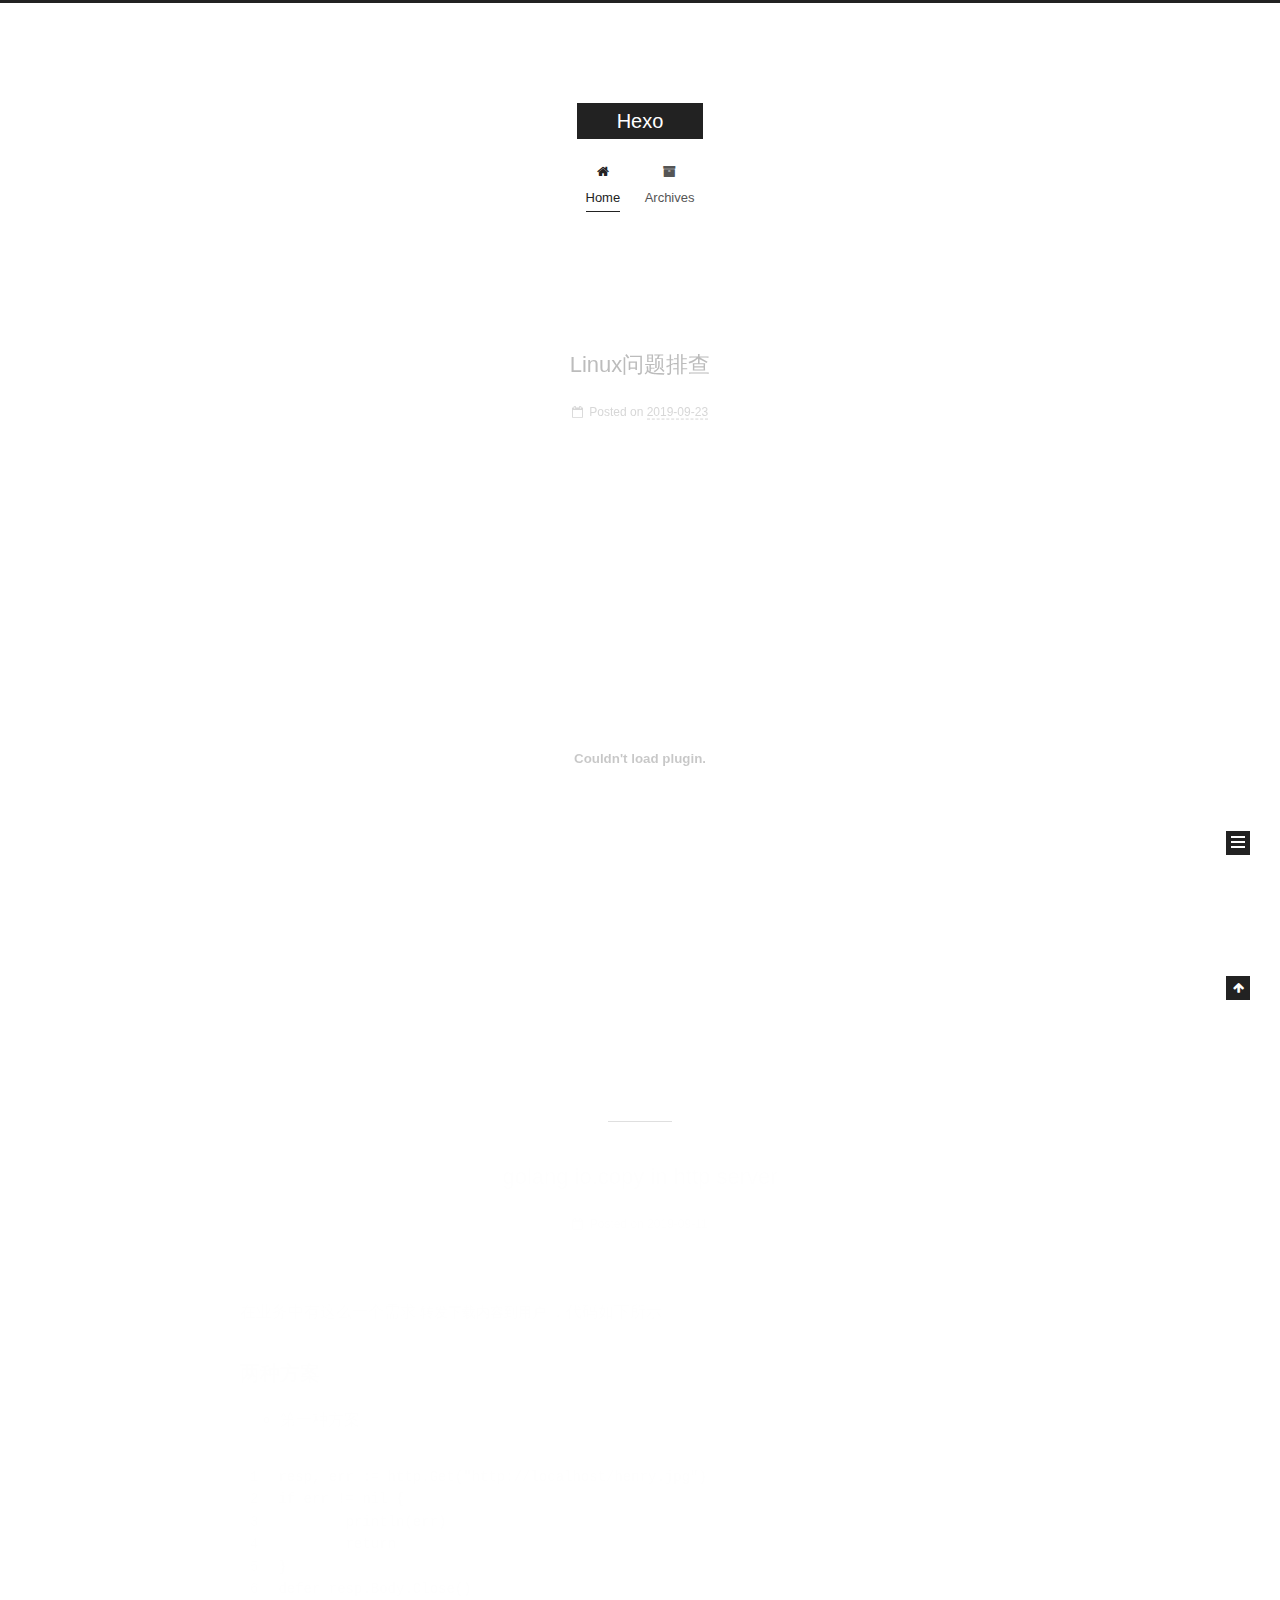
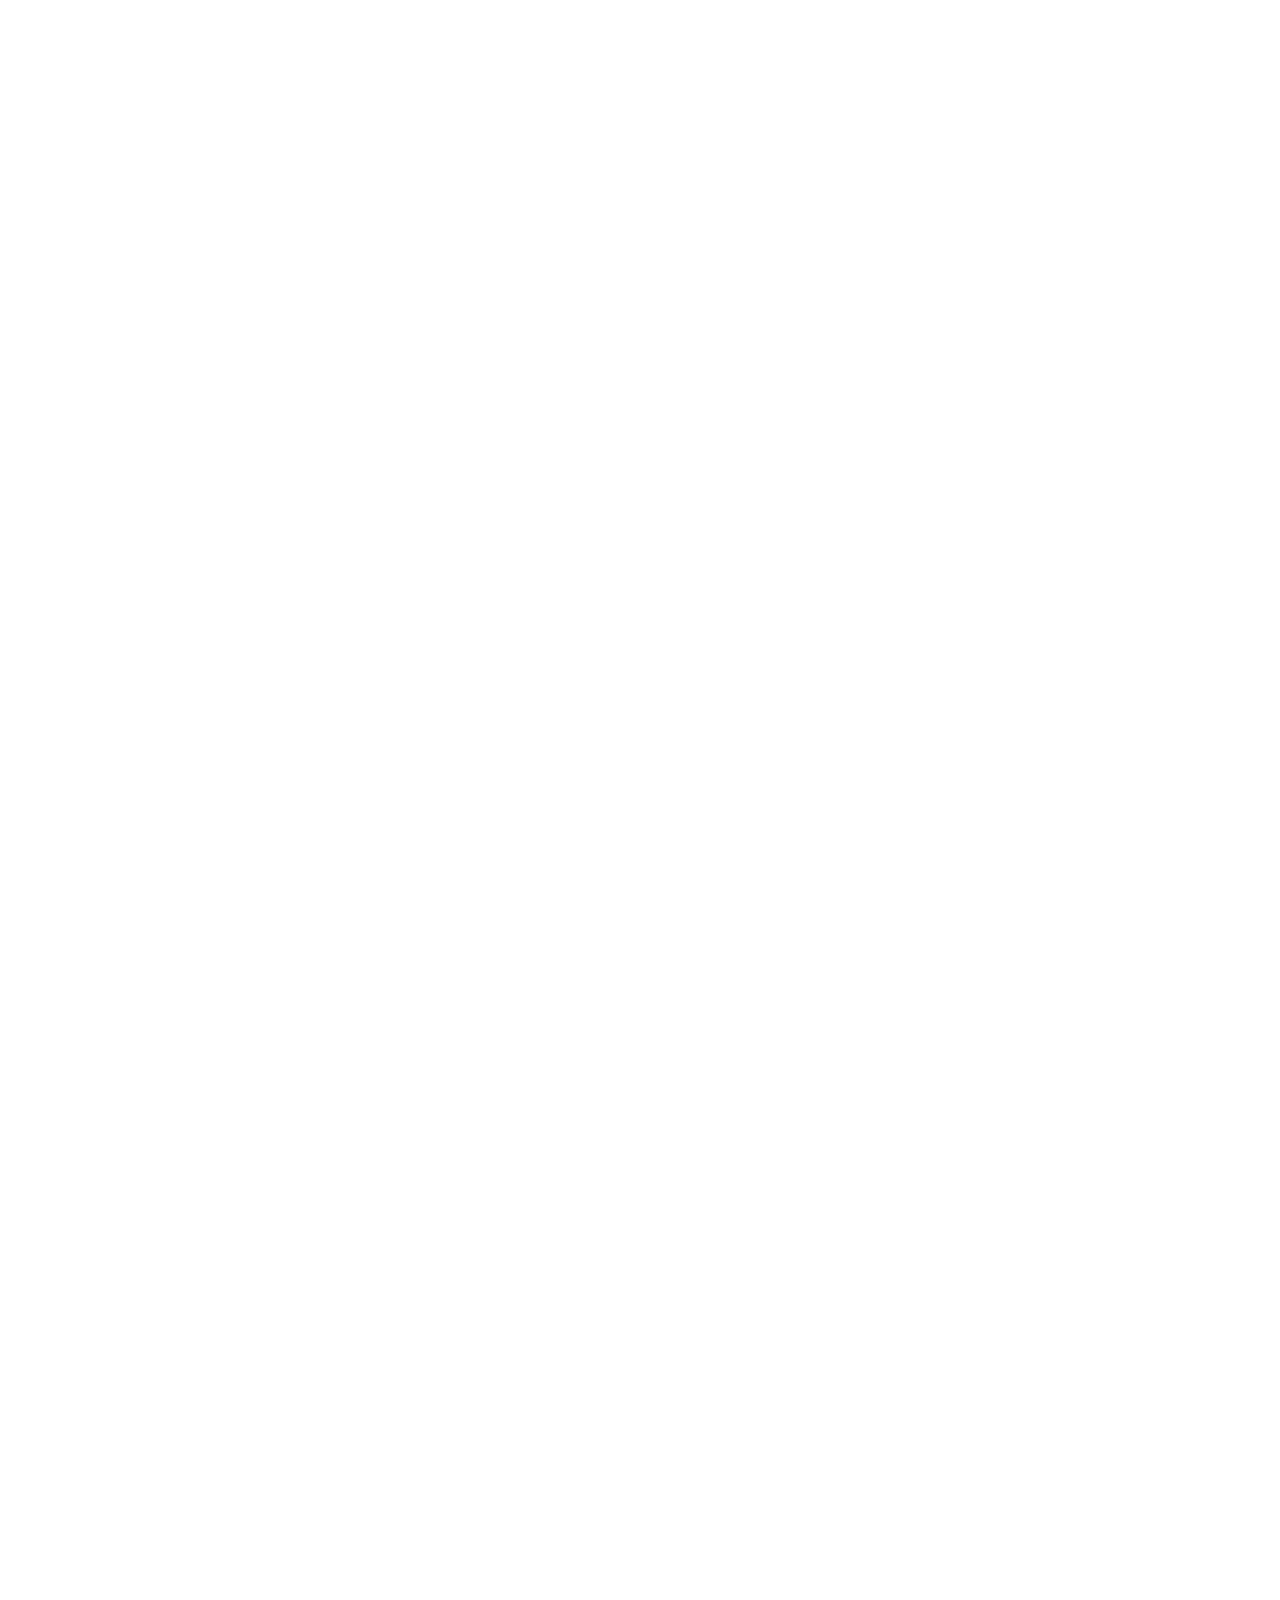
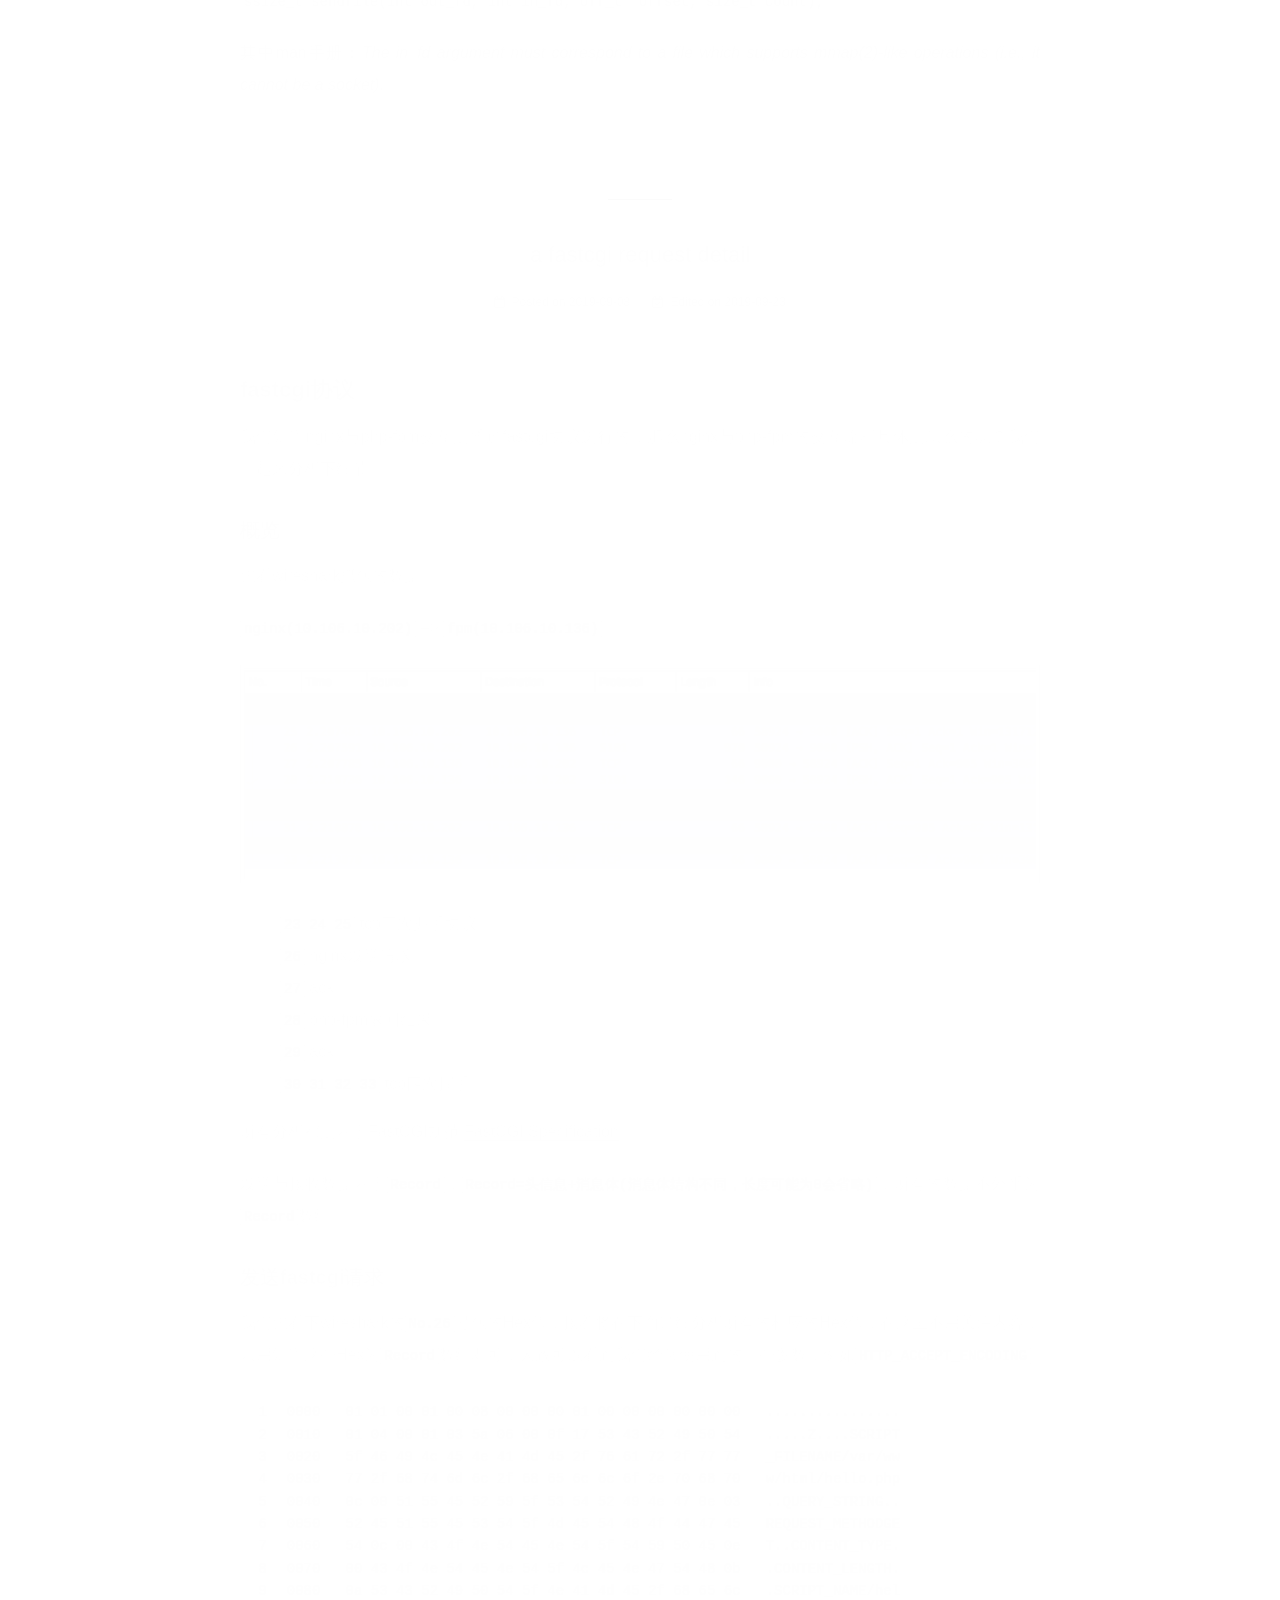
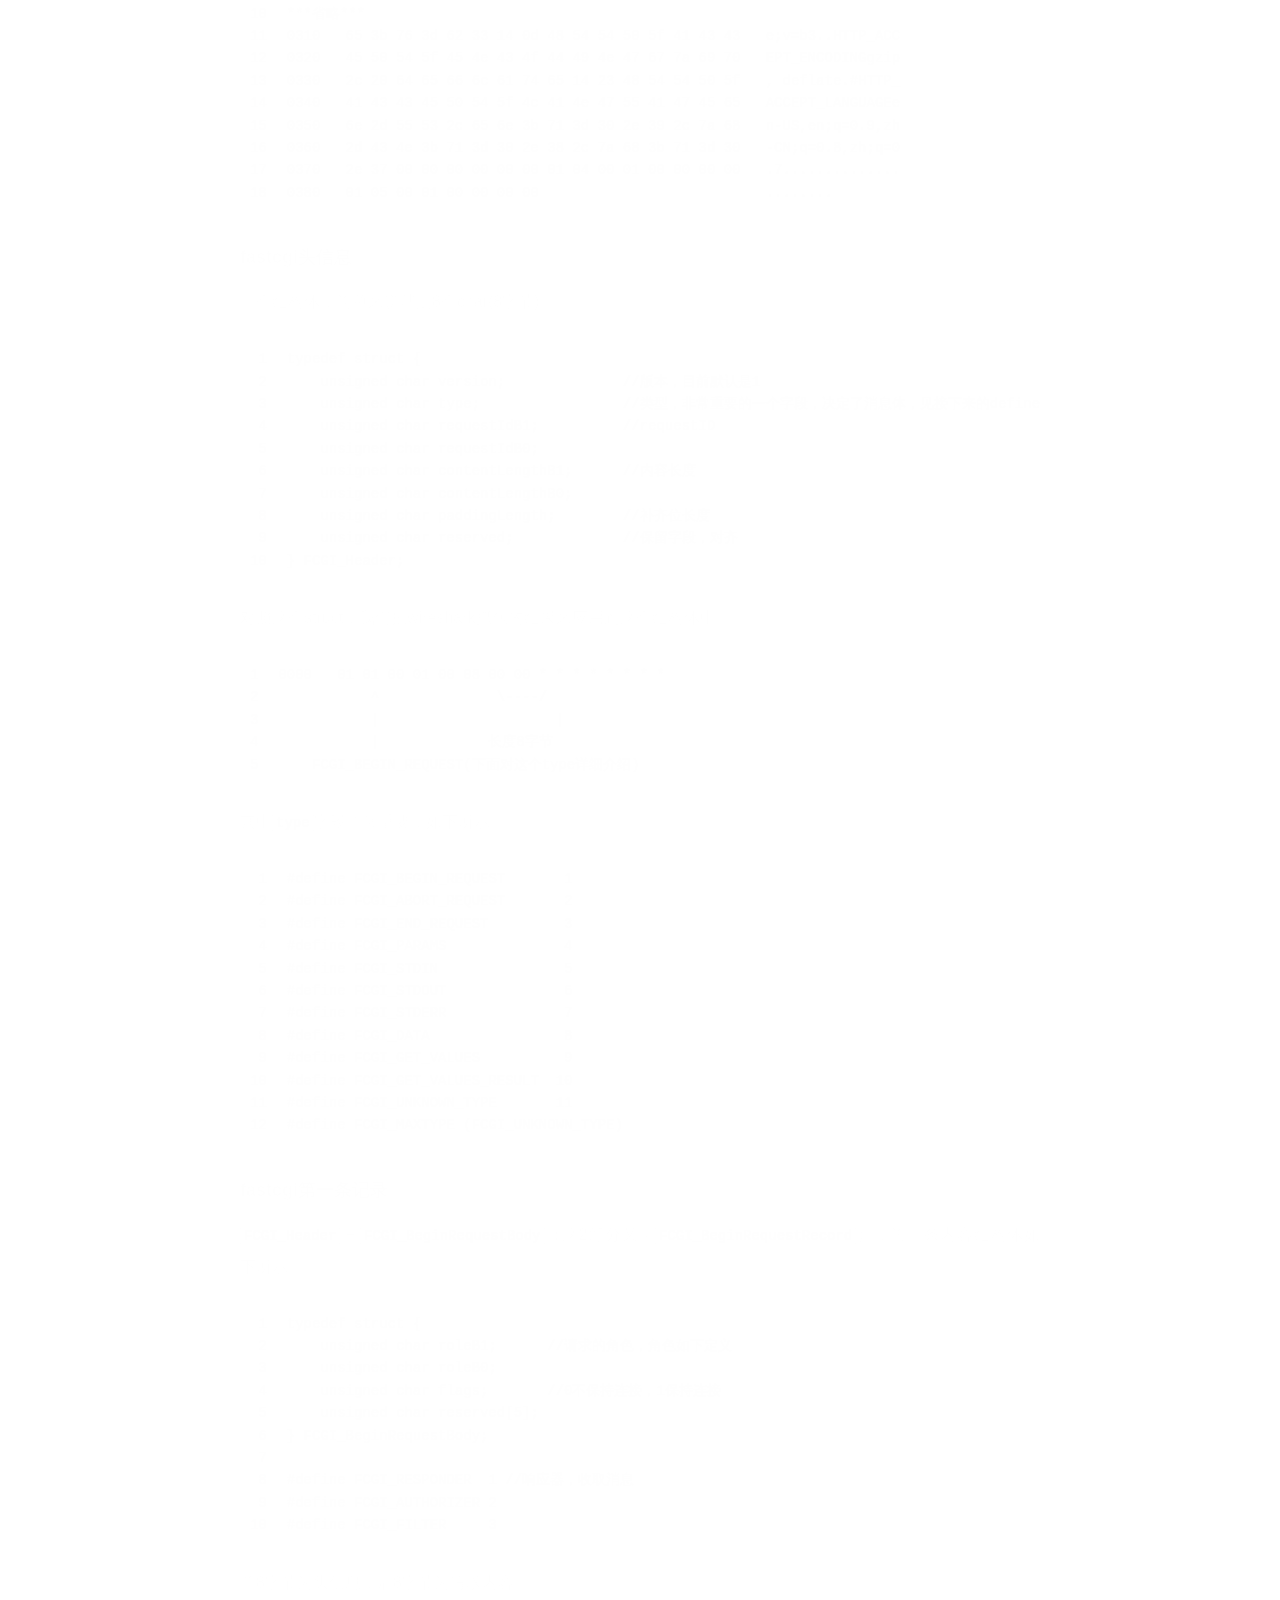
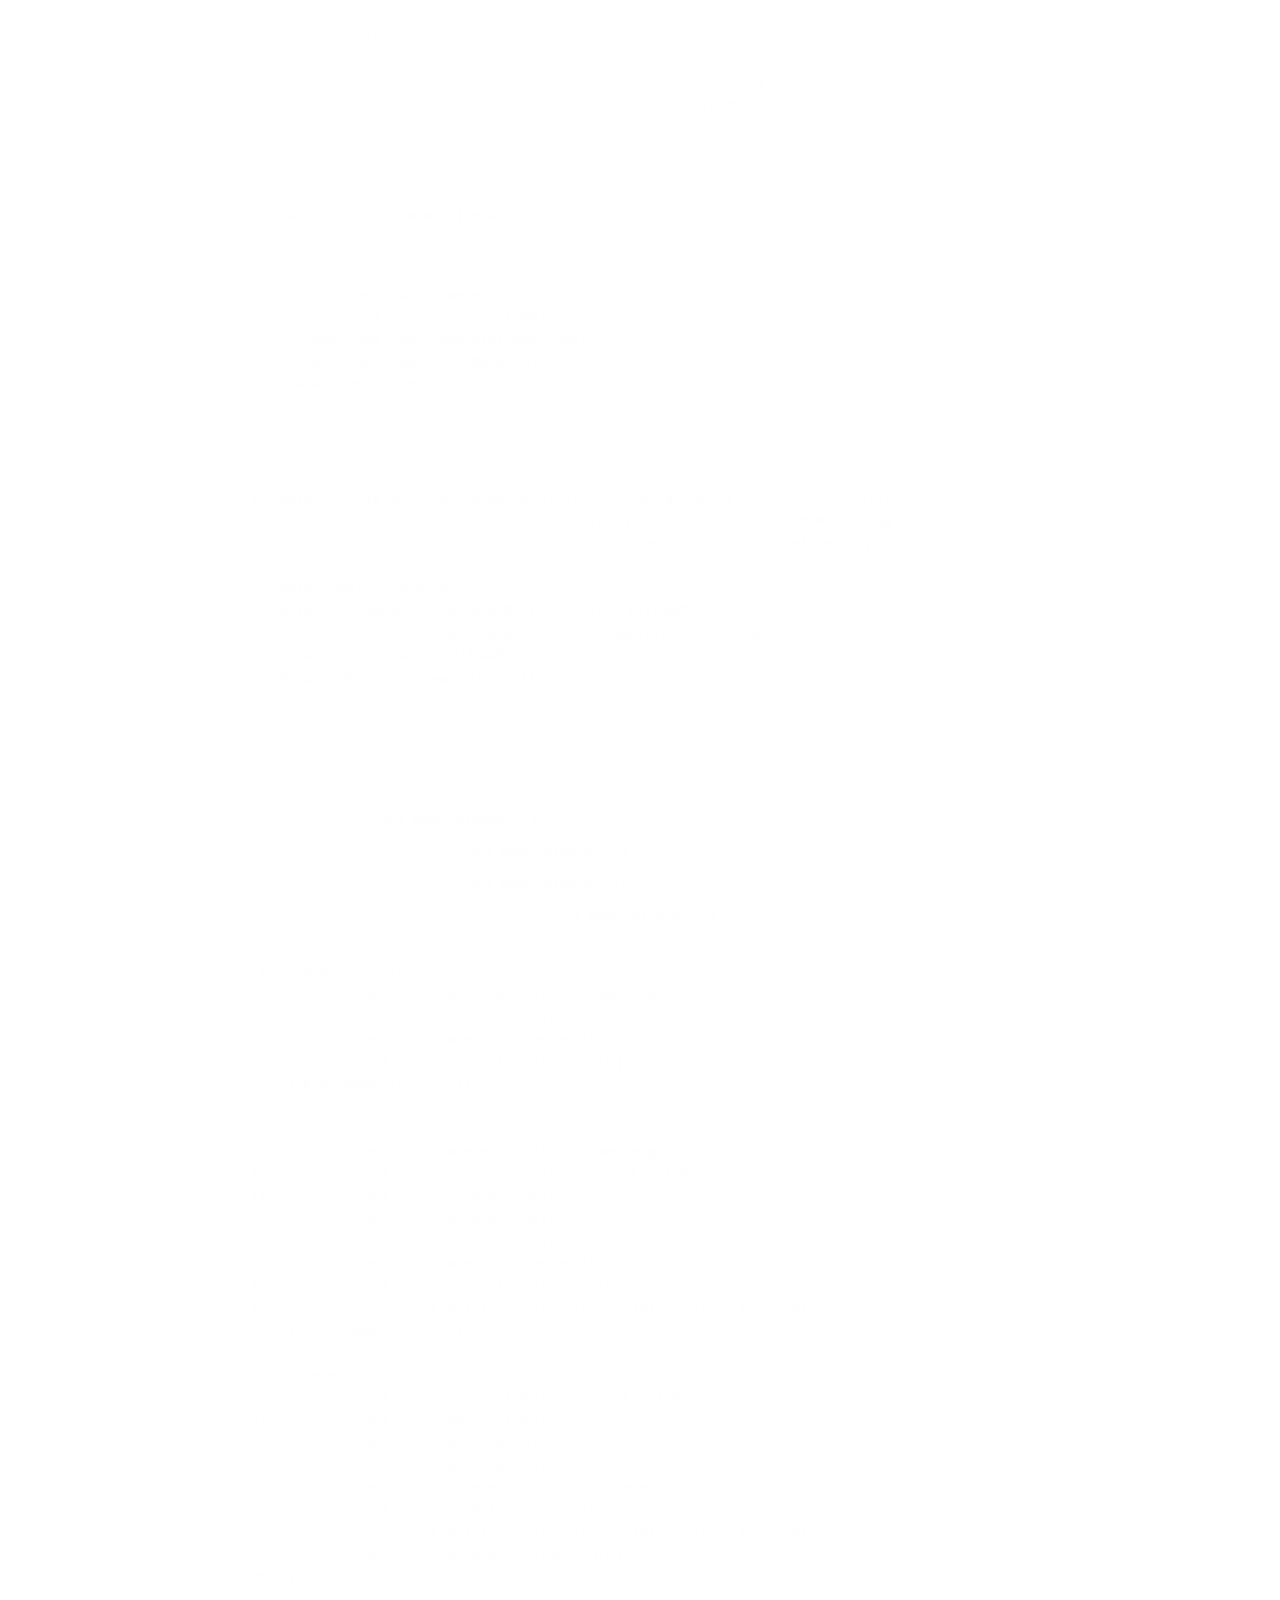
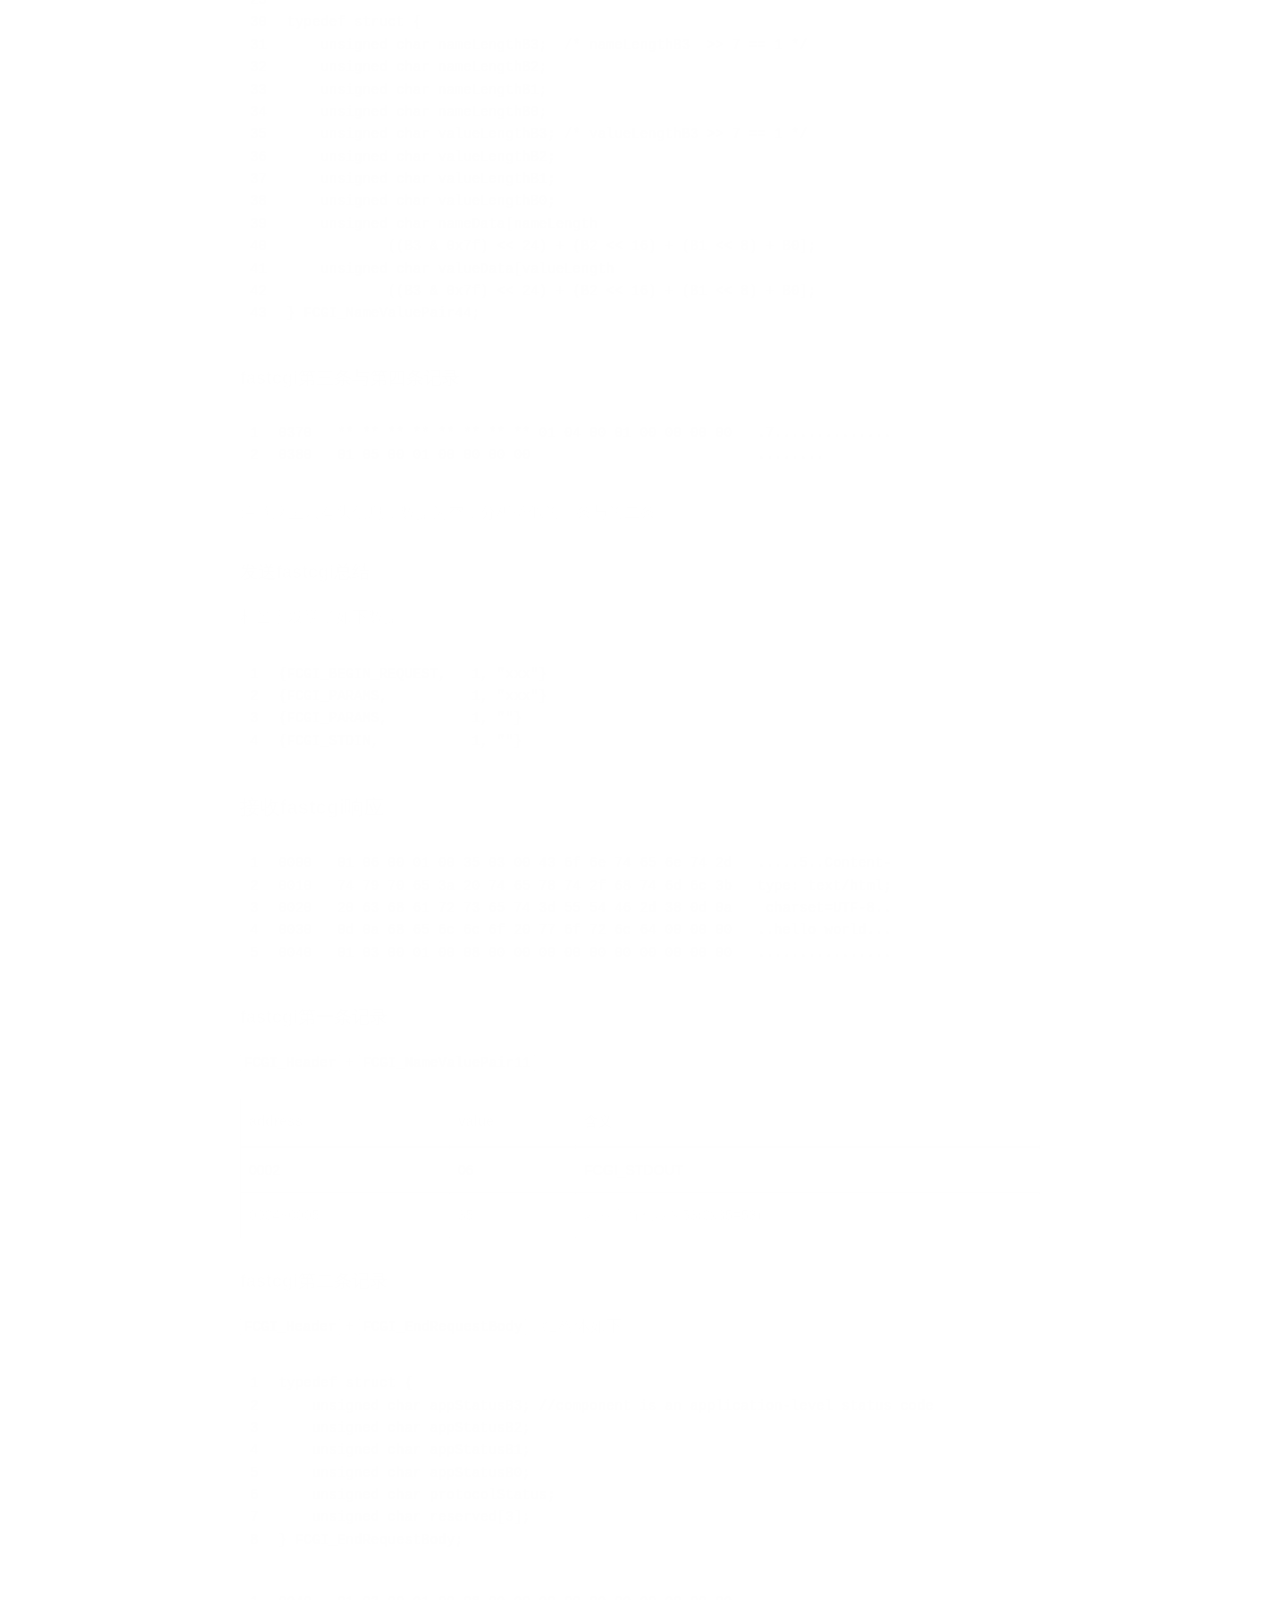
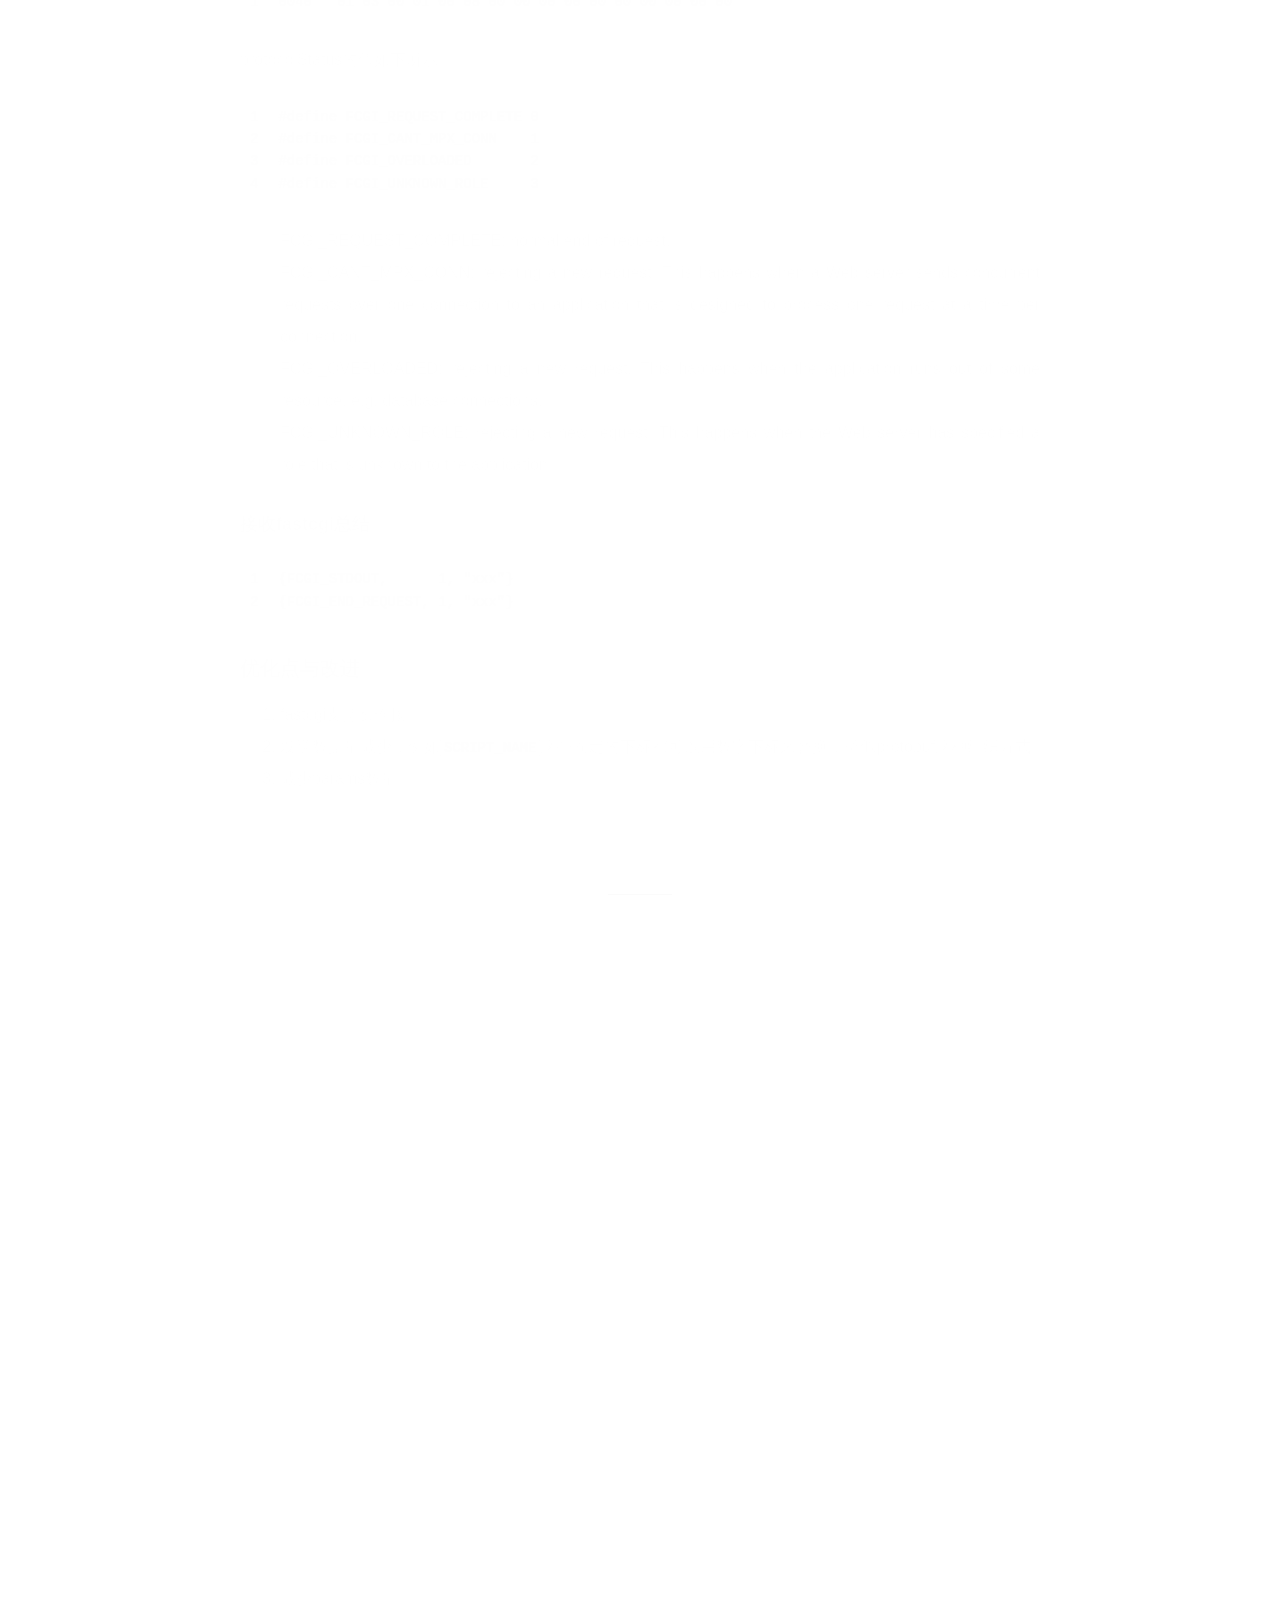
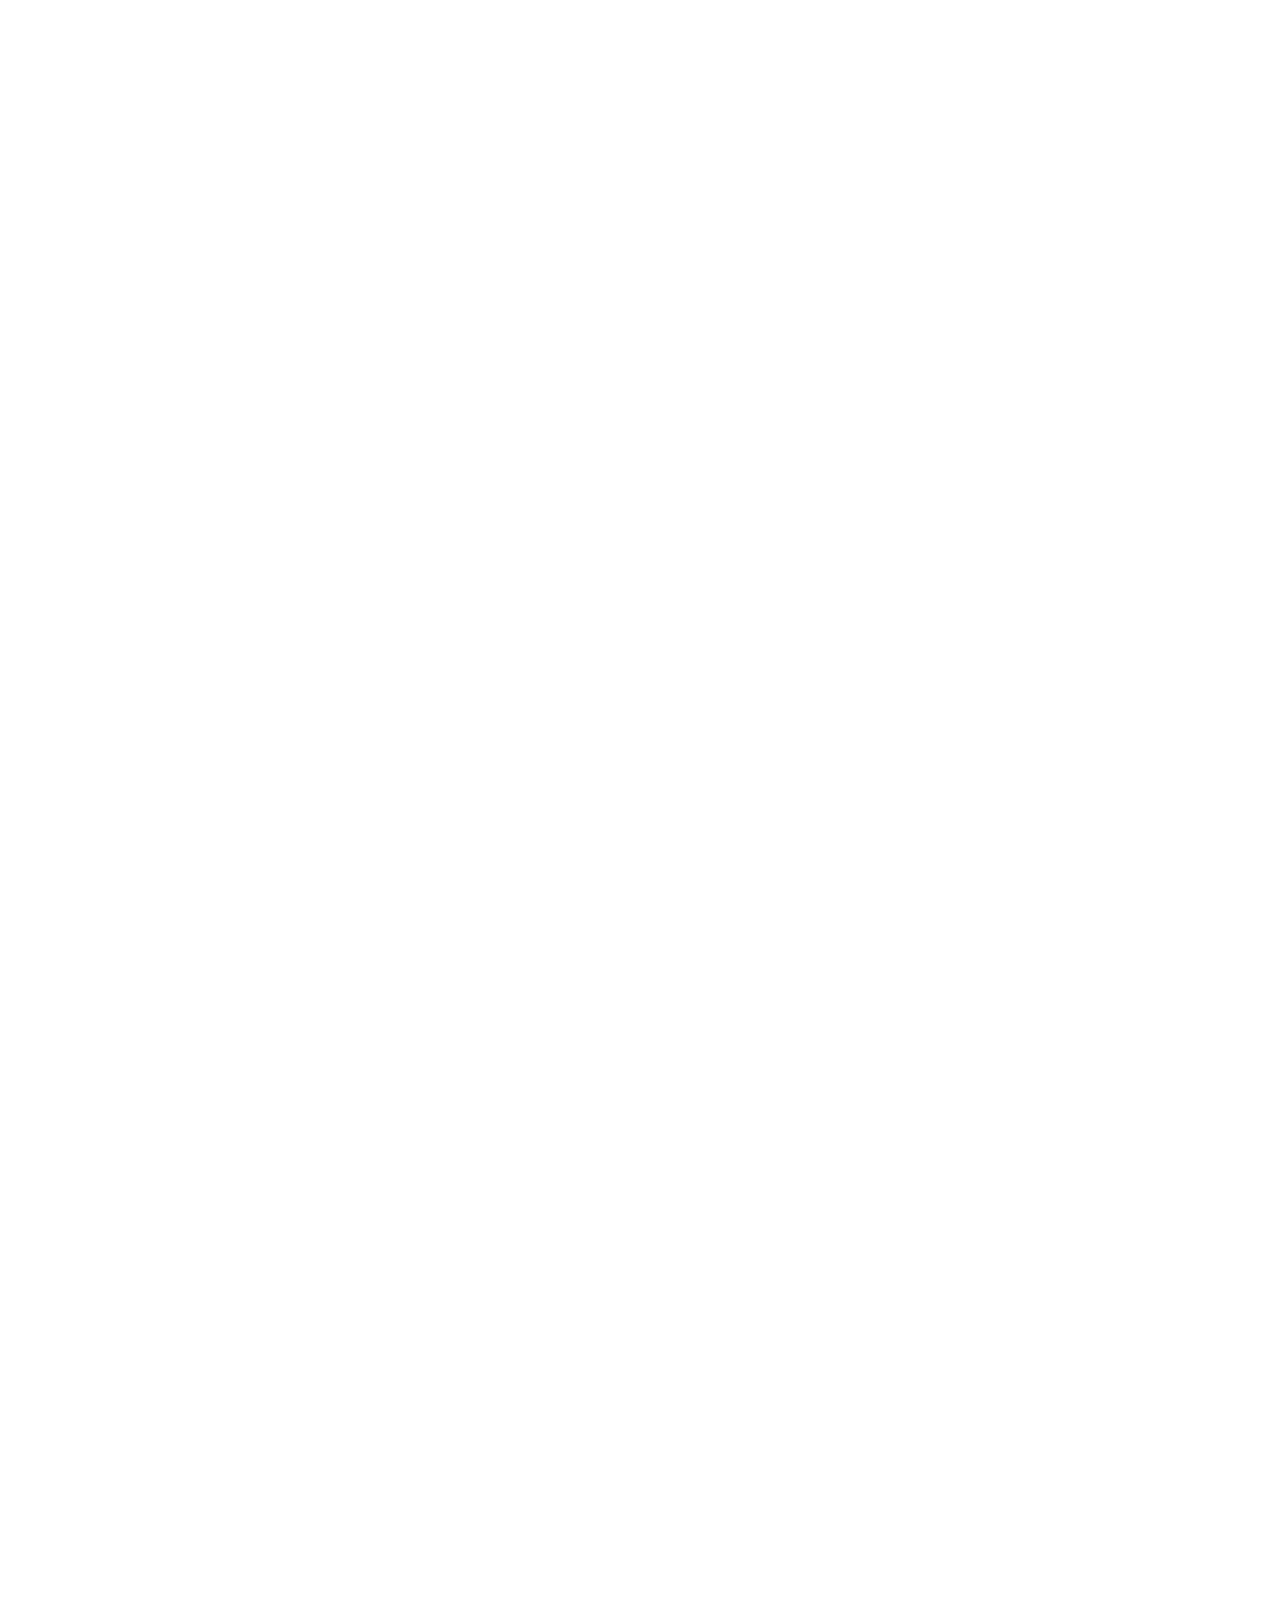
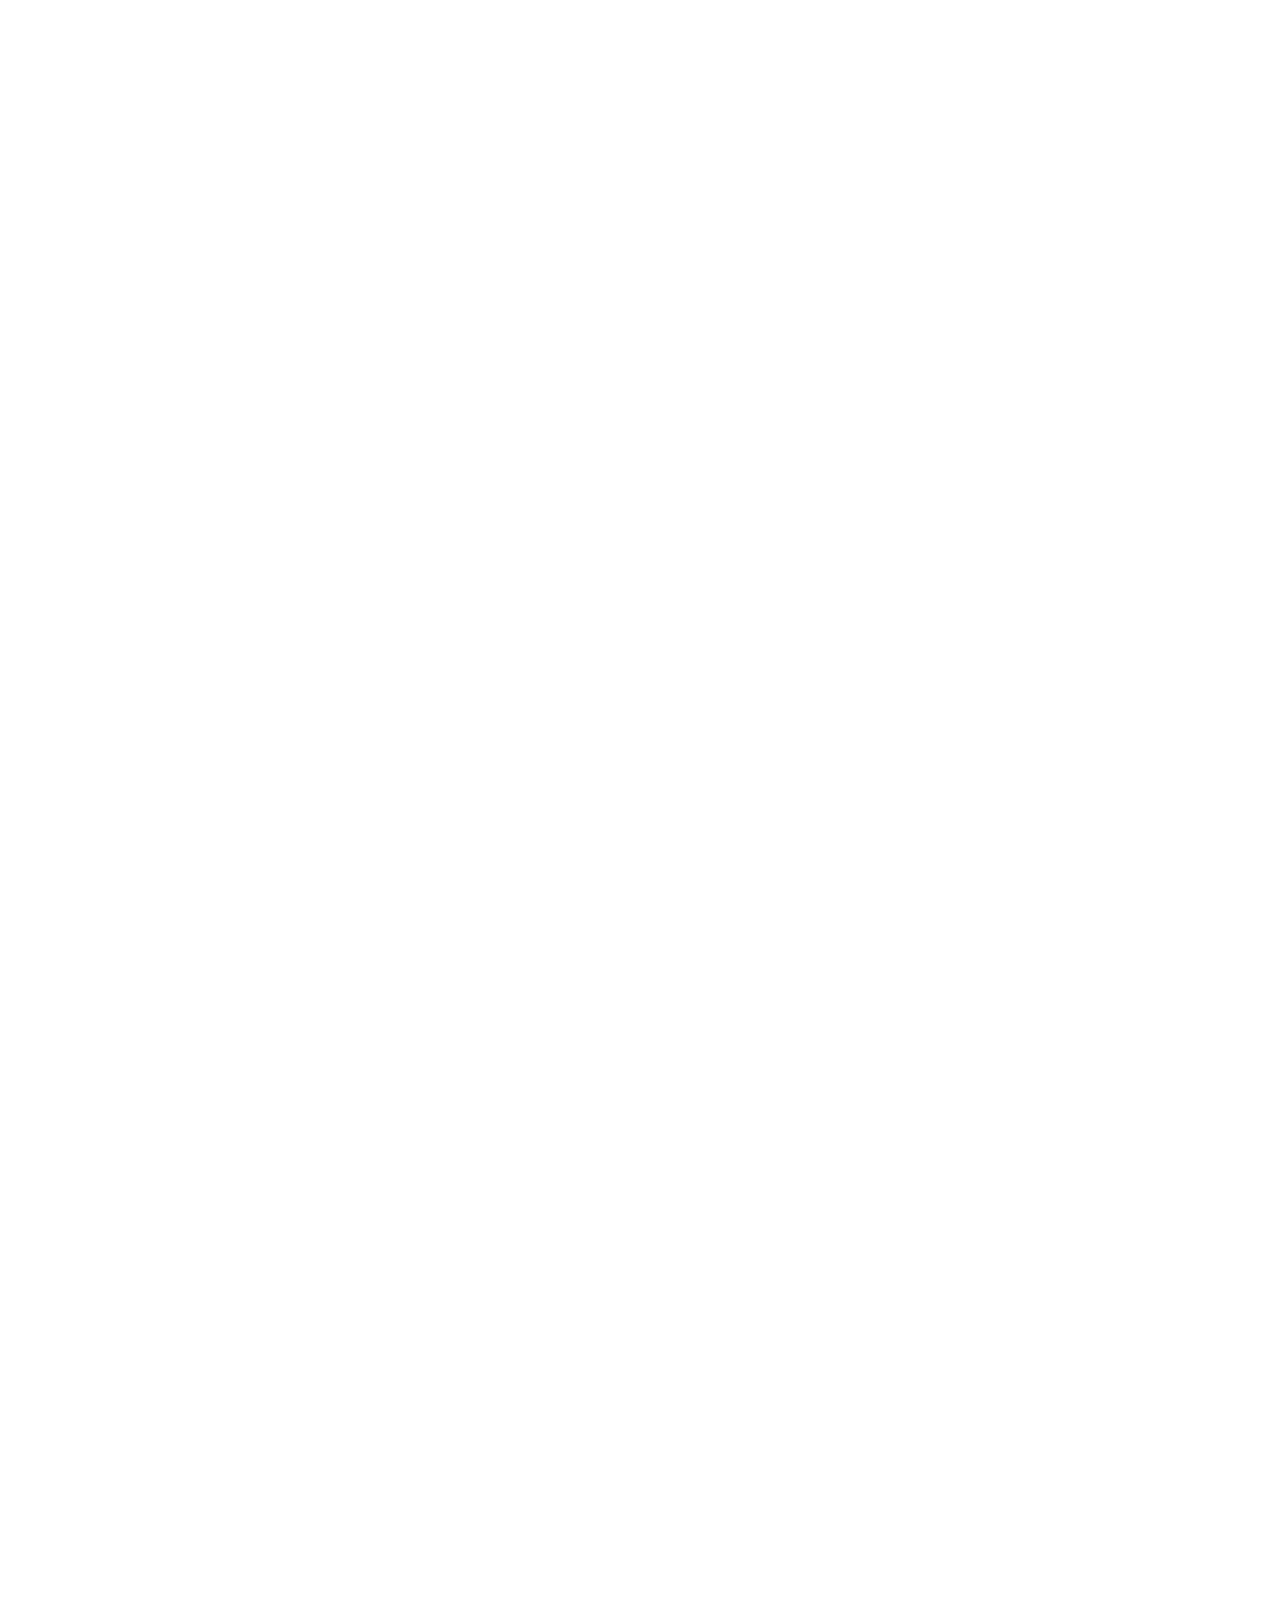
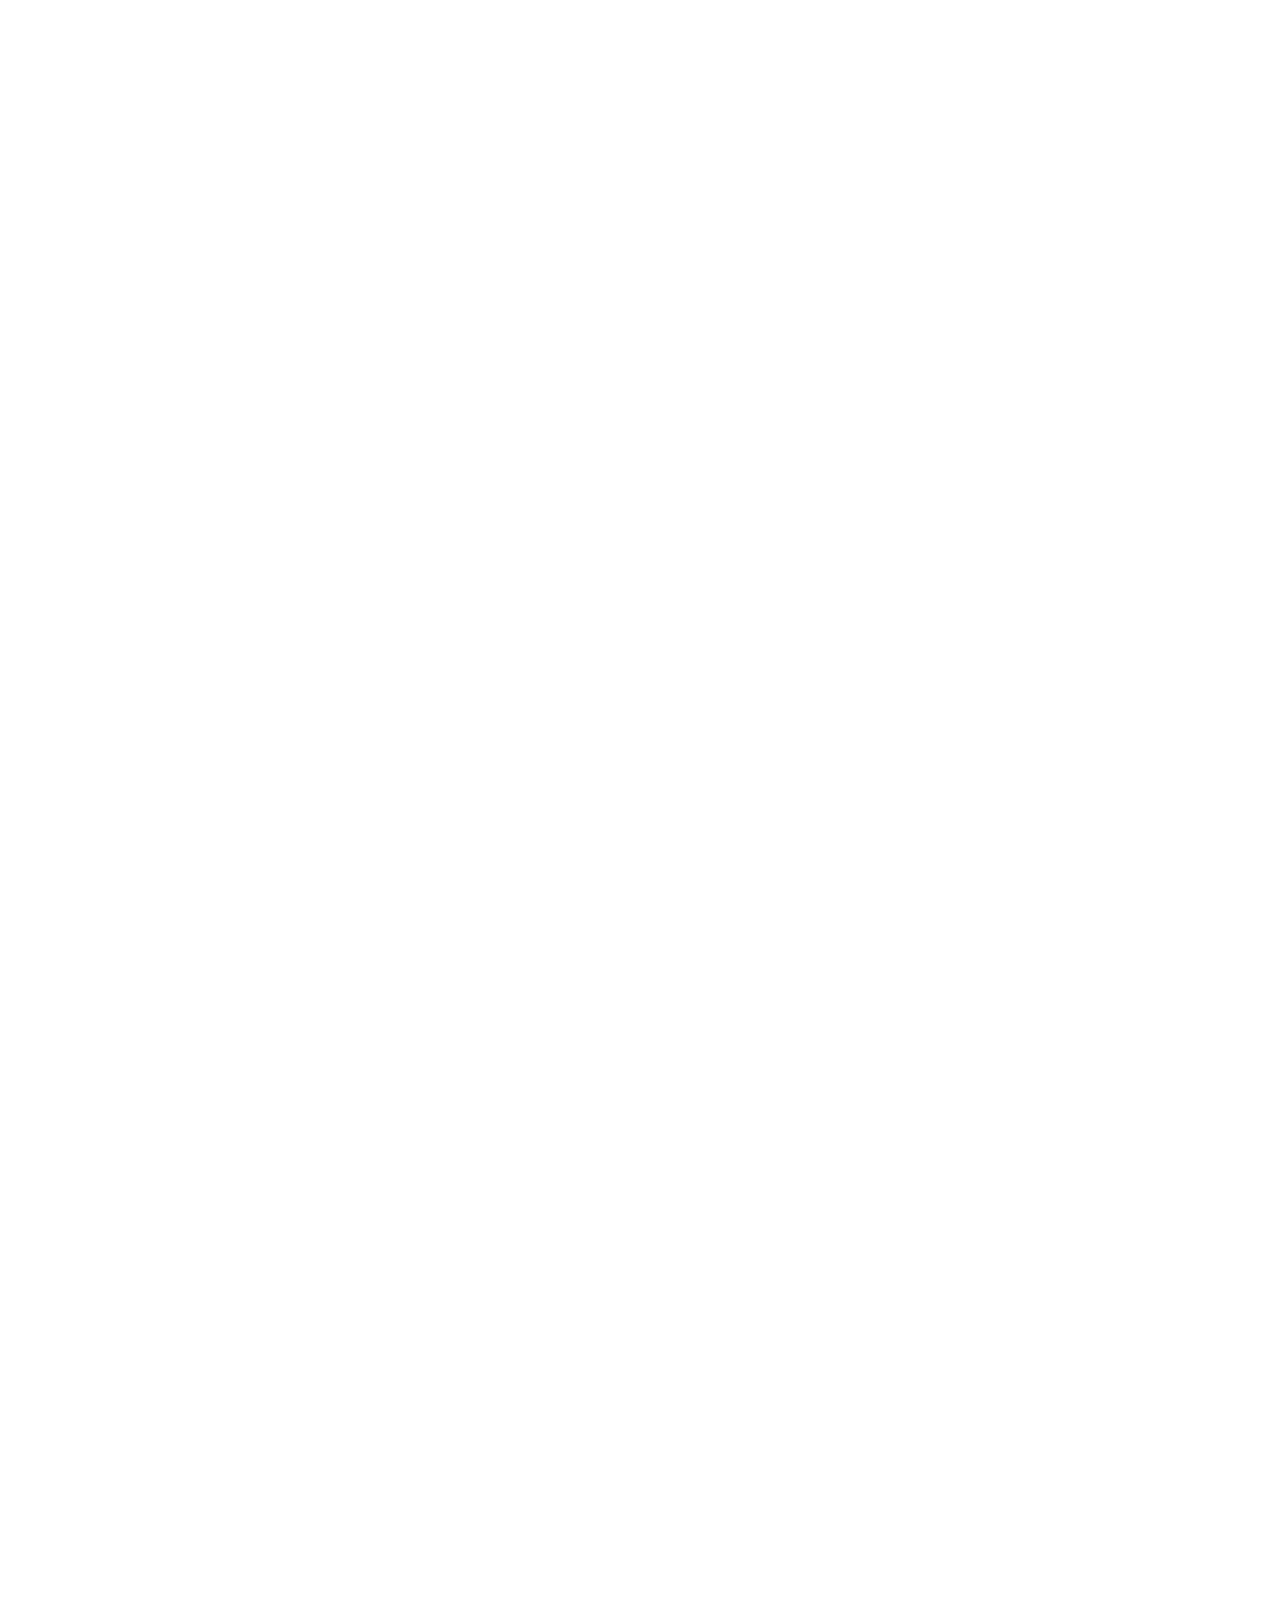
<file: index.html>
<!DOCTYPE html>












  


<html class="theme-next muse use-motion" lang="zh-Hans">
<head><meta name="generator" content="Hexo 3.9.0">
  <meta charset="UTF-8">
<meta http-equiv="X-UA-Compatible" content="IE=edge">
<meta name="viewport" content="width=device-width, initial-scale=1, maximum-scale=2">
<meta name="theme-color" content="#222">


























<link rel="stylesheet" href="/lib/font-awesome/css/font-awesome.min.css?v=4.6.2">

<link rel="stylesheet" href="/css/main.css?v=7.0.0">


  <link rel="apple-touch-icon" sizes="180x180" href="/images/apple-touch-icon-next.png?v=7.0.0">


  <link rel="icon" type="image/png" sizes="32x32" href="/images/favicon-32x32-next.png?v=7.0.0">


  <link rel="icon" type="image/png" sizes="16x16" href="/images/favicon-16x16-next.png?v=7.0.0">


  <link rel="mask-icon" href="/images/logo.svg?v=7.0.0" color="#222">







<script id="hexo.configurations">
  var NexT = window.NexT || {};
  var CONFIG = {
    root: '/',
    scheme: 'Muse',
    version: '7.0.0',
    sidebar: {"position":"left","display":"post","offset":12,"b2t":false,"scrollpercent":false,"onmobile":false},
    fancybox: false,
    fastclick: false,
    lazyload: false,
    tabs: true,
    motion: {"enable":true,"async":false,"transition":{"post_block":"fadeIn","post_header":"slideDownIn","post_body":"slideDownIn","coll_header":"slideLeftIn","sidebar":"slideUpIn"}},
    algolia: {
      applicationID: '',
      apiKey: '',
      indexName: '',
      hits: {"per_page":10},
      labels: {"input_placeholder":"Search for Posts","hits_empty":"We didn't find any results for the search: ${query}","hits_stats":"${hits} results found in ${time} ms"}
    }
  };
</script>


  




  <meta property="og:type" content="website">
<meta property="og:title" content="Hexo">
<meta property="og:url" content="https://binpang.github.io/index.html">
<meta property="og:site_name" content="Hexo">
<meta property="og:locale" content="zh-Hans">
<meta name="twitter:card" content="summary">
<meta name="twitter:title" content="Hexo">






  <link rel="canonical" href="https://binpang.github.io/">



<script id="page.configurations">
  CONFIG.page = {
    sidebar: "",
  };
</script>

  <title>Hexo</title>
  












  <noscript>
  <style>
  .use-motion .motion-element,
  .use-motion .brand,
  .use-motion .menu-item,
  .sidebar-inner,
  .use-motion .post-block,
  .use-motion .pagination,
  .use-motion .comments,
  .use-motion .post-header,
  .use-motion .post-body,
  .use-motion .collection-title { opacity: initial; }

  .use-motion .logo,
  .use-motion .site-title,
  .use-motion .site-subtitle {
    opacity: initial;
    top: initial;
  }

  .use-motion .logo-line-before i { left: initial; }
  .use-motion .logo-line-after i { right: initial; }
  </style>
</noscript>

</head>

<body itemscope itemtype="http://schema.org/WebPage" lang="zh-Hans">

  
  
    
  

  <div class="container sidebar-position-left 
  page-home">
    <div class="headband"></div>

    <header id="header" class="header" itemscope itemtype="http://schema.org/WPHeader">
      <div class="header-inner"><div class="site-brand-wrapper">
  <div class="site-meta">
    

    <div class="custom-logo-site-title">
      <a href="/" class="brand" rel="start">
        <span class="logo-line-before"><i></i></span>
        <span class="site-title">Hexo</span>
        <span class="logo-line-after"><i></i></span>
      </a>
    </div>
    
    
  </div>

  <div class="site-nav-toggle">
    <button aria-label="Toggle navigation bar">
      <span class="btn-bar"></span>
      <span class="btn-bar"></span>
      <span class="btn-bar"></span>
    </button>
  </div>
</div>



<nav class="site-nav">
  
    <ul id="menu" class="menu">
      
        
        
        
          
          <li class="menu-item menu-item-home menu-item-active">

    
    
    
      
    

    

    <a href="/" rel="section"><i class="menu-item-icon fa fa-fw fa-home"></i> <br>Home</a>

  </li>
        
        
        
          
          <li class="menu-item menu-item-archives">

    
    
    
      
    

    

    <a href="/archives/" rel="section"><i class="menu-item-icon fa fa-fw fa-archive"></i> <br>Archives</a>

  </li>

      
      
    </ul>
  

  
    

  

  
</nav>



  



</div>
    </header>

    


    <main id="main" class="main">
      <div class="main-inner">
        <div class="content-wrap">
          
          <div id="content" class="content">
            
  <section id="posts" class="posts-expand">
    
      

  

  
  
  

  

  <article class="post post-type-normal" itemscope itemtype="http://schema.org/Article">
  
  
  
  <div class="post-block">
    <link itemprop="mainEntityOfPage" href="https://binpang.github.io/2019/09/23/Linux问题排查/">

    <span hidden itemprop="author" itemscope itemtype="http://schema.org/Person">
      <meta itemprop="name" content="John Doe">
      <meta itemprop="description" content>
      <meta itemprop="image" content="/images/avatar.gif">
    </span>

    <span hidden itemprop="publisher" itemscope itemtype="http://schema.org/Organization">
      <meta itemprop="name" content="Hexo">
    </span>

    
      <header class="post-header">

        
        
          <h1 class="post-title" itemprop="name headline">
                
                
                <a href="/2019/09/23/Linux问题排查/" class="post-title-link" itemprop="url">Linux问题排查</a>
              
            
          </h1>
        

        <div class="post-meta">
          <span class="post-time">

            
            
            

            
              <span class="post-meta-item-icon">
                <i class="fa fa-calendar-o"></i>
              </span>
              
                <span class="post-meta-item-text">Posted on</span>
              

              
                
              

              <time title="Created: 2019-09-23 10:29:39 / Modified: 11:02:45" itemprop="dateCreated datePublished" datetime="2019-09-23T10:29:39+08:00">2019-09-23</time>
            

            
              

              
            
          </span>

          

          
            
            
          

          
          

          

          

          

        </div>
      </header>
    

    
    
    
    <div class="post-body" itemprop="articleBody">

      
      

      
        
          
            

	<div class="row">
    <embed src="/Linux问题排查.pdf" width="100%" height="550" type="application/pdf">
	</div>



          
        
      
    </div>

    

    
    
    

    

    
      
    
    

    

    <footer class="post-footer">
      

      

      

      
      
        <div class="post-eof"></div>
      
    </footer>
  </div>
  
  
  
  </article>


    
      

  

  
  
  

  

  <article class="post post-type-normal" itemscope itemtype="http://schema.org/Article">
  
  
  
  <div class="post-block">
    <link itemprop="mainEntityOfPage" href="https://binpang.github.io/2019/09/11/golang-io-copy-in-http-server/">

    <span hidden itemprop="author" itemscope itemtype="http://schema.org/Person">
      <meta itemprop="name" content="John Doe">
      <meta itemprop="description" content>
      <meta itemprop="image" content="/images/avatar.gif">
    </span>

    <span hidden itemprop="publisher" itemscope itemtype="http://schema.org/Organization">
      <meta itemprop="name" content="Hexo">
    </span>

    
      <header class="post-header">

        
        
          <h1 class="post-title" itemprop="name headline">
                
                
                <a href="/2019/09/11/golang-io-copy-in-http-server/" class="post-title-link" itemprop="url">golang io.copy in http server</a>
              
            
          </h1>
        

        <div class="post-meta">
          <span class="post-time">

            
            
            

            
              <span class="post-meta-item-icon">
                <i class="fa fa-calendar-o"></i>
              </span>
              
                <span class="post-meta-item-text">Posted on</span>
              

              
                
              

              <time title="Created: 2019-09-11 12:24:28 / Modified: 16:20:53" itemprop="dateCreated datePublished" datetime="2019-09-11T12:24:28+08:00">2019-09-11</time>
            

            
              

              
            
          </span>

          

          
            
            
          

          
          

          

          

          

        </div>
      </header>
    

    
    
    
    <div class="post-body" itemprop="articleBody">

      
      

      
        
          
            <p>在业务中有这么一个需求<code>转发下载内容到用户</code>，代码如下所示</p>
<h2 id="两种方案"><a href="#两种方案" class="headerlink" title="两种方案"></a>两种方案</h2><ul>
<li>第一种方案</li>
</ul>
<figure class="highlight plain"><table><tr><td class="gutter"><pre><span class="line">1</span><br><span class="line">2</span><br><span class="line">3</span><br><span class="line">4</span><br><span class="line">5</span><br><span class="line">6</span><br><span class="line">7</span><br></pre></td><td class="code"><pre><span class="line">resp, err := http.Get(&quot;http://localhost/henry.jpg&quot;)</span><br><span class="line">if err != nil &#123;</span><br><span class="line">	println(err)</span><br><span class="line">	return</span><br><span class="line">&#125;</span><br><span class="line">defer resp.Body.Close()</span><br><span class="line">io.Copy(w, resp.Body)</span><br></pre></td></tr></table></figure>

<ul>
<li>第二种方案</li>
</ul>
<figure class="highlight plain"><table><tr><td class="gutter"><pre><span class="line">1</span><br><span class="line">2</span><br><span class="line">3</span><br><span class="line">4</span><br><span class="line">5</span><br><span class="line">6</span><br><span class="line">7</span><br><span class="line">8</span><br><span class="line">9</span><br><span class="line">10</span><br><span class="line">11</span><br><span class="line">12</span><br></pre></td><td class="code"><pre><span class="line">resp, err := http.Get(&quot;http://localhost/henry.jpg&quot;)</span><br><span class="line">if err != nil &#123;</span><br><span class="line">	println(err)</span><br><span class="line">	return</span><br><span class="line">&#125;</span><br><span class="line">defer resp.Body.Close()</span><br><span class="line">data, err := ioutil.ReadAll(resp.Body)</span><br><span class="line">if err != nil &#123;</span><br><span class="line">	println(err)</span><br><span class="line">	return</span><br><span class="line">&#125;</span><br><span class="line">w.Write(data)</span><br></pre></td></tr></table></figure>

<p>通过测试，有如下的性能对比，和明显<code>io.Copy</code>在内存上占用很大的优势，我们来看看<code>io.Copy</code>怎么做的</p>
<figure class="highlight plain"><table><tr><td class="gutter"><pre><span class="line">1</span><br><span class="line">2</span><br><span class="line">3</span><br><span class="line">4</span><br><span class="line">5</span><br><span class="line">6</span><br><span class="line">7</span><br></pre></td><td class="code"><pre><span class="line">go test -bench=. -test.benchmem io.copy_test.go io.copy.go</span><br><span class="line">goos: darwin</span><br><span class="line">goarch: amd64</span><br><span class="line">BenchmarkIoCopy-4      	    5000	    255271 ns/op	   35898 B/op	      52 allocs/op</span><br><span class="line">BenchmarkIoReadAll-4   	    5000	    338339 ns/op	  263376 B/op	      61 allocs/op</span><br><span class="line">PASS</span><br><span class="line">ok  	command-line-arguments	3.059s</span><br></pre></td></tr></table></figure>

<h2 id="io-Copy在http中的实现"><a href="#io-Copy在http中的实现" class="headerlink" title="io.Copy在http中的实现"></a>io.Copy在http中的实现</h2><p>当然首先需要debug，打印堆栈信息如下所示：</p>
<figure class="highlight plain"><table><tr><td class="gutter"><pre><span class="line">1</span><br><span class="line">2</span><br><span class="line">3</span><br><span class="line">4</span><br><span class="line">5</span><br><span class="line">6</span><br><span class="line">7</span><br><span class="line">8</span><br><span class="line">9</span><br></pre></td><td class="code"><pre><span class="line">net/http.(*response).ReadFrom at server.go:572</span><br><span class="line">io.copyBuffer at io.go:386</span><br><span class="line">io.Copy at io.go:362</span><br><span class="line">main.IoCopyHandler at io.copy.go:14</span><br><span class="line">net/http.HandlerFunc.ServeHTTP at server.go:1947</span><br><span class="line">net/http.(*ServeMux).ServeHTTP at server.go:2337</span><br><span class="line">net/http.serverHandler.ServeHTTP at server.go:2694</span><br><span class="line">net/http.(*conn).serve at server.go:1830</span><br><span class="line">runtime.goexit at asm_amd64.s:2361</span><br></pre></td></tr></table></figure>

<p>ReadFrom代码如下：</p>
<figure class="highlight plain"><table><tr><td class="gutter"><pre><span class="line">1</span><br><span class="line">2</span><br><span class="line">3</span><br><span class="line">4</span><br><span class="line">5</span><br><span class="line">6</span><br><span class="line">7</span><br><span class="line">8</span><br><span class="line">9</span><br><span class="line">10</span><br><span class="line">11</span><br><span class="line">12</span><br><span class="line">13</span><br></pre></td><td class="code"><pre><span class="line">func (w *response) ReadFrom(src io.Reader) (n int64, err error) &#123;</span><br><span class="line">	rf, ok := w.conn.rwc.(io.ReaderFrom)</span><br><span class="line">	regFile, err := srcIsRegularFile(src)</span><br><span class="line">	if err != nil &#123;</span><br><span class="line">		return 0, err</span><br><span class="line">	&#125;</span><br><span class="line">	if !ok || !regFile &#123;</span><br><span class="line">		bufp := copyBufPool.Get().(*[]byte) //使用sync.Pool，并且buf的缓存大小为32768字节(32K)</span><br><span class="line">		defer copyBufPool.Put(bufp)</span><br><span class="line">		return io.CopyBuffer(writerOnly&#123;w&#125;, src, *bufp)</span><br><span class="line">	&#125;</span><br><span class="line">	...</span><br><span class="line">&#125;</span><br></pre></td></tr></table></figure>

<p>其中最重要的是<code>copyBufPool</code>，使用了sync.Pool并且大小为<code>32KB</code>，减少了垃圾回收带来的压力</p>
<h2 id="问答"><a href="#问答" class="headerlink" title="问答"></a>问答</h2><p>问：这种场景能否用<code>sendfile</code>而实现零拷贝呢？</p>
<p>答：不能，sendfile函数为：<br><code>ssize_t sendfile(int out_fd, int in_fd, off_t *offset, size_t count);</code></p>
<p>其中man手册：<em>The in_fd argument must correspond to a file which supports mmap(2)-like operations (i.e., it cannot be a socket).</em></p>

          
        
      
    </div>

    

    
    
    

    

    
      
    
    

    

    <footer class="post-footer">
      

      

      

      
      
        <div class="post-eof"></div>
      
    </footer>
  </div>
  
  
  
  </article>


    
      

  

  
  
  

  

  <article class="post post-type-normal" itemscope itemtype="http://schema.org/Article">
  
  
  
  <div class="post-block">
    <link itemprop="mainEntityOfPage" href="https://binpang.github.io/2019/09/08/a-fastcgi-request-detail/">

    <span hidden itemprop="author" itemscope itemtype="http://schema.org/Person">
      <meta itemprop="name" content="John Doe">
      <meta itemprop="description" content>
      <meta itemprop="image" content="/images/avatar.gif">
    </span>

    <span hidden itemprop="publisher" itemscope itemtype="http://schema.org/Organization">
      <meta itemprop="name" content="Hexo">
    </span>

    
      <header class="post-header">

        
        
          <h1 class="post-title" itemprop="name headline">
                
                
                <a href="/2019/09/08/a-fastcgi-request-detail/" class="post-title-link" itemprop="url">a fastcgi request detail</a>
              
            
          </h1>
        

        <div class="post-meta">
          <span class="post-time">

            
            
            

            
              <span class="post-meta-item-icon">
                <i class="fa fa-calendar-o"></i>
              </span>
              
                <span class="post-meta-item-text">Posted on</span>
              

              
                
              

              <time title="Created: 2019-09-08 12:55:42" itemprop="dateCreated datePublished" datetime="2019-09-08T12:55:42+08:00">2019-09-08</time>
            

            
              

              
                
                <span class="post-meta-divider">|</span>
                

                <span class="post-meta-item-icon">
                  <i class="fa fa-calendar-check-o"></i>
                </span>
                
                  <span class="post-meta-item-text">Edited on</span>
                
                <time title="Modified: 2019-09-23 11:10:47" itemprop="dateModified" datetime="2019-09-23T11:10:47+08:00">2019-09-23</time>
              
            
          </span>

          

          
            
            
          

          
          

          

          

          

        </div>
      </header>
    

    
    
    
    <div class="post-body" itemprop="articleBody">

      
      

      
        
          
            <h1 id="fastcgi协议"><a href="#fastcgi协议" class="headerlink" title="fastcgi协议"></a>fastcgi协议</h1><p>我们知道nginx与php-fpm交互是通过fastcgi协议进行的，那么nginx与php-fpm的交互流程具体是怎么的呢？我们一起来分析下细节</p>
<h2 id="概览"><a href="#概览" class="headerlink" title="概览"></a>概览</h2><p>先看wireshark抓包的数据：</p>
<p><code>nginx(10.106.10.202)</code> –&gt; <code>fpm(10.106.10.136)</code></p>
<p><img src="/2019/09/08/a-fastcgi-request-detail/wireshark_fastcgi.png" alt="wireshark抓包"></p>
<ul>
<li><code>23 24 25</code> tcp三次握手协议</li>
<li><code>26</code> nginx发送请求</li>
<li><code>27</code> ack</li>
<li><code>28</code> php-fpm返回结果</li>
<li><code>29</code> ack</li>
<li><code>30 31 32 33</code> tcp四次挥手</li>
</ul>
<p>所有分析都是基于FastCGI规范 <a href="/2019/09/08/a-fastcgi-request-detail//www.mit.edu/~yandros/doc/specs/fcgi-spec.html" target="_blank" rel="noopener">FastCGI Specification</a></p>
<p>发送与接收数据基于<code>Record</code>，<code>Record=头信息+消息体(消息体结构不同，长度可能为0会省略)</code>，所有的数据不外乎为<code>Record</code>数组</p>
<h2 id="发送fastcgi请求"><a href="#发送fastcgi请求" class="headerlink" title="发送fastcgi请求"></a>发送fastcgi请求</h2><p>我们先看下wireshark的<code>No.26</code>号包的Hex值，接着将在下面详细分析所有的相应的Hex值，在这里不用关注内容，只用知道这些Hex为<code>Record</code>数组即可，大致可以看到我们经常使用到的一些参数，例如<code>HTTP_ACCEPT_ENCODING</code></p>
<figure class="highlight plain"><table><tr><td class="gutter"><pre><span class="line">1</span><br><span class="line">2</span><br><span class="line">3</span><br><span class="line">4</span><br><span class="line">5</span><br><span class="line">6</span><br><span class="line">7</span><br><span class="line">8</span><br><span class="line">9</span><br><span class="line">10</span><br><span class="line">11</span><br><span class="line">12</span><br><span class="line">13</span><br><span class="line">14</span><br><span class="line">15</span><br><span class="line">16</span><br><span class="line">17</span><br><span class="line">18</span><br></pre></td><td class="code"><pre><span class="line">0000   01 01 00 01 00 08 00 00 00 01 00 00 00 00 00 00   ................</span><br><span class="line">0010   01 04 00 01 03 5a 06 00 0f 17 53 43 52 49 50 54   .....Z....SCRIPT</span><br><span class="line">0020   5f 46 49 4c 45 4e 41 4d 45 2f 76 61 72 2f 77 77   _FILENAME/var/ww</span><br><span class="line">0030   77 2f 68 74 6d 6c 2f 68 65 6c 6c 6f 2e 70 68 70   w/html/hello.php</span><br><span class="line">0040   0c 00 51 55 45 52 59 5f 53 54 52 49 4e 47 0e 03   ..QUERY_STRING..</span><br><span class="line">0050   52 45 51 55 45 53 54 5f 4d 45 54 48 4f 44 47 45   REQUEST_METHODGE</span><br><span class="line">0060   54 0c 00 43 4f 4e 54 45 4e 54 5f 54 59 50 45 0e   T..CONTENT_TYPE.</span><br><span class="line">0070   00 43 4f 4e 54 45 4e 54 5f 4c 45 4e 47 54 48 0b   .CONTENT_LENGTH.</span><br><span class="line">0080   0a 53 43 52 49 50 54 5f 4e 41 4d 45 2f 68 65 6c   .SCRIPT_NAME/hel</span><br><span class="line">***省略***</span><br><span class="line">0310   65 3b 76 3d 62 33 14 0d 48 54 54 50 5f 41 43 43   e;v=b3..HTTP_ACC</span><br><span class="line">0320   45 50 54 5f 45 4e 43 4f 44 49 4e 47 67 7a 69 70   EPT_ENCODINGgzip</span><br><span class="line">0330   2c 20 64 65 66 6c 61 74 65 14 23 48 54 54 50 5f   , deflate.#HTTP_</span><br><span class="line">0340   41 43 43 45 50 54 5f 4c 41 4e 47 55 41 47 45 65   ACCEPT_LANGUAGEe</span><br><span class="line">0350   6e 2d 55 53 2c 65 6e 3b 71 3d 30 2e 39 2c 7a 68   n-US,en;q=0.9,zh</span><br><span class="line">0360   2d 43 4e 3b 71 3d 30 2e 38 2c 7a 68 3b 71 3d 30   -CN;q=0.8,zh;q=0</span><br><span class="line">0370   2e 37 00 00 00 00 00 00 01 04 00 01 00 00 00 00   .7..............</span><br><span class="line">0380   01 05 00 01 00 00 00 00                           ........</span><br></pre></td></tr></table></figure>

<h3 id="fastcgi头信息"><a href="#fastcgi头信息" class="headerlink" title="fastcgi头信息"></a>fastcgi头信息</h3><p>一个结构体，简单来说就是8个char(8字节)</p>
<figure class="highlight plain"><table><tr><td class="gutter"><pre><span class="line">1</span><br><span class="line">2</span><br><span class="line">3</span><br><span class="line">4</span><br><span class="line">5</span><br><span class="line">6</span><br><span class="line">7</span><br><span class="line">8</span><br><span class="line">9</span><br><span class="line">10</span><br></pre></td><td class="code"><pre><span class="line">typedef struct &#123;</span><br><span class="line">    unsigned char version;              //版本，目前默认是1</span><br><span class="line">    unsigned char type;                 //类型，非常重要的一个字段，决定了消息体，见接下来的define定义</span><br><span class="line">    unsigned char requestIdB1;          //requestID</span><br><span class="line">    unsigned char requestIdB0;</span><br><span class="line">    unsigned char contentLengthB1;      //内容长度</span><br><span class="line">    unsigned char contentLengthB0;</span><br><span class="line">    unsigned char paddingLength;        //补齐位长度</span><br><span class="line">    unsigned char reserved;             //保留字段，对齐</span><br><span class="line">&#125; FCGI_Header;</span><br></pre></td></tr></table></figure>

<p>对照这个struct，我们把wireshark抓包的结果来应用到这个结构体中</p>
<figure class="highlight plain"><table><tr><td class="gutter"><pre><span class="line">1</span><br><span class="line">2</span><br><span class="line">3</span><br><span class="line">4</span><br><span class="line">5</span><br></pre></td><td class="code"><pre><span class="line">0000   01 01 00 01 00 08 00 00 * * * * * * * *</span><br><span class="line">           ^		  \----/</span><br><span class="line">           |			 |</span><br><span class="line">           |		 长度8字节</span><br><span class="line">    FCGI_BEGIN_REQUEST(下面对这个type详细介绍)</span><br></pre></td></tr></table></figure>

<p>其中<code>type</code>字段非常重要，如下所示</p>
<figure class="highlight plain"><table><tr><td class="gutter"><pre><span class="line">1</span><br><span class="line">2</span><br><span class="line">3</span><br><span class="line">4</span><br><span class="line">5</span><br><span class="line">6</span><br><span class="line">7</span><br><span class="line">8</span><br><span class="line">9</span><br><span class="line">10</span><br><span class="line">11</span><br><span class="line">12</span><br></pre></td><td class="code"><pre><span class="line">#define FCGI_BEGIN_REQUEST       1</span><br><span class="line">#define FCGI_ABORT_REQUEST       2</span><br><span class="line">#define FCGI_END_REQUEST         3</span><br><span class="line">#define FCGI_PARAMS              4</span><br><span class="line">#define FCGI_STDIN               5</span><br><span class="line">#define FCGI_STDOUT              6</span><br><span class="line">#define FCGI_STDERR              7</span><br><span class="line">#define FCGI_DATA                8</span><br><span class="line">#define FCGI_GET_VALUES          9</span><br><span class="line">#define FCGI_GET_VALUES_RESULT  10</span><br><span class="line">#define FCGI_UNKNOWN_TYPE       11</span><br><span class="line">#define FCGI_MAXTYPE (FCGI_UNKNOWN_TYPE)</span><br></pre></td></tr></table></figure>

<h3 id="fastcgi第一条记录"><a href="#fastcgi第一条记录" class="headerlink" title="fastcgi第一条记录"></a>fastcgi第一条记录</h3><p><code>FCGI_Header</code> + <code>FCGI_BeginRequestBody</code>（这2部分又叫<code>FCGI_BeginRequestRecord</code>），第一条内容结构体如下所示</p>
<figure class="highlight plain"><table><tr><td class="gutter"><pre><span class="line">1</span><br><span class="line">2</span><br><span class="line">3</span><br><span class="line">4</span><br><span class="line">5</span><br><span class="line">6</span><br><span class="line">7</span><br><span class="line">8</span><br><span class="line">9</span><br><span class="line">10</span><br></pre></td><td class="code"><pre><span class="line">typedef struct &#123;</span><br><span class="line">    unsigned char roleB1;      //请求的角色，角色如下定义</span><br><span class="line">    unsigned char roleB0;</span><br><span class="line">    unsigned char flags;       //0不保持连接，1保持连接</span><br><span class="line">    unsigned char reserved[5];</span><br><span class="line">&#125; FCGI_BeginRequestBody;</span><br><span class="line"></span><br><span class="line">#define FCGI_RESPONDER  1 //响应器，收取消息</span><br><span class="line">#define FCGI_AUTHORIZER 2</span><br><span class="line">#define FCGI_FILTER     3</span><br></pre></td></tr></table></figure>

<p>前8字节为头信息，后8字节为请求内容</p>
<figure class="highlight plain"><table><tr><td class="gutter"><pre><span class="line">1</span><br><span class="line">2</span><br><span class="line">3</span><br><span class="line">4</span><br></pre></td><td class="code"><pre><span class="line">0000   01 01 00 01 00 08 00 00 00 01 00 00 00 00 00 00</span><br><span class="line">						   	  \----/</span><br><span class="line">						     	 |</span><br><span class="line">				      		FCGI_RESPONDER</span><br></pre></td></tr></table></figure>

<h3 id="fastcgi第二条记录"><a href="#fastcgi第二条记录" class="headerlink" title="fastcgi第二条记录"></a>fastcgi第二条记录</h3><p><code>FCGI_Header</code> + <code>FCGI_NameValuePair11</code>，结构体如下：</p>
<figure class="highlight plain"><table><tr><td class="gutter"><pre><span class="line">1</span><br><span class="line">2</span><br><span class="line">3</span><br><span class="line">4</span><br><span class="line">5</span><br><span class="line">6</span><br></pre></td><td class="code"><pre><span class="line">typedef struct &#123;</span><br><span class="line">    unsigned char nameLengthB0;</span><br><span class="line">    unsigned char valueLengthB0;</span><br><span class="line">    unsigned char nameData[nameLength];</span><br><span class="line">    unsigned char valueData[valueLength];</span><br><span class="line">&#125; FCGI_NameValuePair11;</span><br></pre></td></tr></table></figure>

<p>前8字节为头信息，后38字节为请求内容</p>
<figure class="highlight plain"><table><tr><td class="gutter"><pre><span class="line">1</span><br><span class="line">2</span><br><span class="line">3</span><br><span class="line">4</span><br><span class="line">5</span><br><span class="line">6</span><br><span class="line">7</span><br><span class="line">8</span><br><span class="line">9</span><br></pre></td><td class="code"><pre><span class="line">0010   01 04 00 01 03 5a 06 00 0f 17 53 43 52 49 50 54   .....Z....SCRIPT</span><br><span class="line">0020   5f 46 49 4c 45 4e 41 4d 45 2f 76 61 72 2f 77 77   _FILENAME/var/ww</span><br><span class="line">0030   77 2f 68 74 6d 6c 2f 68 65 6c 6c 6f 2e 70 68 70   w/html/hello.php</span><br><span class="line"></span><br><span class="line">0010 ~ 0017：header信息</span><br><span class="line">0018：0f = 00001111 所以说长度为15 = SCRIPT_FILENAME</span><br><span class="line">0019：17 = 00010111 所以说长度为23 = /var/www/html/hello.php</span><br><span class="line">001a ~ 0029：SCRIPT_FILENAME</span><br><span class="line">002a ~ 003f：/var/www/html/hello.php</span><br></pre></td></tr></table></figure>

<p>除了FCGI_NameValuePair11结构体之外，还有另外3种数据来处理长度不一致的数据，由key与value长度决定，有下面4条规则</p>
<ul>
<li>0<strong>***</strong> 0<strong>***</strong> =&gt; <code>FCGI_NameValuePair11</code></li>
<li>0<strong>***</strong> 1<strong>***</strong> <strong>****</strong> <strong>****</strong> <strong>****</strong> =&gt; <code>FCGI_NameValuePair14</code></li>
<li>1<strong>***</strong> <strong>****</strong> <strong>****</strong> <strong>****</strong> 0<strong>***</strong> =&gt; <code>FCGI_NameValuePair41</code></li>
<li>1<strong>***</strong> <strong>****</strong> <strong>****</strong> <strong>****</strong> 1<strong>***</strong> <strong>****</strong> <strong>****</strong> <strong>****</strong> =&gt; <code>FCGI_NameValuePair44</code></li>
</ul>
<figure class="highlight plain"><table><tr><td class="gutter"><pre><span class="line">1</span><br><span class="line">2</span><br><span class="line">3</span><br><span class="line">4</span><br><span class="line">5</span><br><span class="line">6</span><br><span class="line">7</span><br><span class="line">8</span><br><span class="line">9</span><br><span class="line">10</span><br><span class="line">11</span><br><span class="line">12</span><br><span class="line">13</span><br><span class="line">14</span><br><span class="line">15</span><br><span class="line">16</span><br><span class="line">17</span><br><span class="line">18</span><br><span class="line">19</span><br><span class="line">20</span><br><span class="line">21</span><br><span class="line">22</span><br><span class="line">23</span><br><span class="line">24</span><br><span class="line">25</span><br><span class="line">26</span><br><span class="line">27</span><br><span class="line">28</span><br><span class="line">29</span><br><span class="line">30</span><br><span class="line">31</span><br><span class="line">32</span><br><span class="line">33</span><br><span class="line">34</span><br><span class="line">35</span><br><span class="line">36</span><br><span class="line">37</span><br><span class="line">38</span><br><span class="line">39</span><br><span class="line">40</span><br><span class="line">41</span><br><span class="line">42</span><br><span class="line">43</span><br></pre></td><td class="code"><pre><span class="line">typedef struct &#123;</span><br><span class="line">    unsigned char nameLengthB0;  /* nameLengthB0  &gt;&gt; 7 == 0 */</span><br><span class="line">    unsigned char valueLengthB0; /* valueLengthB0 &gt;&gt; 7 == 0 */</span><br><span class="line">    unsigned char nameData[nameLength];</span><br><span class="line">    unsigned char valueData[valueLength];</span><br><span class="line">&#125; FCGI_NameValuePair11;</span><br><span class="line"></span><br><span class="line">typedef struct &#123;</span><br><span class="line">    unsigned char nameLengthB0;  /* nameLengthB0  &gt;&gt; 7 == 0 */</span><br><span class="line">    unsigned char valueLengthB3; /* valueLengthB3 &gt;&gt; 7 == 1 */</span><br><span class="line">    unsigned char valueLengthB2;</span><br><span class="line">    unsigned char valueLengthB1;</span><br><span class="line">    unsigned char valueLengthB0;</span><br><span class="line">    unsigned char nameData[nameLength];</span><br><span class="line">    unsigned char valueData[valueLength</span><br><span class="line">            ((B3 &amp; 0x7f) &lt;&lt; 24) + (B2 &lt;&lt; 16) + (B1 &lt;&lt; 8) + B0];</span><br><span class="line">&#125; FCGI_NameValuePair14;</span><br><span class="line"></span><br><span class="line">typedef struct &#123;</span><br><span class="line">    unsigned char nameLengthB3;  /* nameLengthB3  &gt;&gt; 7 == 1 */</span><br><span class="line">    unsigned char nameLengthB2;</span><br><span class="line">    unsigned char nameLengthB1;</span><br><span class="line">    unsigned char nameLengthB0;</span><br><span class="line">    unsigned char valueLengthB0; /* valueLengthB0 &gt;&gt; 7 == 0 */</span><br><span class="line">    unsigned char nameData[nameLength</span><br><span class="line">            ((B3 &amp; 0x7f) &lt;&lt; 24) + (B2 &lt;&lt; 16) + (B1 &lt;&lt; 8) + B0];</span><br><span class="line">    unsigned char valueData[valueLength];</span><br><span class="line">&#125; FCGI_NameValuePair41;</span><br><span class="line"></span><br><span class="line">typedef struct &#123;</span><br><span class="line">    unsigned char nameLengthB3;  /* nameLengthB3  &gt;&gt; 7 == 1 */</span><br><span class="line">    unsigned char nameLengthB2;</span><br><span class="line">    unsigned char nameLengthB1;</span><br><span class="line">    unsigned char nameLengthB0;</span><br><span class="line">    unsigned char valueLengthB3; /* valueLengthB3 &gt;&gt; 7 == 1 */</span><br><span class="line">    unsigned char valueLengthB2;</span><br><span class="line">    unsigned char valueLengthB1;</span><br><span class="line">    unsigned char valueLengthB0;</span><br><span class="line">    unsigned char nameData[nameLength</span><br><span class="line">            ((B3 &amp; 0x7f) &lt;&lt; 24) + (B2 &lt;&lt; 16) + (B1 &lt;&lt; 8) + B0];</span><br><span class="line">    unsigned char valueData[valueLength</span><br><span class="line">            ((B3 &amp; 0x7f) &lt;&lt; 24) + (B2 &lt;&lt; 16) + (B1 &lt;&lt; 8) + B0];</span><br><span class="line">&#125; FCGI_NameValuePair44;</span><br></pre></td></tr></table></figure>

<h3 id="fastcgi第三条与第四条记录"><a href="#fastcgi第三条与第四条记录" class="headerlink" title="fastcgi第三条与第四条记录"></a>fastcgi第三条与第四条记录</h3><figure class="highlight plain"><table><tr><td class="gutter"><pre><span class="line">1</span><br><span class="line">2</span><br></pre></td><td class="code"><pre><span class="line">0370   ** ** ** ** ** ** ** ** 01 04 00 01 00 00 00 00   .7..............</span><br><span class="line">0380   01 05 00 01 00 00 00 00                           ........</span><br></pre></td></tr></table></figure>

<p>注意这里只有头信息，数据为空，分析类似第一条与第二条</p>
<h3 id="发送fastcgi总结"><a href="#发送fastcgi总结" class="headerlink" title="发送fastcgi总结"></a>发送fastcgi总结</h3><p>相当于发送了如下数据：</p>
<figure class="highlight plain"><table><tr><td class="gutter"><pre><span class="line">1</span><br><span class="line">2</span><br><span class="line">3</span><br><span class="line">4</span><br></pre></td><td class="code"><pre><span class="line">&#123;FCGI_BEGIN_REQUEST,   1, &quot;xxx&quot;&#125;</span><br><span class="line">&#123;FCGI_PARAMS,          1, &quot;xxx&quot;&#125;</span><br><span class="line">&#123;FCGI_PARAMS,          1, &quot;&quot;&#125;</span><br><span class="line">&#123;FCGI_STDIN,           1, &quot;&quot;&#125;</span><br></pre></td></tr></table></figure>

<h2 id="接收fastcgi响应"><a href="#接收fastcgi响应" class="headerlink" title="接收fastcgi响应"></a>接收fastcgi响应</h2><figure class="highlight plain"><table><tr><td class="gutter"><pre><span class="line">1</span><br><span class="line">2</span><br><span class="line">3</span><br><span class="line">4</span><br><span class="line">5</span><br></pre></td><td class="code"><pre><span class="line">0000   01 06 00 01 00 35 03 00 43 6f 6e 74 65 6e 74 2d   .....5..Content-</span><br><span class="line">0010   74 79 70 65 3a 20 74 65 78 74 2f 68 74 6d 6c 3b   type: text/html;</span><br><span class="line">0020   20 63 68 61 72 73 65 74 3d 55 54 46 2d 38 0d 0a    charset=UTF-8..</span><br><span class="line">0030   0d 0a 68 65 6c 6c 6f 20 77 6f 72 6c 64 00 00 00   ..hello world...</span><br><span class="line">0040   01 03 00 01 00 08 00 00 00 00 00 00 00 00 00 00   ................</span><br></pre></td></tr></table></figure>

<h3 id="fastcgi第一条记录-1"><a href="#fastcgi第一条记录-1" class="headerlink" title="fastcgi第一条记录"></a>fastcgi第一条记录</h3><p><code>FCGI_Header</code> + <code>FCGI_NameValuePair11</code></p>
<table>
<thead>
<tr>
<th>address</th>
<th>value</th>
<th>含义</th>
</tr>
</thead>
<tbody><tr>
<td>0002</td>
<td>06</td>
<td>FCGI_STDOUT</td>
</tr>
<tr>
<td>0004~0005</td>
<td>35</td>
<td>表示字符长度为53(0x35=53)</td>
</tr>
</tbody></table>
<h3 id="fastcgi第二条记录-1"><a href="#fastcgi第二条记录-1" class="headerlink" title="fastcgi第二条记录"></a>fastcgi第二条记录</h3><p><code>FCGI_Header</code> + <code>FCGI_EndRequestBody</code>，结构体如下：</p>
<figure class="highlight plain"><table><tr><td class="gutter"><pre><span class="line">1</span><br><span class="line">2</span><br><span class="line">3</span><br><span class="line">4</span><br><span class="line">5</span><br><span class="line">6</span><br><span class="line">7</span><br><span class="line">8</span><br></pre></td><td class="code"><pre><span class="line">typedef struct &#123;</span><br><span class="line">    unsigned char appStatusB3; //component is an application-level status code</span><br><span class="line">    unsigned char appStatusB2;</span><br><span class="line">    unsigned char appStatusB1;</span><br><span class="line">    unsigned char appStatusB0;</span><br><span class="line">    unsigned char protocolStatus;</span><br><span class="line">    unsigned char reserved[3];</span><br><span class="line">&#125; FCGI_EndRequestBody;</span><br></pre></td></tr></table></figure>

<figure class="highlight plain"><table><tr><td class="gutter"><pre><span class="line">1</span><br></pre></td><td class="code"><pre><span class="line">0040   01 03 00 01 00 08 00 00 00 00 00 00 00 00 00 00</span><br></pre></td></tr></table></figure>

<p>protocolStatus的值如下所示</p>
<figure class="highlight plain"><table><tr><td class="gutter"><pre><span class="line">1</span><br><span class="line">2</span><br><span class="line">3</span><br><span class="line">4</span><br></pre></td><td class="code"><pre><span class="line">#define FCGI_REQUEST_COMPLETE 0</span><br><span class="line">#define FCGI_CANT_MPX_CONN    1</span><br><span class="line">#define FCGI_OVERLOADED       2</span><br><span class="line">#define FCGI_UNKNOWN_ROLE     3</span><br></pre></td></tr></table></figure>

<ul>
<li>FCGI_REQUEST_COMPLETE: normal end of request.</li>
<li>FCGI_CANT_MPX_CONN: rejecting a new request. This happens when a Web server sends concurrent requests over one connection to an application that is designed to process one request at a time per connection.</li>
<li>FCGI_OVERLOADED: rejecting a new request. This happens when the application runs out of some resource, e.g. database connections.</li>
<li>FCGI_UNKNOWN_ROLE: rejecting a new request. This happens when the Web server has specified a role that is unknown to the application.</li>
</ul>
<h3 id="接收fastcgi总结"><a href="#接收fastcgi总结" class="headerlink" title="接收fastcgi总结"></a>接收fastcgi总结</h3><figure class="highlight plain"><table><tr><td class="gutter"><pre><span class="line">1</span><br><span class="line">2</span><br></pre></td><td class="code"><pre><span class="line">&#123;FCGI_STDOUT,      1, &quot;xxx&quot;&#125;</span><br><span class="line">&#123;FCGI_END_REQUEST, 1, &quot;xxx&quot;&#125;</span><br></pre></td></tr></table></figure>

<h2 id="优化点与改进"><a href="#优化点与改进" class="headerlink" title="优化点与改进"></a>优化点与改进</h2><ol>
<li>fastcgi支持长连接</li>
<li>发送数据量减少，例如<code>SCRIPT_NAME</code>这些固定的下标都可以用数字下标来替换，类似protobuf这种组织方式</li>
<li>减少params数量</li>
</ol>

          
        
      
    </div>

    

    
    
    

    

    
      
    
    

    

    <footer class="post-footer">
      

      

      

      
      
        <div class="post-eof"></div>
      
    </footer>
  </div>
  
  
  
  </article>


    
      

  

  
  
  

  

  <article class="post post-type-normal" itemscope itemtype="http://schema.org/Article">
  
  
  
  <div class="post-block">
    <link itemprop="mainEntityOfPage" href="https://binpang.github.io/2019/09/02/how-to-read-redis-source-code/">

    <span hidden itemprop="author" itemscope itemtype="http://schema.org/Person">
      <meta itemprop="name" content="John Doe">
      <meta itemprop="description" content>
      <meta itemprop="image" content="/images/avatar.gif">
    </span>

    <span hidden itemprop="publisher" itemscope itemtype="http://schema.org/Organization">
      <meta itemprop="name" content="Hexo">
    </span>

    
      <header class="post-header">

        
        
          <h1 class="post-title" itemprop="name headline">
                
                
                <a href="/2019/09/02/how-to-read-redis-source-code/" class="post-title-link" itemprop="url">如何阅读redis数据结构</a>
              
            
          </h1>
        

        <div class="post-meta">
          <span class="post-time">

            
            
            

            
              <span class="post-meta-item-icon">
                <i class="fa fa-calendar-o"></i>
              </span>
              
                <span class="post-meta-item-text">Posted on</span>
              

              
                
              

              <time title="Created: 2019-09-02 12:30:25" itemprop="dateCreated datePublished" datetime="2019-09-02T12:30:25+08:00">2019-09-02</time>
            

            
              

              
                
                <span class="post-meta-divider">|</span>
                

                <span class="post-meta-item-icon">
                  <i class="fa fa-calendar-check-o"></i>
                </span>
                
                  <span class="post-meta-item-text">Edited on</span>
                
                <time title="Modified: 2019-09-06 19:11:11" itemprop="dateModified" datetime="2019-09-06T19:11:11+08:00">2019-09-06</time>
              
            
          </span>

          

          
            
            
          

          
          

          

          

          

        </div>
      </header>
    

    
    
    
    <div class="post-body" itemprop="articleBody">

      
      

      
        
          
            <h2 id="准备"><a href="#准备" class="headerlink" title="准备"></a>准备</h2><ul>
<li>熟练基本redis操作</li>
<li>了解编程语言(c+java最优)</li>
</ul>
<h2 id="初窥"><a href="#初窥" class="headerlink" title="初窥"></a>初窥</h2><p>clone代码</p>
<figure class="highlight plain"><table><tr><td class="gutter"><pre><span class="line">1</span><br><span class="line">2</span><br></pre></td><td class="code"><pre><span class="line">pangbin@pangbin-VirtualBox:~$ cd</span><br><span class="line">pangbin@pangbin-VirtualBox:~$ git clone https://github.com/antirez/redis.git</span><br></pre></td></tr></table></figure>

<p>当拿到源代码时，我们首先需要看的是<strong>源码目录</strong>，优秀的开源软件命名一定非常规范，非常清晰明了</p>
<figure class="highlight plain"><table><tr><td class="gutter"><pre><span class="line">1</span><br><span class="line">2</span><br><span class="line">3</span><br></pre></td><td class="code"><pre><span class="line">pangbin@pangbin-VirtualBox:~/redis$ ls -F</span><br><span class="line">00-RELEASENOTES  CONTRIBUTING  INSTALL    Makefile   deps/       runtest*          runtest-moduleapi*  sentinel.conf  tests/</span><br><span class="line">BUGS             COPYING       MANIFESTO  README.md  redis.conf  runtest-cluster*  runtest-sentinel*   src/           utils/</span><br></pre></td></tr></table></figure>

<ul>
<li><font color="green">runtest*</font> 我们能猜到是跑测试用例的(带执行权限)</li>
<li><font color="blue">deps/</font> 依赖库</li>
<li><font color="blue">tests/</font> 测试用例</li>
<li><font color="blue">src/</font> <strong>源码目录</strong>，这也是一般项目都会放在这下面的</li>
<li><font color="blue">utils/</font> 小工具</li>
<li>*.conf 配置文件</li>
<li>Makefile 自动编译工具</li>
<li>…其他文件，我们通过文件名可以判断出来</li>
</ul>
<h2 id="源码文件与编译"><a href="#源码文件与编译" class="headerlink" title="源码文件与编译"></a>源码文件与编译</h2><h3 id="源码"><a href="#源码" class="headerlink" title="源码"></a>源码</h3><figure class="highlight plain"><table><tr><td class="gutter"><pre><span class="line">1</span><br><span class="line">2</span><br><span class="line">3</span><br><span class="line">4</span><br><span class="line">5</span><br><span class="line">6</span><br><span class="line">7</span><br><span class="line">8</span><br><span class="line">9</span><br><span class="line">10</span><br><span class="line">11</span><br><span class="line">12</span><br><span class="line">13</span><br><span class="line">14</span><br><span class="line">15</span><br><span class="line">16</span><br></pre></td><td class="code"><pre><span class="line">pangbin@pangbin-VirtualBox:~/redis$ ls -F src/</span><br><span class="line">Makefile     bio.c              debugmacro.h      gopher.c           lzfP.h            quicklist.h        release.c       slowlog.c       tracking.c</span><br><span class="line">acl.c        bio.h              defrag.c          help.h             lzf_c.c           rand.c             replication.c   slowlog.h       util.c</span><br><span class="line">adlist.c     bitops.c           dict.c            hyperloglog.c      lzf_d.c           rand.h             rio.c           solarisfixes.h  util.h</span><br><span class="line">adlist.h     blocked.c          dict.h            intset.c           memtest.c         rax.c              rio.h           sort.c          valgrind.sup</span><br><span class="line">ae.c         childinfo.c        endianconv.c      intset.h           mkreleasehdr.sh*  rax.h              scripting.c     sparkline.c     version.h</span><br><span class="line">ae.h         cluster.c          endianconv.h      latency.c          module.c          rax_malloc.h       sds.c           sparkline.h     ziplist.c</span><br><span class="line">ae_epoll.c   cluster.h          evict.c           latency.h          modules/          rdb.c              sds.h           stream.h        ziplist.h</span><br><span class="line">ae_evport.c  config.c           expire.c          lazyfree.c         multi.c           rdb.h              sdsalloc.h      syncio.c        zipmap.c</span><br><span class="line">ae_kqueue.c  config.h           fmacros.h         listpack.c         networking.c      redis-benchmark.c  sentinel.c      t_hash.c        zipmap.h</span><br><span class="line">ae_select.c  crc16.c            geo.c             listpack.h         notify.c          redis-check-aof.c  server.c        t_list.c        zmalloc.c</span><br><span class="line">anet.c       crc16_slottable.h  geo.h             listpack_malloc.h  object.c          redis-check-rdb.c  server.h        t_set.c         zmalloc.h</span><br><span class="line">anet.h       crc64.c            geohash.c         localtime.c        pqsort.c          redis-cli.c        setproctitle.c  t_stream.c</span><br><span class="line">aof.c        crc64.h            geohash.h         lolwut.c           pqsort.h          redis-trib.rb*     sha1.c          t_string.c</span><br><span class="line">asciilogo.h  db.c               geohash_helper.c  lolwut5.c          pubsub.c          redisassert.h      sha1.h          t_zset.c</span><br><span class="line">atomicvar.h  debug.c            geohash_helper.h  lzf.h              quicklist.c       redismodule.h      siphash.c       testhelp.h</span><br></pre></td></tr></table></figure>

<p>我们通过grep命令来查看这些命令的源代码在何处，当然我们不能去grep get等操作，因为这些命令与单词太像了,我们搜索像getset、sismember等特殊非单词命令</p>
<figure class="highlight plain"><table><tr><td class="gutter"><pre><span class="line">1</span><br><span class="line">2</span><br><span class="line">3</span><br><span class="line">4</span><br><span class="line">5</span><br><span class="line">6</span><br><span class="line">7</span><br><span class="line">8</span><br></pre></td><td class="code"><pre><span class="line">pangbin@pangbin-VirtualBox:~/redis$ grep -ri getset ./src/</span><br><span class="line">./src/server.c:    &#123;&quot;getset&quot;,getsetCommand,3,</span><br><span class="line">./src/config.c:            if ((unsigned int) aeGetSetSize(server.el) &lt;</span><br><span class="line">./src/ae.h:int aeGetSetSize(aeEventLoop *eventLoop);</span><br><span class="line">./src/ae.c:int aeGetSetSize(aeEventLoop *eventLoop) &#123;</span><br><span class="line">./src/t_string.c:void getsetCommand(client *c) &#123;</span><br><span class="line">./src/help.h:    &#123; &quot;GETSET&quot;,</span><br><span class="line">./src/server.h:void getsetCommand(client *c);</span><br></pre></td></tr></table></figure>

<p>通过grep，我们能大致猜测当执行getset命令时执行的是<strong>getsetCommand</strong>函数</p>
<h3 id="编译"><a href="#编译" class="headerlink" title="编译"></a>编译</h3><figure class="highlight plain"><table><tr><td class="gutter"><pre><span class="line">1</span><br><span class="line">2</span><br><span class="line">3</span><br><span class="line">4</span><br><span class="line">5</span><br><span class="line">6</span><br><span class="line">7</span><br></pre></td><td class="code"><pre><span class="line">pangbin@pangbin-VirtualBox:~/redis$ make</span><br><span class="line">pangbin@pangbin-VirtualBox:~/redis$ gdb src/redis-server</span><br><span class="line"></span><br><span class="line">GDB中：</span><br><span class="line">(gdb) b getsetCommand</span><br><span class="line">Breakpoint 1 at 0x64a00: file t_string.c, line 176.</span><br><span class="line">(gdb) run</span><br></pre></td></tr></table></figure>

<p>然后在另外一个窗口执行以下命令后再跳转回原窗口</p>
<hr>
<p>pangbin@pangbin-VirtualBox:~$ redis-cli</p>
<p>127.0.0.1:6379&gt; getset test 123</p>
<hr>
<h3 id="调用栈"><a href="#调用栈" class="headerlink" title="调用栈"></a>调用栈</h3><figure class="highlight plain"><table><tr><td class="gutter"><pre><span class="line">1</span><br><span class="line">2</span><br><span class="line">3</span><br><span class="line">4</span><br><span class="line">5</span><br><span class="line">6</span><br><span class="line">7</span><br><span class="line">8</span><br><span class="line">9</span><br></pre></td><td class="code"><pre><span class="line">(gdb) bt</span><br><span class="line">#0  getsetCommand (c=0x7ffff6d17100) at t_string.c:176</span><br><span class="line">#1  0x00005555555911c8 in call (c=0x7ffff6d17100, flags=15) at server.c:3181</span><br><span class="line">#2  0x0000555555591b3c in processCommand (c=c@entry=0x7ffff6d17100) at server.c:3513</span><br><span class="line">#3  0x000055555559eb30 in processCommandAndResetClient (c=c@entry=0x7ffff6d17100) at networking.c:1577</span><br><span class="line">#4  0x00005555555a2d9f in processInputBuffer (c=0x7ffff6d17100) at networking.c:1672</span><br><span class="line">#5  0x000055555558a830 in aeProcessEvents (eventLoop=eventLoop@entry=0x7ffff6c23190, flags=flags@entry=11) at ae.c:443</span><br><span class="line">#6  0x000055555558ac1b in aeMain (eventLoop=0x7ffff6c23190) at ae.c:501</span><br><span class="line">#7  0x00005555555877c9 in main (argc=&lt;optimized out&gt;, argv=0x7fffffffe3b8) at server.c:4933</span><br></pre></td></tr></table></figure>

<p>当然从上面bt中我们可以看到一条命令执行的全过程</p>
<hr>
<p><strong>main</strong> -&gt;</p>
<p><strong>aeMain</strong> -&gt;</p>
<p><strong>aeProcessEvents</strong> -&gt;</p>
<p><strong>processInputBuffer</strong> -&gt;</p>
<p><strong>processCommandAndResetClient</strong> -&gt;</p>
<p><strong>processCommand</strong> -&gt;</p>
<p><strong>call</strong> -&gt;</p>
<p><strong>getsetCommand</strong></p>
<hr>
<p>当然<strong>getset</strong>命令就是在<strong>getsetCommand</strong>函数中实现的，我们可以去查看这个函数是怎么执行的，由于这个命令比较简单，那么我们</p>
<ul>
<li>注意到#7中有<em>argc=&lt;optimized out&gt;<em>，我们在执行编译时指定</em>make noopt</em></li>
</ul>
<h2 id="redis"><a href="#redis" class="headerlink" title="redis"></a>redis</h2><p>我们在查找getset时，在getset命令上下，可以发现在server.c中，保存在所有命令对应的函数</p>
<figure class="highlight plain"><table><tr><td class="gutter"><pre><span class="line">1</span><br><span class="line">2</span><br><span class="line">3</span><br><span class="line">4</span><br><span class="line">5</span><br><span class="line">6</span><br></pre></td><td class="code"><pre><span class="line">struct redisCommand redisCommandTable[] = &#123;</span><br><span class="line">    &#123;&quot;module&quot;,moduleCommand,-2,&quot;as&quot;,0,NULL,0,0,0,0,0&#125;,</span><br><span class="line">    &#123;&quot;get&quot;,getCommand,2,&quot;rF&quot;,0,NULL,1,1,1,0,0&#125;,</span><br><span class="line">    &#123;&quot;set&quot;,setCommand,-3,&quot;wm&quot;,0,NULL,1,1,1,0,0&#125;,</span><br><span class="line">    &#123;&quot;setnx&quot;,setnxCommand,3,&quot;wmF&quot;,0,NULL,1,1,1,0,0&#125;,</span><br><span class="line">    ......</span><br></pre></td></tr></table></figure>

<p>例如先查看lpush、zadd等命令的实现，我们只需要看相应的函数怎么实现即可</p>

          
        
      
    </div>

    

    
    
    

    

    
      
    
    

    

    <footer class="post-footer">
      

      

      

      
      
        <div class="post-eof"></div>
      
    </footer>
  </div>
  
  
  
  </article>


    
      

  

  
  
  

  

  <article class="post post-type-normal" itemscope itemtype="http://schema.org/Article">
  
  
  
  <div class="post-block">
    <link itemprop="mainEntityOfPage" href="https://binpang.github.io/2019/08/29/Best-Time-to-Buy-and-Sell-Stock-IV/">

    <span hidden itemprop="author" itemscope itemtype="http://schema.org/Person">
      <meta itemprop="name" content="John Doe">
      <meta itemprop="description" content>
      <meta itemprop="image" content="/images/avatar.gif">
    </span>

    <span hidden itemprop="publisher" itemscope itemtype="http://schema.org/Organization">
      <meta itemprop="name" content="Hexo">
    </span>

    
      <header class="post-header">

        
        
          <h1 class="post-title" itemprop="name headline">
                
                
                <a href="/2019/08/29/Best-Time-to-Buy-and-Sell-Stock-IV/" class="post-title-link" itemprop="url">Best Time to Buy and Sell Stock IV</a>
              
            
          </h1>
        

        <div class="post-meta">
          <span class="post-time">

            
            
            

            
              <span class="post-meta-item-icon">
                <i class="fa fa-calendar-o"></i>
              </span>
              
                <span class="post-meta-item-text">Posted on</span>
              

              
                
              

              <time title="Created: 2019-08-29 12:25:23" itemprop="dateCreated datePublished" datetime="2019-08-29T12:25:23+08:00">2019-08-29</time>
            

            
              

              
                
                <span class="post-meta-divider">|</span>
                

                <span class="post-meta-item-icon">
                  <i class="fa fa-calendar-check-o"></i>
                </span>
                
                  <span class="post-meta-item-text">Edited on</span>
                
                <time title="Modified: 2019-08-31 18:43:15" itemprop="dateModified" datetime="2019-08-31T18:43:15+08:00">2019-08-31</time>
              
            
          </span>

          

          
            
            
          

          
          

          

          

          

        </div>
      </header>
    

    
    
    
    <div class="post-body" itemprop="articleBody">

      
      

      
        
          
            <title>Leetcode 188 Best Time to Buy and Sell Stock IV</title>

<p>Leetcode 188 Best Time to Buy and Sell Stock IV</p>
<figure class="highlight plain"><table><tr><td class="gutter"><pre><span class="line">1</span><br><span class="line">2</span><br><span class="line">3</span><br><span class="line">4</span><br><span class="line">5</span><br><span class="line">6</span><br><span class="line">7</span><br><span class="line">8</span><br><span class="line">9</span><br><span class="line">10</span><br><span class="line">11</span><br><span class="line">12</span><br><span class="line">13</span><br><span class="line">14</span><br><span class="line">15</span><br><span class="line">16</span><br><span class="line">17</span><br><span class="line">18</span><br></pre></td><td class="code"><pre><span class="line">Say you have an array for which the i-th element is the price of a given stock on day i.</span><br><span class="line"></span><br><span class="line">Design an algorithm to find the maximum profit. You may complete at most k transactions.</span><br><span class="line"></span><br><span class="line">Note:</span><br><span class="line">You may not engage in multiple transactions at the same time (ie, you must sell the stock before you buy again).</span><br><span class="line"></span><br><span class="line">Example 1:</span><br><span class="line"></span><br><span class="line">Input: [2,4,1], k = 2</span><br><span class="line">Output: 2</span><br><span class="line">Explanation: Buy on day 1 (price = 2) and sell on day 2 (price = 4), profit = 4-2 = 2.</span><br><span class="line">Example 2:</span><br><span class="line"></span><br><span class="line">Input: [3,2,6,5,0,3], k = 2</span><br><span class="line">Output: 7</span><br><span class="line">Explanation: Buy on day 2 (price = 2) and sell on day 3 (price = 6), profit = 6-2 = 4.</span><br><span class="line">             Then buy on day 5 (price = 0) and sell on day 6 (price = 3), profit = 3-0 = 3.</span><br></pre></td></tr></table></figure>

<h2 id="步骤"><a href="#步骤" class="headerlink" title="步骤"></a>步骤</h2><h3 id="步骤一"><a href="#步骤一" class="headerlink" title="步骤一"></a>步骤一</h3><ul>
<li><p><strong>k想到堆</strong> 关于k的问题首先想到和堆相关的算法，不过貌似这道题和堆关系不大</p>
</li>
<li><p><strong>大化小</strong></p>
<ul>
<li><p>k==1，很简单的计算出最大值 <a href="/2019/08/29/Best-Time-to-Buy-and-Sell-Stock-IV//leetcode.com/problems/best-time-to-buy-and-sell-stock/" target="_blank" rel="noopener">121. Best Time to Buy and Sell Stock</a></p>
</li>
<li><p>k==2，我们可能很容易想到计算出一个正负数组(其实这也是买卖股票的前2个问题的解法)，例如</p>
<p>prices=<strong>1, 2, 4, 2, 5, 7, 2, 4, 9, 0, 9</strong></p>
<figure class="highlight plain"><table><tr><td class="gutter"><pre><span class="line">1</span><br><span class="line">2</span><br><span class="line">3</span><br><span class="line">4</span><br><span class="line">5</span><br><span class="line">6</span><br><span class="line">7</span><br></pre></td><td class="code"><pre><span class="line">3  = 4-1 //prices[2]-prices[0],在出现负收益前计算获利的最大值</span><br><span class="line">-2 = 2-4 //prices[3]-prices[3],在出现正收益前计算损失的最大值</span><br><span class="line">5  = 7-2</span><br><span class="line">-5 = 2-7</span><br><span class="line">7  = 9-2</span><br><span class="line">-9 = 0-9</span><br><span class="line">9  = 9-0</span><br></pre></td></tr></table></figure>

<p>arr=<strong>3, -2, 5, -5, 7, -9, 9</strong></p>
<p>最大收益=<strong>2个连续不相交子数组的最大和</strong>，要涉及到数组值相加的合并，处理起来看似也很麻烦</p>
</li>
</ul>
</li>
<li><p><strong>DP</strong> 关于k的问题我们可以考虑下DP相关的递推式，见步骤二</p>
</li>
</ul>
<h3 id="步骤二"><a href="#步骤二" class="headerlink" title="步骤二"></a>步骤二</h3><p><strong>第i天的第k次交易</strong>获取的最大收益，那么存在下面的递推式：</p>
<ul>
<li>如果第i天没有交易，那么<strong>第i天进行了k次交易</strong>获取的最大收益，就为<strong>第i-1天进行了k次交易</strong>获取的最大收益，例如：<strong>{1, 10, 8, 6}</strong>第二天与第三天都不交易才能获取到最大收益</li>
<li>如果第i天有交易，那么在[0~(i-1)]必定有一次买入，假设在<strong>第j天买入</strong>的，那么最大的收益就为：<strong>prices[i]-prices[j]</strong>+<strong>第(j-1)天进行了k-1次交易</strong>获取的最大收益</li>
</ul>
<h1>典型DP问题</h1>

<ul>
<li>推导式：</li>
</ul>
<figure class="highlight plain"><table><tr><td class="gutter"><pre><span class="line">1</span><br><span class="line">2</span><br><span class="line">3</span><br><span class="line">4</span><br></pre></td><td class="code"><pre><span class="line">dp[k][i] = max(</span><br><span class="line">	dp[k][i-1]</span><br><span class="line">	p[i] - p[j] + dp[k-1][j-1] //其中j=[0,i-1]</span><br><span class="line">)</span><br></pre></td></tr></table></figure>

<figure class="highlight plain"><table><tr><td class="gutter"><pre><span class="line">1</span><br><span class="line">2</span><br><span class="line">3</span><br><span class="line">4</span><br></pre></td><td class="code"><pre><span class="line">Q:为啥是dp[k][i]而不是dp[i][k]，而且在分析时都是使用的`第i天进行了k次交易`</span><br><span class="line">A:其实都是可以的，只是这里为了方便画表格m*n的表格</span><br><span class="line">Q:为啥j可以等于0, 这会导致dp[k-1][j-1]下标越界</span><br><span class="line">A:这只是推导式，需要在对j==0特殊处理</span><br></pre></td></tr></table></figure>

<ul>
<li>填表 </li>
</ul>
<p><strong>k=2, prices={1, 2, 4, 2, 5, 7, 2, 4, 9, 0, 9}</strong></p>
<table>
<thead>
<tr>
<th>k\v</th>
<th>1</th>
<th>2</th>
<th>4</th>
<th>2</th>
<th>5</th>
<th>7</th>
<th>2</th>
<th>4</th>
<th>9</th>
<th>0</th>
<th>9</th>
</tr>
</thead>
<tbody><tr>
<td>k=0</td>
<td>0</td>
<td>0</td>
<td>0</td>
<td>0</td>
<td>0</td>
<td>0</td>
<td>0</td>
<td>0</td>
<td>0</td>
<td>0</td>
<td>0</td>
</tr>
<tr>
<td>k=1</td>
<td>0</td>
<td>1</td>
<td>3</td>
<td>3</td>
<td>4</td>
<td>6</td>
<td>6</td>
<td>6</td>
<td>8</td>
<td>8</td>
<td>9</td>
</tr>
<tr>
<td>k=2</td>
<td>0</td>
<td>1</td>
<td>3</td>
<td>3</td>
<td>6</td>
<td>8</td>
<td>8</td>
<td>8</td>
<td>13</td>
<td>13</td>
<td>17</td>
</tr>
</tbody></table>
<figure class="highlight plain"><table><tr><td class="gutter"><pre><span class="line">1</span><br><span class="line">2</span><br><span class="line">3</span><br><span class="line">4</span><br></pre></td><td class="code"><pre><span class="line">Q:这里为啥有k=0,2次交易该是2行数据</span><br><span class="line">A:多一行，只是DP的一个小技巧</span><br><span class="line">  只是为了方便代码中prices[i]-prices[j]+dp[kk-1][j-1]不判断越界</span><br><span class="line">  当然k用2行也是可以的，只是多一个越界判断</span><br></pre></td></tr></table></figure>

<ul>
<li>代码</li>
</ul>
<figure class="highlight plain"><table><tr><td class="gutter"><pre><span class="line">1</span><br><span class="line">2</span><br><span class="line">3</span><br><span class="line">4</span><br><span class="line">5</span><br><span class="line">6</span><br><span class="line">7</span><br><span class="line">8</span><br><span class="line">9</span><br><span class="line">10</span><br><span class="line">11</span><br><span class="line">12</span><br><span class="line">13</span><br><span class="line">14</span><br><span class="line">15</span><br><span class="line">16</span><br><span class="line">17</span><br><span class="line">18</span><br><span class="line">19</span><br><span class="line">20</span><br><span class="line">21</span><br><span class="line">22</span><br><span class="line">23</span><br><span class="line">24</span><br></pre></td><td class="code"><pre><span class="line">func maxProfit(k int, prices []int) int &#123;</span><br><span class="line">	l := len(prices)</span><br><span class="line">	if l == 0 || k &lt;= 0 &#123;</span><br><span class="line">		return 0 //如果不合法，直接返回0</span><br><span class="line">	&#125;</span><br><span class="line">	dp := make([][]int, k+1)</span><br><span class="line">	for i := 0; i &lt;= k; i++ &#123;</span><br><span class="line">		dp[i] = make([]int, l) //分配(k+1)*l内存空间,当然这里分配k*l也行，只是第一个k做个特殊判断，使dp不越界</span><br><span class="line">	&#125;</span><br><span class="line">	for kk := 1; kk &lt;= k; kk++ &#123;</span><br><span class="line">		for i := 1; i &lt; l; i++ &#123;</span><br><span class="line">			dp[kk][i] = dp[kk][i-1]</span><br><span class="line">			for j := 0; j &lt; i; j++ &#123;</span><br><span class="line">				if j == 0 &#123;</span><br><span class="line">					dp[kk][i] = max(dp[kk][i], prices[i]-prices[j]) //如果第0天有买入，直接用prices[i]-prices[0]</span><br><span class="line">				&#125; else &#123;</span><br><span class="line">					//prices[i]-prices[j]:第j天买入并且在第i天卖出的收益，再加上第j-1天且kk-1次交易的收益</span><br><span class="line">					dp[kk][i] = max(dp[kk][i], prices[i]-prices[j]+dp[kk-1][j-1])</span><br><span class="line">				&#125;</span><br><span class="line">			&#125;</span><br><span class="line">		&#125;</span><br><span class="line">	&#125;</span><br><span class="line">	return dp[k][l-1]</span><br><span class="line">&#125;</span><br></pre></td></tr></table></figure>

<figure class="highlight plain"><table><tr><td class="gutter"><pre><span class="line">1</span><br></pre></td><td class="code"><pre><span class="line">time O(kn^2) space O(kn)</span><br></pre></td></tr></table></figure>

<h3 id="步骤三"><a href="#步骤三" class="headerlink" title="步骤三"></a>步骤三</h3><figure class="highlight plain"><table><tr><td class="gutter"><pre><span class="line">1</span><br><span class="line">2</span><br></pre></td><td class="code"><pre><span class="line">k次交易，循环k次</span><br><span class="line">arr长度为n，对arr遍历</span><br></pre></td></tr></table></figure>

<p>这里时间复杂度<strong>O(kn)</strong>一定会有的，因此考虑能否把kn^2/kn=<strong>O(n)</strong>降低到<strong>O(1)</strong>或者降低到<strong>lg(n)</strong></p>
<p>下面step by step看下到底怎么把<strong>O(n)</strong>降低到<strong>O(1)</strong>的</p>
<figure class="highlight plain"><table><tr><td class="gutter"><pre><span class="line">1</span><br><span class="line">2</span><br><span class="line">3</span><br><span class="line">4</span><br><span class="line">5</span><br><span class="line">6</span><br><span class="line">7</span><br><span class="line">8</span><br><span class="line">9</span><br><span class="line">10</span><br><span class="line">11</span><br><span class="line">12</span><br><span class="line">13</span><br><span class="line">14</span><br><span class="line">15</span><br><span class="line">16</span><br><span class="line">17</span><br><span class="line">18</span><br><span class="line">19</span><br><span class="line">20</span><br><span class="line">21</span><br><span class="line">22</span><br><span class="line">23</span><br><span class="line">24</span><br><span class="line">25</span><br><span class="line">26</span><br><span class="line">27</span><br><span class="line">28</span><br><span class="line">29</span><br><span class="line">30</span><br><span class="line">31</span><br><span class="line">32</span><br><span class="line">33</span><br><span class="line">34</span><br><span class="line">35</span><br><span class="line">36</span><br></pre></td><td class="code"><pre><span class="line">//k==2,第一天的交易,i=1</span><br><span class="line">dp[2][1] = max(</span><br><span class="line">	dp[2][0]</span><br><span class="line">	p[1]-p[0]+dp[1][-1] //j=0，第1天的价格-第0天的价格</span><br><span class="line">)</span><br><span class="line">//k==2,第二天的交易,i=2</span><br><span class="line">dp[2][2] = max(</span><br><span class="line">	dp[2][1]</span><br><span class="line">	p[2]-p[0]+dp[1][-1] //j=0</span><br><span class="line">	p[2]-p[1]+dp[1][0]  //j=1</span><br><span class="line">)</span><br><span class="line">//k==2,第三天的交易,i=3</span><br><span class="line">dp[2][3] = max(</span><br><span class="line">	dp[2][2]</span><br><span class="line">	p[3]-p[0]+dp[1][-1] //j=0</span><br><span class="line">	p[3]-p[1]+dp[1][0]  //j=1</span><br><span class="line">	p[3]-p[2]+dp[1][1]  //j=2</span><br><span class="line">)</span><br><span class="line">//k==2,第四天的交易,i=4</span><br><span class="line">dp[2][4] = max(</span><br><span class="line">	dp[2][3]</span><br><span class="line">	p[4]-p[0]+dp[1][-1] //j=0</span><br><span class="line">	p[4]-p[1]+dp[1][0]  //j=1</span><br><span class="line">	p[4]-p[2]+dp[1][1]  //j=2</span><br><span class="line">	p[4]-p[3]+dp[1][2]  //j=3</span><br><span class="line">)</span><br><span class="line"></span><br><span class="line">//k==2,第五天的交易,i=5</span><br><span class="line">dp[2][5] = max(</span><br><span class="line">	dp[2][4]</span><br><span class="line">	p[5]-p[0]+dp[1][-1] //j=0</span><br><span class="line">	p[5]-p[1]+dp[1][0]  //j=1</span><br><span class="line">	p[5]-p[2]+dp[1][1]  //j=2</span><br><span class="line">	p[5]-p[3]+dp[1][2]  //j=3</span><br><span class="line">	p[5]-p[4]+dp[1][3]  //j=4</span><br><span class="line">)</span><br></pre></td></tr></table></figure>

<p>当我们手动把这个推导式一步一步写出来时，会发现<strong>p[i] - p[j] + dp[k-1][j]</strong><br>中的<strong>- p[j] + dp[k-1][j]</strong>有相同的值，例如当i==4和5时有</p>
<figure class="highlight plain"><table><tr><td class="gutter"><pre><span class="line">1</span><br><span class="line">2</span><br><span class="line">3</span><br><span class="line">4</span><br><span class="line">5</span><br><span class="line">6</span><br><span class="line">7</span><br><span class="line">8</span><br><span class="line">9</span><br><span class="line">10</span><br></pre></td><td class="code"><pre><span class="line">p[4] + ((-p[0]+dp[1][-1])) //j=0</span><br><span class="line">p[4] + ((-p[1]+dp[1][0]))  //j=1</span><br><span class="line">p[4] + ((-p[2]+dp[1][1]))  //j=2</span><br><span class="line">p[4] + ((-p[3]+dp[1][2]))  //j=3</span><br><span class="line"></span><br><span class="line">p[5] + ((-p[0]+dp[1][-1])) //j=0</span><br><span class="line">p[5] + ((-p[1]+dp[1][0]))  //j=1</span><br><span class="line">p[5] + ((-p[2]+dp[1][1]))  //j=2</span><br><span class="line">p[5] + ((-p[3]+dp[1][2]))  //j=3</span><br><span class="line">p[5] + ((-p[4]+dp[1][3])） //j=4</span><br></pre></td></tr></table></figure>

<p>注意上面代码中2个括号内的部分，i==5与i==4有相同的部分(j=[0,3])，i==5只是比i==4多了一个<strong>-p[4]+dp[1][3]</strong>，可以放入一个临时变量，因此有如下代码</p>
<figure class="highlight plain"><table><tr><td class="gutter"><pre><span class="line">1</span><br><span class="line">2</span><br><span class="line">3</span><br><span class="line">4</span><br><span class="line">5</span><br><span class="line">6</span><br><span class="line">7</span><br><span class="line">8</span><br><span class="line">9</span><br><span class="line">10</span><br><span class="line">11</span><br><span class="line">12</span><br><span class="line">13</span><br><span class="line">14</span><br><span class="line">15</span><br><span class="line">16</span><br><span class="line">17</span><br><span class="line">18</span><br><span class="line">19</span><br></pre></td><td class="code"><pre><span class="line">func maxProfit(k int, prices []int) int &#123;</span><br><span class="line">	l := len(prices)</span><br><span class="line">	if l == 0 || k &lt;= 0 &#123;</span><br><span class="line">		return 0 //如果不合法，直接返回0</span><br><span class="line">	&#125;</span><br><span class="line">	dp := make([][]int, k+1)</span><br><span class="line">	for i := 0; i &lt;= k; i++ &#123;</span><br><span class="line">		dp[i] = make([]int, l) //分配(k+1)*l内存空间</span><br><span class="line">	&#125;</span><br><span class="line">	tmp := 0 //这里没啥含义，就是数学式推导出来，只是临时记录使用的</span><br><span class="line">	for kk := 1; kk &lt;= k; kk++ &#123;</span><br><span class="line">		tmp = -prices[0] //其实就是-p[0]+dp[1][-1]，但是dp越界默认就是没有收益，所以这里是-prices[0]</span><br><span class="line">		for i := 1; i &lt; l; i++ &#123;</span><br><span class="line">			tmp = max(tmp, dp[kk-1][i-1]-prices[i-1])</span><br><span class="line">			dp[kk][i] = max(dp[kk][i-1], prices[i] + tmp)</span><br><span class="line">		&#125;</span><br><span class="line">	&#125;</span><br><span class="line">	return dp[k][l-1]</span><br><span class="line">&#125;</span><br></pre></td></tr></table></figure>

<figure class="highlight plain"><table><tr><td class="gutter"><pre><span class="line">1</span><br></pre></td><td class="code"><pre><span class="line">time O(kn) space O(kn)</span><br></pre></td></tr></table></figure>

<h3 id="步骤四"><a href="#步骤四" class="headerlink" title="步骤四"></a>步骤四</h3><ul>
<li>由于k==3时，k==1已经不会使用、k==4时，k==2已经不会使用。。。因此可以只需要<strong>O(n)</strong>空间复杂度</li>
<li>如果<strong>k 远小于 n</strong> 填表可以用竖表(代码中未实现)</li>
<li>如果<strong>prices = {0, 1}, k == 10000000</strong>，不管交易多少次，最大收益都是为1</li>
</ul>
<p>因此有如下代码</p>
<figure class="highlight plain"><table><tr><td class="gutter"><pre><span class="line">1</span><br><span class="line">2</span><br><span class="line">3</span><br><span class="line">4</span><br><span class="line">5</span><br><span class="line">6</span><br><span class="line">7</span><br><span class="line">8</span><br><span class="line">9</span><br><span class="line">10</span><br><span class="line">11</span><br><span class="line">12</span><br><span class="line">13</span><br><span class="line">14</span><br><span class="line">15</span><br><span class="line">16</span><br><span class="line">17</span><br><span class="line">18</span><br><span class="line">19</span><br><span class="line">20</span><br><span class="line">21</span><br><span class="line">22</span><br></pre></td><td class="code"><pre><span class="line">func maxProfit(k int, prices []int) int &#123;</span><br><span class="line">	l := len(prices)</span><br><span class="line">	if l == 0 || k &lt;= 0 &#123;</span><br><span class="line">		return 0</span><br><span class="line">	&#125;</span><br><span class="line">	dp := make([][]int, 2)</span><br><span class="line">	for i := 0; i &lt; 2; i++ &#123;</span><br><span class="line">		dp[i] = make([]int, l+1)</span><br><span class="line">	&#125;</span><br><span class="line">	tmp := 0</span><br><span class="line">	for kk := 1; kk &lt;= k; kk++ &#123;</span><br><span class="line">		tmp = dp[kk&amp;1^1][0] - prices[0]</span><br><span class="line">		for ll := 1; ll &lt;= l; ll++ &#123;</span><br><span class="line">			tmp = max(tmp, dp[kk&amp;1^1][ll-1]-prices[ll-1])</span><br><span class="line">			dp[kk%2][ll] = max(dp[kk%2][ll-1], tmp+prices[ll-1])</span><br><span class="line">		&#125;</span><br><span class="line">		if dp[0][l] == dp[1][l] &#123; //处理k过大的情景</span><br><span class="line">			return dp[0][l]</span><br><span class="line">		&#125;</span><br><span class="line">	&#125;</span><br><span class="line">	return dp[k%2][l]</span><br><span class="line">&#125;</span><br></pre></td></tr></table></figure>

<figure class="highlight plain"><table><tr><td class="gutter"><pre><span class="line">1</span><br></pre></td><td class="code"><pre><span class="line">time O(kn) space O(n)</span><br></pre></td></tr></table></figure>

<h2 id="总结"><a href="#总结" class="headerlink" title="总结"></a>总结</h2><p>这道题还是挺难的，当最开始刷leetcode时，由于对DP不熟悉，特别是步骤二到步骤三始终想不通，用了大概3个月都没有解出来，但是当DP题刷的越来越多，也感觉这道题比较简单了</p>

          
        
      
    </div>

    

    
    
    

    

    
      
    
    

    

    <footer class="post-footer">
      

      

      

      
      
        <div class="post-eof"></div>
      
    </footer>
  </div>
  
  
  
  </article>


    
      

  

  
  
  

  

  <article class="post post-type-normal" itemscope itemtype="http://schema.org/Article">
  
  
  
  <div class="post-block">
    <link itemprop="mainEntityOfPage" href="https://binpang.github.io/2019/08/21/hello-world/">

    <span hidden itemprop="author" itemscope itemtype="http://schema.org/Person">
      <meta itemprop="name" content="John Doe">
      <meta itemprop="description" content>
      <meta itemprop="image" content="/images/avatar.gif">
    </span>

    <span hidden itemprop="publisher" itemscope itemtype="http://schema.org/Organization">
      <meta itemprop="name" content="Hexo">
    </span>

    
      <header class="post-header">

        
        
          <h1 class="post-title" itemprop="name headline">
                
                
                <a href="/2019/08/21/hello-world/" class="post-title-link" itemprop="url">Hello World</a>
              
            
          </h1>
        

        <div class="post-meta">
          <span class="post-time">

            
            
            

            
              <span class="post-meta-item-icon">
                <i class="fa fa-calendar-o"></i>
              </span>
              
                <span class="post-meta-item-text">Posted on</span>
              

              
                
              

              <time title="Created: 2019-08-21 18:17:20" itemprop="dateCreated datePublished" datetime="2019-08-21T18:17:20+08:00">2019-08-21</time>
            

            
          </span>

          

          
            
            
          

          
          

          

          

          

        </div>
      </header>
    

    
    
    
    <div class="post-body" itemprop="articleBody">

      
      

      
        
          
            <p>Welcome to <a href="/2019/08/21/hello-world//hexo.io/" target="_blank" rel="noopener">Hexo</a>! This is your very first post. Check <a href="/2019/08/21/hello-world//hexo.io/docs/" target="_blank" rel="noopener">documentation</a> for more info. If you get any problems when using Hexo, you can find the answer in <a href="/2019/08/21/hello-world//hexo.io/docs/troubleshooting.html" target="_blank" rel="noopener">troubleshooting</a> or you can ask me on <a href="/2019/08/21/hello-world//github.com/hexojs/hexo/issues" target="_blank" rel="noopener">GitHub</a>.</p>
<h2 id="Quick-Start"><a href="#Quick-Start" class="headerlink" title="Quick Start"></a>Quick Start</h2><h3 id="Create-a-new-post"><a href="#Create-a-new-post" class="headerlink" title="Create a new post"></a>Create a new post</h3><figure class="highlight bash"><table><tr><td class="gutter"><pre><span class="line">1</span><br></pre></td><td class="code"><pre><span class="line">$ hexo new <span class="string">"My New Post"</span></span><br></pre></td></tr></table></figure>

<p>More info: <a href="/2019/08/21/hello-world//hexo.io/docs/writing.html" target="_blank" rel="noopener">Writing</a></p>
<h3 id="Run-server"><a href="#Run-server" class="headerlink" title="Run server"></a>Run server</h3><figure class="highlight bash"><table><tr><td class="gutter"><pre><span class="line">1</span><br></pre></td><td class="code"><pre><span class="line">$ hexo server</span><br></pre></td></tr></table></figure>

<p>More info: <a href="/2019/08/21/hello-world//hexo.io/docs/server.html" target="_blank" rel="noopener">Server</a></p>
<h3 id="Generate-static-files"><a href="#Generate-static-files" class="headerlink" title="Generate static files"></a>Generate static files</h3><figure class="highlight bash"><table><tr><td class="gutter"><pre><span class="line">1</span><br></pre></td><td class="code"><pre><span class="line">$ hexo generate</span><br></pre></td></tr></table></figure>

<p>More info: <a href="/2019/08/21/hello-world//hexo.io/docs/generating.html" target="_blank" rel="noopener">Generating</a></p>
<h3 id="Deploy-to-remote-sites"><a href="#Deploy-to-remote-sites" class="headerlink" title="Deploy to remote sites"></a>Deploy to remote sites</h3><figure class="highlight bash"><table><tr><td class="gutter"><pre><span class="line">1</span><br></pre></td><td class="code"><pre><span class="line">$ hexo deploy</span><br></pre></td></tr></table></figure>

<p>More info: <a href="/2019/08/21/hello-world//hexo.io/docs/deployment.html" target="_blank" rel="noopener">Deployment</a></p>

          
        
      
    </div>

    

    
    
    

    

    
      
    
    

    

    <footer class="post-footer">
      

      

      

      
      
        <div class="post-eof"></div>
      
    </footer>
  </div>
  
  
  
  </article>


    
  </section>

  


          </div>
          

        </div>
        
          
  
  <div class="sidebar-toggle">
    <div class="sidebar-toggle-line-wrap">
      <span class="sidebar-toggle-line sidebar-toggle-line-first"></span>
      <span class="sidebar-toggle-line sidebar-toggle-line-middle"></span>
      <span class="sidebar-toggle-line sidebar-toggle-line-last"></span>
    </div>
  </div>

  <aside id="sidebar" class="sidebar">
    
    <div class="sidebar-inner">

      

      

      <div class="site-overview-wrap sidebar-panel sidebar-panel-active">
        <div class="site-overview">
          <div class="site-author motion-element" itemprop="author" itemscope itemtype="http://schema.org/Person">
            
              <p class="site-author-name" itemprop="name">John Doe</p>
              <p class="site-description motion-element" itemprop="description"></p>
          </div>

          
            <nav class="site-state motion-element">
              
                <div class="site-state-item site-state-posts">
                
                  <a href="/archives/">
                
                    <span class="site-state-item-count">6</span>
                    <span class="site-state-item-name">posts</span>
                  </a>
                </div>
              

              

              
                
                
                <div class="site-state-item site-state-tags">
                  
                    
                    
                      
                    
                      
                    
                    <span class="site-state-item-count">2</span>
                    <span class="site-state-item-name">tags</span>
                  
                </div>
              
            </nav>
          

          

          

          

          
          

          
            
          
          

        </div>
      </div>

      

      

    </div>
  </aside>


        
      </div>
    </main>

    <footer id="footer" class="footer">
      <div class="footer-inner">
        <div class="copyright">&copy; <span itemprop="copyrightYear">2019</span>
  <span class="with-love" id="animate">
    <i class="fa fa-user"></i>
  </span>
  <span class="author" itemprop="copyrightHolder">John Doe</span>

  

  
</div>


  <div class="powered-by">Powered by <a href="https://hexo.io" class="theme-link" rel="noopener" target="_blank">Hexo</a> v3.9.0</div>



  <span class="post-meta-divider">|</span>



  <div class="theme-info">Theme – <a href="https://theme-next.org" class="theme-link" rel="noopener" target="_blank">NexT.Muse</a> v7.0.0</div>




        








        
      </div>
    </footer>

    
      <div class="back-to-top">
        <i class="fa fa-arrow-up"></i>
        
      </div>
    

    

    

    
  </div>

  

<script>
  if (Object.prototype.toString.call(window.Promise) !== '[object Function]') {
    window.Promise = null;
  }
</script>


























  
  <script src="/lib/jquery/index.js?v=2.1.3"></script>

  
  <script src="/lib/velocity/velocity.min.js?v=1.2.1"></script>

  
  <script src="/lib/velocity/velocity.ui.min.js?v=1.2.1"></script>


  


  <script src="/js/src/utils.js?v=7.0.0"></script>

  <script src="/js/src/motion.js?v=7.0.0"></script>



  
  


  <script src="/js/src/schemes/muse.js?v=7.0.0"></script>



  

  


  <script src="/js/src/bootstrap.js?v=7.0.0"></script>



  



  





  

  

  

  

  

  

  

  

  

  

  

  

  

</body>
</html>
</file>
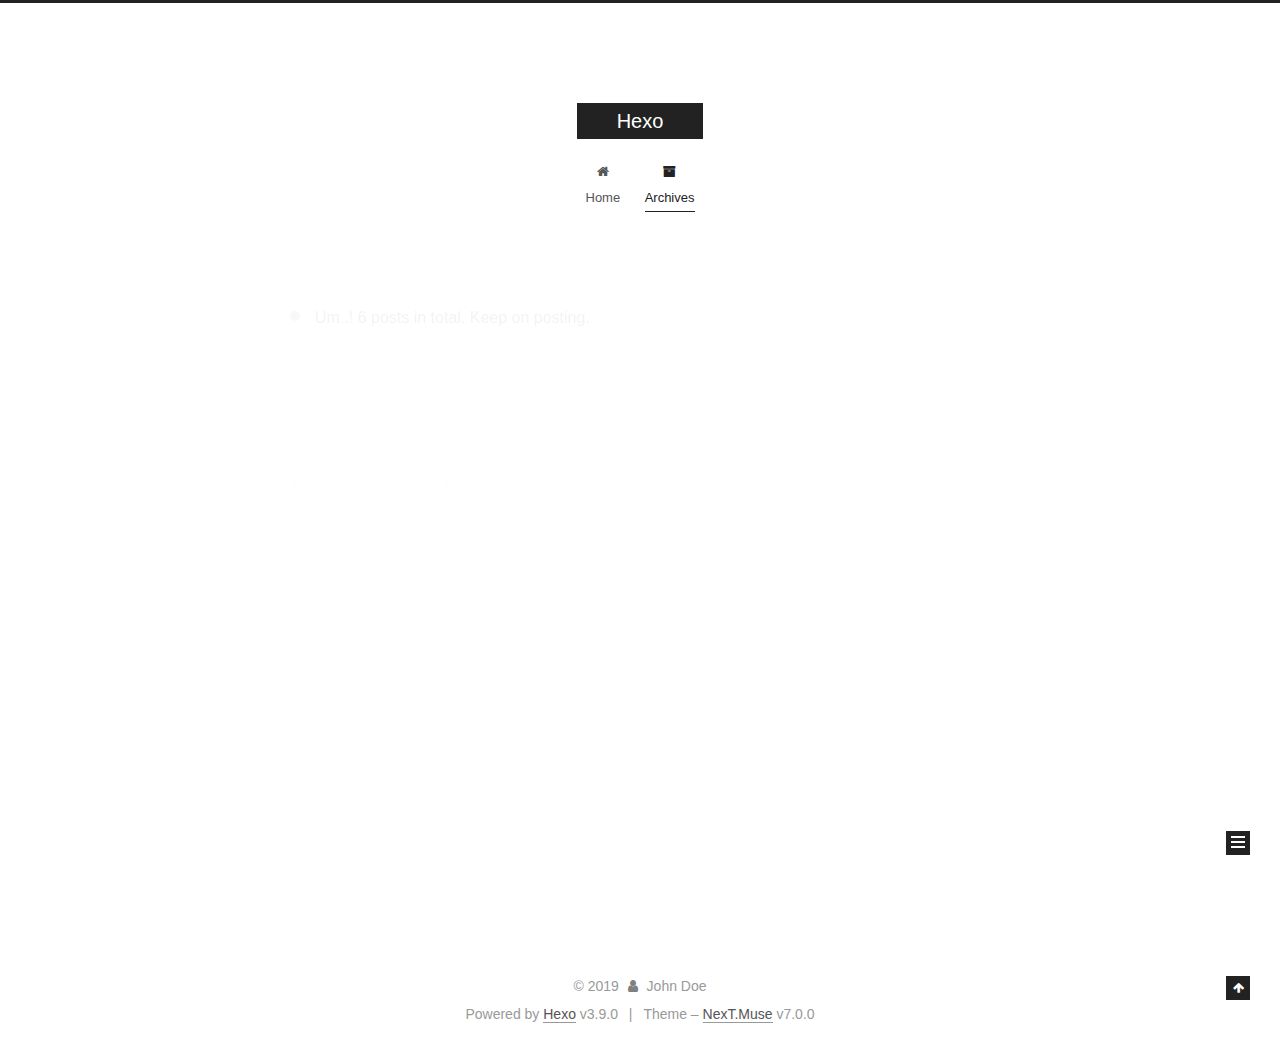
<file: archives/index.html>
<!DOCTYPE html>












  


<html class="theme-next muse use-motion" lang="zh-Hans">
<head><meta name="generator" content="Hexo 3.9.0">
  <meta charset="UTF-8">
<meta http-equiv="X-UA-Compatible" content="IE=edge">
<meta name="viewport" content="width=device-width, initial-scale=1, maximum-scale=2">
<meta name="theme-color" content="#222">


























<link rel="stylesheet" href="/lib/font-awesome/css/font-awesome.min.css?v=4.6.2">

<link rel="stylesheet" href="/css/main.css?v=7.0.0">


  <link rel="apple-touch-icon" sizes="180x180" href="/images/apple-touch-icon-next.png?v=7.0.0">


  <link rel="icon" type="image/png" sizes="32x32" href="/images/favicon-32x32-next.png?v=7.0.0">


  <link rel="icon" type="image/png" sizes="16x16" href="/images/favicon-16x16-next.png?v=7.0.0">


  <link rel="mask-icon" href="/images/logo.svg?v=7.0.0" color="#222">







<script id="hexo.configurations">
  var NexT = window.NexT || {};
  var CONFIG = {
    root: '/',
    scheme: 'Muse',
    version: '7.0.0',
    sidebar: {"position":"left","display":"post","offset":12,"b2t":false,"scrollpercent":false,"onmobile":false},
    fancybox: false,
    fastclick: false,
    lazyload: false,
    tabs: true,
    motion: {"enable":true,"async":false,"transition":{"post_block":"fadeIn","post_header":"slideDownIn","post_body":"slideDownIn","coll_header":"slideLeftIn","sidebar":"slideUpIn"}},
    algolia: {
      applicationID: '',
      apiKey: '',
      indexName: '',
      hits: {"per_page":10},
      labels: {"input_placeholder":"Search for Posts","hits_empty":"We didn't find any results for the search: ${query}","hits_stats":"${hits} results found in ${time} ms"}
    }
  };
</script>


  




  <meta property="og:type" content="website">
<meta property="og:title" content="Hexo">
<meta property="og:url" content="https://binpang.github.io/archives/index.html">
<meta property="og:site_name" content="Hexo">
<meta property="og:locale" content="zh-Hans">
<meta name="twitter:card" content="summary">
<meta name="twitter:title" content="Hexo">






  <link rel="canonical" href="https://binpang.github.io/archives/">



<script id="page.configurations">
  CONFIG.page = {
    sidebar: "",
  };
</script>

  <title>Archive | Hexo</title>
  












  <noscript>
  <style>
  .use-motion .motion-element,
  .use-motion .brand,
  .use-motion .menu-item,
  .sidebar-inner,
  .use-motion .post-block,
  .use-motion .pagination,
  .use-motion .comments,
  .use-motion .post-header,
  .use-motion .post-body,
  .use-motion .collection-title { opacity: initial; }

  .use-motion .logo,
  .use-motion .site-title,
  .use-motion .site-subtitle {
    opacity: initial;
    top: initial;
  }

  .use-motion .logo-line-before i { left: initial; }
  .use-motion .logo-line-after i { right: initial; }
  </style>
</noscript>

</head>

<body itemscope itemtype="http://schema.org/WebPage" lang="zh-Hans">

  
  
    
  

  <div class="container sidebar-position-left page-archive">
    <div class="headband"></div>

    <header id="header" class="header" itemscope itemtype="http://schema.org/WPHeader">
      <div class="header-inner"><div class="site-brand-wrapper">
  <div class="site-meta">
    

    <div class="custom-logo-site-title">
      <a href="/" class="brand" rel="start">
        <span class="logo-line-before"><i></i></span>
        <span class="site-title">Hexo</span>
        <span class="logo-line-after"><i></i></span>
      </a>
    </div>
    
    
  </div>

  <div class="site-nav-toggle">
    <button aria-label="Toggle navigation bar">
      <span class="btn-bar"></span>
      <span class="btn-bar"></span>
      <span class="btn-bar"></span>
    </button>
  </div>
</div>



<nav class="site-nav">
  
    <ul id="menu" class="menu">
      
        
        
        
          
          <li class="menu-item menu-item-home">

    
    
    
      
    

    

    <a href="/" rel="section"><i class="menu-item-icon fa fa-fw fa-home"></i> <br>Home</a>

  </li>
        
        
        
          
          <li class="menu-item menu-item-archives menu-item-active">

    
    
    
      
    

    

    <a href="/archives/" rel="section"><i class="menu-item-icon fa fa-fw fa-archive"></i> <br>Archives</a>

  </li>

      
      
    </ul>
  

  
    

    
    
      
      
    
      
      
    
    

  


  

  
</nav>



  



</div>
    </header>

    


    <main id="main" class="main">
      <div class="main-inner">
        <div class="content-wrap">
          
          <div id="content" class="content">
            

  
  
  
  <div class="post-block archive">
    <div id="posts" class="posts-collapse">
      <span class="archive-move-on"></span>

      
      <span class="archive-page-counter">
        
        
        
          
        
        Um..! 6 posts in total. Keep on posting.
      </span>
      

      

        
        
        

        
          
          <div class="collection-title">
            <h1 class="archive-year" id="archive-year-2019">2019</h1>
          </div>
        
        

        

  <article class="post post-type-normal" itemscope itemtype="http://schema.org/Article">
    <header class="post-header">

      <h2 class="post-title">
        
          <a class="post-title-link" href="/2019/09/23/Linux问题排查/" itemprop="url">
            
              <span itemprop="name">Linux问题排查</span>
            
          </a>
        
      </h2>

      <div class="post-meta">
        <time class="post-time" itemprop="dateCreated" datetime="2019-09-23T10:29:39+08:00" content="2019-09-23">
          09-23
        </time>
      </div>

    </header>
  </article>



      

        
        
        

        
        

        

  <article class="post post-type-normal" itemscope itemtype="http://schema.org/Article">
    <header class="post-header">

      <h2 class="post-title">
        
          <a class="post-title-link" href="/2019/09/11/golang-io-copy-in-http-server/" itemprop="url">
            
              <span itemprop="name">golang io.copy in http server</span>
            
          </a>
        
      </h2>

      <div class="post-meta">
        <time class="post-time" itemprop="dateCreated" datetime="2019-09-11T12:24:28+08:00" content="2019-09-11">
          09-11
        </time>
      </div>

    </header>
  </article>



      

        
        
        

        
        

        

  <article class="post post-type-normal" itemscope itemtype="http://schema.org/Article">
    <header class="post-header">

      <h2 class="post-title">
        
          <a class="post-title-link" href="/2019/09/08/a-fastcgi-request-detail/" itemprop="url">
            
              <span itemprop="name">a fastcgi request detail</span>
            
          </a>
        
      </h2>

      <div class="post-meta">
        <time class="post-time" itemprop="dateCreated" datetime="2019-09-08T12:55:42+08:00" content="2019-09-08">
          09-08
        </time>
      </div>

    </header>
  </article>



      

        
        
        

        
        

        

  <article class="post post-type-normal" itemscope itemtype="http://schema.org/Article">
    <header class="post-header">

      <h2 class="post-title">
        
          <a class="post-title-link" href="/2019/09/02/how-to-read-redis-source-code/" itemprop="url">
            
              <span itemprop="name">如何阅读redis数据结构</span>
            
          </a>
        
      </h2>

      <div class="post-meta">
        <time class="post-time" itemprop="dateCreated" datetime="2019-09-02T12:30:25+08:00" content="2019-09-02">
          09-02
        </time>
      </div>

    </header>
  </article>



      

        
        
        

        
        

        

  <article class="post post-type-normal" itemscope itemtype="http://schema.org/Article">
    <header class="post-header">

      <h2 class="post-title">
        
          <a class="post-title-link" href="/2019/08/29/Best-Time-to-Buy-and-Sell-Stock-IV/" itemprop="url">
            
              <span itemprop="name">Best Time to Buy and Sell Stock IV</span>
            
          </a>
        
      </h2>

      <div class="post-meta">
        <time class="post-time" itemprop="dateCreated" datetime="2019-08-29T12:25:23+08:00" content="2019-08-29">
          08-29
        </time>
      </div>

    </header>
  </article>



      

        
        
        

        
        

        

  <article class="post post-type-normal" itemscope itemtype="http://schema.org/Article">
    <header class="post-header">

      <h2 class="post-title">
        
          <a class="post-title-link" href="/2019/08/21/hello-world/" itemprop="url">
            
              <span itemprop="name">Hello World</span>
            
          </a>
        
      </h2>

      <div class="post-meta">
        <time class="post-time" itemprop="dateCreated" datetime="2019-08-21T18:17:20+08:00" content="2019-08-21">
          08-21
        </time>
      </div>

    </header>
  </article>



      

    </div>
  </div>
  
  
  

  



          </div>
          

        </div>
        
          
  
  <div class="sidebar-toggle">
    <div class="sidebar-toggle-line-wrap">
      <span class="sidebar-toggle-line sidebar-toggle-line-first"></span>
      <span class="sidebar-toggle-line sidebar-toggle-line-middle"></span>
      <span class="sidebar-toggle-line sidebar-toggle-line-last"></span>
    </div>
  </div>

  <aside id="sidebar" class="sidebar">
    
    <div class="sidebar-inner">

      

      

      <div class="site-overview-wrap sidebar-panel sidebar-panel-active">
        <div class="site-overview">
          <div class="site-author motion-element" itemprop="author" itemscope itemtype="http://schema.org/Person">
            
              <p class="site-author-name" itemprop="name">John Doe</p>
              <p class="site-description motion-element" itemprop="description"></p>
          </div>

          
            <nav class="site-state motion-element">
              
                <div class="site-state-item site-state-posts">
                
                  <a href="/archives/">
                
                    <span class="site-state-item-count">6</span>
                    <span class="site-state-item-name">posts</span>
                  </a>
                </div>
              

              

              
                
                
                <div class="site-state-item site-state-tags">
                  
                    
                    
                      
                    
                      
                    
                    <span class="site-state-item-count">2</span>
                    <span class="site-state-item-name">tags</span>
                  
                </div>
              
            </nav>
          

          

          

          

          
          

          
            
          
          

        </div>
      </div>

      

      

    </div>
  </aside>


        
      </div>
    </main>

    <footer id="footer" class="footer">
      <div class="footer-inner">
        <div class="copyright">&copy; <span itemprop="copyrightYear">2019</span>
  <span class="with-love" id="animate">
    <i class="fa fa-user"></i>
  </span>
  <span class="author" itemprop="copyrightHolder">John Doe</span>

  

  
</div>


  <div class="powered-by">Powered by <a href="https://hexo.io" class="theme-link" rel="noopener" target="_blank">Hexo</a> v3.9.0</div>



  <span class="post-meta-divider">|</span>



  <div class="theme-info">Theme – <a href="https://theme-next.org" class="theme-link" rel="noopener" target="_blank">NexT.Muse</a> v7.0.0</div>




        








        
      </div>
    </footer>

    
      <div class="back-to-top">
        <i class="fa fa-arrow-up"></i>
        
      </div>
    

    

    

    
  </div>

  

<script>
  if (Object.prototype.toString.call(window.Promise) !== '[object Function]') {
    window.Promise = null;
  }
</script>


























  
  <script src="/lib/jquery/index.js?v=2.1.3"></script>

  
  <script src="/lib/velocity/velocity.min.js?v=1.2.1"></script>

  
  <script src="/lib/velocity/velocity.ui.min.js?v=1.2.1"></script>


  


  <script src="/js/src/utils.js?v=7.0.0"></script>

  <script src="/js/src/motion.js?v=7.0.0"></script>



  
  


  <script src="/js/src/schemes/muse.js?v=7.0.0"></script>



  

  


  <script src="/js/src/bootstrap.js?v=7.0.0"></script>



  



  





  

  

  

  

  

  

  

  

  

  

  

  

  

</body>
</html>
</file>
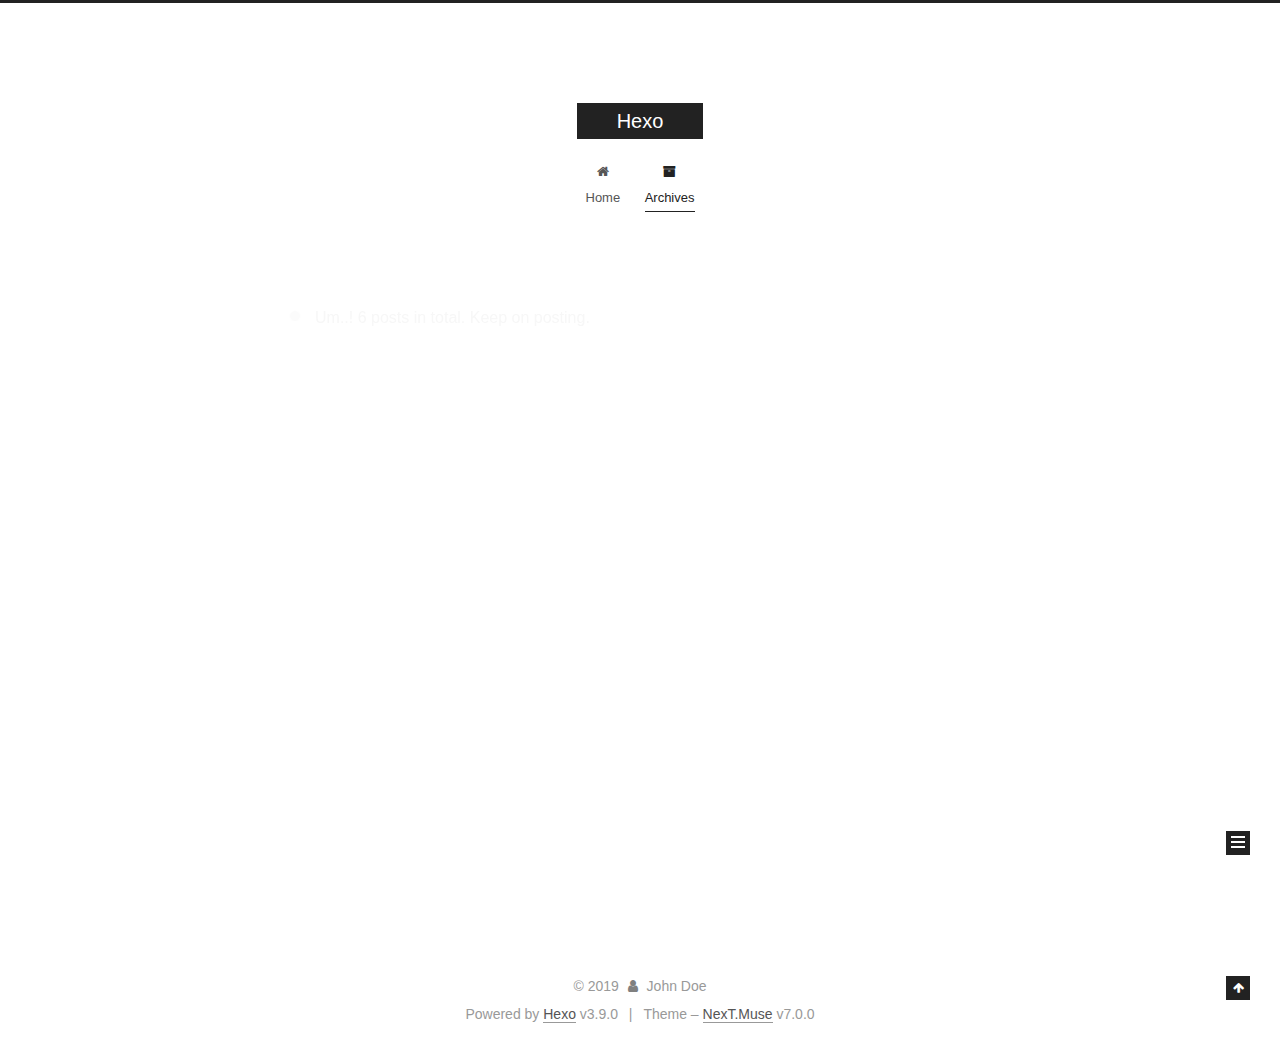
<file: archives/2019/index.html>
<!DOCTYPE html>












  


<html class="theme-next muse use-motion" lang="zh-Hans">
<head><meta name="generator" content="Hexo 3.9.0">
  <meta charset="UTF-8">
<meta http-equiv="X-UA-Compatible" content="IE=edge">
<meta name="viewport" content="width=device-width, initial-scale=1, maximum-scale=2">
<meta name="theme-color" content="#222">


























<link rel="stylesheet" href="/lib/font-awesome/css/font-awesome.min.css?v=4.6.2">

<link rel="stylesheet" href="/css/main.css?v=7.0.0">


  <link rel="apple-touch-icon" sizes="180x180" href="/images/apple-touch-icon-next.png?v=7.0.0">


  <link rel="icon" type="image/png" sizes="32x32" href="/images/favicon-32x32-next.png?v=7.0.0">


  <link rel="icon" type="image/png" sizes="16x16" href="/images/favicon-16x16-next.png?v=7.0.0">


  <link rel="mask-icon" href="/images/logo.svg?v=7.0.0" color="#222">







<script id="hexo.configurations">
  var NexT = window.NexT || {};
  var CONFIG = {
    root: '/',
    scheme: 'Muse',
    version: '7.0.0',
    sidebar: {"position":"left","display":"post","offset":12,"b2t":false,"scrollpercent":false,"onmobile":false},
    fancybox: false,
    fastclick: false,
    lazyload: false,
    tabs: true,
    motion: {"enable":true,"async":false,"transition":{"post_block":"fadeIn","post_header":"slideDownIn","post_body":"slideDownIn","coll_header":"slideLeftIn","sidebar":"slideUpIn"}},
    algolia: {
      applicationID: '',
      apiKey: '',
      indexName: '',
      hits: {"per_page":10},
      labels: {"input_placeholder":"Search for Posts","hits_empty":"We didn't find any results for the search: ${query}","hits_stats":"${hits} results found in ${time} ms"}
    }
  };
</script>


  




  <meta property="og:type" content="website">
<meta property="og:title" content="Hexo">
<meta property="og:url" content="https://binpang.github.io/archives/2019/index.html">
<meta property="og:site_name" content="Hexo">
<meta property="og:locale" content="zh-Hans">
<meta name="twitter:card" content="summary">
<meta name="twitter:title" content="Hexo">






  <link rel="canonical" href="https://binpang.github.io/archives/2019/">



<script id="page.configurations">
  CONFIG.page = {
    sidebar: "",
  };
</script>

  <title>Archive | Hexo</title>
  












  <noscript>
  <style>
  .use-motion .motion-element,
  .use-motion .brand,
  .use-motion .menu-item,
  .sidebar-inner,
  .use-motion .post-block,
  .use-motion .pagination,
  .use-motion .comments,
  .use-motion .post-header,
  .use-motion .post-body,
  .use-motion .collection-title { opacity: initial; }

  .use-motion .logo,
  .use-motion .site-title,
  .use-motion .site-subtitle {
    opacity: initial;
    top: initial;
  }

  .use-motion .logo-line-before i { left: initial; }
  .use-motion .logo-line-after i { right: initial; }
  </style>
</noscript>

</head>

<body itemscope itemtype="http://schema.org/WebPage" lang="zh-Hans">

  
  
    
  

  <div class="container sidebar-position-left page-archive">
    <div class="headband"></div>

    <header id="header" class="header" itemscope itemtype="http://schema.org/WPHeader">
      <div class="header-inner"><div class="site-brand-wrapper">
  <div class="site-meta">
    

    <div class="custom-logo-site-title">
      <a href="/" class="brand" rel="start">
        <span class="logo-line-before"><i></i></span>
        <span class="site-title">Hexo</span>
        <span class="logo-line-after"><i></i></span>
      </a>
    </div>
    
    
  </div>

  <div class="site-nav-toggle">
    <button aria-label="Toggle navigation bar">
      <span class="btn-bar"></span>
      <span class="btn-bar"></span>
      <span class="btn-bar"></span>
    </button>
  </div>
</div>



<nav class="site-nav">
  
    <ul id="menu" class="menu">
      
        
        
        
          
          <li class="menu-item menu-item-home">

    
    
    
      
    

    

    <a href="/" rel="section"><i class="menu-item-icon fa fa-fw fa-home"></i> <br>Home</a>

  </li>
        
        
        
          
          <li class="menu-item menu-item-archives menu-item-active">

    
    
    
      
    

    

    <a href="/archives/" rel="section"><i class="menu-item-icon fa fa-fw fa-archive"></i> <br>Archives</a>

  </li>

      
      
    </ul>
  

  
    

    
    
      
      
    
      
      
    
    

  


  

  
</nav>



  



</div>
    </header>

    


    <main id="main" class="main">
      <div class="main-inner">
        <div class="content-wrap">
          
          <div id="content" class="content">
            

  
  
  
  <div class="post-block archive">
    <div id="posts" class="posts-collapse">
      <span class="archive-move-on"></span>

      
      <span class="archive-page-counter">
        
        
        
          
        
        Um..! 6 posts in total. Keep on posting.
      </span>
      

      

        
        
        

        
          
          <div class="collection-title">
            <h1 class="archive-year" id="archive-year-2019">2019</h1>
          </div>
        
        

        

  <article class="post post-type-normal" itemscope itemtype="http://schema.org/Article">
    <header class="post-header">

      <h2 class="post-title">
        
          <a class="post-title-link" href="/2019/09/23/Linux问题排查/" itemprop="url">
            
              <span itemprop="name">Linux问题排查</span>
            
          </a>
        
      </h2>

      <div class="post-meta">
        <time class="post-time" itemprop="dateCreated" datetime="2019-09-23T10:29:39+08:00" content="2019-09-23">
          09-23
        </time>
      </div>

    </header>
  </article>



      

        
        
        

        
        

        

  <article class="post post-type-normal" itemscope itemtype="http://schema.org/Article">
    <header class="post-header">

      <h2 class="post-title">
        
          <a class="post-title-link" href="/2019/09/11/golang-io-copy-in-http-server/" itemprop="url">
            
              <span itemprop="name">golang io.copy in http server</span>
            
          </a>
        
      </h2>

      <div class="post-meta">
        <time class="post-time" itemprop="dateCreated" datetime="2019-09-11T12:24:28+08:00" content="2019-09-11">
          09-11
        </time>
      </div>

    </header>
  </article>



      

        
        
        

        
        

        

  <article class="post post-type-normal" itemscope itemtype="http://schema.org/Article">
    <header class="post-header">

      <h2 class="post-title">
        
          <a class="post-title-link" href="/2019/09/08/a-fastcgi-request-detail/" itemprop="url">
            
              <span itemprop="name">a fastcgi request detail</span>
            
          </a>
        
      </h2>

      <div class="post-meta">
        <time class="post-time" itemprop="dateCreated" datetime="2019-09-08T12:55:42+08:00" content="2019-09-08">
          09-08
        </time>
      </div>

    </header>
  </article>



      

        
        
        

        
        

        

  <article class="post post-type-normal" itemscope itemtype="http://schema.org/Article">
    <header class="post-header">

      <h2 class="post-title">
        
          <a class="post-title-link" href="/2019/09/02/how-to-read-redis-source-code/" itemprop="url">
            
              <span itemprop="name">如何阅读redis数据结构</span>
            
          </a>
        
      </h2>

      <div class="post-meta">
        <time class="post-time" itemprop="dateCreated" datetime="2019-09-02T12:30:25+08:00" content="2019-09-02">
          09-02
        </time>
      </div>

    </header>
  </article>



      

        
        
        

        
        

        

  <article class="post post-type-normal" itemscope itemtype="http://schema.org/Article">
    <header class="post-header">

      <h2 class="post-title">
        
          <a class="post-title-link" href="/2019/08/29/Best-Time-to-Buy-and-Sell-Stock-IV/" itemprop="url">
            
              <span itemprop="name">Best Time to Buy and Sell Stock IV</span>
            
          </a>
        
      </h2>

      <div class="post-meta">
        <time class="post-time" itemprop="dateCreated" datetime="2019-08-29T12:25:23+08:00" content="2019-08-29">
          08-29
        </time>
      </div>

    </header>
  </article>



      

        
        
        

        
        

        

  <article class="post post-type-normal" itemscope itemtype="http://schema.org/Article">
    <header class="post-header">

      <h2 class="post-title">
        
          <a class="post-title-link" href="/2019/08/21/hello-world/" itemprop="url">
            
              <span itemprop="name">Hello World</span>
            
          </a>
        
      </h2>

      <div class="post-meta">
        <time class="post-time" itemprop="dateCreated" datetime="2019-08-21T18:17:20+08:00" content="2019-08-21">
          08-21
        </time>
      </div>

    </header>
  </article>



      

    </div>
  </div>
  
  
  

  



          </div>
          

        </div>
        
          
  
  <div class="sidebar-toggle">
    <div class="sidebar-toggle-line-wrap">
      <span class="sidebar-toggle-line sidebar-toggle-line-first"></span>
      <span class="sidebar-toggle-line sidebar-toggle-line-middle"></span>
      <span class="sidebar-toggle-line sidebar-toggle-line-last"></span>
    </div>
  </div>

  <aside id="sidebar" class="sidebar">
    
    <div class="sidebar-inner">

      

      

      <div class="site-overview-wrap sidebar-panel sidebar-panel-active">
        <div class="site-overview">
          <div class="site-author motion-element" itemprop="author" itemscope itemtype="http://schema.org/Person">
            
              <p class="site-author-name" itemprop="name">John Doe</p>
              <p class="site-description motion-element" itemprop="description"></p>
          </div>

          
            <nav class="site-state motion-element">
              
                <div class="site-state-item site-state-posts">
                
                  <a href="/archives/">
                
                    <span class="site-state-item-count">6</span>
                    <span class="site-state-item-name">posts</span>
                  </a>
                </div>
              

              

              
                
                
                <div class="site-state-item site-state-tags">
                  
                    
                    
                      
                    
                      
                    
                    <span class="site-state-item-count">2</span>
                    <span class="site-state-item-name">tags</span>
                  
                </div>
              
            </nav>
          

          

          

          

          
          

          
            
          
          

        </div>
      </div>

      

      

    </div>
  </aside>


        
      </div>
    </main>

    <footer id="footer" class="footer">
      <div class="footer-inner">
        <div class="copyright">&copy; <span itemprop="copyrightYear">2019</span>
  <span class="with-love" id="animate">
    <i class="fa fa-user"></i>
  </span>
  <span class="author" itemprop="copyrightHolder">John Doe</span>

  

  
</div>


  <div class="powered-by">Powered by <a href="https://hexo.io" class="theme-link" rel="noopener" target="_blank">Hexo</a> v3.9.0</div>



  <span class="post-meta-divider">|</span>



  <div class="theme-info">Theme – <a href="https://theme-next.org" class="theme-link" rel="noopener" target="_blank">NexT.Muse</a> v7.0.0</div>




        








        
      </div>
    </footer>

    
      <div class="back-to-top">
        <i class="fa fa-arrow-up"></i>
        
      </div>
    

    

    

    
  </div>

  

<script>
  if (Object.prototype.toString.call(window.Promise) !== '[object Function]') {
    window.Promise = null;
  }
</script>


























  
  <script src="/lib/jquery/index.js?v=2.1.3"></script>

  
  <script src="/lib/velocity/velocity.min.js?v=1.2.1"></script>

  
  <script src="/lib/velocity/velocity.ui.min.js?v=1.2.1"></script>


  


  <script src="/js/src/utils.js?v=7.0.0"></script>

  <script src="/js/src/motion.js?v=7.0.0"></script>



  
  


  <script src="/js/src/schemes/muse.js?v=7.0.0"></script>



  

  


  <script src="/js/src/bootstrap.js?v=7.0.0"></script>



  



  





  

  

  

  

  

  

  

  

  

  

  

  

  

</body>
</html>
</file>
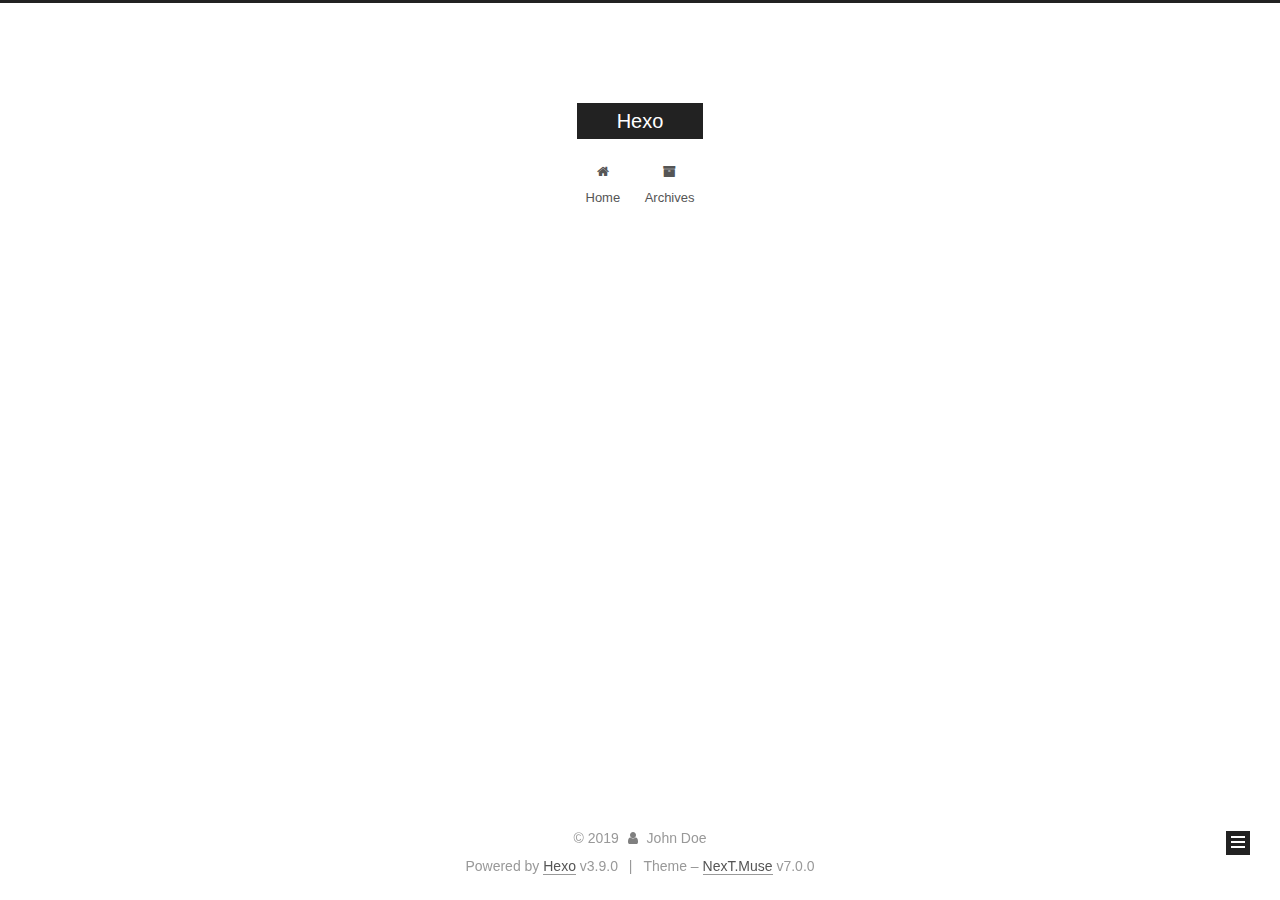
<file: tags/golang/index.html>
<!DOCTYPE html>












  


<html class="theme-next muse use-motion" lang="zh-Hans">
<head><meta name="generator" content="Hexo 3.9.0">
  <meta charset="UTF-8">
<meta http-equiv="X-UA-Compatible" content="IE=edge">
<meta name="viewport" content="width=device-width, initial-scale=1, maximum-scale=2">
<meta name="theme-color" content="#222">


























<link rel="stylesheet" href="/lib/font-awesome/css/font-awesome.min.css?v=4.6.2">

<link rel="stylesheet" href="/css/main.css?v=7.0.0">


  <link rel="apple-touch-icon" sizes="180x180" href="/images/apple-touch-icon-next.png?v=7.0.0">


  <link rel="icon" type="image/png" sizes="32x32" href="/images/favicon-32x32-next.png?v=7.0.0">


  <link rel="icon" type="image/png" sizes="16x16" href="/images/favicon-16x16-next.png?v=7.0.0">


  <link rel="mask-icon" href="/images/logo.svg?v=7.0.0" color="#222">







<script id="hexo.configurations">
  var NexT = window.NexT || {};
  var CONFIG = {
    root: '/',
    scheme: 'Muse',
    version: '7.0.0',
    sidebar: {"position":"left","display":"post","offset":12,"b2t":false,"scrollpercent":false,"onmobile":false},
    fancybox: false,
    fastclick: false,
    lazyload: false,
    tabs: true,
    motion: {"enable":true,"async":false,"transition":{"post_block":"fadeIn","post_header":"slideDownIn","post_body":"slideDownIn","coll_header":"slideLeftIn","sidebar":"slideUpIn"}},
    algolia: {
      applicationID: '',
      apiKey: '',
      indexName: '',
      hits: {"per_page":10},
      labels: {"input_placeholder":"Search for Posts","hits_empty":"We didn't find any results for the search: ${query}","hits_stats":"${hits} results found in ${time} ms"}
    }
  };
</script>


  




  <meta property="og:type" content="website">
<meta property="og:title" content="Hexo">
<meta property="og:url" content="https://binpang.github.io/tags/golang/index.html">
<meta property="og:site_name" content="Hexo">
<meta property="og:locale" content="zh-Hans">
<meta name="twitter:card" content="summary">
<meta name="twitter:title" content="Hexo">






  <link rel="canonical" href="https://binpang.github.io/tags/golang/">



<script id="page.configurations">
  CONFIG.page = {
    sidebar: "",
  };
</script>

  <title>Tag: golang | Hexo</title>
  












  <noscript>
  <style>
  .use-motion .motion-element,
  .use-motion .brand,
  .use-motion .menu-item,
  .sidebar-inner,
  .use-motion .post-block,
  .use-motion .pagination,
  .use-motion .comments,
  .use-motion .post-header,
  .use-motion .post-body,
  .use-motion .collection-title { opacity: initial; }

  .use-motion .logo,
  .use-motion .site-title,
  .use-motion .site-subtitle {
    opacity: initial;
    top: initial;
  }

  .use-motion .logo-line-before i { left: initial; }
  .use-motion .logo-line-after i { right: initial; }
  </style>
</noscript>

</head>

<body itemscope itemtype="http://schema.org/WebPage" lang="zh-Hans">

  
  
    
  

  <div class="container sidebar-position-left ">
    <div class="headband"></div>

    <header id="header" class="header" itemscope itemtype="http://schema.org/WPHeader">
      <div class="header-inner"><div class="site-brand-wrapper">
  <div class="site-meta">
    

    <div class="custom-logo-site-title">
      <a href="/" class="brand" rel="start">
        <span class="logo-line-before"><i></i></span>
        <span class="site-title">Hexo</span>
        <span class="logo-line-after"><i></i></span>
      </a>
    </div>
    
    
  </div>

  <div class="site-nav-toggle">
    <button aria-label="Toggle navigation bar">
      <span class="btn-bar"></span>
      <span class="btn-bar"></span>
      <span class="btn-bar"></span>
    </button>
  </div>
</div>



<nav class="site-nav">
  
    <ul id="menu" class="menu">
      
        
        
        
          
          <li class="menu-item menu-item-home">

    
    
    
      
    

    

    <a href="/" rel="section"><i class="menu-item-icon fa fa-fw fa-home"></i> <br>Home</a>

  </li>
        
        
        
          
          <li class="menu-item menu-item-archives">

    
    
    
      
    

    

    <a href="/archives/" rel="section"><i class="menu-item-icon fa fa-fw fa-archive"></i> <br>Archives</a>

  </li>

      
      
    </ul>
  

  
    

    
    
      
      
    
      
      
    
    

  


  

  
</nav>



  



</div>
    </header>

    


    <main id="main" class="main">
      <div class="main-inner">
        <div class="content-wrap">
          
          <div id="content" class="content">
            

  
  
  
  <div class="post-block tag">

    <div id="posts" class="posts-collapse">
      <div class="collection-title">
        <h1>golang<small>Tag</small>
        </h1>
      </div>

      
        

  <article class="post post-type-normal" itemscope itemtype="http://schema.org/Article">
    <header class="post-header">

      <h2 class="post-title">
        
          <a class="post-title-link" href="/2019/09/11/golang-io-copy-in-http-server/" itemprop="url">
            
              <span itemprop="name">golang io.copy in http server</span>
            
          </a>
        
      </h2>

      <div class="post-meta">
        <time class="post-time" itemprop="dateCreated" datetime="2019-09-11T12:24:28+08:00" content="2019-09-11">
          09-11
        </time>
      </div>

    </header>
  </article>


      
    </div>

  </div>
  
  
  

  


          </div>
          

        </div>
        
          
  
  <div class="sidebar-toggle">
    <div class="sidebar-toggle-line-wrap">
      <span class="sidebar-toggle-line sidebar-toggle-line-first"></span>
      <span class="sidebar-toggle-line sidebar-toggle-line-middle"></span>
      <span class="sidebar-toggle-line sidebar-toggle-line-last"></span>
    </div>
  </div>

  <aside id="sidebar" class="sidebar">
    
    <div class="sidebar-inner">

      

      

      <div class="site-overview-wrap sidebar-panel sidebar-panel-active">
        <div class="site-overview">
          <div class="site-author motion-element" itemprop="author" itemscope itemtype="http://schema.org/Person">
            
              <p class="site-author-name" itemprop="name">John Doe</p>
              <p class="site-description motion-element" itemprop="description"></p>
          </div>

          
            <nav class="site-state motion-element">
              
                <div class="site-state-item site-state-posts">
                
                  <a href="/archives/">
                
                    <span class="site-state-item-count">6</span>
                    <span class="site-state-item-name">posts</span>
                  </a>
                </div>
              

              

              
                
                
                <div class="site-state-item site-state-tags">
                  
                    
                    
                      
                    
                      
                    
                    <span class="site-state-item-count">2</span>
                    <span class="site-state-item-name">tags</span>
                  
                </div>
              
            </nav>
          

          

          

          

          
          

          
            
          
          

        </div>
      </div>

      

      

    </div>
  </aside>


        
      </div>
    </main>

    <footer id="footer" class="footer">
      <div class="footer-inner">
        <div class="copyright">&copy; <span itemprop="copyrightYear">2019</span>
  <span class="with-love" id="animate">
    <i class="fa fa-user"></i>
  </span>
  <span class="author" itemprop="copyrightHolder">John Doe</span>

  

  
</div>


  <div class="powered-by">Powered by <a href="https://hexo.io" class="theme-link" rel="noopener" target="_blank">Hexo</a> v3.9.0</div>



  <span class="post-meta-divider">|</span>



  <div class="theme-info">Theme – <a href="https://theme-next.org" class="theme-link" rel="noopener" target="_blank">NexT.Muse</a> v7.0.0</div>




        








        
      </div>
    </footer>

    
      <div class="back-to-top">
        <i class="fa fa-arrow-up"></i>
        
      </div>
    

    

    

    
  </div>

  

<script>
  if (Object.prototype.toString.call(window.Promise) !== '[object Function]') {
    window.Promise = null;
  }
</script>


























  
  <script src="/lib/jquery/index.js?v=2.1.3"></script>

  
  <script src="/lib/velocity/velocity.min.js?v=1.2.1"></script>

  
  <script src="/lib/velocity/velocity.ui.min.js?v=1.2.1"></script>


  


  <script src="/js/src/utils.js?v=7.0.0"></script>

  <script src="/js/src/motion.js?v=7.0.0"></script>



  
  


  <script src="/js/src/schemes/muse.js?v=7.0.0"></script>



  

  


  <script src="/js/src/bootstrap.js?v=7.0.0"></script>



  



  





  

  

  

  

  

  

  

  

  

  

  

  

  

</body>
</html>
</file>
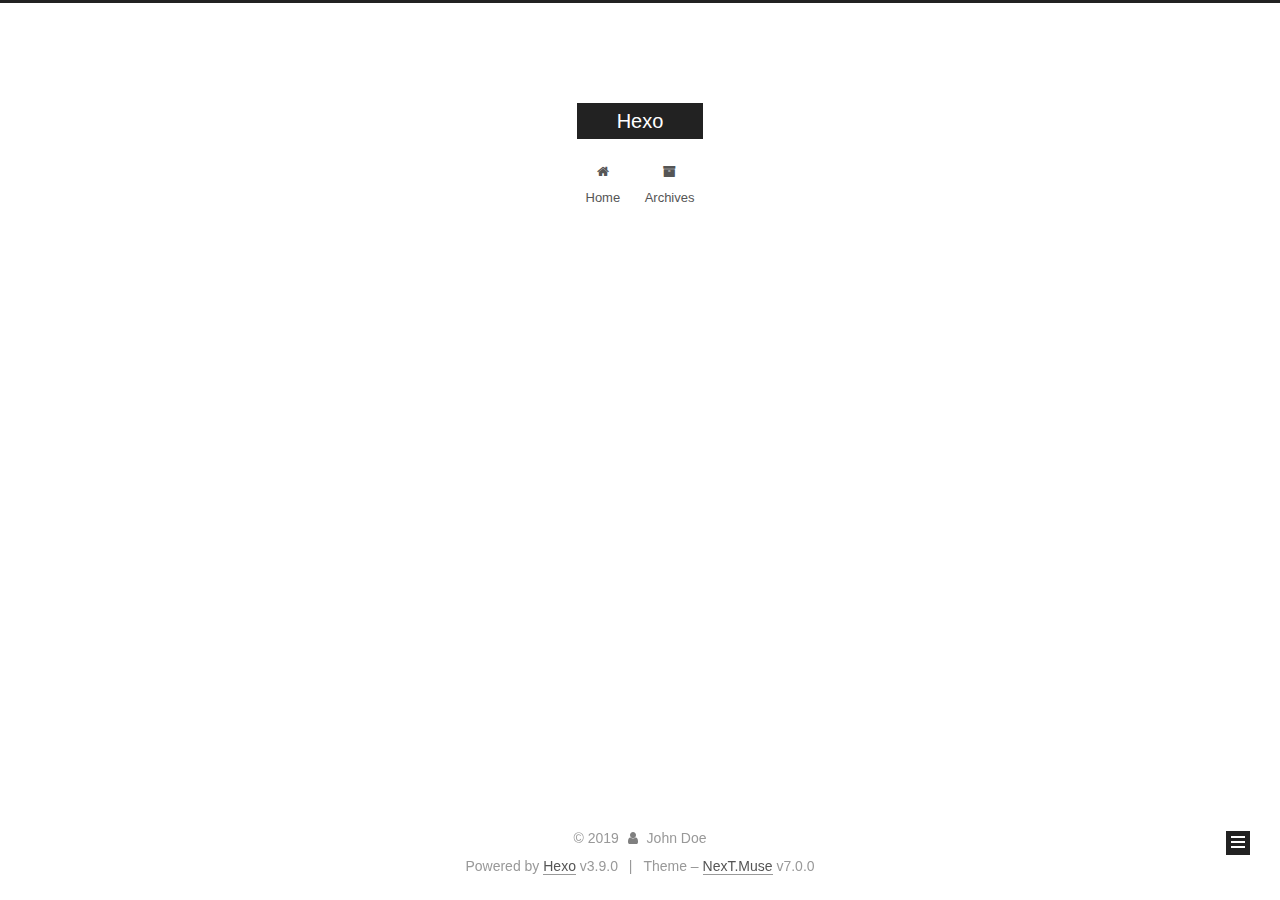
<file: tags/leetcode/index.html>
<!DOCTYPE html>












  


<html class="theme-next muse use-motion" lang="zh-Hans">
<head><meta name="generator" content="Hexo 3.9.0">
  <meta charset="UTF-8">
<meta http-equiv="X-UA-Compatible" content="IE=edge">
<meta name="viewport" content="width=device-width, initial-scale=1, maximum-scale=2">
<meta name="theme-color" content="#222">


























<link rel="stylesheet" href="/lib/font-awesome/css/font-awesome.min.css?v=4.6.2">

<link rel="stylesheet" href="/css/main.css?v=7.0.0">


  <link rel="apple-touch-icon" sizes="180x180" href="/images/apple-touch-icon-next.png?v=7.0.0">


  <link rel="icon" type="image/png" sizes="32x32" href="/images/favicon-32x32-next.png?v=7.0.0">


  <link rel="icon" type="image/png" sizes="16x16" href="/images/favicon-16x16-next.png?v=7.0.0">


  <link rel="mask-icon" href="/images/logo.svg?v=7.0.0" color="#222">







<script id="hexo.configurations">
  var NexT = window.NexT || {};
  var CONFIG = {
    root: '/',
    scheme: 'Muse',
    version: '7.0.0',
    sidebar: {"position":"left","display":"post","offset":12,"b2t":false,"scrollpercent":false,"onmobile":false},
    fancybox: false,
    fastclick: false,
    lazyload: false,
    tabs: true,
    motion: {"enable":true,"async":false,"transition":{"post_block":"fadeIn","post_header":"slideDownIn","post_body":"slideDownIn","coll_header":"slideLeftIn","sidebar":"slideUpIn"}},
    algolia: {
      applicationID: '',
      apiKey: '',
      indexName: '',
      hits: {"per_page":10},
      labels: {"input_placeholder":"Search for Posts","hits_empty":"We didn't find any results for the search: ${query}","hits_stats":"${hits} results found in ${time} ms"}
    }
  };
</script>


  




  <meta property="og:type" content="website">
<meta property="og:title" content="Hexo">
<meta property="og:url" content="https://binpang.github.io/tags/leetcode/index.html">
<meta property="og:site_name" content="Hexo">
<meta property="og:locale" content="zh-Hans">
<meta name="twitter:card" content="summary">
<meta name="twitter:title" content="Hexo">






  <link rel="canonical" href="https://binpang.github.io/tags/leetcode/">



<script id="page.configurations">
  CONFIG.page = {
    sidebar: "",
  };
</script>

  <title>Tag: leetcode | Hexo</title>
  












  <noscript>
  <style>
  .use-motion .motion-element,
  .use-motion .brand,
  .use-motion .menu-item,
  .sidebar-inner,
  .use-motion .post-block,
  .use-motion .pagination,
  .use-motion .comments,
  .use-motion .post-header,
  .use-motion .post-body,
  .use-motion .collection-title { opacity: initial; }

  .use-motion .logo,
  .use-motion .site-title,
  .use-motion .site-subtitle {
    opacity: initial;
    top: initial;
  }

  .use-motion .logo-line-before i { left: initial; }
  .use-motion .logo-line-after i { right: initial; }
  </style>
</noscript>

</head>

<body itemscope itemtype="http://schema.org/WebPage" lang="zh-Hans">

  
  
    
  

  <div class="container sidebar-position-left ">
    <div class="headband"></div>

    <header id="header" class="header" itemscope itemtype="http://schema.org/WPHeader">
      <div class="header-inner"><div class="site-brand-wrapper">
  <div class="site-meta">
    

    <div class="custom-logo-site-title">
      <a href="/" class="brand" rel="start">
        <span class="logo-line-before"><i></i></span>
        <span class="site-title">Hexo</span>
        <span class="logo-line-after"><i></i></span>
      </a>
    </div>
    
    
  </div>

  <div class="site-nav-toggle">
    <button aria-label="Toggle navigation bar">
      <span class="btn-bar"></span>
      <span class="btn-bar"></span>
      <span class="btn-bar"></span>
    </button>
  </div>
</div>



<nav class="site-nav">
  
    <ul id="menu" class="menu">
      
        
        
        
          
          <li class="menu-item menu-item-home">

    
    
    
      
    

    

    <a href="/" rel="section"><i class="menu-item-icon fa fa-fw fa-home"></i> <br>Home</a>

  </li>
        
        
        
          
          <li class="menu-item menu-item-archives">

    
    
    
      
    

    

    <a href="/archives/" rel="section"><i class="menu-item-icon fa fa-fw fa-archive"></i> <br>Archives</a>

  </li>

      
      
    </ul>
  

  
    

    
    
      
      
    
      
      
    
    

  


  

  
</nav>



  



</div>
    </header>

    


    <main id="main" class="main">
      <div class="main-inner">
        <div class="content-wrap">
          
          <div id="content" class="content">
            

  
  
  
  <div class="post-block tag">

    <div id="posts" class="posts-collapse">
      <div class="collection-title">
        <h1>leetcode<small>Tag</small>
        </h1>
      </div>

      
        

  <article class="post post-type-normal" itemscope itemtype="http://schema.org/Article">
    <header class="post-header">

      <h2 class="post-title">
        
          <a class="post-title-link" href="/2019/08/29/Best-Time-to-Buy-and-Sell-Stock-IV/" itemprop="url">
            
              <span itemprop="name">Best Time to Buy and Sell Stock IV</span>
            
          </a>
        
      </h2>

      <div class="post-meta">
        <time class="post-time" itemprop="dateCreated" datetime="2019-08-29T12:25:23+08:00" content="2019-08-29">
          08-29
        </time>
      </div>

    </header>
  </article>


      
    </div>

  </div>
  
  
  

  


          </div>
          

        </div>
        
          
  
  <div class="sidebar-toggle">
    <div class="sidebar-toggle-line-wrap">
      <span class="sidebar-toggle-line sidebar-toggle-line-first"></span>
      <span class="sidebar-toggle-line sidebar-toggle-line-middle"></span>
      <span class="sidebar-toggle-line sidebar-toggle-line-last"></span>
    </div>
  </div>

  <aside id="sidebar" class="sidebar">
    
    <div class="sidebar-inner">

      

      

      <div class="site-overview-wrap sidebar-panel sidebar-panel-active">
        <div class="site-overview">
          <div class="site-author motion-element" itemprop="author" itemscope itemtype="http://schema.org/Person">
            
              <p class="site-author-name" itemprop="name">John Doe</p>
              <p class="site-description motion-element" itemprop="description"></p>
          </div>

          
            <nav class="site-state motion-element">
              
                <div class="site-state-item site-state-posts">
                
                  <a href="/archives/">
                
                    <span class="site-state-item-count">5</span>
                    <span class="site-state-item-name">posts</span>
                  </a>
                </div>
              

              

              
                
                
                <div class="site-state-item site-state-tags">
                  
                    
                    
                      
                    
                      
                    
                    <span class="site-state-item-count">2</span>
                    <span class="site-state-item-name">tags</span>
                  
                </div>
              
            </nav>
          

          

          

          

          
          

          
            
          
          

        </div>
      </div>

      

      

    </div>
  </aside>


        
      </div>
    </main>

    <footer id="footer" class="footer">
      <div class="footer-inner">
        <div class="copyright">&copy; <span itemprop="copyrightYear">2019</span>
  <span class="with-love" id="animate">
    <i class="fa fa-user"></i>
  </span>
  <span class="author" itemprop="copyrightHolder">John Doe</span>

  

  
</div>


  <div class="powered-by">Powered by <a href="https://hexo.io" class="theme-link" rel="noopener" target="_blank">Hexo</a> v3.9.0</div>



  <span class="post-meta-divider">|</span>



  <div class="theme-info">Theme – <a href="https://theme-next.org" class="theme-link" rel="noopener" target="_blank">NexT.Muse</a> v7.0.0</div>




        








        
      </div>
    </footer>

    
      <div class="back-to-top">
        <i class="fa fa-arrow-up"></i>
        
      </div>
    

    

    

    
  </div>

  

<script>
  if (Object.prototype.toString.call(window.Promise) !== '[object Function]') {
    window.Promise = null;
  }
</script>


























  
  <script src="/lib/jquery/index.js?v=2.1.3"></script>

  
  <script src="/lib/velocity/velocity.min.js?v=1.2.1"></script>

  
  <script src="/lib/velocity/velocity.ui.min.js?v=1.2.1"></script>


  


  <script src="/js/src/utils.js?v=7.0.0"></script>

  <script src="/js/src/motion.js?v=7.0.0"></script>



  
  


  <script src="/js/src/schemes/muse.js?v=7.0.0"></script>



  

  


  <script src="/js/src/bootstrap.js?v=7.0.0"></script>



  



  





  

  

  

  

  

  

  

  

  

  

  

  

  

</body>
</html>
</file>
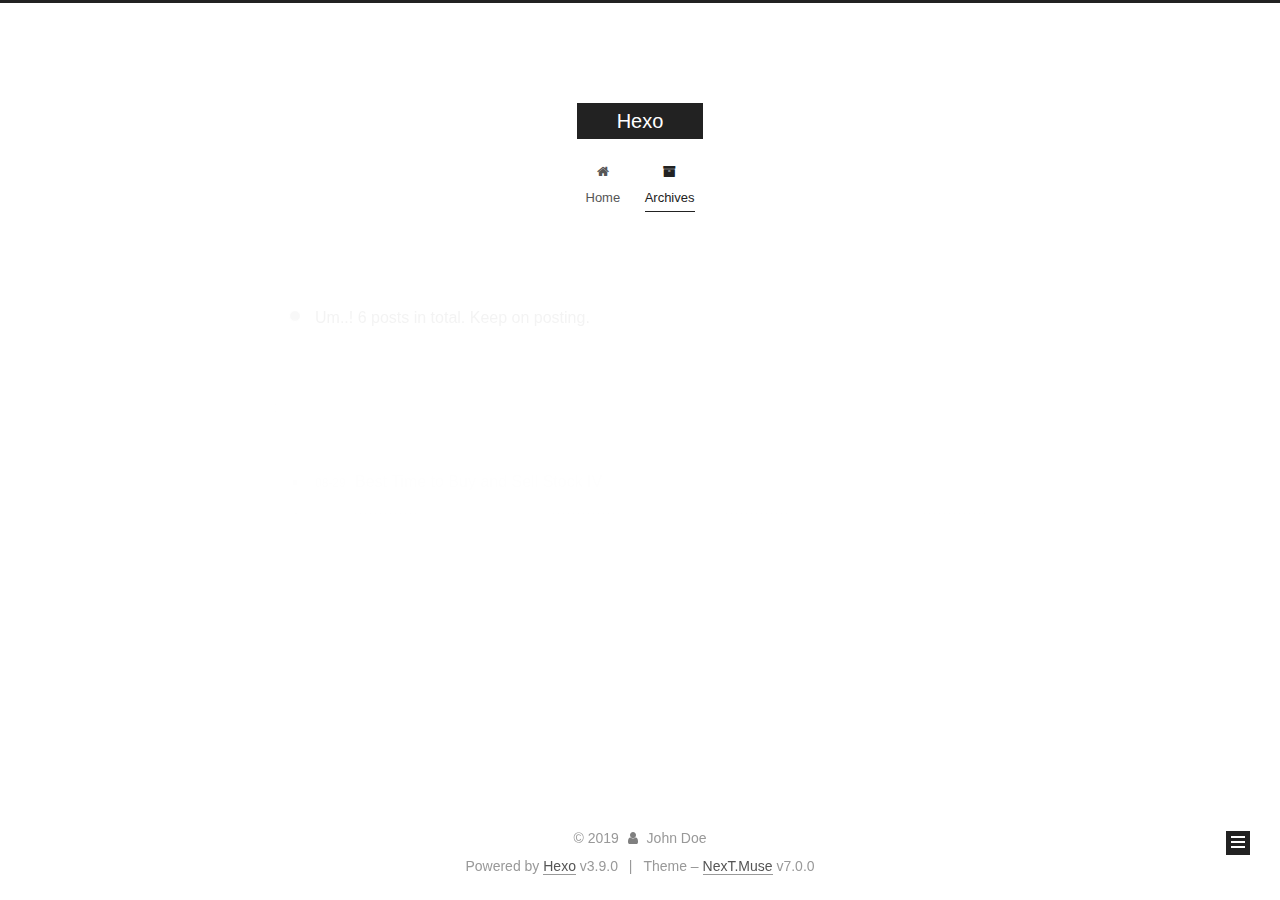
<file: archives/2019/08/index.html>
<!DOCTYPE html>












  


<html class="theme-next muse use-motion" lang="zh-Hans">
<head><meta name="generator" content="Hexo 3.9.0">
  <meta charset="UTF-8">
<meta http-equiv="X-UA-Compatible" content="IE=edge">
<meta name="viewport" content="width=device-width, initial-scale=1, maximum-scale=2">
<meta name="theme-color" content="#222">


























<link rel="stylesheet" href="/lib/font-awesome/css/font-awesome.min.css?v=4.6.2">

<link rel="stylesheet" href="/css/main.css?v=7.0.0">


  <link rel="apple-touch-icon" sizes="180x180" href="/images/apple-touch-icon-next.png?v=7.0.0">


  <link rel="icon" type="image/png" sizes="32x32" href="/images/favicon-32x32-next.png?v=7.0.0">


  <link rel="icon" type="image/png" sizes="16x16" href="/images/favicon-16x16-next.png?v=7.0.0">


  <link rel="mask-icon" href="/images/logo.svg?v=7.0.0" color="#222">







<script id="hexo.configurations">
  var NexT = window.NexT || {};
  var CONFIG = {
    root: '/',
    scheme: 'Muse',
    version: '7.0.0',
    sidebar: {"position":"left","display":"post","offset":12,"b2t":false,"scrollpercent":false,"onmobile":false},
    fancybox: false,
    fastclick: false,
    lazyload: false,
    tabs: true,
    motion: {"enable":true,"async":false,"transition":{"post_block":"fadeIn","post_header":"slideDownIn","post_body":"slideDownIn","coll_header":"slideLeftIn","sidebar":"slideUpIn"}},
    algolia: {
      applicationID: '',
      apiKey: '',
      indexName: '',
      hits: {"per_page":10},
      labels: {"input_placeholder":"Search for Posts","hits_empty":"We didn't find any results for the search: ${query}","hits_stats":"${hits} results found in ${time} ms"}
    }
  };
</script>


  




  <meta property="og:type" content="website">
<meta property="og:title" content="Hexo">
<meta property="og:url" content="https://binpang.github.io/archives/2019/08/index.html">
<meta property="og:site_name" content="Hexo">
<meta property="og:locale" content="zh-Hans">
<meta name="twitter:card" content="summary">
<meta name="twitter:title" content="Hexo">






  <link rel="canonical" href="https://binpang.github.io/archives/2019/08/">



<script id="page.configurations">
  CONFIG.page = {
    sidebar: "",
  };
</script>

  <title>Archive | Hexo</title>
  












  <noscript>
  <style>
  .use-motion .motion-element,
  .use-motion .brand,
  .use-motion .menu-item,
  .sidebar-inner,
  .use-motion .post-block,
  .use-motion .pagination,
  .use-motion .comments,
  .use-motion .post-header,
  .use-motion .post-body,
  .use-motion .collection-title { opacity: initial; }

  .use-motion .logo,
  .use-motion .site-title,
  .use-motion .site-subtitle {
    opacity: initial;
    top: initial;
  }

  .use-motion .logo-line-before i { left: initial; }
  .use-motion .logo-line-after i { right: initial; }
  </style>
</noscript>

</head>

<body itemscope itemtype="http://schema.org/WebPage" lang="zh-Hans">

  
  
    
  

  <div class="container sidebar-position-left page-archive">
    <div class="headband"></div>

    <header id="header" class="header" itemscope itemtype="http://schema.org/WPHeader">
      <div class="header-inner"><div class="site-brand-wrapper">
  <div class="site-meta">
    

    <div class="custom-logo-site-title">
      <a href="/" class="brand" rel="start">
        <span class="logo-line-before"><i></i></span>
        <span class="site-title">Hexo</span>
        <span class="logo-line-after"><i></i></span>
      </a>
    </div>
    
    
  </div>

  <div class="site-nav-toggle">
    <button aria-label="Toggle navigation bar">
      <span class="btn-bar"></span>
      <span class="btn-bar"></span>
      <span class="btn-bar"></span>
    </button>
  </div>
</div>



<nav class="site-nav">
  
    <ul id="menu" class="menu">
      
        
        
        
          
          <li class="menu-item menu-item-home">

    
    
    
      
    

    

    <a href="/" rel="section"><i class="menu-item-icon fa fa-fw fa-home"></i> <br>Home</a>

  </li>
        
        
        
          
          <li class="menu-item menu-item-archives menu-item-active">

    
    
    
      
    

    

    <a href="/archives/" rel="section"><i class="menu-item-icon fa fa-fw fa-archive"></i> <br>Archives</a>

  </li>

      
      
    </ul>
  

  
    

    
    
      
      
    
      
      
    
    

  


  

  
</nav>



  



</div>
    </header>

    


    <main id="main" class="main">
      <div class="main-inner">
        <div class="content-wrap">
          
          <div id="content" class="content">
            

  
  
  
  <div class="post-block archive">
    <div id="posts" class="posts-collapse">
      <span class="archive-move-on"></span>

      
      <span class="archive-page-counter">
        
        
        
          
        
        Um..! 6 posts in total. Keep on posting.
      </span>
      

      

        
        
        

        
          
          <div class="collection-title">
            <h1 class="archive-year" id="archive-year-2019">2019</h1>
          </div>
        
        

        

  <article class="post post-type-normal" itemscope itemtype="http://schema.org/Article">
    <header class="post-header">

      <h2 class="post-title">
        
          <a class="post-title-link" href="/2019/08/29/Best-Time-to-Buy-and-Sell-Stock-IV/" itemprop="url">
            
              <span itemprop="name">Best Time to Buy and Sell Stock IV</span>
            
          </a>
        
      </h2>

      <div class="post-meta">
        <time class="post-time" itemprop="dateCreated" datetime="2019-08-29T12:25:23+08:00" content="2019-08-29">
          08-29
        </time>
      </div>

    </header>
  </article>



      

        
        
        

        
        

        

  <article class="post post-type-normal" itemscope itemtype="http://schema.org/Article">
    <header class="post-header">

      <h2 class="post-title">
        
          <a class="post-title-link" href="/2019/08/21/hello-world/" itemprop="url">
            
              <span itemprop="name">Hello World</span>
            
          </a>
        
      </h2>

      <div class="post-meta">
        <time class="post-time" itemprop="dateCreated" datetime="2019-08-21T18:17:20+08:00" content="2019-08-21">
          08-21
        </time>
      </div>

    </header>
  </article>



      

    </div>
  </div>
  
  
  

  



          </div>
          

        </div>
        
          
  
  <div class="sidebar-toggle">
    <div class="sidebar-toggle-line-wrap">
      <span class="sidebar-toggle-line sidebar-toggle-line-first"></span>
      <span class="sidebar-toggle-line sidebar-toggle-line-middle"></span>
      <span class="sidebar-toggle-line sidebar-toggle-line-last"></span>
    </div>
  </div>

  <aside id="sidebar" class="sidebar">
    
    <div class="sidebar-inner">

      

      

      <div class="site-overview-wrap sidebar-panel sidebar-panel-active">
        <div class="site-overview">
          <div class="site-author motion-element" itemprop="author" itemscope itemtype="http://schema.org/Person">
            
              <p class="site-author-name" itemprop="name">John Doe</p>
              <p class="site-description motion-element" itemprop="description"></p>
          </div>

          
            <nav class="site-state motion-element">
              
                <div class="site-state-item site-state-posts">
                
                  <a href="/archives/">
                
                    <span class="site-state-item-count">6</span>
                    <span class="site-state-item-name">posts</span>
                  </a>
                </div>
              

              

              
                
                
                <div class="site-state-item site-state-tags">
                  
                    
                    
                      
                    
                      
                    
                    <span class="site-state-item-count">2</span>
                    <span class="site-state-item-name">tags</span>
                  
                </div>
              
            </nav>
          

          

          

          

          
          

          
            
          
          

        </div>
      </div>

      

      

    </div>
  </aside>


        
      </div>
    </main>

    <footer id="footer" class="footer">
      <div class="footer-inner">
        <div class="copyright">&copy; <span itemprop="copyrightYear">2019</span>
  <span class="with-love" id="animate">
    <i class="fa fa-user"></i>
  </span>
  <span class="author" itemprop="copyrightHolder">John Doe</span>

  

  
</div>


  <div class="powered-by">Powered by <a href="https://hexo.io" class="theme-link" rel="noopener" target="_blank">Hexo</a> v3.9.0</div>



  <span class="post-meta-divider">|</span>



  <div class="theme-info">Theme – <a href="https://theme-next.org" class="theme-link" rel="noopener" target="_blank">NexT.Muse</a> v7.0.0</div>




        








        
      </div>
    </footer>

    
      <div class="back-to-top">
        <i class="fa fa-arrow-up"></i>
        
      </div>
    

    

    

    
  </div>

  

<script>
  if (Object.prototype.toString.call(window.Promise) !== '[object Function]') {
    window.Promise = null;
  }
</script>


























  
  <script src="/lib/jquery/index.js?v=2.1.3"></script>

  
  <script src="/lib/velocity/velocity.min.js?v=1.2.1"></script>

  
  <script src="/lib/velocity/velocity.ui.min.js?v=1.2.1"></script>


  


  <script src="/js/src/utils.js?v=7.0.0"></script>

  <script src="/js/src/motion.js?v=7.0.0"></script>



  
  


  <script src="/js/src/schemes/muse.js?v=7.0.0"></script>



  

  


  <script src="/js/src/bootstrap.js?v=7.0.0"></script>



  



  





  

  

  

  

  

  

  

  

  

  

  

  

  

</body>
</html>
</file>
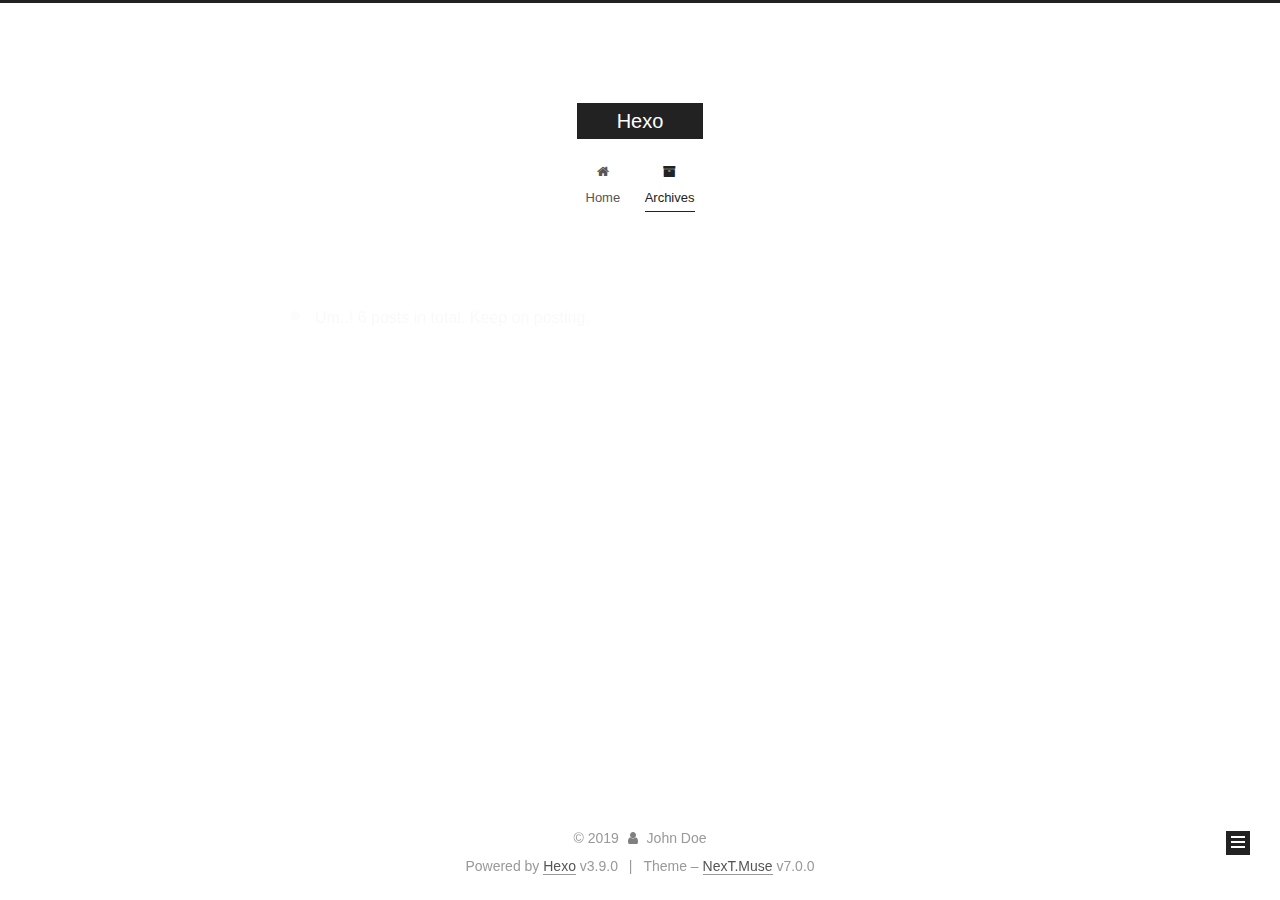
<file: archives/2019/09/index.html>
<!DOCTYPE html>












  


<html class="theme-next muse use-motion" lang="zh-Hans">
<head><meta name="generator" content="Hexo 3.9.0">
  <meta charset="UTF-8">
<meta http-equiv="X-UA-Compatible" content="IE=edge">
<meta name="viewport" content="width=device-width, initial-scale=1, maximum-scale=2">
<meta name="theme-color" content="#222">


























<link rel="stylesheet" href="/lib/font-awesome/css/font-awesome.min.css?v=4.6.2">

<link rel="stylesheet" href="/css/main.css?v=7.0.0">


  <link rel="apple-touch-icon" sizes="180x180" href="/images/apple-touch-icon-next.png?v=7.0.0">


  <link rel="icon" type="image/png" sizes="32x32" href="/images/favicon-32x32-next.png?v=7.0.0">


  <link rel="icon" type="image/png" sizes="16x16" href="/images/favicon-16x16-next.png?v=7.0.0">


  <link rel="mask-icon" href="/images/logo.svg?v=7.0.0" color="#222">







<script id="hexo.configurations">
  var NexT = window.NexT || {};
  var CONFIG = {
    root: '/',
    scheme: 'Muse',
    version: '7.0.0',
    sidebar: {"position":"left","display":"post","offset":12,"b2t":false,"scrollpercent":false,"onmobile":false},
    fancybox: false,
    fastclick: false,
    lazyload: false,
    tabs: true,
    motion: {"enable":true,"async":false,"transition":{"post_block":"fadeIn","post_header":"slideDownIn","post_body":"slideDownIn","coll_header":"slideLeftIn","sidebar":"slideUpIn"}},
    algolia: {
      applicationID: '',
      apiKey: '',
      indexName: '',
      hits: {"per_page":10},
      labels: {"input_placeholder":"Search for Posts","hits_empty":"We didn't find any results for the search: ${query}","hits_stats":"${hits} results found in ${time} ms"}
    }
  };
</script>


  




  <meta property="og:type" content="website">
<meta property="og:title" content="Hexo">
<meta property="og:url" content="https://binpang.github.io/archives/2019/09/index.html">
<meta property="og:site_name" content="Hexo">
<meta property="og:locale" content="zh-Hans">
<meta name="twitter:card" content="summary">
<meta name="twitter:title" content="Hexo">






  <link rel="canonical" href="https://binpang.github.io/archives/2019/09/">



<script id="page.configurations">
  CONFIG.page = {
    sidebar: "",
  };
</script>

  <title>Archive | Hexo</title>
  












  <noscript>
  <style>
  .use-motion .motion-element,
  .use-motion .brand,
  .use-motion .menu-item,
  .sidebar-inner,
  .use-motion .post-block,
  .use-motion .pagination,
  .use-motion .comments,
  .use-motion .post-header,
  .use-motion .post-body,
  .use-motion .collection-title { opacity: initial; }

  .use-motion .logo,
  .use-motion .site-title,
  .use-motion .site-subtitle {
    opacity: initial;
    top: initial;
  }

  .use-motion .logo-line-before i { left: initial; }
  .use-motion .logo-line-after i { right: initial; }
  </style>
</noscript>

</head>

<body itemscope itemtype="http://schema.org/WebPage" lang="zh-Hans">

  
  
    
  

  <div class="container sidebar-position-left page-archive">
    <div class="headband"></div>

    <header id="header" class="header" itemscope itemtype="http://schema.org/WPHeader">
      <div class="header-inner"><div class="site-brand-wrapper">
  <div class="site-meta">
    

    <div class="custom-logo-site-title">
      <a href="/" class="brand" rel="start">
        <span class="logo-line-before"><i></i></span>
        <span class="site-title">Hexo</span>
        <span class="logo-line-after"><i></i></span>
      </a>
    </div>
    
    
  </div>

  <div class="site-nav-toggle">
    <button aria-label="Toggle navigation bar">
      <span class="btn-bar"></span>
      <span class="btn-bar"></span>
      <span class="btn-bar"></span>
    </button>
  </div>
</div>



<nav class="site-nav">
  
    <ul id="menu" class="menu">
      
        
        
        
          
          <li class="menu-item menu-item-home">

    
    
    
      
    

    

    <a href="/" rel="section"><i class="menu-item-icon fa fa-fw fa-home"></i> <br>Home</a>

  </li>
        
        
        
          
          <li class="menu-item menu-item-archives menu-item-active">

    
    
    
      
    

    

    <a href="/archives/" rel="section"><i class="menu-item-icon fa fa-fw fa-archive"></i> <br>Archives</a>

  </li>

      
      
    </ul>
  

  
    

    
    
      
      
    
      
      
    
    

  


  

  
</nav>



  



</div>
    </header>

    


    <main id="main" class="main">
      <div class="main-inner">
        <div class="content-wrap">
          
          <div id="content" class="content">
            

  
  
  
  <div class="post-block archive">
    <div id="posts" class="posts-collapse">
      <span class="archive-move-on"></span>

      
      <span class="archive-page-counter">
        
        
        
          
        
        Um..! 6 posts in total. Keep on posting.
      </span>
      

      

        
        
        

        
          
          <div class="collection-title">
            <h1 class="archive-year" id="archive-year-2019">2019</h1>
          </div>
        
        

        

  <article class="post post-type-normal" itemscope itemtype="http://schema.org/Article">
    <header class="post-header">

      <h2 class="post-title">
        
          <a class="post-title-link" href="/2019/09/23/Linux问题排查/" itemprop="url">
            
              <span itemprop="name">Linux问题排查</span>
            
          </a>
        
      </h2>

      <div class="post-meta">
        <time class="post-time" itemprop="dateCreated" datetime="2019-09-23T10:29:39+08:00" content="2019-09-23">
          09-23
        </time>
      </div>

    </header>
  </article>



      

        
        
        

        
        

        

  <article class="post post-type-normal" itemscope itemtype="http://schema.org/Article">
    <header class="post-header">

      <h2 class="post-title">
        
          <a class="post-title-link" href="/2019/09/11/golang-io-copy-in-http-server/" itemprop="url">
            
              <span itemprop="name">golang io.copy in http server</span>
            
          </a>
        
      </h2>

      <div class="post-meta">
        <time class="post-time" itemprop="dateCreated" datetime="2019-09-11T12:24:28+08:00" content="2019-09-11">
          09-11
        </time>
      </div>

    </header>
  </article>



      

        
        
        

        
        

        

  <article class="post post-type-normal" itemscope itemtype="http://schema.org/Article">
    <header class="post-header">

      <h2 class="post-title">
        
          <a class="post-title-link" href="/2019/09/08/a-fastcgi-request-detail/" itemprop="url">
            
              <span itemprop="name">a fastcgi request detail</span>
            
          </a>
        
      </h2>

      <div class="post-meta">
        <time class="post-time" itemprop="dateCreated" datetime="2019-09-08T12:55:42+08:00" content="2019-09-08">
          09-08
        </time>
      </div>

    </header>
  </article>



      

        
        
        

        
        

        

  <article class="post post-type-normal" itemscope itemtype="http://schema.org/Article">
    <header class="post-header">

      <h2 class="post-title">
        
          <a class="post-title-link" href="/2019/09/02/how-to-read-redis-source-code/" itemprop="url">
            
              <span itemprop="name">如何阅读redis数据结构</span>
            
          </a>
        
      </h2>

      <div class="post-meta">
        <time class="post-time" itemprop="dateCreated" datetime="2019-09-02T12:30:25+08:00" content="2019-09-02">
          09-02
        </time>
      </div>

    </header>
  </article>



      

    </div>
  </div>
  
  
  

  



          </div>
          

        </div>
        
          
  
  <div class="sidebar-toggle">
    <div class="sidebar-toggle-line-wrap">
      <span class="sidebar-toggle-line sidebar-toggle-line-first"></span>
      <span class="sidebar-toggle-line sidebar-toggle-line-middle"></span>
      <span class="sidebar-toggle-line sidebar-toggle-line-last"></span>
    </div>
  </div>

  <aside id="sidebar" class="sidebar">
    
    <div class="sidebar-inner">

      

      

      <div class="site-overview-wrap sidebar-panel sidebar-panel-active">
        <div class="site-overview">
          <div class="site-author motion-element" itemprop="author" itemscope itemtype="http://schema.org/Person">
            
              <p class="site-author-name" itemprop="name">John Doe</p>
              <p class="site-description motion-element" itemprop="description"></p>
          </div>

          
            <nav class="site-state motion-element">
              
                <div class="site-state-item site-state-posts">
                
                  <a href="/archives/">
                
                    <span class="site-state-item-count">6</span>
                    <span class="site-state-item-name">posts</span>
                  </a>
                </div>
              

              

              
                
                
                <div class="site-state-item site-state-tags">
                  
                    
                    
                      
                    
                      
                    
                    <span class="site-state-item-count">2</span>
                    <span class="site-state-item-name">tags</span>
                  
                </div>
              
            </nav>
          

          

          

          

          
          

          
            
          
          

        </div>
      </div>

      

      

    </div>
  </aside>


        
      </div>
    </main>

    <footer id="footer" class="footer">
      <div class="footer-inner">
        <div class="copyright">&copy; <span itemprop="copyrightYear">2019</span>
  <span class="with-love" id="animate">
    <i class="fa fa-user"></i>
  </span>
  <span class="author" itemprop="copyrightHolder">John Doe</span>

  

  
</div>


  <div class="powered-by">Powered by <a href="https://hexo.io" class="theme-link" rel="noopener" target="_blank">Hexo</a> v3.9.0</div>



  <span class="post-meta-divider">|</span>



  <div class="theme-info">Theme – <a href="https://theme-next.org" class="theme-link" rel="noopener" target="_blank">NexT.Muse</a> v7.0.0</div>




        








        
      </div>
    </footer>

    
      <div class="back-to-top">
        <i class="fa fa-arrow-up"></i>
        
      </div>
    

    

    

    
  </div>

  

<script>
  if (Object.prototype.toString.call(window.Promise) !== '[object Function]') {
    window.Promise = null;
  }
</script>


























  
  <script src="/lib/jquery/index.js?v=2.1.3"></script>

  
  <script src="/lib/velocity/velocity.min.js?v=1.2.1"></script>

  
  <script src="/lib/velocity/velocity.ui.min.js?v=1.2.1"></script>


  


  <script src="/js/src/utils.js?v=7.0.0"></script>

  <script src="/js/src/motion.js?v=7.0.0"></script>



  
  


  <script src="/js/src/schemes/muse.js?v=7.0.0"></script>



  

  


  <script src="/js/src/bootstrap.js?v=7.0.0"></script>



  



  





  

  

  

  

  

  

  

  

  

  

  

  

  

</body>
</html>
</file>
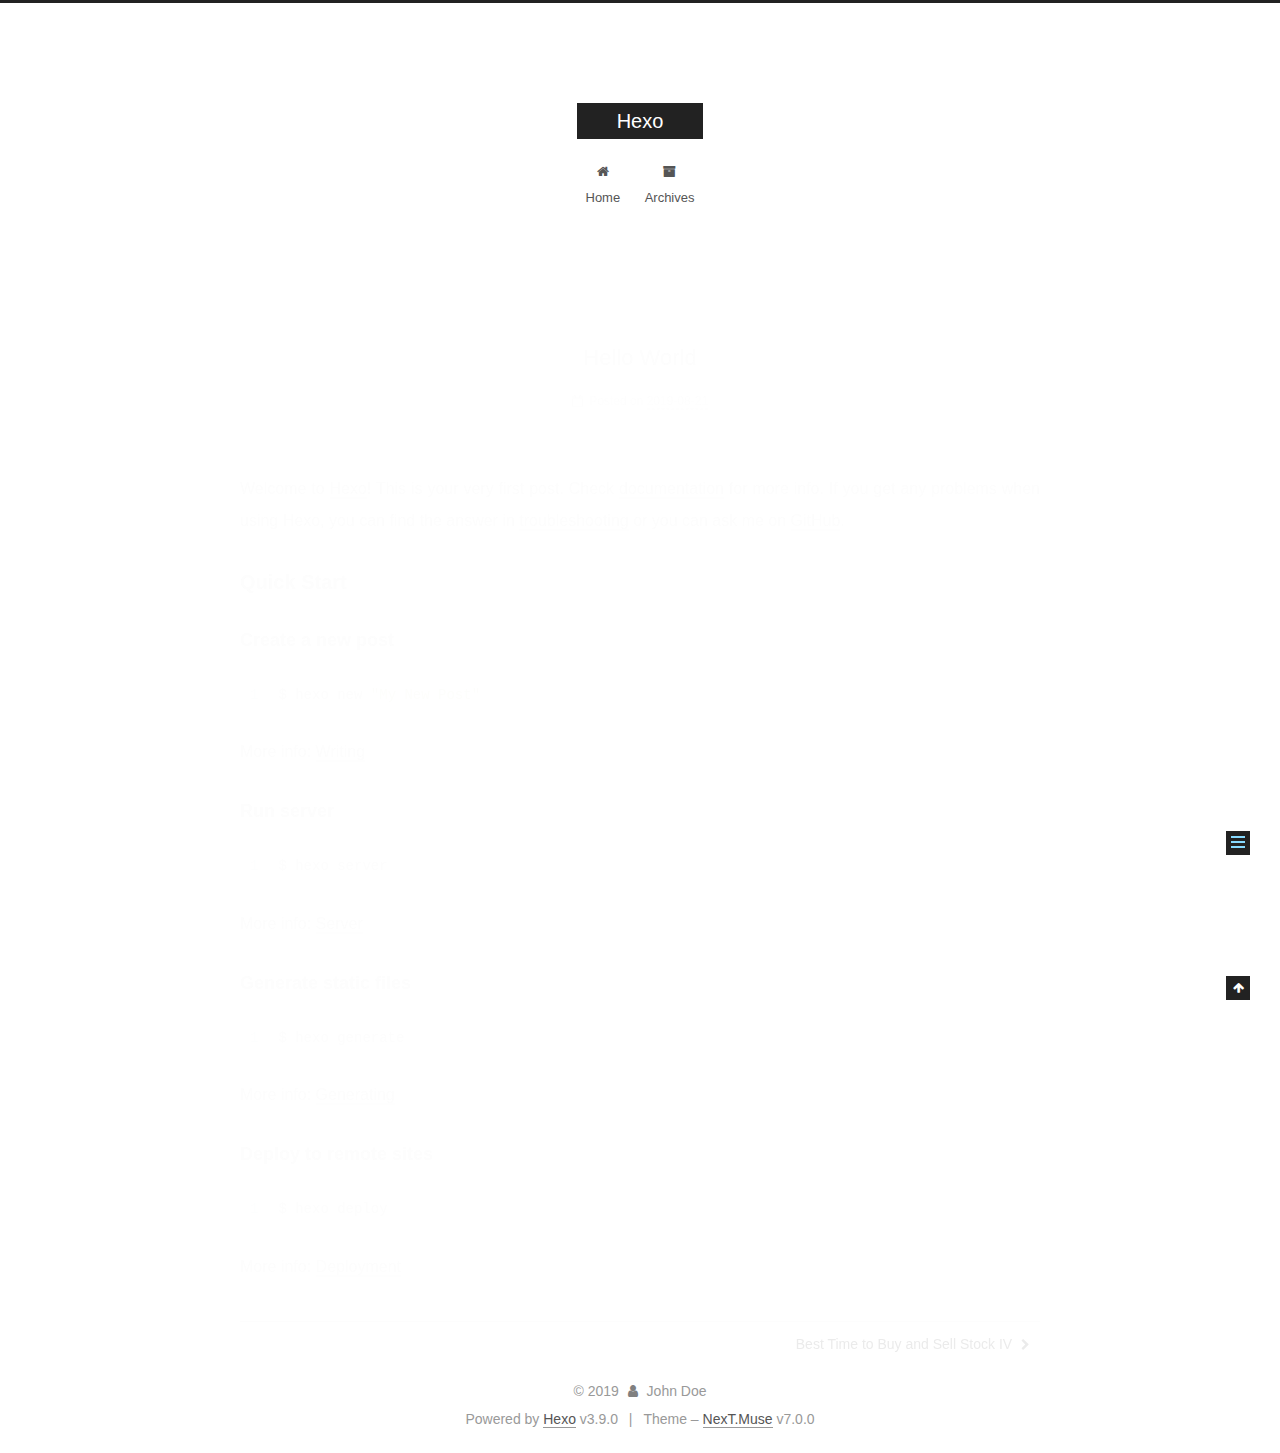
<file: 2019/08/21/hello-world/index.html>
<!DOCTYPE html>












  


<html class="theme-next muse use-motion" lang="zh-Hans">
<head><meta name="generator" content="Hexo 3.9.0">
  <meta charset="UTF-8">
<meta http-equiv="X-UA-Compatible" content="IE=edge">
<meta name="viewport" content="width=device-width, initial-scale=1, maximum-scale=2">
<meta name="theme-color" content="#222">


























<link rel="stylesheet" href="/lib/font-awesome/css/font-awesome.min.css?v=4.6.2">

<link rel="stylesheet" href="/css/main.css?v=7.0.0">


  <link rel="apple-touch-icon" sizes="180x180" href="/images/apple-touch-icon-next.png?v=7.0.0">


  <link rel="icon" type="image/png" sizes="32x32" href="/images/favicon-32x32-next.png?v=7.0.0">


  <link rel="icon" type="image/png" sizes="16x16" href="/images/favicon-16x16-next.png?v=7.0.0">


  <link rel="mask-icon" href="/images/logo.svg?v=7.0.0" color="#222">







<script id="hexo.configurations">
  var NexT = window.NexT || {};
  var CONFIG = {
    root: '/',
    scheme: 'Muse',
    version: '7.0.0',
    sidebar: {"position":"left","display":"post","offset":12,"b2t":false,"scrollpercent":false,"onmobile":false},
    fancybox: false,
    fastclick: false,
    lazyload: false,
    tabs: true,
    motion: {"enable":true,"async":false,"transition":{"post_block":"fadeIn","post_header":"slideDownIn","post_body":"slideDownIn","coll_header":"slideLeftIn","sidebar":"slideUpIn"}},
    algolia: {
      applicationID: '',
      apiKey: '',
      indexName: '',
      hits: {"per_page":10},
      labels: {"input_placeholder":"Search for Posts","hits_empty":"We didn't find any results for the search: ${query}","hits_stats":"${hits} results found in ${time} ms"}
    }
  };
</script>


  




  <meta name="description" content="Welcome to Hexo! This is your very first post. Check documentation for more info. If you get any problems when using Hexo, you can find the answer in troubleshooting or you can ask me on GitHub. Quick">
<meta property="og:type" content="article">
<meta property="og:title" content="Hello World">
<meta property="og:url" content="https://binpang.github.io/2019/08/21/hello-world/index.html">
<meta property="og:site_name" content="Hexo">
<meta property="og:description" content="Welcome to Hexo! This is your very first post. Check documentation for more info. If you get any problems when using Hexo, you can find the answer in troubleshooting or you can ask me on GitHub. Quick">
<meta property="og:locale" content="zh-Hans">
<meta property="og:updated_time" content="2019-08-21T10:17:20.365Z">
<meta name="twitter:card" content="summary">
<meta name="twitter:title" content="Hello World">
<meta name="twitter:description" content="Welcome to Hexo! This is your very first post. Check documentation for more info. If you get any problems when using Hexo, you can find the answer in troubleshooting or you can ask me on GitHub. Quick">






  <link rel="canonical" href="https://binpang.github.io/2019/08/21/hello-world/">



<script id="page.configurations">
  CONFIG.page = {
    sidebar: "",
  };
</script>

  <title>Hello World | Hexo</title>
  












  <noscript>
  <style>
  .use-motion .motion-element,
  .use-motion .brand,
  .use-motion .menu-item,
  .sidebar-inner,
  .use-motion .post-block,
  .use-motion .pagination,
  .use-motion .comments,
  .use-motion .post-header,
  .use-motion .post-body,
  .use-motion .collection-title { opacity: initial; }

  .use-motion .logo,
  .use-motion .site-title,
  .use-motion .site-subtitle {
    opacity: initial;
    top: initial;
  }

  .use-motion .logo-line-before i { left: initial; }
  .use-motion .logo-line-after i { right: initial; }
  </style>
</noscript>

</head>

<body itemscope itemtype="http://schema.org/WebPage" lang="zh-Hans">

  
  
    
  

  <div class="container sidebar-position-left page-post-detail">
    <div class="headband"></div>

    <header id="header" class="header" itemscope itemtype="http://schema.org/WPHeader">
      <div class="header-inner"><div class="site-brand-wrapper">
  <div class="site-meta">
    

    <div class="custom-logo-site-title">
      <a href="/" class="brand" rel="start">
        <span class="logo-line-before"><i></i></span>
        <span class="site-title">Hexo</span>
        <span class="logo-line-after"><i></i></span>
      </a>
    </div>
    
    
  </div>

  <div class="site-nav-toggle">
    <button aria-label="Toggle navigation bar">
      <span class="btn-bar"></span>
      <span class="btn-bar"></span>
      <span class="btn-bar"></span>
    </button>
  </div>
</div>



<nav class="site-nav">
  
    <ul id="menu" class="menu">
      
        
        
        
          
          <li class="menu-item menu-item-home">

    
    
    
      
    

    

    <a href="/" rel="section"><i class="menu-item-icon fa fa-fw fa-home"></i> <br>Home</a>

  </li>
        
        
        
          
          <li class="menu-item menu-item-archives">

    
    
    
      
    

    

    <a href="/archives/" rel="section"><i class="menu-item-icon fa fa-fw fa-archive"></i> <br>Archives</a>

  </li>

      
      
    </ul>
  

  
    

  

  
</nav>



  



</div>
    </header>

    


    <main id="main" class="main">
      <div class="main-inner">
        <div class="content-wrap">
          
          <div id="content" class="content">
            

  <div id="posts" class="posts-expand">
    

  

  
  
  

  

  <article class="post post-type-normal" itemscope itemtype="http://schema.org/Article">
  
  
  
  <div class="post-block">
    <link itemprop="mainEntityOfPage" href="https://binpang.github.io/2019/08/21/hello-world/">

    <span hidden itemprop="author" itemscope itemtype="http://schema.org/Person">
      <meta itemprop="name" content="John Doe">
      <meta itemprop="description" content>
      <meta itemprop="image" content="/images/avatar.gif">
    </span>

    <span hidden itemprop="publisher" itemscope itemtype="http://schema.org/Organization">
      <meta itemprop="name" content="Hexo">
    </span>

    
      <header class="post-header">

        
        
          <h1 class="post-title" itemprop="name headline">Hello World

              
            
          </h1>
        

        <div class="post-meta">
          <span class="post-time">

            
            
            

            
              <span class="post-meta-item-icon">
                <i class="fa fa-calendar-o"></i>
              </span>
              
                <span class="post-meta-item-text">Posted on</span>
              

              
                
              

              <time title="Created: 2019-08-21 18:17:20" itemprop="dateCreated datePublished" datetime="2019-08-21T18:17:20+08:00">2019-08-21</time>
            

            
          </span>

          

          
            
            
          

          
          

          

          

          

        </div>
      </header>
    

    
    
    
    <div class="post-body" itemprop="articleBody">

      
      

      
        <p>Welcome to <a href="/2019/08/21/hello-world//hexo.io/" target="_blank" rel="noopener">Hexo</a>! This is your very first post. Check <a href="/2019/08/21/hello-world//hexo.io/docs/" target="_blank" rel="noopener">documentation</a> for more info. If you get any problems when using Hexo, you can find the answer in <a href="/2019/08/21/hello-world//hexo.io/docs/troubleshooting.html" target="_blank" rel="noopener">troubleshooting</a> or you can ask me on <a href="/2019/08/21/hello-world//github.com/hexojs/hexo/issues" target="_blank" rel="noopener">GitHub</a>.</p>
<h2 id="Quick-Start"><a href="#Quick-Start" class="headerlink" title="Quick Start"></a>Quick Start</h2><h3 id="Create-a-new-post"><a href="#Create-a-new-post" class="headerlink" title="Create a new post"></a>Create a new post</h3><figure class="highlight bash"><table><tr><td class="gutter"><pre><span class="line">1</span><br></pre></td><td class="code"><pre><span class="line">$ hexo new <span class="string">"My New Post"</span></span><br></pre></td></tr></table></figure>

<p>More info: <a href="/2019/08/21/hello-world//hexo.io/docs/writing.html" target="_blank" rel="noopener">Writing</a></p>
<h3 id="Run-server"><a href="#Run-server" class="headerlink" title="Run server"></a>Run server</h3><figure class="highlight bash"><table><tr><td class="gutter"><pre><span class="line">1</span><br></pre></td><td class="code"><pre><span class="line">$ hexo server</span><br></pre></td></tr></table></figure>

<p>More info: <a href="/2019/08/21/hello-world//hexo.io/docs/server.html" target="_blank" rel="noopener">Server</a></p>
<h3 id="Generate-static-files"><a href="#Generate-static-files" class="headerlink" title="Generate static files"></a>Generate static files</h3><figure class="highlight bash"><table><tr><td class="gutter"><pre><span class="line">1</span><br></pre></td><td class="code"><pre><span class="line">$ hexo generate</span><br></pre></td></tr></table></figure>

<p>More info: <a href="/2019/08/21/hello-world//hexo.io/docs/generating.html" target="_blank" rel="noopener">Generating</a></p>
<h3 id="Deploy-to-remote-sites"><a href="#Deploy-to-remote-sites" class="headerlink" title="Deploy to remote sites"></a>Deploy to remote sites</h3><figure class="highlight bash"><table><tr><td class="gutter"><pre><span class="line">1</span><br></pre></td><td class="code"><pre><span class="line">$ hexo deploy</span><br></pre></td></tr></table></figure>

<p>More info: <a href="/2019/08/21/hello-world//hexo.io/docs/deployment.html" target="_blank" rel="noopener">Deployment</a></p>

      
    </div>

    

    
    
    

    

    
      
    
    

    

    <footer class="post-footer">
      

      
      
      

      
        <div class="post-nav">
          <div class="post-nav-next post-nav-item">
            
          </div>

          <span class="post-nav-divider"></span>

          <div class="post-nav-prev post-nav-item">
            
              <a href="/2019/08/29/Best-Time-to-Buy-and-Sell-Stock-IV/" rel="prev" title="Best Time to Buy and Sell Stock IV">
                Best Time to Buy and Sell Stock IV <i class="fa fa-chevron-right"></i>
              </a>
            
          </div>
        </div>
      

      
      
    </footer>
  </div>
  
  
  
  </article>


  </div>


          </div>
          

  



        </div>
        
          
  
  <div class="sidebar-toggle">
    <div class="sidebar-toggle-line-wrap">
      <span class="sidebar-toggle-line sidebar-toggle-line-first"></span>
      <span class="sidebar-toggle-line sidebar-toggle-line-middle"></span>
      <span class="sidebar-toggle-line sidebar-toggle-line-last"></span>
    </div>
  </div>

  <aside id="sidebar" class="sidebar">
    
    <div class="sidebar-inner">

      

      
        <ul class="sidebar-nav motion-element">
          <li class="sidebar-nav-toc sidebar-nav-active" data-target="post-toc-wrap">
            Table of Contents
          </li>
          <li class="sidebar-nav-overview" data-target="site-overview-wrap">
            Overview
          </li>
        </ul>
      

      <div class="site-overview-wrap sidebar-panel">
        <div class="site-overview">
          <div class="site-author motion-element" itemprop="author" itemscope itemtype="http://schema.org/Person">
            
              <p class="site-author-name" itemprop="name">John Doe</p>
              <p class="site-description motion-element" itemprop="description"></p>
          </div>

          
            <nav class="site-state motion-element">
              
                <div class="site-state-item site-state-posts">
                
                  <a href="/archives/">
                
                    <span class="site-state-item-count">6</span>
                    <span class="site-state-item-name">posts</span>
                  </a>
                </div>
              

              

              
                
                
                <div class="site-state-item site-state-tags">
                  
                    
                    
                      
                    
                      
                    
                    <span class="site-state-item-count">2</span>
                    <span class="site-state-item-name">tags</span>
                  
                </div>
              
            </nav>
          

          

          

          

          
          

          
            
          
          

        </div>
      </div>

      
      <!--noindex-->
        <div class="post-toc-wrap motion-element sidebar-panel sidebar-panel-active">
          <div class="post-toc">

            
            
            
            

            
              <div class="post-toc-content"><ol class="nav"><li class="nav-item nav-level-2"><a class="nav-link" href="#Quick-Start"><span class="nav-number">1.</span> <span class="nav-text">Quick Start</span></a><ol class="nav-child"><li class="nav-item nav-level-3"><a class="nav-link" href="#Create-a-new-post"><span class="nav-number">1.1.</span> <span class="nav-text">Create a new post</span></a></li><li class="nav-item nav-level-3"><a class="nav-link" href="#Run-server"><span class="nav-number">1.2.</span> <span class="nav-text">Run server</span></a></li><li class="nav-item nav-level-3"><a class="nav-link" href="#Generate-static-files"><span class="nav-number">1.3.</span> <span class="nav-text">Generate static files</span></a></li><li class="nav-item nav-level-3"><a class="nav-link" href="#Deploy-to-remote-sites"><span class="nav-number">1.4.</span> <span class="nav-text">Deploy to remote sites</span></a></li></ol></li></ol></div>
            

          </div>
        </div>
      <!--/noindex-->
      

      

    </div>
  </aside>


        
      </div>
    </main>

    <footer id="footer" class="footer">
      <div class="footer-inner">
        <div class="copyright">&copy; <span itemprop="copyrightYear">2019</span>
  <span class="with-love" id="animate">
    <i class="fa fa-user"></i>
  </span>
  <span class="author" itemprop="copyrightHolder">John Doe</span>

  

  
</div>


  <div class="powered-by">Powered by <a href="https://hexo.io" class="theme-link" rel="noopener" target="_blank">Hexo</a> v3.9.0</div>



  <span class="post-meta-divider">|</span>



  <div class="theme-info">Theme – <a href="https://theme-next.org" class="theme-link" rel="noopener" target="_blank">NexT.Muse</a> v7.0.0</div>




        








        
      </div>
    </footer>

    
      <div class="back-to-top">
        <i class="fa fa-arrow-up"></i>
        
      </div>
    

    

    

    
  </div>

  

<script>
  if (Object.prototype.toString.call(window.Promise) !== '[object Function]') {
    window.Promise = null;
  }
</script>


























  
  <script src="/lib/jquery/index.js?v=2.1.3"></script>

  
  <script src="/lib/velocity/velocity.min.js?v=1.2.1"></script>

  
  <script src="/lib/velocity/velocity.ui.min.js?v=1.2.1"></script>


  


  <script src="/js/src/utils.js?v=7.0.0"></script>

  <script src="/js/src/motion.js?v=7.0.0"></script>



  
  


  <script src="/js/src/schemes/muse.js?v=7.0.0"></script>



  
  <script src="/js/src/scrollspy.js?v=7.0.0"></script>
<script src="/js/src/post-details.js?v=7.0.0"></script>



  


  <script src="/js/src/bootstrap.js?v=7.0.0"></script>



  


  


  





  

  

  

  

  

  

  

  

  

  

  

  

  

</body>
</html>
</file>
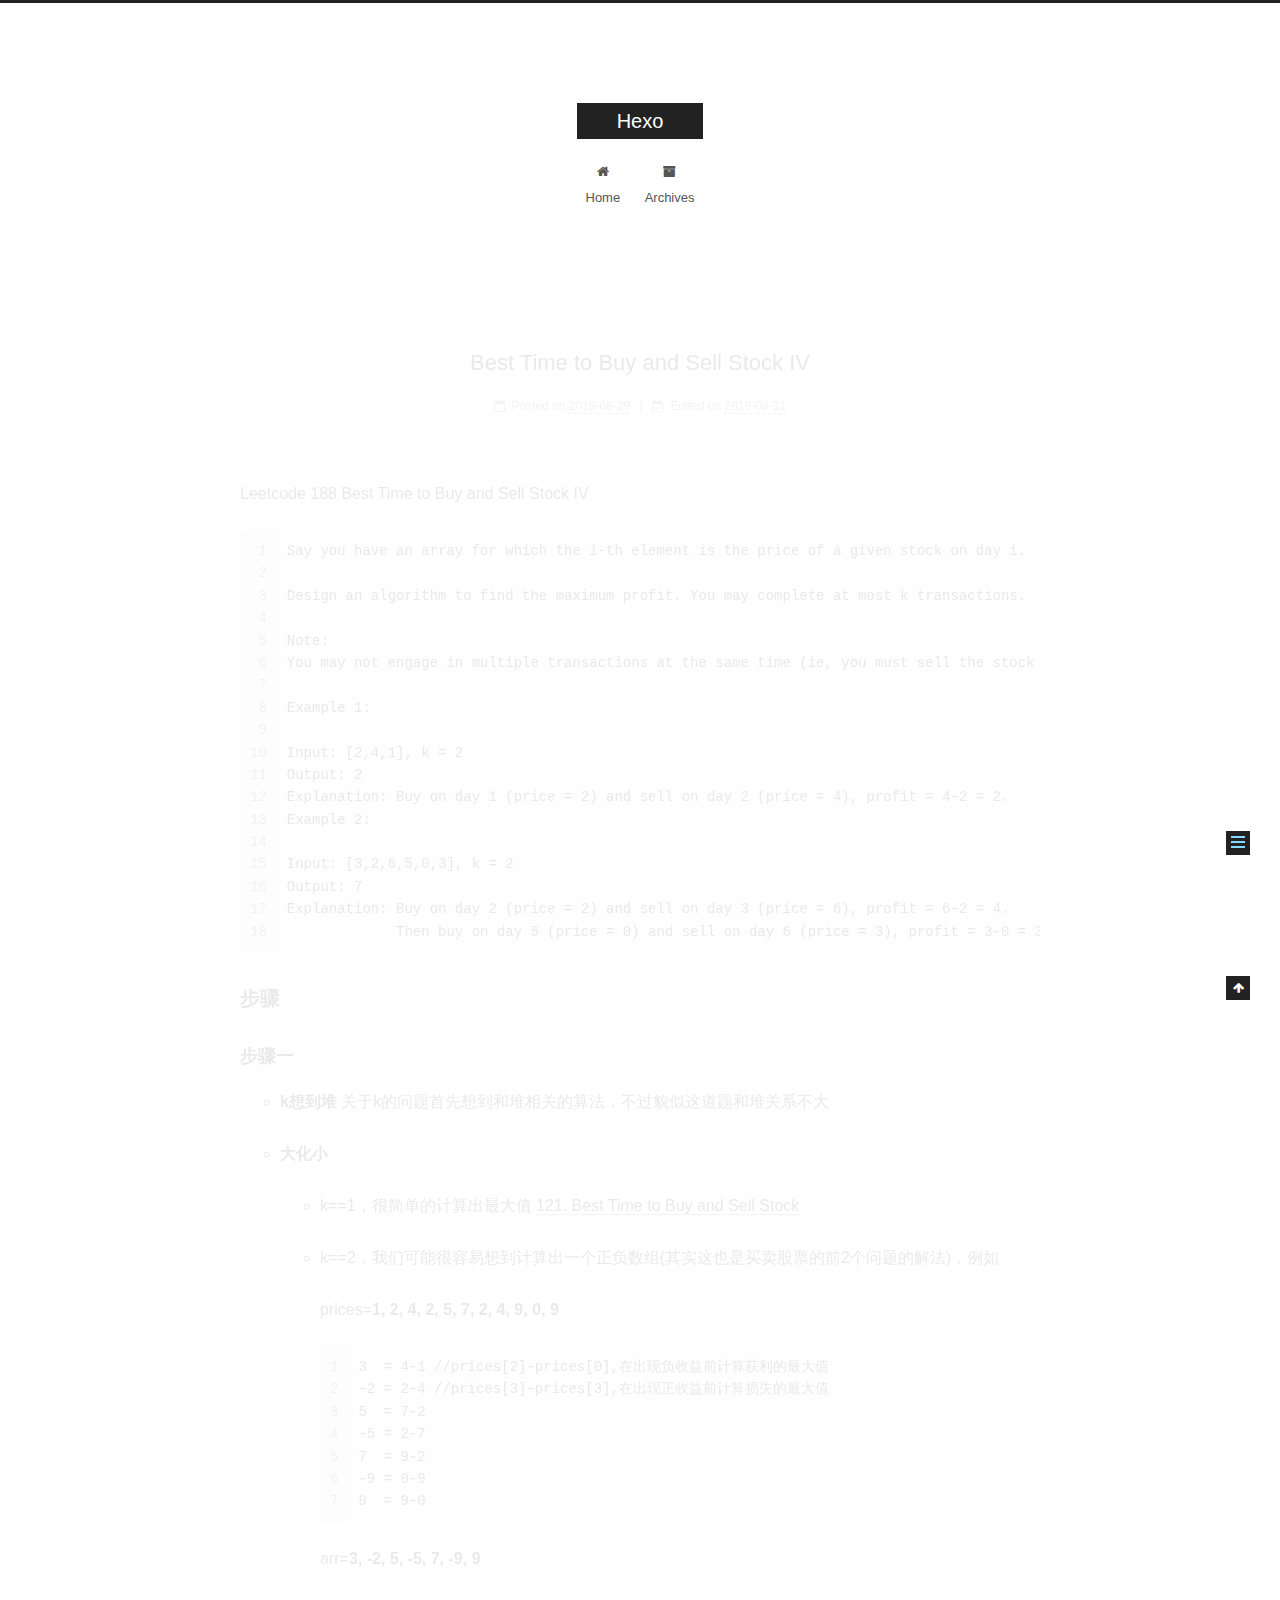
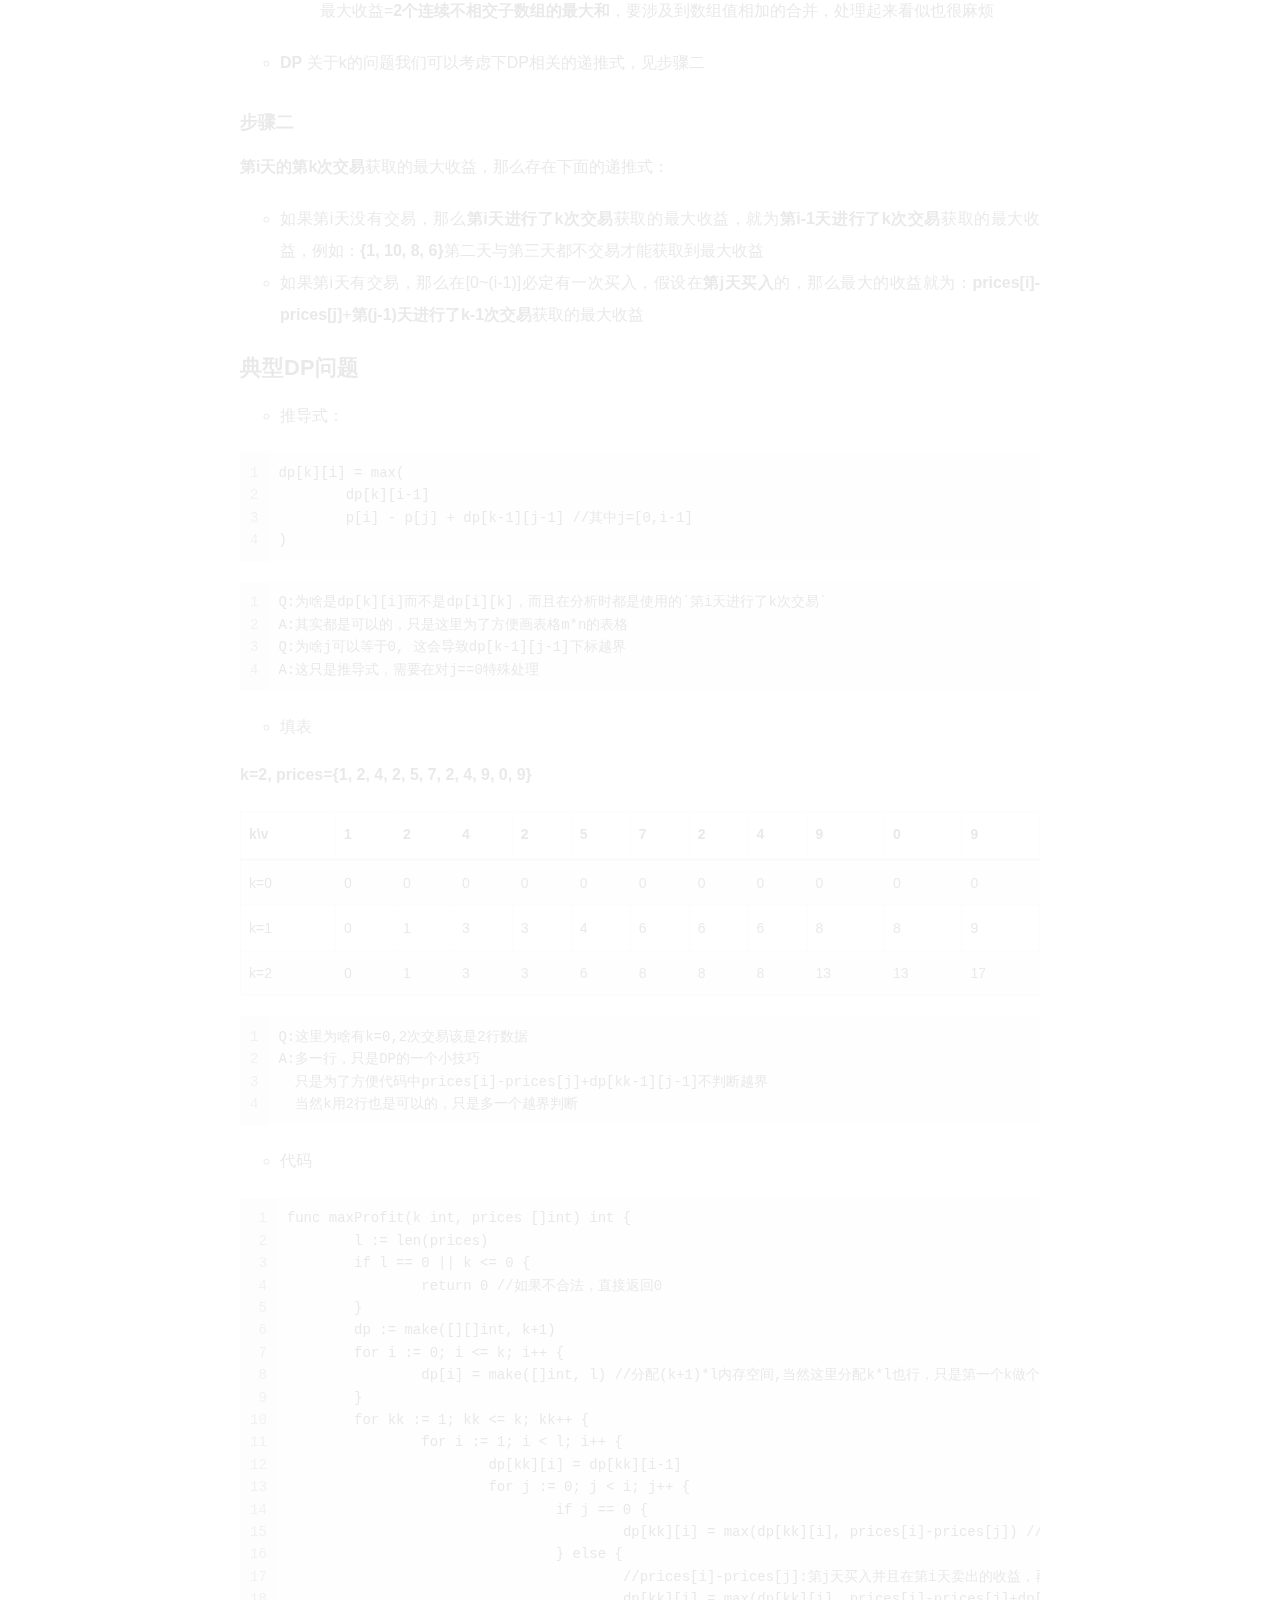
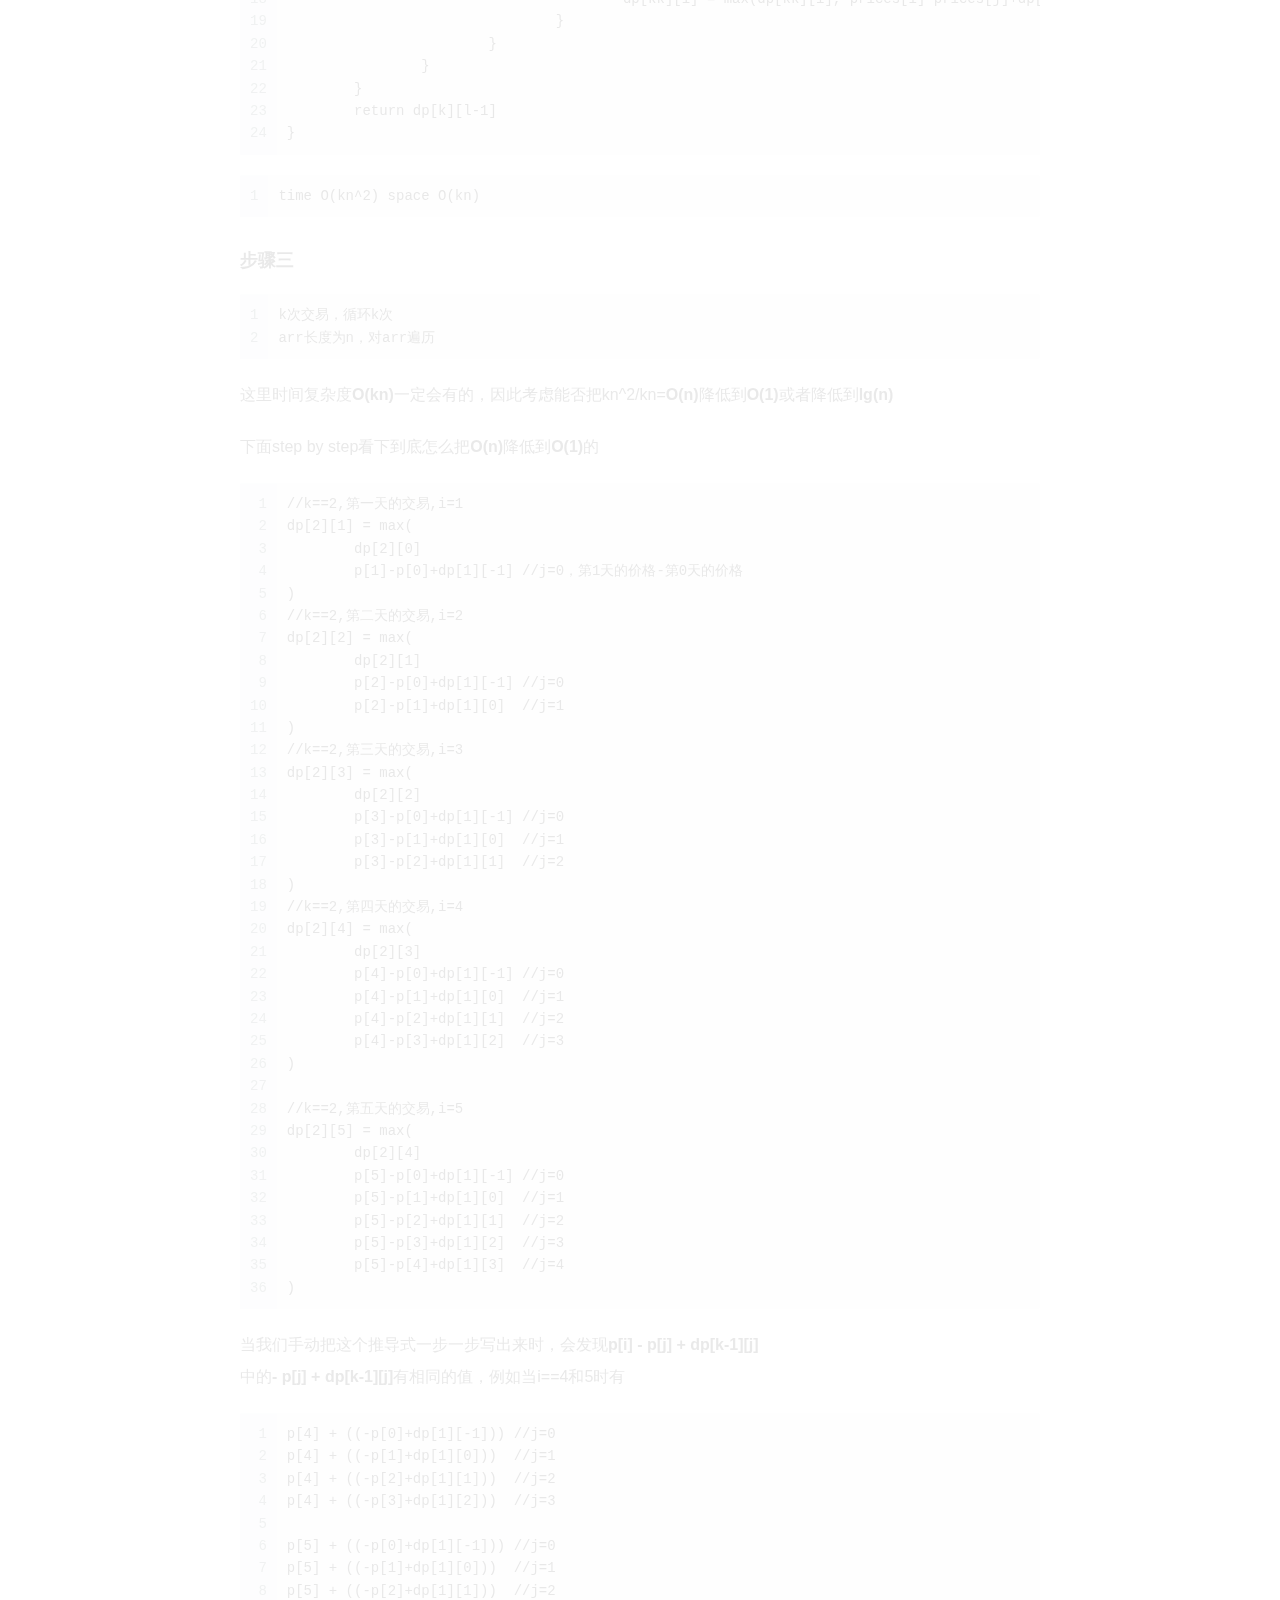
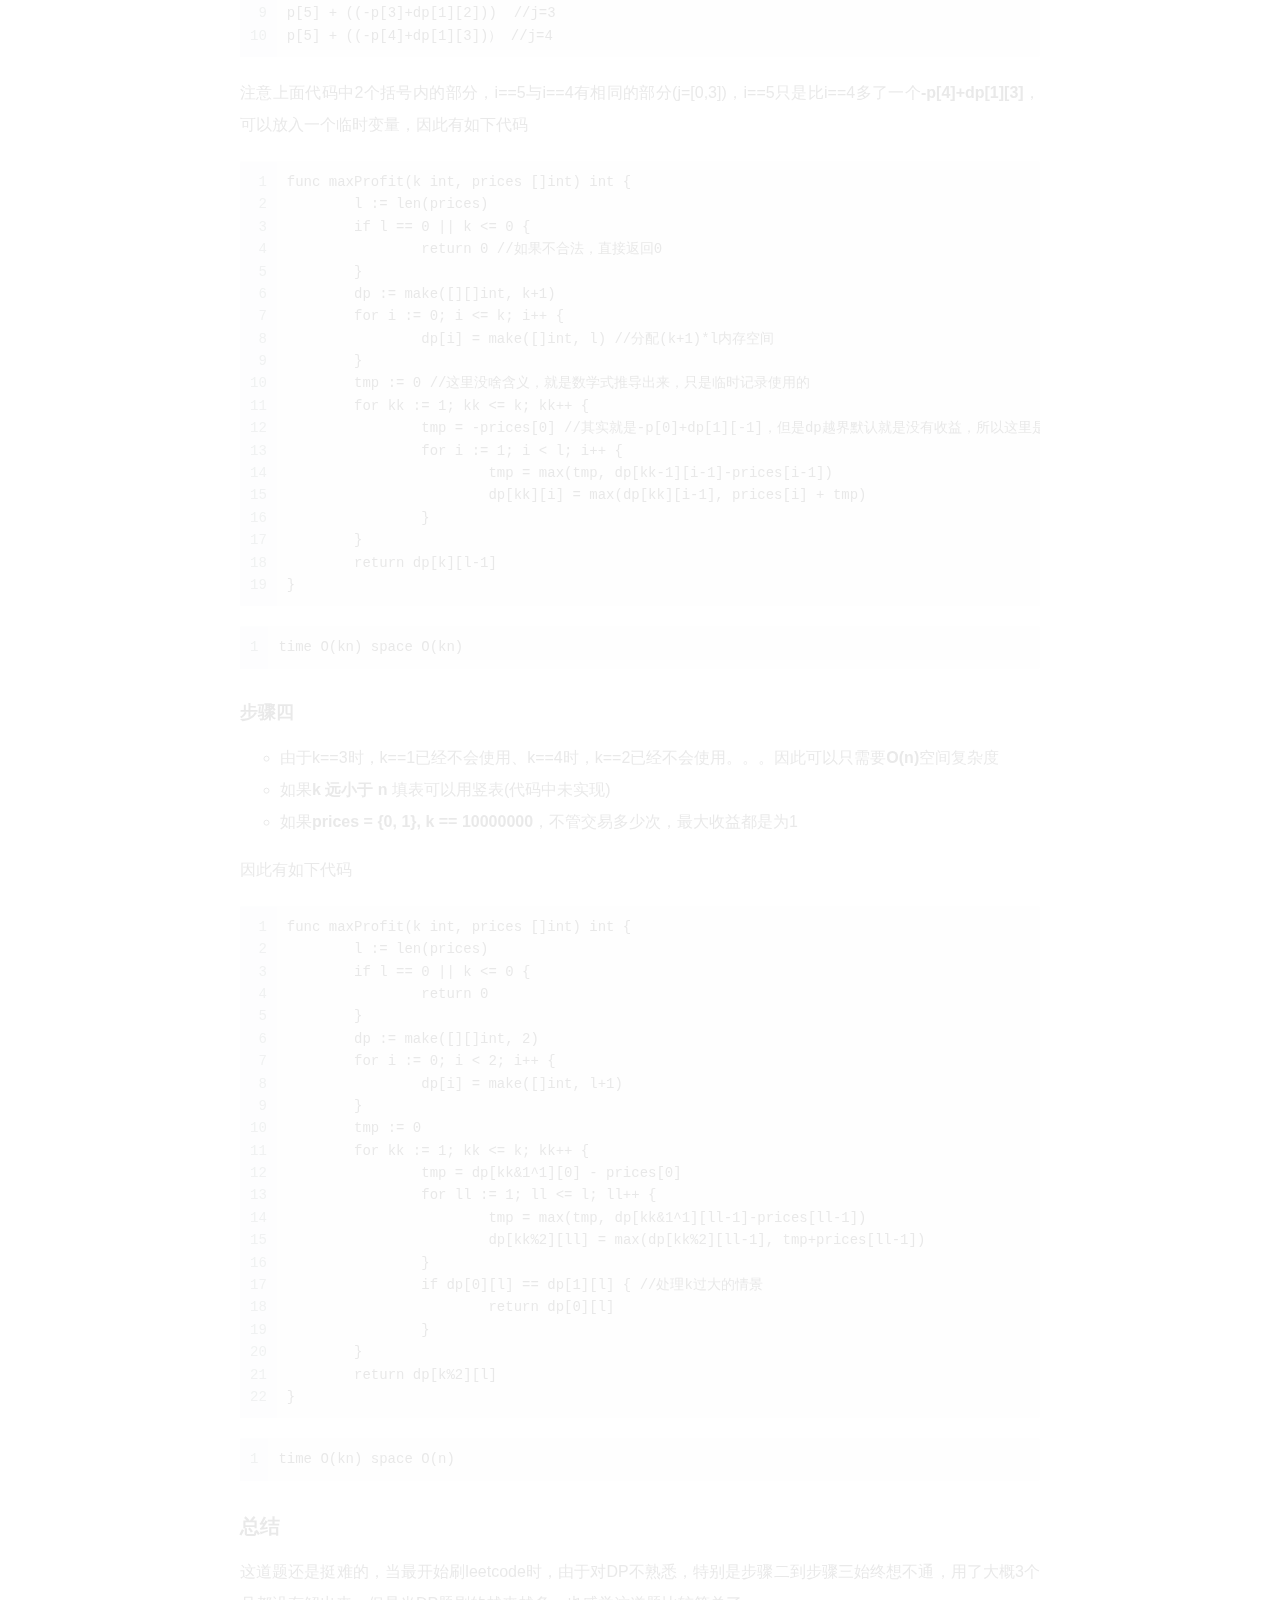
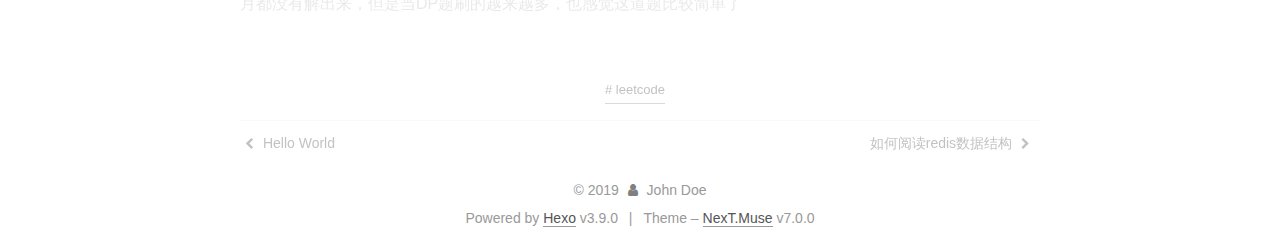
<file: 2019/08/29/Best-Time-to-Buy-and-Sell-Stock-IV/index.html>
<!DOCTYPE html>












  


<html class="theme-next muse use-motion" lang="zh-Hans">
<head><meta name="generator" content="Hexo 3.9.0">
  <meta charset="UTF-8">
<meta http-equiv="X-UA-Compatible" content="IE=edge">
<meta name="viewport" content="width=device-width, initial-scale=1, maximum-scale=2">
<meta name="theme-color" content="#222">


























<link rel="stylesheet" href="/lib/font-awesome/css/font-awesome.min.css?v=4.6.2">

<link rel="stylesheet" href="/css/main.css?v=7.0.0">


  <link rel="apple-touch-icon" sizes="180x180" href="/images/apple-touch-icon-next.png?v=7.0.0">


  <link rel="icon" type="image/png" sizes="32x32" href="/images/favicon-32x32-next.png?v=7.0.0">


  <link rel="icon" type="image/png" sizes="16x16" href="/images/favicon-16x16-next.png?v=7.0.0">


  <link rel="mask-icon" href="/images/logo.svg?v=7.0.0" color="#222">







<script id="hexo.configurations">
  var NexT = window.NexT || {};
  var CONFIG = {
    root: '/',
    scheme: 'Muse',
    version: '7.0.0',
    sidebar: {"position":"left","display":"post","offset":12,"b2t":false,"scrollpercent":false,"onmobile":false},
    fancybox: false,
    fastclick: false,
    lazyload: false,
    tabs: true,
    motion: {"enable":true,"async":false,"transition":{"post_block":"fadeIn","post_header":"slideDownIn","post_body":"slideDownIn","coll_header":"slideLeftIn","sidebar":"slideUpIn"}},
    algolia: {
      applicationID: '',
      apiKey: '',
      indexName: '',
      hits: {"per_page":10},
      labels: {"input_placeholder":"Search for Posts","hits_empty":"We didn't find any results for the search: ${query}","hits_stats":"${hits} results found in ${time} ms"}
    }
  };
</script>


  




  <meta name="description" content="Leetcode 188 Best Time to Buy and Sell Stock IV  Leetcode 188 Best Time to Buy and Sell Stock IV 123456789101112131415161718Say you have an array for which the i-th element is the price of a given sto">
<meta name="keywords" content="leetcode">
<meta property="og:type" content="article">
<meta property="og:title" content="Best Time to Buy and Sell Stock IV">
<meta property="og:url" content="https://binpang.github.io/2019/08/29/Best-Time-to-Buy-and-Sell-Stock-IV/index.html">
<meta property="og:site_name" content="Hexo">
<meta property="og:description" content="Leetcode 188 Best Time to Buy and Sell Stock IV  Leetcode 188 Best Time to Buy and Sell Stock IV 123456789101112131415161718Say you have an array for which the i-th element is the price of a given sto">
<meta property="og:locale" content="zh-Hans">
<meta property="og:updated_time" content="2019-08-31T10:43:15.294Z">
<meta name="twitter:card" content="summary">
<meta name="twitter:title" content="Best Time to Buy and Sell Stock IV">
<meta name="twitter:description" content="Leetcode 188 Best Time to Buy and Sell Stock IV  Leetcode 188 Best Time to Buy and Sell Stock IV 123456789101112131415161718Say you have an array for which the i-th element is the price of a given sto">






  <link rel="canonical" href="https://binpang.github.io/2019/08/29/Best-Time-to-Buy-and-Sell-Stock-IV/">



<script id="page.configurations">
  CONFIG.page = {
    sidebar: "",
  };
</script>

  <title>Best Time to Buy and Sell Stock IV | Hexo</title>
  












  <noscript>
  <style>
  .use-motion .motion-element,
  .use-motion .brand,
  .use-motion .menu-item,
  .sidebar-inner,
  .use-motion .post-block,
  .use-motion .pagination,
  .use-motion .comments,
  .use-motion .post-header,
  .use-motion .post-body,
  .use-motion .collection-title { opacity: initial; }

  .use-motion .logo,
  .use-motion .site-title,
  .use-motion .site-subtitle {
    opacity: initial;
    top: initial;
  }

  .use-motion .logo-line-before i { left: initial; }
  .use-motion .logo-line-after i { right: initial; }
  </style>
</noscript>

</head>

<body itemscope itemtype="http://schema.org/WebPage" lang="zh-Hans">

  
  
    
  

  <div class="container sidebar-position-left page-post-detail">
    <div class="headband"></div>

    <header id="header" class="header" itemscope itemtype="http://schema.org/WPHeader">
      <div class="header-inner"><div class="site-brand-wrapper">
  <div class="site-meta">
    

    <div class="custom-logo-site-title">
      <a href="/" class="brand" rel="start">
        <span class="logo-line-before"><i></i></span>
        <span class="site-title">Hexo</span>
        <span class="logo-line-after"><i></i></span>
      </a>
    </div>
    
    
  </div>

  <div class="site-nav-toggle">
    <button aria-label="Toggle navigation bar">
      <span class="btn-bar"></span>
      <span class="btn-bar"></span>
      <span class="btn-bar"></span>
    </button>
  </div>
</div>



<nav class="site-nav">
  
    <ul id="menu" class="menu">
      
        
        
        
          
          <li class="menu-item menu-item-home">

    
    
    
      
    

    

    <a href="/" rel="section"><i class="menu-item-icon fa fa-fw fa-home"></i> <br>Home</a>

  </li>
        
        
        
          
          <li class="menu-item menu-item-archives">

    
    
    
      
    

    

    <a href="/archives/" rel="section"><i class="menu-item-icon fa fa-fw fa-archive"></i> <br>Archives</a>

  </li>

      
      
    </ul>
  

  
    

  

  
</nav>



  



</div>
    </header>

    


    <main id="main" class="main">
      <div class="main-inner">
        <div class="content-wrap">
          
          <div id="content" class="content">
            

  <div id="posts" class="posts-expand">
    

  

  
  
  

  

  <article class="post post-type-normal" itemscope itemtype="http://schema.org/Article">
  
  
  
  <div class="post-block">
    <link itemprop="mainEntityOfPage" href="https://binpang.github.io/2019/08/29/Best-Time-to-Buy-and-Sell-Stock-IV/">

    <span hidden itemprop="author" itemscope itemtype="http://schema.org/Person">
      <meta itemprop="name" content="John Doe">
      <meta itemprop="description" content>
      <meta itemprop="image" content="/images/avatar.gif">
    </span>

    <span hidden itemprop="publisher" itemscope itemtype="http://schema.org/Organization">
      <meta itemprop="name" content="Hexo">
    </span>

    
      <header class="post-header">

        
        
          <h1 class="post-title" itemprop="name headline">Best Time to Buy and Sell Stock IV

              
            
          </h1>
        

        <div class="post-meta">
          <span class="post-time">

            
            
            

            
              <span class="post-meta-item-icon">
                <i class="fa fa-calendar-o"></i>
              </span>
              
                <span class="post-meta-item-text">Posted on</span>
              

              
                
              

              <time title="Created: 2019-08-29 12:25:23" itemprop="dateCreated datePublished" datetime="2019-08-29T12:25:23+08:00">2019-08-29</time>
            

            
              

              
                
                <span class="post-meta-divider">|</span>
                

                <span class="post-meta-item-icon">
                  <i class="fa fa-calendar-check-o"></i>
                </span>
                
                  <span class="post-meta-item-text">Edited on</span>
                
                <time title="Modified: 2019-08-31 18:43:15" itemprop="dateModified" datetime="2019-08-31T18:43:15+08:00">2019-08-31</time>
              
            
          </span>

          

          
            
            
          

          
          

          

          

          

        </div>
      </header>
    

    
    
    
    <div class="post-body" itemprop="articleBody">

      
      

      
        <title>Leetcode 188 Best Time to Buy and Sell Stock IV</title>

<p>Leetcode 188 Best Time to Buy and Sell Stock IV</p>
<figure class="highlight plain"><table><tr><td class="gutter"><pre><span class="line">1</span><br><span class="line">2</span><br><span class="line">3</span><br><span class="line">4</span><br><span class="line">5</span><br><span class="line">6</span><br><span class="line">7</span><br><span class="line">8</span><br><span class="line">9</span><br><span class="line">10</span><br><span class="line">11</span><br><span class="line">12</span><br><span class="line">13</span><br><span class="line">14</span><br><span class="line">15</span><br><span class="line">16</span><br><span class="line">17</span><br><span class="line">18</span><br></pre></td><td class="code"><pre><span class="line">Say you have an array for which the i-th element is the price of a given stock on day i.</span><br><span class="line"></span><br><span class="line">Design an algorithm to find the maximum profit. You may complete at most k transactions.</span><br><span class="line"></span><br><span class="line">Note:</span><br><span class="line">You may not engage in multiple transactions at the same time (ie, you must sell the stock before you buy again).</span><br><span class="line"></span><br><span class="line">Example 1:</span><br><span class="line"></span><br><span class="line">Input: [2,4,1], k = 2</span><br><span class="line">Output: 2</span><br><span class="line">Explanation: Buy on day 1 (price = 2) and sell on day 2 (price = 4), profit = 4-2 = 2.</span><br><span class="line">Example 2:</span><br><span class="line"></span><br><span class="line">Input: [3,2,6,5,0,3], k = 2</span><br><span class="line">Output: 7</span><br><span class="line">Explanation: Buy on day 2 (price = 2) and sell on day 3 (price = 6), profit = 6-2 = 4.</span><br><span class="line">             Then buy on day 5 (price = 0) and sell on day 6 (price = 3), profit = 3-0 = 3.</span><br></pre></td></tr></table></figure>

<h2 id="步骤"><a href="#步骤" class="headerlink" title="步骤"></a>步骤</h2><h3 id="步骤一"><a href="#步骤一" class="headerlink" title="步骤一"></a>步骤一</h3><ul>
<li><p><strong>k想到堆</strong> 关于k的问题首先想到和堆相关的算法，不过貌似这道题和堆关系不大</p>
</li>
<li><p><strong>大化小</strong></p>
<ul>
<li><p>k==1，很简单的计算出最大值 <a href="/2019/08/29/Best-Time-to-Buy-and-Sell-Stock-IV//leetcode.com/problems/best-time-to-buy-and-sell-stock/" target="_blank" rel="noopener">121. Best Time to Buy and Sell Stock</a></p>
</li>
<li><p>k==2，我们可能很容易想到计算出一个正负数组(其实这也是买卖股票的前2个问题的解法)，例如</p>
<p>prices=<strong>1, 2, 4, 2, 5, 7, 2, 4, 9, 0, 9</strong></p>
<figure class="highlight plain"><table><tr><td class="gutter"><pre><span class="line">1</span><br><span class="line">2</span><br><span class="line">3</span><br><span class="line">4</span><br><span class="line">5</span><br><span class="line">6</span><br><span class="line">7</span><br></pre></td><td class="code"><pre><span class="line">3  = 4-1 //prices[2]-prices[0],在出现负收益前计算获利的最大值</span><br><span class="line">-2 = 2-4 //prices[3]-prices[3],在出现正收益前计算损失的最大值</span><br><span class="line">5  = 7-2</span><br><span class="line">-5 = 2-7</span><br><span class="line">7  = 9-2</span><br><span class="line">-9 = 0-9</span><br><span class="line">9  = 9-0</span><br></pre></td></tr></table></figure>

<p>arr=<strong>3, -2, 5, -5, 7, -9, 9</strong></p>
<p>最大收益=<strong>2个连续不相交子数组的最大和</strong>，要涉及到数组值相加的合并，处理起来看似也很麻烦</p>
</li>
</ul>
</li>
<li><p><strong>DP</strong> 关于k的问题我们可以考虑下DP相关的递推式，见步骤二</p>
</li>
</ul>
<h3 id="步骤二"><a href="#步骤二" class="headerlink" title="步骤二"></a>步骤二</h3><p><strong>第i天的第k次交易</strong>获取的最大收益，那么存在下面的递推式：</p>
<ul>
<li>如果第i天没有交易，那么<strong>第i天进行了k次交易</strong>获取的最大收益，就为<strong>第i-1天进行了k次交易</strong>获取的最大收益，例如：<strong>{1, 10, 8, 6}</strong>第二天与第三天都不交易才能获取到最大收益</li>
<li>如果第i天有交易，那么在[0~(i-1)]必定有一次买入，假设在<strong>第j天买入</strong>的，那么最大的收益就为：<strong>prices[i]-prices[j]</strong>+<strong>第(j-1)天进行了k-1次交易</strong>获取的最大收益</li>
</ul>
<h1>典型DP问题</h1>

<ul>
<li>推导式：</li>
</ul>
<figure class="highlight plain"><table><tr><td class="gutter"><pre><span class="line">1</span><br><span class="line">2</span><br><span class="line">3</span><br><span class="line">4</span><br></pre></td><td class="code"><pre><span class="line">dp[k][i] = max(</span><br><span class="line">	dp[k][i-1]</span><br><span class="line">	p[i] - p[j] + dp[k-1][j-1] //其中j=[0,i-1]</span><br><span class="line">)</span><br></pre></td></tr></table></figure>

<figure class="highlight plain"><table><tr><td class="gutter"><pre><span class="line">1</span><br><span class="line">2</span><br><span class="line">3</span><br><span class="line">4</span><br></pre></td><td class="code"><pre><span class="line">Q:为啥是dp[k][i]而不是dp[i][k]，而且在分析时都是使用的`第i天进行了k次交易`</span><br><span class="line">A:其实都是可以的，只是这里为了方便画表格m*n的表格</span><br><span class="line">Q:为啥j可以等于0, 这会导致dp[k-1][j-1]下标越界</span><br><span class="line">A:这只是推导式，需要在对j==0特殊处理</span><br></pre></td></tr></table></figure>

<ul>
<li>填表 </li>
</ul>
<p><strong>k=2, prices={1, 2, 4, 2, 5, 7, 2, 4, 9, 0, 9}</strong></p>
<table>
<thead>
<tr>
<th>k\v</th>
<th>1</th>
<th>2</th>
<th>4</th>
<th>2</th>
<th>5</th>
<th>7</th>
<th>2</th>
<th>4</th>
<th>9</th>
<th>0</th>
<th>9</th>
</tr>
</thead>
<tbody><tr>
<td>k=0</td>
<td>0</td>
<td>0</td>
<td>0</td>
<td>0</td>
<td>0</td>
<td>0</td>
<td>0</td>
<td>0</td>
<td>0</td>
<td>0</td>
<td>0</td>
</tr>
<tr>
<td>k=1</td>
<td>0</td>
<td>1</td>
<td>3</td>
<td>3</td>
<td>4</td>
<td>6</td>
<td>6</td>
<td>6</td>
<td>8</td>
<td>8</td>
<td>9</td>
</tr>
<tr>
<td>k=2</td>
<td>0</td>
<td>1</td>
<td>3</td>
<td>3</td>
<td>6</td>
<td>8</td>
<td>8</td>
<td>8</td>
<td>13</td>
<td>13</td>
<td>17</td>
</tr>
</tbody></table>
<figure class="highlight plain"><table><tr><td class="gutter"><pre><span class="line">1</span><br><span class="line">2</span><br><span class="line">3</span><br><span class="line">4</span><br></pre></td><td class="code"><pre><span class="line">Q:这里为啥有k=0,2次交易该是2行数据</span><br><span class="line">A:多一行，只是DP的一个小技巧</span><br><span class="line">  只是为了方便代码中prices[i]-prices[j]+dp[kk-1][j-1]不判断越界</span><br><span class="line">  当然k用2行也是可以的，只是多一个越界判断</span><br></pre></td></tr></table></figure>

<ul>
<li>代码</li>
</ul>
<figure class="highlight plain"><table><tr><td class="gutter"><pre><span class="line">1</span><br><span class="line">2</span><br><span class="line">3</span><br><span class="line">4</span><br><span class="line">5</span><br><span class="line">6</span><br><span class="line">7</span><br><span class="line">8</span><br><span class="line">9</span><br><span class="line">10</span><br><span class="line">11</span><br><span class="line">12</span><br><span class="line">13</span><br><span class="line">14</span><br><span class="line">15</span><br><span class="line">16</span><br><span class="line">17</span><br><span class="line">18</span><br><span class="line">19</span><br><span class="line">20</span><br><span class="line">21</span><br><span class="line">22</span><br><span class="line">23</span><br><span class="line">24</span><br></pre></td><td class="code"><pre><span class="line">func maxProfit(k int, prices []int) int &#123;</span><br><span class="line">	l := len(prices)</span><br><span class="line">	if l == 0 || k &lt;= 0 &#123;</span><br><span class="line">		return 0 //如果不合法，直接返回0</span><br><span class="line">	&#125;</span><br><span class="line">	dp := make([][]int, k+1)</span><br><span class="line">	for i := 0; i &lt;= k; i++ &#123;</span><br><span class="line">		dp[i] = make([]int, l) //分配(k+1)*l内存空间,当然这里分配k*l也行，只是第一个k做个特殊判断，使dp不越界</span><br><span class="line">	&#125;</span><br><span class="line">	for kk := 1; kk &lt;= k; kk++ &#123;</span><br><span class="line">		for i := 1; i &lt; l; i++ &#123;</span><br><span class="line">			dp[kk][i] = dp[kk][i-1]</span><br><span class="line">			for j := 0; j &lt; i; j++ &#123;</span><br><span class="line">				if j == 0 &#123;</span><br><span class="line">					dp[kk][i] = max(dp[kk][i], prices[i]-prices[j]) //如果第0天有买入，直接用prices[i]-prices[0]</span><br><span class="line">				&#125; else &#123;</span><br><span class="line">					//prices[i]-prices[j]:第j天买入并且在第i天卖出的收益，再加上第j-1天且kk-1次交易的收益</span><br><span class="line">					dp[kk][i] = max(dp[kk][i], prices[i]-prices[j]+dp[kk-1][j-1])</span><br><span class="line">				&#125;</span><br><span class="line">			&#125;</span><br><span class="line">		&#125;</span><br><span class="line">	&#125;</span><br><span class="line">	return dp[k][l-1]</span><br><span class="line">&#125;</span><br></pre></td></tr></table></figure>

<figure class="highlight plain"><table><tr><td class="gutter"><pre><span class="line">1</span><br></pre></td><td class="code"><pre><span class="line">time O(kn^2) space O(kn)</span><br></pre></td></tr></table></figure>

<h3 id="步骤三"><a href="#步骤三" class="headerlink" title="步骤三"></a>步骤三</h3><figure class="highlight plain"><table><tr><td class="gutter"><pre><span class="line">1</span><br><span class="line">2</span><br></pre></td><td class="code"><pre><span class="line">k次交易，循环k次</span><br><span class="line">arr长度为n，对arr遍历</span><br></pre></td></tr></table></figure>

<p>这里时间复杂度<strong>O(kn)</strong>一定会有的，因此考虑能否把kn^2/kn=<strong>O(n)</strong>降低到<strong>O(1)</strong>或者降低到<strong>lg(n)</strong></p>
<p>下面step by step看下到底怎么把<strong>O(n)</strong>降低到<strong>O(1)</strong>的</p>
<figure class="highlight plain"><table><tr><td class="gutter"><pre><span class="line">1</span><br><span class="line">2</span><br><span class="line">3</span><br><span class="line">4</span><br><span class="line">5</span><br><span class="line">6</span><br><span class="line">7</span><br><span class="line">8</span><br><span class="line">9</span><br><span class="line">10</span><br><span class="line">11</span><br><span class="line">12</span><br><span class="line">13</span><br><span class="line">14</span><br><span class="line">15</span><br><span class="line">16</span><br><span class="line">17</span><br><span class="line">18</span><br><span class="line">19</span><br><span class="line">20</span><br><span class="line">21</span><br><span class="line">22</span><br><span class="line">23</span><br><span class="line">24</span><br><span class="line">25</span><br><span class="line">26</span><br><span class="line">27</span><br><span class="line">28</span><br><span class="line">29</span><br><span class="line">30</span><br><span class="line">31</span><br><span class="line">32</span><br><span class="line">33</span><br><span class="line">34</span><br><span class="line">35</span><br><span class="line">36</span><br></pre></td><td class="code"><pre><span class="line">//k==2,第一天的交易,i=1</span><br><span class="line">dp[2][1] = max(</span><br><span class="line">	dp[2][0]</span><br><span class="line">	p[1]-p[0]+dp[1][-1] //j=0，第1天的价格-第0天的价格</span><br><span class="line">)</span><br><span class="line">//k==2,第二天的交易,i=2</span><br><span class="line">dp[2][2] = max(</span><br><span class="line">	dp[2][1]</span><br><span class="line">	p[2]-p[0]+dp[1][-1] //j=0</span><br><span class="line">	p[2]-p[1]+dp[1][0]  //j=1</span><br><span class="line">)</span><br><span class="line">//k==2,第三天的交易,i=3</span><br><span class="line">dp[2][3] = max(</span><br><span class="line">	dp[2][2]</span><br><span class="line">	p[3]-p[0]+dp[1][-1] //j=0</span><br><span class="line">	p[3]-p[1]+dp[1][0]  //j=1</span><br><span class="line">	p[3]-p[2]+dp[1][1]  //j=2</span><br><span class="line">)</span><br><span class="line">//k==2,第四天的交易,i=4</span><br><span class="line">dp[2][4] = max(</span><br><span class="line">	dp[2][3]</span><br><span class="line">	p[4]-p[0]+dp[1][-1] //j=0</span><br><span class="line">	p[4]-p[1]+dp[1][0]  //j=1</span><br><span class="line">	p[4]-p[2]+dp[1][1]  //j=2</span><br><span class="line">	p[4]-p[3]+dp[1][2]  //j=3</span><br><span class="line">)</span><br><span class="line"></span><br><span class="line">//k==2,第五天的交易,i=5</span><br><span class="line">dp[2][5] = max(</span><br><span class="line">	dp[2][4]</span><br><span class="line">	p[5]-p[0]+dp[1][-1] //j=0</span><br><span class="line">	p[5]-p[1]+dp[1][0]  //j=1</span><br><span class="line">	p[5]-p[2]+dp[1][1]  //j=2</span><br><span class="line">	p[5]-p[3]+dp[1][2]  //j=3</span><br><span class="line">	p[5]-p[4]+dp[1][3]  //j=4</span><br><span class="line">)</span><br></pre></td></tr></table></figure>

<p>当我们手动把这个推导式一步一步写出来时，会发现<strong>p[i] - p[j] + dp[k-1][j]</strong><br>中的<strong>- p[j] + dp[k-1][j]</strong>有相同的值，例如当i==4和5时有</p>
<figure class="highlight plain"><table><tr><td class="gutter"><pre><span class="line">1</span><br><span class="line">2</span><br><span class="line">3</span><br><span class="line">4</span><br><span class="line">5</span><br><span class="line">6</span><br><span class="line">7</span><br><span class="line">8</span><br><span class="line">9</span><br><span class="line">10</span><br></pre></td><td class="code"><pre><span class="line">p[4] + ((-p[0]+dp[1][-1])) //j=0</span><br><span class="line">p[4] + ((-p[1]+dp[1][0]))  //j=1</span><br><span class="line">p[4] + ((-p[2]+dp[1][1]))  //j=2</span><br><span class="line">p[4] + ((-p[3]+dp[1][2]))  //j=3</span><br><span class="line"></span><br><span class="line">p[5] + ((-p[0]+dp[1][-1])) //j=0</span><br><span class="line">p[5] + ((-p[1]+dp[1][0]))  //j=1</span><br><span class="line">p[5] + ((-p[2]+dp[1][1]))  //j=2</span><br><span class="line">p[5] + ((-p[3]+dp[1][2]))  //j=3</span><br><span class="line">p[5] + ((-p[4]+dp[1][3])） //j=4</span><br></pre></td></tr></table></figure>

<p>注意上面代码中2个括号内的部分，i==5与i==4有相同的部分(j=[0,3])，i==5只是比i==4多了一个<strong>-p[4]+dp[1][3]</strong>，可以放入一个临时变量，因此有如下代码</p>
<figure class="highlight plain"><table><tr><td class="gutter"><pre><span class="line">1</span><br><span class="line">2</span><br><span class="line">3</span><br><span class="line">4</span><br><span class="line">5</span><br><span class="line">6</span><br><span class="line">7</span><br><span class="line">8</span><br><span class="line">9</span><br><span class="line">10</span><br><span class="line">11</span><br><span class="line">12</span><br><span class="line">13</span><br><span class="line">14</span><br><span class="line">15</span><br><span class="line">16</span><br><span class="line">17</span><br><span class="line">18</span><br><span class="line">19</span><br></pre></td><td class="code"><pre><span class="line">func maxProfit(k int, prices []int) int &#123;</span><br><span class="line">	l := len(prices)</span><br><span class="line">	if l == 0 || k &lt;= 0 &#123;</span><br><span class="line">		return 0 //如果不合法，直接返回0</span><br><span class="line">	&#125;</span><br><span class="line">	dp := make([][]int, k+1)</span><br><span class="line">	for i := 0; i &lt;= k; i++ &#123;</span><br><span class="line">		dp[i] = make([]int, l) //分配(k+1)*l内存空间</span><br><span class="line">	&#125;</span><br><span class="line">	tmp := 0 //这里没啥含义，就是数学式推导出来，只是临时记录使用的</span><br><span class="line">	for kk := 1; kk &lt;= k; kk++ &#123;</span><br><span class="line">		tmp = -prices[0] //其实就是-p[0]+dp[1][-1]，但是dp越界默认就是没有收益，所以这里是-prices[0]</span><br><span class="line">		for i := 1; i &lt; l; i++ &#123;</span><br><span class="line">			tmp = max(tmp, dp[kk-1][i-1]-prices[i-1])</span><br><span class="line">			dp[kk][i] = max(dp[kk][i-1], prices[i] + tmp)</span><br><span class="line">		&#125;</span><br><span class="line">	&#125;</span><br><span class="line">	return dp[k][l-1]</span><br><span class="line">&#125;</span><br></pre></td></tr></table></figure>

<figure class="highlight plain"><table><tr><td class="gutter"><pre><span class="line">1</span><br></pre></td><td class="code"><pre><span class="line">time O(kn) space O(kn)</span><br></pre></td></tr></table></figure>

<h3 id="步骤四"><a href="#步骤四" class="headerlink" title="步骤四"></a>步骤四</h3><ul>
<li>由于k==3时，k==1已经不会使用、k==4时，k==2已经不会使用。。。因此可以只需要<strong>O(n)</strong>空间复杂度</li>
<li>如果<strong>k 远小于 n</strong> 填表可以用竖表(代码中未实现)</li>
<li>如果<strong>prices = {0, 1}, k == 10000000</strong>，不管交易多少次，最大收益都是为1</li>
</ul>
<p>因此有如下代码</p>
<figure class="highlight plain"><table><tr><td class="gutter"><pre><span class="line">1</span><br><span class="line">2</span><br><span class="line">3</span><br><span class="line">4</span><br><span class="line">5</span><br><span class="line">6</span><br><span class="line">7</span><br><span class="line">8</span><br><span class="line">9</span><br><span class="line">10</span><br><span class="line">11</span><br><span class="line">12</span><br><span class="line">13</span><br><span class="line">14</span><br><span class="line">15</span><br><span class="line">16</span><br><span class="line">17</span><br><span class="line">18</span><br><span class="line">19</span><br><span class="line">20</span><br><span class="line">21</span><br><span class="line">22</span><br></pre></td><td class="code"><pre><span class="line">func maxProfit(k int, prices []int) int &#123;</span><br><span class="line">	l := len(prices)</span><br><span class="line">	if l == 0 || k &lt;= 0 &#123;</span><br><span class="line">		return 0</span><br><span class="line">	&#125;</span><br><span class="line">	dp := make([][]int, 2)</span><br><span class="line">	for i := 0; i &lt; 2; i++ &#123;</span><br><span class="line">		dp[i] = make([]int, l+1)</span><br><span class="line">	&#125;</span><br><span class="line">	tmp := 0</span><br><span class="line">	for kk := 1; kk &lt;= k; kk++ &#123;</span><br><span class="line">		tmp = dp[kk&amp;1^1][0] - prices[0]</span><br><span class="line">		for ll := 1; ll &lt;= l; ll++ &#123;</span><br><span class="line">			tmp = max(tmp, dp[kk&amp;1^1][ll-1]-prices[ll-1])</span><br><span class="line">			dp[kk%2][ll] = max(dp[kk%2][ll-1], tmp+prices[ll-1])</span><br><span class="line">		&#125;</span><br><span class="line">		if dp[0][l] == dp[1][l] &#123; //处理k过大的情景</span><br><span class="line">			return dp[0][l]</span><br><span class="line">		&#125;</span><br><span class="line">	&#125;</span><br><span class="line">	return dp[k%2][l]</span><br><span class="line">&#125;</span><br></pre></td></tr></table></figure>

<figure class="highlight plain"><table><tr><td class="gutter"><pre><span class="line">1</span><br></pre></td><td class="code"><pre><span class="line">time O(kn) space O(n)</span><br></pre></td></tr></table></figure>

<h2 id="总结"><a href="#总结" class="headerlink" title="总结"></a>总结</h2><p>这道题还是挺难的，当最开始刷leetcode时，由于对DP不熟悉，特别是步骤二到步骤三始终想不通，用了大概3个月都没有解出来，但是当DP题刷的越来越多，也感觉这道题比较简单了</p>

      
    </div>

    

    
    
    

    

    
      
    
    

    

    <footer class="post-footer">
      
        <div class="post-tags">
          
            <a href="/tags/leetcode/" rel="tag"># leetcode</a>
          
        </div>
      

      
      
      

      
        <div class="post-nav">
          <div class="post-nav-next post-nav-item">
            
              <a href="/2019/08/21/hello-world/" rel="next" title="Hello World">
                <i class="fa fa-chevron-left"></i> Hello World
              </a>
            
          </div>

          <span class="post-nav-divider"></span>

          <div class="post-nav-prev post-nav-item">
            
              <a href="/2019/09/02/how-to-read-redis-source-code/" rel="prev" title="如何阅读redis数据结构">
                如何阅读redis数据结构 <i class="fa fa-chevron-right"></i>
              </a>
            
          </div>
        </div>
      

      
      
    </footer>
  </div>
  
  
  
  </article>


  </div>


          </div>
          

  



        </div>
        
          
  
  <div class="sidebar-toggle">
    <div class="sidebar-toggle-line-wrap">
      <span class="sidebar-toggle-line sidebar-toggle-line-first"></span>
      <span class="sidebar-toggle-line sidebar-toggle-line-middle"></span>
      <span class="sidebar-toggle-line sidebar-toggle-line-last"></span>
    </div>
  </div>

  <aside id="sidebar" class="sidebar">
    
    <div class="sidebar-inner">

      

      
        <ul class="sidebar-nav motion-element">
          <li class="sidebar-nav-toc sidebar-nav-active" data-target="post-toc-wrap">
            Table of Contents
          </li>
          <li class="sidebar-nav-overview" data-target="site-overview-wrap">
            Overview
          </li>
        </ul>
      

      <div class="site-overview-wrap sidebar-panel">
        <div class="site-overview">
          <div class="site-author motion-element" itemprop="author" itemscope itemtype="http://schema.org/Person">
            
              <p class="site-author-name" itemprop="name">John Doe</p>
              <p class="site-description motion-element" itemprop="description"></p>
          </div>

          
            <nav class="site-state motion-element">
              
                <div class="site-state-item site-state-posts">
                
                  <a href="/archives/">
                
                    <span class="site-state-item-count">6</span>
                    <span class="site-state-item-name">posts</span>
                  </a>
                </div>
              

              

              
                
                
                <div class="site-state-item site-state-tags">
                  
                    
                    
                      
                    
                      
                    
                    <span class="site-state-item-count">2</span>
                    <span class="site-state-item-name">tags</span>
                  
                </div>
              
            </nav>
          

          

          

          

          
          

          
            
          
          

        </div>
      </div>

      
      <!--noindex-->
        <div class="post-toc-wrap motion-element sidebar-panel sidebar-panel-active">
          <div class="post-toc">

            
            
            
            

            
              <div class="post-toc-content"><ol class="nav"><li class="nav-item nav-level-2"><a class="nav-link" href="#步骤"><span class="nav-number">1.</span> <span class="nav-text">步骤</span></a><ol class="nav-child"><li class="nav-item nav-level-3"><a class="nav-link" href="#步骤一"><span class="nav-number">1.1.</span> <span class="nav-text">步骤一</span></a></li><li class="nav-item nav-level-3"><a class="nav-link" href="#步骤二"><span class="nav-number">1.2.</span> <span class="nav-text">步骤二</span></a></li></ol></li></ol><li class="nav-item nav-level-1"><a class="nav-link" href="#null"><span class="nav-number"></span> <span class="nav-text">典型DP问题</span></a><ol class="nav-child"><li class="nav-item nav-level-3"><a class="nav-link" href="#步骤三"><span class="nav-number">0.1.</span> <span class="nav-text">步骤三</span></a></li><li class="nav-item nav-level-3"><a class="nav-link" href="#步骤四"><span class="nav-number">0.2.</span> <span class="nav-text">步骤四</span></a></li></ol></li><li class="nav-item nav-level-2"><a class="nav-link" href="#总结"><span class="nav-number">1.</span> <span class="nav-text">总结</span></a></li></div>
            

          </div>
        </div>
      <!--/noindex-->
      

      

    </div>
  </aside>


        
      </div>
    </main>

    <footer id="footer" class="footer">
      <div class="footer-inner">
        <div class="copyright">&copy; <span itemprop="copyrightYear">2019</span>
  <span class="with-love" id="animate">
    <i class="fa fa-user"></i>
  </span>
  <span class="author" itemprop="copyrightHolder">John Doe</span>

  

  
</div>


  <div class="powered-by">Powered by <a href="https://hexo.io" class="theme-link" rel="noopener" target="_blank">Hexo</a> v3.9.0</div>



  <span class="post-meta-divider">|</span>



  <div class="theme-info">Theme – <a href="https://theme-next.org" class="theme-link" rel="noopener" target="_blank">NexT.Muse</a> v7.0.0</div>




        








        
      </div>
    </footer>

    
      <div class="back-to-top">
        <i class="fa fa-arrow-up"></i>
        
      </div>
    

    

    

    
  </div>

  

<script>
  if (Object.prototype.toString.call(window.Promise) !== '[object Function]') {
    window.Promise = null;
  }
</script>


























  
  <script src="/lib/jquery/index.js?v=2.1.3"></script>

  
  <script src="/lib/velocity/velocity.min.js?v=1.2.1"></script>

  
  <script src="/lib/velocity/velocity.ui.min.js?v=1.2.1"></script>


  


  <script src="/js/src/utils.js?v=7.0.0"></script>

  <script src="/js/src/motion.js?v=7.0.0"></script>



  
  


  <script src="/js/src/schemes/muse.js?v=7.0.0"></script>



  
  <script src="/js/src/scrollspy.js?v=7.0.0"></script>
<script src="/js/src/post-details.js?v=7.0.0"></script>



  


  <script src="/js/src/bootstrap.js?v=7.0.0"></script>



  


  


  





  

  

  

  

  

  

  

  

  

  

  

  

  

</body>
</html>
</file>
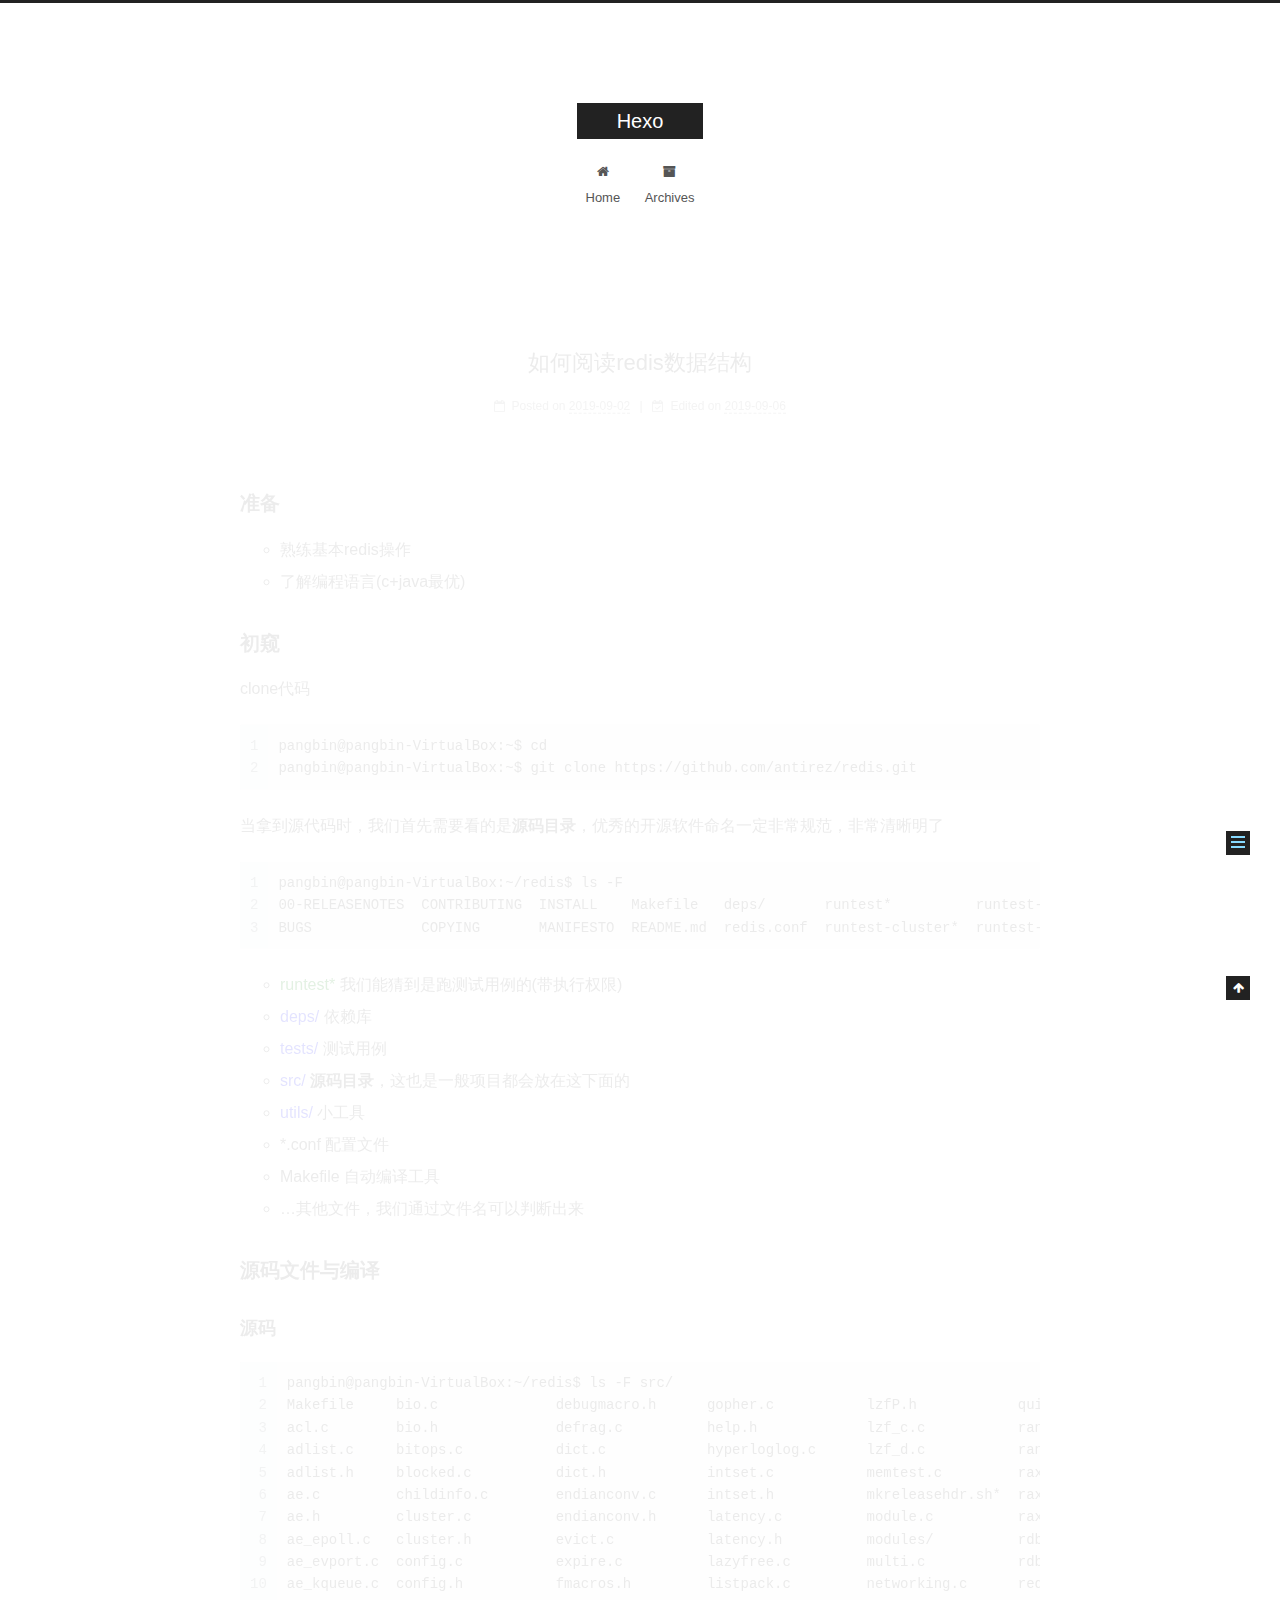
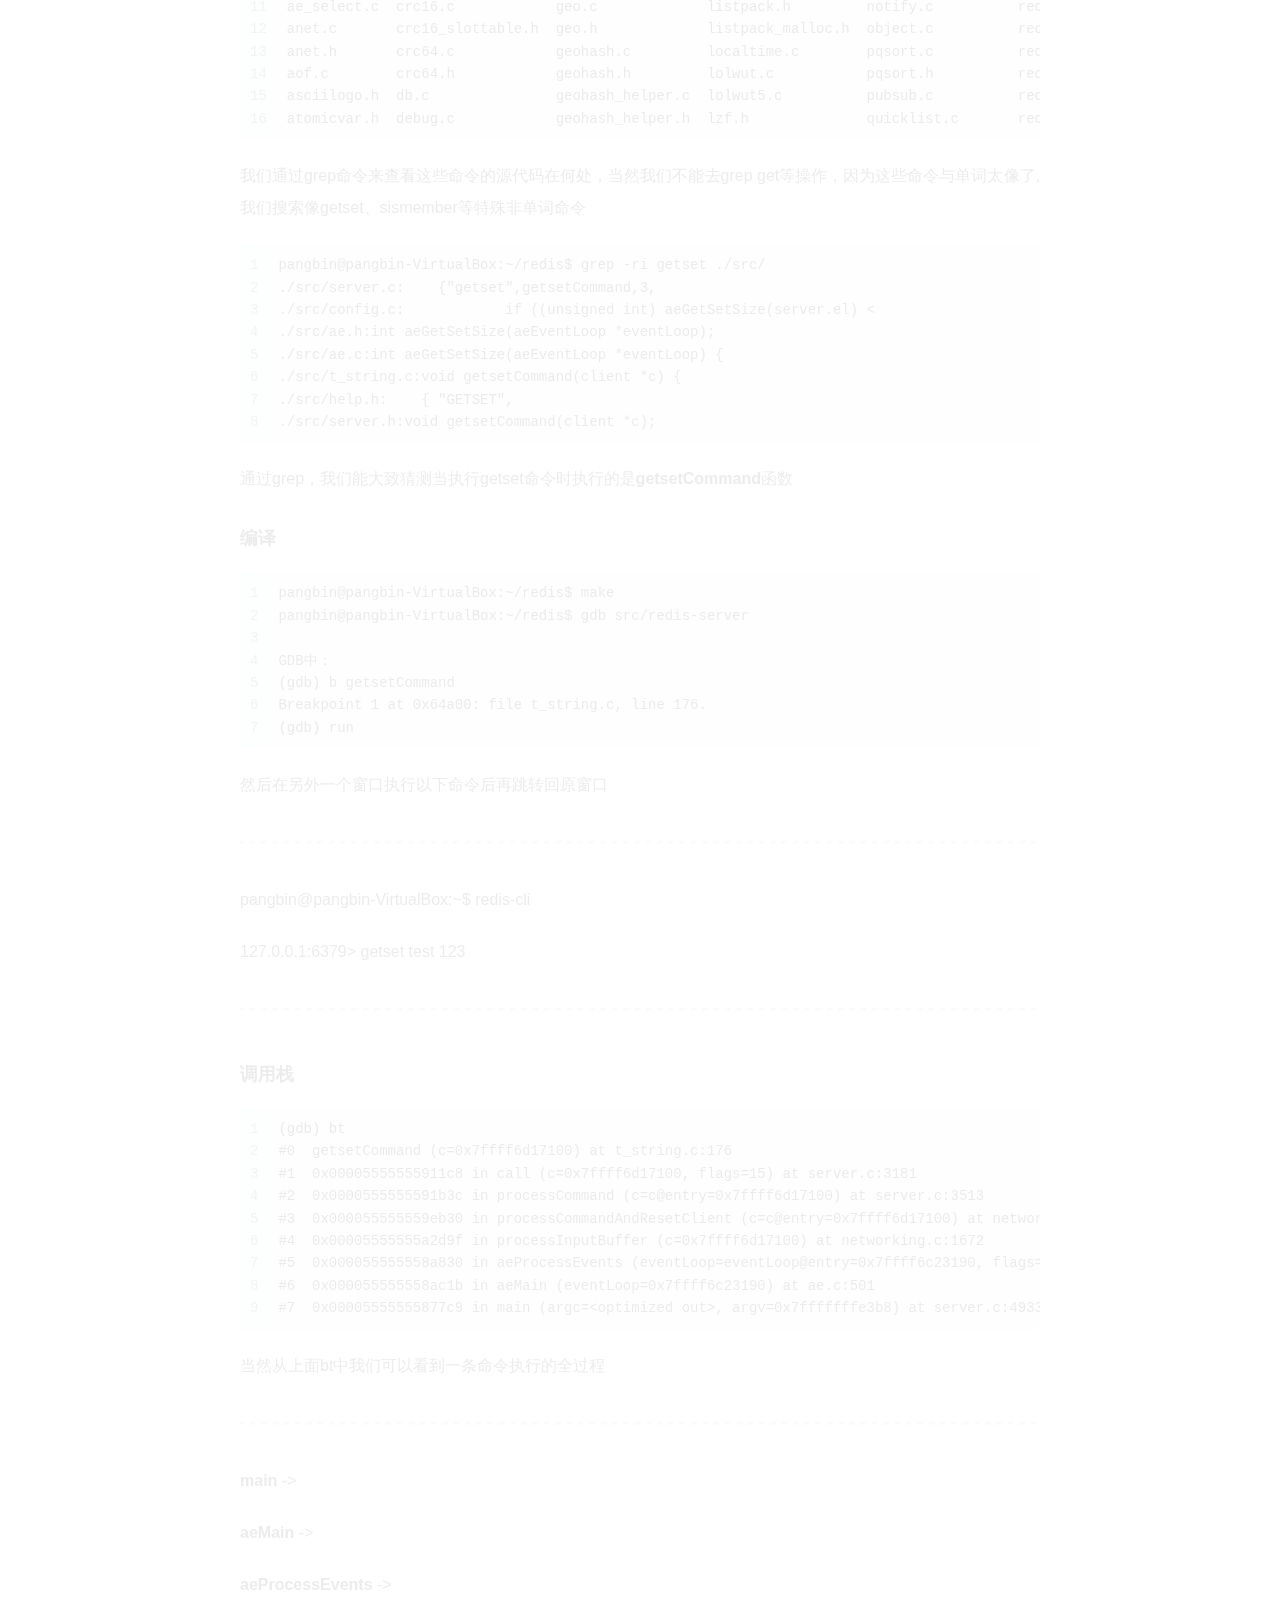
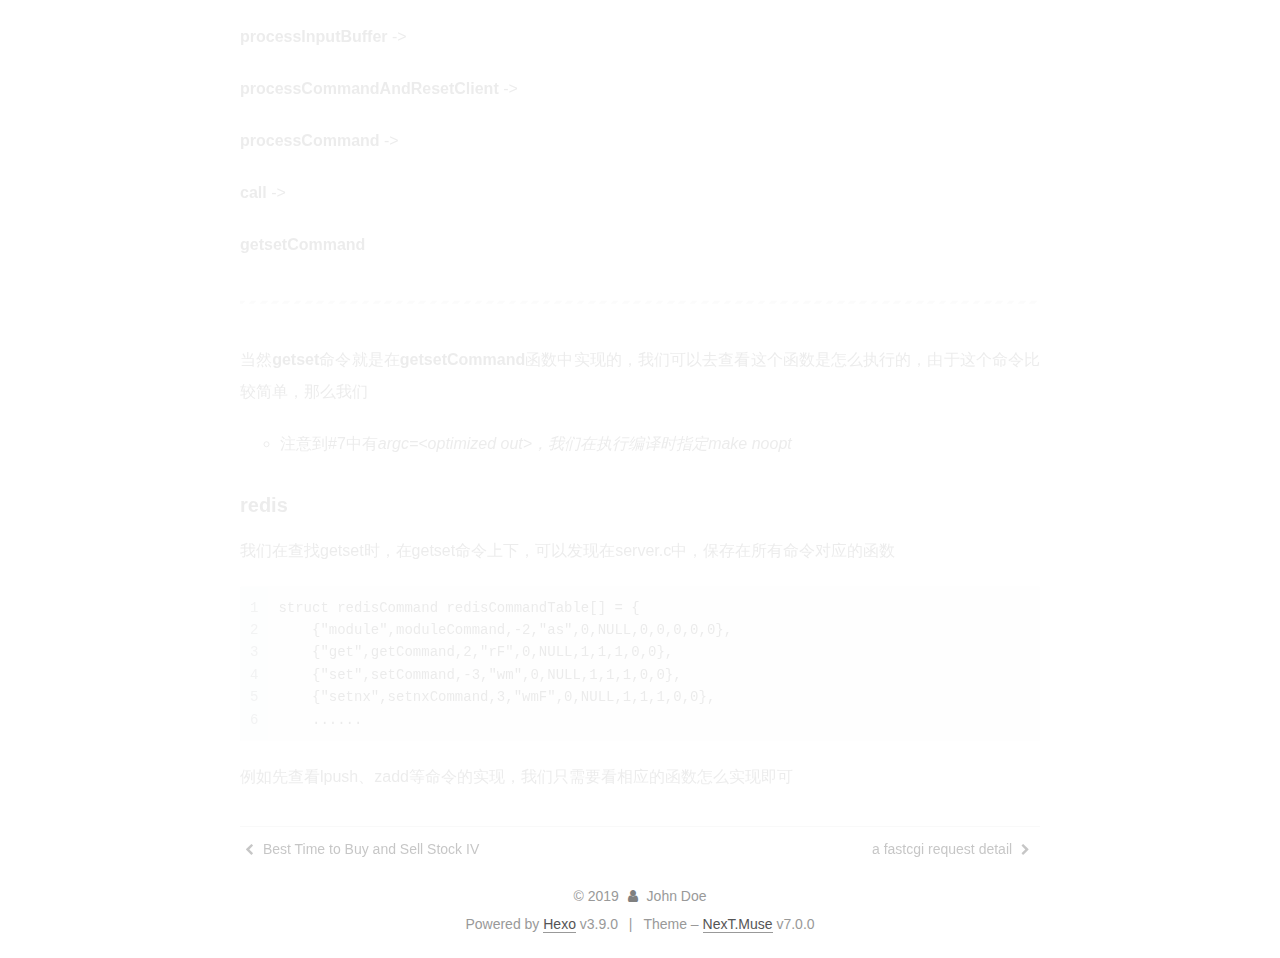
<file: 2019/09/02/how-to-read-redis-source-code/index.html>
<!DOCTYPE html>












  


<html class="theme-next muse use-motion" lang="zh-Hans">
<head><meta name="generator" content="Hexo 3.9.0">
  <meta charset="UTF-8">
<meta http-equiv="X-UA-Compatible" content="IE=edge">
<meta name="viewport" content="width=device-width, initial-scale=1, maximum-scale=2">
<meta name="theme-color" content="#222">


























<link rel="stylesheet" href="/lib/font-awesome/css/font-awesome.min.css?v=4.6.2">

<link rel="stylesheet" href="/css/main.css?v=7.0.0">


  <link rel="apple-touch-icon" sizes="180x180" href="/images/apple-touch-icon-next.png?v=7.0.0">


  <link rel="icon" type="image/png" sizes="32x32" href="/images/favicon-32x32-next.png?v=7.0.0">


  <link rel="icon" type="image/png" sizes="16x16" href="/images/favicon-16x16-next.png?v=7.0.0">


  <link rel="mask-icon" href="/images/logo.svg?v=7.0.0" color="#222">







<script id="hexo.configurations">
  var NexT = window.NexT || {};
  var CONFIG = {
    root: '/',
    scheme: 'Muse',
    version: '7.0.0',
    sidebar: {"position":"left","display":"post","offset":12,"b2t":false,"scrollpercent":false,"onmobile":false},
    fancybox: false,
    fastclick: false,
    lazyload: false,
    tabs: true,
    motion: {"enable":true,"async":false,"transition":{"post_block":"fadeIn","post_header":"slideDownIn","post_body":"slideDownIn","coll_header":"slideLeftIn","sidebar":"slideUpIn"}},
    algolia: {
      applicationID: '',
      apiKey: '',
      indexName: '',
      hits: {"per_page":10},
      labels: {"input_placeholder":"Search for Posts","hits_empty":"We didn't find any results for the search: ${query}","hits_stats":"${hits} results found in ${time} ms"}
    }
  };
</script>


  




  <meta name="description" content="准备 熟练基本redis操作 了解编程语言(c+java最优)  初窥clone代码 12pangbin@pangbin-VirtualBox:~$ cdpangbin@pangbin-VirtualBox:~$ git clone https://github.com/antirez/redis.git  当拿到源代码时，我们首先需要看的是源码目录，优秀的开源软件命名一定非常规范，非常清晰明了">
<meta property="og:type" content="article">
<meta property="og:title" content="如何阅读redis数据结构">
<meta property="og:url" content="https://binpang.github.io/2019/09/02/how-to-read-redis-source-code/index.html">
<meta property="og:site_name" content="Hexo">
<meta property="og:description" content="准备 熟练基本redis操作 了解编程语言(c+java最优)  初窥clone代码 12pangbin@pangbin-VirtualBox:~$ cdpangbin@pangbin-VirtualBox:~$ git clone https://github.com/antirez/redis.git  当拿到源代码时，我们首先需要看的是源码目录，优秀的开源软件命名一定非常规范，非常清晰明了">
<meta property="og:locale" content="zh-Hans">
<meta property="og:updated_time" content="2019-09-06T11:11:11.354Z">
<meta name="twitter:card" content="summary">
<meta name="twitter:title" content="如何阅读redis数据结构">
<meta name="twitter:description" content="准备 熟练基本redis操作 了解编程语言(c+java最优)  初窥clone代码 12pangbin@pangbin-VirtualBox:~$ cdpangbin@pangbin-VirtualBox:~$ git clone https://github.com/antirez/redis.git  当拿到源代码时，我们首先需要看的是源码目录，优秀的开源软件命名一定非常规范，非常清晰明了">






  <link rel="canonical" href="https://binpang.github.io/2019/09/02/how-to-read-redis-source-code/">



<script id="page.configurations">
  CONFIG.page = {
    sidebar: "",
  };
</script>

  <title>如何阅读redis数据结构 | Hexo</title>
  












  <noscript>
  <style>
  .use-motion .motion-element,
  .use-motion .brand,
  .use-motion .menu-item,
  .sidebar-inner,
  .use-motion .post-block,
  .use-motion .pagination,
  .use-motion .comments,
  .use-motion .post-header,
  .use-motion .post-body,
  .use-motion .collection-title { opacity: initial; }

  .use-motion .logo,
  .use-motion .site-title,
  .use-motion .site-subtitle {
    opacity: initial;
    top: initial;
  }

  .use-motion .logo-line-before i { left: initial; }
  .use-motion .logo-line-after i { right: initial; }
  </style>
</noscript>

</head>

<body itemscope itemtype="http://schema.org/WebPage" lang="zh-Hans">

  
  
    
  

  <div class="container sidebar-position-left page-post-detail">
    <div class="headband"></div>

    <header id="header" class="header" itemscope itemtype="http://schema.org/WPHeader">
      <div class="header-inner"><div class="site-brand-wrapper">
  <div class="site-meta">
    

    <div class="custom-logo-site-title">
      <a href="/" class="brand" rel="start">
        <span class="logo-line-before"><i></i></span>
        <span class="site-title">Hexo</span>
        <span class="logo-line-after"><i></i></span>
      </a>
    </div>
    
    
  </div>

  <div class="site-nav-toggle">
    <button aria-label="Toggle navigation bar">
      <span class="btn-bar"></span>
      <span class="btn-bar"></span>
      <span class="btn-bar"></span>
    </button>
  </div>
</div>



<nav class="site-nav">
  
    <ul id="menu" class="menu">
      
        
        
        
          
          <li class="menu-item menu-item-home">

    
    
    
      
    

    

    <a href="/" rel="section"><i class="menu-item-icon fa fa-fw fa-home"></i> <br>Home</a>

  </li>
        
        
        
          
          <li class="menu-item menu-item-archives">

    
    
    
      
    

    

    <a href="/archives/" rel="section"><i class="menu-item-icon fa fa-fw fa-archive"></i> <br>Archives</a>

  </li>

      
      
    </ul>
  

  
    

  

  
</nav>



  



</div>
    </header>

    


    <main id="main" class="main">
      <div class="main-inner">
        <div class="content-wrap">
          
          <div id="content" class="content">
            

  <div id="posts" class="posts-expand">
    

  

  
  
  

  

  <article class="post post-type-normal" itemscope itemtype="http://schema.org/Article">
  
  
  
  <div class="post-block">
    <link itemprop="mainEntityOfPage" href="https://binpang.github.io/2019/09/02/how-to-read-redis-source-code/">

    <span hidden itemprop="author" itemscope itemtype="http://schema.org/Person">
      <meta itemprop="name" content="John Doe">
      <meta itemprop="description" content>
      <meta itemprop="image" content="/images/avatar.gif">
    </span>

    <span hidden itemprop="publisher" itemscope itemtype="http://schema.org/Organization">
      <meta itemprop="name" content="Hexo">
    </span>

    
      <header class="post-header">

        
        
          <h1 class="post-title" itemprop="name headline">如何阅读redis数据结构

              
            
          </h1>
        

        <div class="post-meta">
          <span class="post-time">

            
            
            

            
              <span class="post-meta-item-icon">
                <i class="fa fa-calendar-o"></i>
              </span>
              
                <span class="post-meta-item-text">Posted on</span>
              

              
                
              

              <time title="Created: 2019-09-02 12:30:25" itemprop="dateCreated datePublished" datetime="2019-09-02T12:30:25+08:00">2019-09-02</time>
            

            
              

              
                
                <span class="post-meta-divider">|</span>
                

                <span class="post-meta-item-icon">
                  <i class="fa fa-calendar-check-o"></i>
                </span>
                
                  <span class="post-meta-item-text">Edited on</span>
                
                <time title="Modified: 2019-09-06 19:11:11" itemprop="dateModified" datetime="2019-09-06T19:11:11+08:00">2019-09-06</time>
              
            
          </span>

          

          
            
            
          

          
          

          

          

          

        </div>
      </header>
    

    
    
    
    <div class="post-body" itemprop="articleBody">

      
      

      
        <h2 id="准备"><a href="#准备" class="headerlink" title="准备"></a>准备</h2><ul>
<li>熟练基本redis操作</li>
<li>了解编程语言(c+java最优)</li>
</ul>
<h2 id="初窥"><a href="#初窥" class="headerlink" title="初窥"></a>初窥</h2><p>clone代码</p>
<figure class="highlight plain"><table><tr><td class="gutter"><pre><span class="line">1</span><br><span class="line">2</span><br></pre></td><td class="code"><pre><span class="line">pangbin@pangbin-VirtualBox:~$ cd</span><br><span class="line">pangbin@pangbin-VirtualBox:~$ git clone https://github.com/antirez/redis.git</span><br></pre></td></tr></table></figure>

<p>当拿到源代码时，我们首先需要看的是<strong>源码目录</strong>，优秀的开源软件命名一定非常规范，非常清晰明了</p>
<figure class="highlight plain"><table><tr><td class="gutter"><pre><span class="line">1</span><br><span class="line">2</span><br><span class="line">3</span><br></pre></td><td class="code"><pre><span class="line">pangbin@pangbin-VirtualBox:~/redis$ ls -F</span><br><span class="line">00-RELEASENOTES  CONTRIBUTING  INSTALL    Makefile   deps/       runtest*          runtest-moduleapi*  sentinel.conf  tests/</span><br><span class="line">BUGS             COPYING       MANIFESTO  README.md  redis.conf  runtest-cluster*  runtest-sentinel*   src/           utils/</span><br></pre></td></tr></table></figure>

<ul>
<li><font color="green">runtest*</font> 我们能猜到是跑测试用例的(带执行权限)</li>
<li><font color="blue">deps/</font> 依赖库</li>
<li><font color="blue">tests/</font> 测试用例</li>
<li><font color="blue">src/</font> <strong>源码目录</strong>，这也是一般项目都会放在这下面的</li>
<li><font color="blue">utils/</font> 小工具</li>
<li>*.conf 配置文件</li>
<li>Makefile 自动编译工具</li>
<li>…其他文件，我们通过文件名可以判断出来</li>
</ul>
<h2 id="源码文件与编译"><a href="#源码文件与编译" class="headerlink" title="源码文件与编译"></a>源码文件与编译</h2><h3 id="源码"><a href="#源码" class="headerlink" title="源码"></a>源码</h3><figure class="highlight plain"><table><tr><td class="gutter"><pre><span class="line">1</span><br><span class="line">2</span><br><span class="line">3</span><br><span class="line">4</span><br><span class="line">5</span><br><span class="line">6</span><br><span class="line">7</span><br><span class="line">8</span><br><span class="line">9</span><br><span class="line">10</span><br><span class="line">11</span><br><span class="line">12</span><br><span class="line">13</span><br><span class="line">14</span><br><span class="line">15</span><br><span class="line">16</span><br></pre></td><td class="code"><pre><span class="line">pangbin@pangbin-VirtualBox:~/redis$ ls -F src/</span><br><span class="line">Makefile     bio.c              debugmacro.h      gopher.c           lzfP.h            quicklist.h        release.c       slowlog.c       tracking.c</span><br><span class="line">acl.c        bio.h              defrag.c          help.h             lzf_c.c           rand.c             replication.c   slowlog.h       util.c</span><br><span class="line">adlist.c     bitops.c           dict.c            hyperloglog.c      lzf_d.c           rand.h             rio.c           solarisfixes.h  util.h</span><br><span class="line">adlist.h     blocked.c          dict.h            intset.c           memtest.c         rax.c              rio.h           sort.c          valgrind.sup</span><br><span class="line">ae.c         childinfo.c        endianconv.c      intset.h           mkreleasehdr.sh*  rax.h              scripting.c     sparkline.c     version.h</span><br><span class="line">ae.h         cluster.c          endianconv.h      latency.c          module.c          rax_malloc.h       sds.c           sparkline.h     ziplist.c</span><br><span class="line">ae_epoll.c   cluster.h          evict.c           latency.h          modules/          rdb.c              sds.h           stream.h        ziplist.h</span><br><span class="line">ae_evport.c  config.c           expire.c          lazyfree.c         multi.c           rdb.h              sdsalloc.h      syncio.c        zipmap.c</span><br><span class="line">ae_kqueue.c  config.h           fmacros.h         listpack.c         networking.c      redis-benchmark.c  sentinel.c      t_hash.c        zipmap.h</span><br><span class="line">ae_select.c  crc16.c            geo.c             listpack.h         notify.c          redis-check-aof.c  server.c        t_list.c        zmalloc.c</span><br><span class="line">anet.c       crc16_slottable.h  geo.h             listpack_malloc.h  object.c          redis-check-rdb.c  server.h        t_set.c         zmalloc.h</span><br><span class="line">anet.h       crc64.c            geohash.c         localtime.c        pqsort.c          redis-cli.c        setproctitle.c  t_stream.c</span><br><span class="line">aof.c        crc64.h            geohash.h         lolwut.c           pqsort.h          redis-trib.rb*     sha1.c          t_string.c</span><br><span class="line">asciilogo.h  db.c               geohash_helper.c  lolwut5.c          pubsub.c          redisassert.h      sha1.h          t_zset.c</span><br><span class="line">atomicvar.h  debug.c            geohash_helper.h  lzf.h              quicklist.c       redismodule.h      siphash.c       testhelp.h</span><br></pre></td></tr></table></figure>

<p>我们通过grep命令来查看这些命令的源代码在何处，当然我们不能去grep get等操作，因为这些命令与单词太像了,我们搜索像getset、sismember等特殊非单词命令</p>
<figure class="highlight plain"><table><tr><td class="gutter"><pre><span class="line">1</span><br><span class="line">2</span><br><span class="line">3</span><br><span class="line">4</span><br><span class="line">5</span><br><span class="line">6</span><br><span class="line">7</span><br><span class="line">8</span><br></pre></td><td class="code"><pre><span class="line">pangbin@pangbin-VirtualBox:~/redis$ grep -ri getset ./src/</span><br><span class="line">./src/server.c:    &#123;&quot;getset&quot;,getsetCommand,3,</span><br><span class="line">./src/config.c:            if ((unsigned int) aeGetSetSize(server.el) &lt;</span><br><span class="line">./src/ae.h:int aeGetSetSize(aeEventLoop *eventLoop);</span><br><span class="line">./src/ae.c:int aeGetSetSize(aeEventLoop *eventLoop) &#123;</span><br><span class="line">./src/t_string.c:void getsetCommand(client *c) &#123;</span><br><span class="line">./src/help.h:    &#123; &quot;GETSET&quot;,</span><br><span class="line">./src/server.h:void getsetCommand(client *c);</span><br></pre></td></tr></table></figure>

<p>通过grep，我们能大致猜测当执行getset命令时执行的是<strong>getsetCommand</strong>函数</p>
<h3 id="编译"><a href="#编译" class="headerlink" title="编译"></a>编译</h3><figure class="highlight plain"><table><tr><td class="gutter"><pre><span class="line">1</span><br><span class="line">2</span><br><span class="line">3</span><br><span class="line">4</span><br><span class="line">5</span><br><span class="line">6</span><br><span class="line">7</span><br></pre></td><td class="code"><pre><span class="line">pangbin@pangbin-VirtualBox:~/redis$ make</span><br><span class="line">pangbin@pangbin-VirtualBox:~/redis$ gdb src/redis-server</span><br><span class="line"></span><br><span class="line">GDB中：</span><br><span class="line">(gdb) b getsetCommand</span><br><span class="line">Breakpoint 1 at 0x64a00: file t_string.c, line 176.</span><br><span class="line">(gdb) run</span><br></pre></td></tr></table></figure>

<p>然后在另外一个窗口执行以下命令后再跳转回原窗口</p>
<hr>
<p>pangbin@pangbin-VirtualBox:~$ redis-cli</p>
<p>127.0.0.1:6379&gt; getset test 123</p>
<hr>
<h3 id="调用栈"><a href="#调用栈" class="headerlink" title="调用栈"></a>调用栈</h3><figure class="highlight plain"><table><tr><td class="gutter"><pre><span class="line">1</span><br><span class="line">2</span><br><span class="line">3</span><br><span class="line">4</span><br><span class="line">5</span><br><span class="line">6</span><br><span class="line">7</span><br><span class="line">8</span><br><span class="line">9</span><br></pre></td><td class="code"><pre><span class="line">(gdb) bt</span><br><span class="line">#0  getsetCommand (c=0x7ffff6d17100) at t_string.c:176</span><br><span class="line">#1  0x00005555555911c8 in call (c=0x7ffff6d17100, flags=15) at server.c:3181</span><br><span class="line">#2  0x0000555555591b3c in processCommand (c=c@entry=0x7ffff6d17100) at server.c:3513</span><br><span class="line">#3  0x000055555559eb30 in processCommandAndResetClient (c=c@entry=0x7ffff6d17100) at networking.c:1577</span><br><span class="line">#4  0x00005555555a2d9f in processInputBuffer (c=0x7ffff6d17100) at networking.c:1672</span><br><span class="line">#5  0x000055555558a830 in aeProcessEvents (eventLoop=eventLoop@entry=0x7ffff6c23190, flags=flags@entry=11) at ae.c:443</span><br><span class="line">#6  0x000055555558ac1b in aeMain (eventLoop=0x7ffff6c23190) at ae.c:501</span><br><span class="line">#7  0x00005555555877c9 in main (argc=&lt;optimized out&gt;, argv=0x7fffffffe3b8) at server.c:4933</span><br></pre></td></tr></table></figure>

<p>当然从上面bt中我们可以看到一条命令执行的全过程</p>
<hr>
<p><strong>main</strong> -&gt;</p>
<p><strong>aeMain</strong> -&gt;</p>
<p><strong>aeProcessEvents</strong> -&gt;</p>
<p><strong>processInputBuffer</strong> -&gt;</p>
<p><strong>processCommandAndResetClient</strong> -&gt;</p>
<p><strong>processCommand</strong> -&gt;</p>
<p><strong>call</strong> -&gt;</p>
<p><strong>getsetCommand</strong></p>
<hr>
<p>当然<strong>getset</strong>命令就是在<strong>getsetCommand</strong>函数中实现的，我们可以去查看这个函数是怎么执行的，由于这个命令比较简单，那么我们</p>
<ul>
<li>注意到#7中有<em>argc=&lt;optimized out&gt;<em>，我们在执行编译时指定</em>make noopt</em></li>
</ul>
<h2 id="redis"><a href="#redis" class="headerlink" title="redis"></a>redis</h2><p>我们在查找getset时，在getset命令上下，可以发现在server.c中，保存在所有命令对应的函数</p>
<figure class="highlight plain"><table><tr><td class="gutter"><pre><span class="line">1</span><br><span class="line">2</span><br><span class="line">3</span><br><span class="line">4</span><br><span class="line">5</span><br><span class="line">6</span><br></pre></td><td class="code"><pre><span class="line">struct redisCommand redisCommandTable[] = &#123;</span><br><span class="line">    &#123;&quot;module&quot;,moduleCommand,-2,&quot;as&quot;,0,NULL,0,0,0,0,0&#125;,</span><br><span class="line">    &#123;&quot;get&quot;,getCommand,2,&quot;rF&quot;,0,NULL,1,1,1,0,0&#125;,</span><br><span class="line">    &#123;&quot;set&quot;,setCommand,-3,&quot;wm&quot;,0,NULL,1,1,1,0,0&#125;,</span><br><span class="line">    &#123;&quot;setnx&quot;,setnxCommand,3,&quot;wmF&quot;,0,NULL,1,1,1,0,0&#125;,</span><br><span class="line">    ......</span><br></pre></td></tr></table></figure>

<p>例如先查看lpush、zadd等命令的实现，我们只需要看相应的函数怎么实现即可</p>

      
    </div>

    

    
    
    

    

    
      
    
    

    

    <footer class="post-footer">
      

      
      
      

      
        <div class="post-nav">
          <div class="post-nav-next post-nav-item">
            
              <a href="/2019/08/29/Best-Time-to-Buy-and-Sell-Stock-IV/" rel="next" title="Best Time to Buy and Sell Stock IV">
                <i class="fa fa-chevron-left"></i> Best Time to Buy and Sell Stock IV
              </a>
            
          </div>

          <span class="post-nav-divider"></span>

          <div class="post-nav-prev post-nav-item">
            
              <a href="/2019/09/08/a-fastcgi-request-detail/" rel="prev" title="a fastcgi request detail">
                a fastcgi request detail <i class="fa fa-chevron-right"></i>
              </a>
            
          </div>
        </div>
      

      
      
    </footer>
  </div>
  
  
  
  </article>


  </div>


          </div>
          

  



        </div>
        
          
  
  <div class="sidebar-toggle">
    <div class="sidebar-toggle-line-wrap">
      <span class="sidebar-toggle-line sidebar-toggle-line-first"></span>
      <span class="sidebar-toggle-line sidebar-toggle-line-middle"></span>
      <span class="sidebar-toggle-line sidebar-toggle-line-last"></span>
    </div>
  </div>

  <aside id="sidebar" class="sidebar">
    
    <div class="sidebar-inner">

      

      
        <ul class="sidebar-nav motion-element">
          <li class="sidebar-nav-toc sidebar-nav-active" data-target="post-toc-wrap">
            Table of Contents
          </li>
          <li class="sidebar-nav-overview" data-target="site-overview-wrap">
            Overview
          </li>
        </ul>
      

      <div class="site-overview-wrap sidebar-panel">
        <div class="site-overview">
          <div class="site-author motion-element" itemprop="author" itemscope itemtype="http://schema.org/Person">
            
              <p class="site-author-name" itemprop="name">John Doe</p>
              <p class="site-description motion-element" itemprop="description"></p>
          </div>

          
            <nav class="site-state motion-element">
              
                <div class="site-state-item site-state-posts">
                
                  <a href="/archives/">
                
                    <span class="site-state-item-count">6</span>
                    <span class="site-state-item-name">posts</span>
                  </a>
                </div>
              

              

              
                
                
                <div class="site-state-item site-state-tags">
                  
                    
                    
                      
                    
                      
                    
                    <span class="site-state-item-count">2</span>
                    <span class="site-state-item-name">tags</span>
                  
                </div>
              
            </nav>
          

          

          

          

          
          

          
            
          
          

        </div>
      </div>

      
      <!--noindex-->
        <div class="post-toc-wrap motion-element sidebar-panel sidebar-panel-active">
          <div class="post-toc">

            
            
            
            

            
              <div class="post-toc-content"><ol class="nav"><li class="nav-item nav-level-2"><a class="nav-link" href="#准备"><span class="nav-number">1.</span> <span class="nav-text">准备</span></a></li><li class="nav-item nav-level-2"><a class="nav-link" href="#初窥"><span class="nav-number">2.</span> <span class="nav-text">初窥</span></a></li><li class="nav-item nav-level-2"><a class="nav-link" href="#源码文件与编译"><span class="nav-number">3.</span> <span class="nav-text">源码文件与编译</span></a><ol class="nav-child"><li class="nav-item nav-level-3"><a class="nav-link" href="#源码"><span class="nav-number">3.1.</span> <span class="nav-text">源码</span></a></li><li class="nav-item nav-level-3"><a class="nav-link" href="#编译"><span class="nav-number">3.2.</span> <span class="nav-text">编译</span></a></li><li class="nav-item nav-level-3"><a class="nav-link" href="#调用栈"><span class="nav-number">3.3.</span> <span class="nav-text">调用栈</span></a></li></ol></li><li class="nav-item nav-level-2"><a class="nav-link" href="#redis"><span class="nav-number">4.</span> <span class="nav-text">redis</span></a></li></ol></div>
            

          </div>
        </div>
      <!--/noindex-->
      

      

    </div>
  </aside>


        
      </div>
    </main>

    <footer id="footer" class="footer">
      <div class="footer-inner">
        <div class="copyright">&copy; <span itemprop="copyrightYear">2019</span>
  <span class="with-love" id="animate">
    <i class="fa fa-user"></i>
  </span>
  <span class="author" itemprop="copyrightHolder">John Doe</span>

  

  
</div>


  <div class="powered-by">Powered by <a href="https://hexo.io" class="theme-link" rel="noopener" target="_blank">Hexo</a> v3.9.0</div>



  <span class="post-meta-divider">|</span>



  <div class="theme-info">Theme – <a href="https://theme-next.org" class="theme-link" rel="noopener" target="_blank">NexT.Muse</a> v7.0.0</div>




        








        
      </div>
    </footer>

    
      <div class="back-to-top">
        <i class="fa fa-arrow-up"></i>
        
      </div>
    

    

    

    
  </div>

  

<script>
  if (Object.prototype.toString.call(window.Promise) !== '[object Function]') {
    window.Promise = null;
  }
</script>


























  
  <script src="/lib/jquery/index.js?v=2.1.3"></script>

  
  <script src="/lib/velocity/velocity.min.js?v=1.2.1"></script>

  
  <script src="/lib/velocity/velocity.ui.min.js?v=1.2.1"></script>


  


  <script src="/js/src/utils.js?v=7.0.0"></script>

  <script src="/js/src/motion.js?v=7.0.0"></script>



  
  


  <script src="/js/src/schemes/muse.js?v=7.0.0"></script>



  
  <script src="/js/src/scrollspy.js?v=7.0.0"></script>
<script src="/js/src/post-details.js?v=7.0.0"></script>



  


  <script src="/js/src/bootstrap.js?v=7.0.0"></script>



  


  


  





  

  

  

  

  

  

  

  

  

  

  

  

  

</body>
</html>
</file>
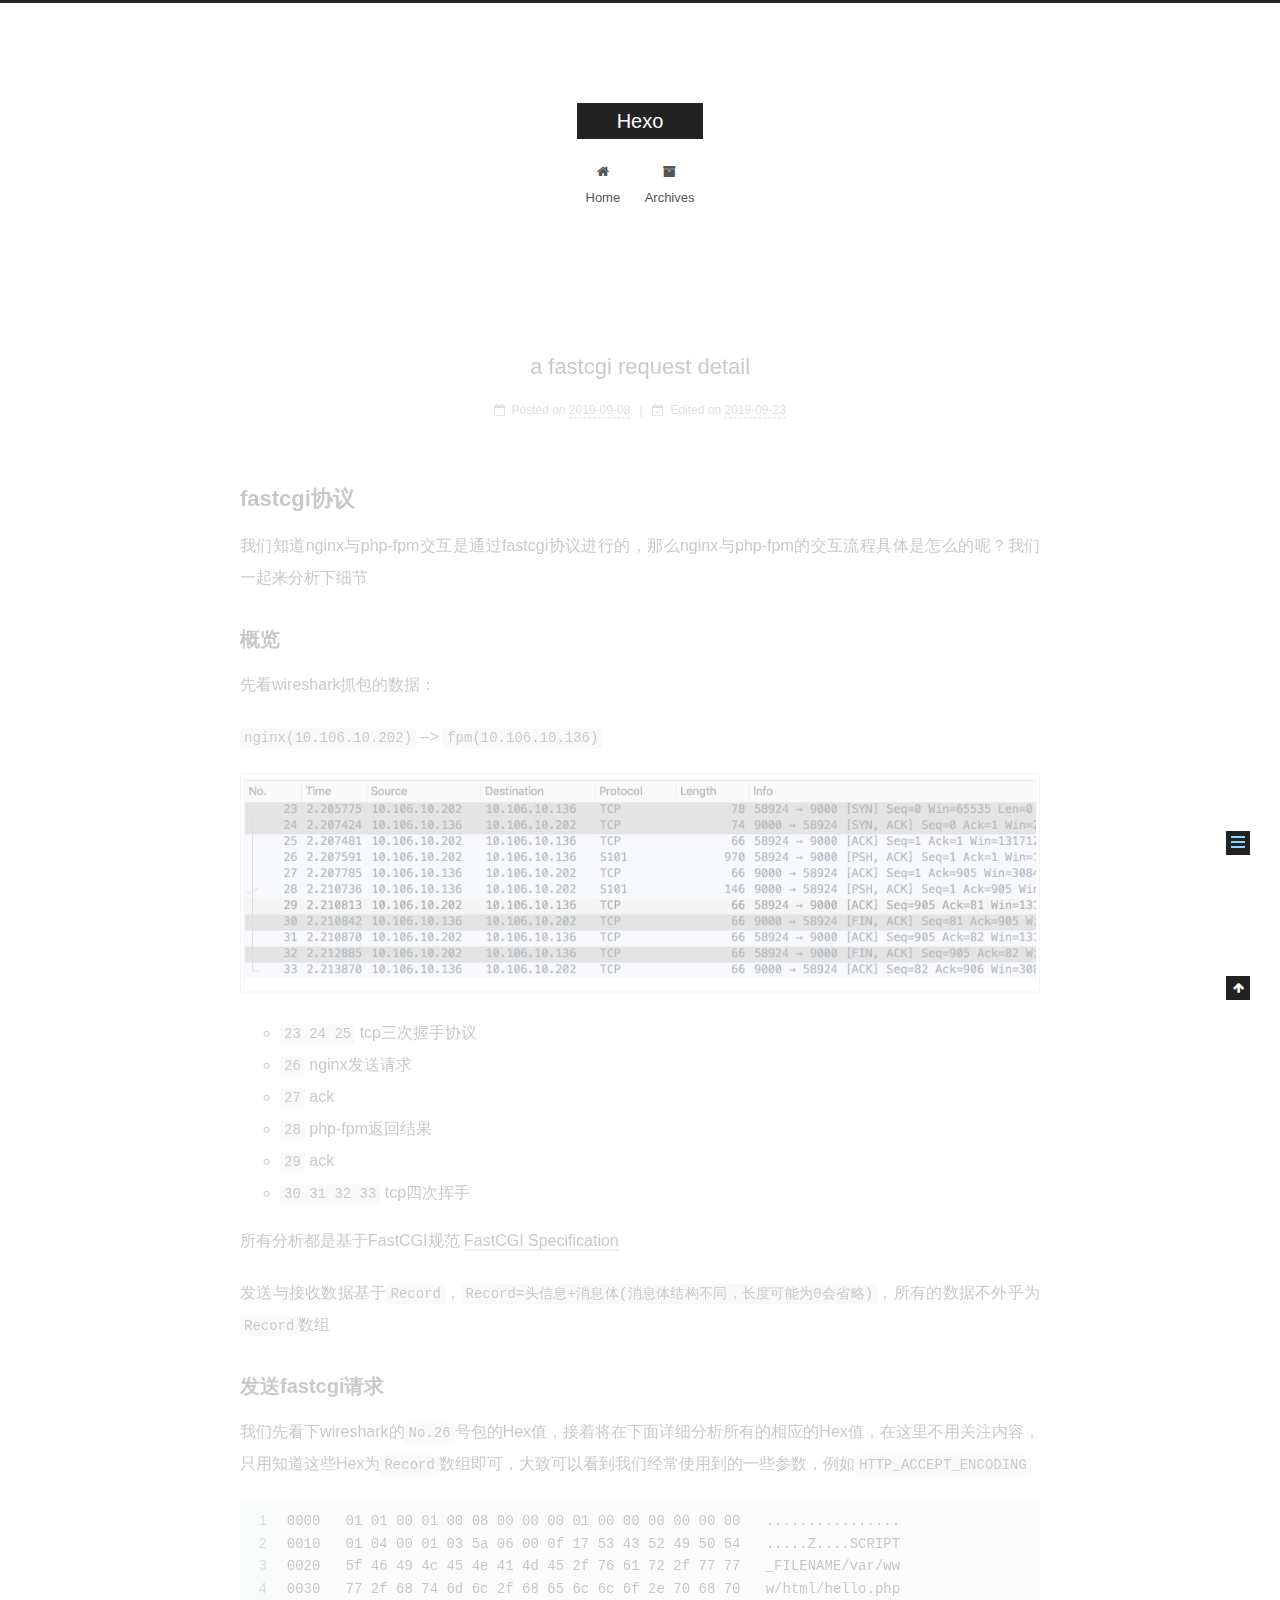
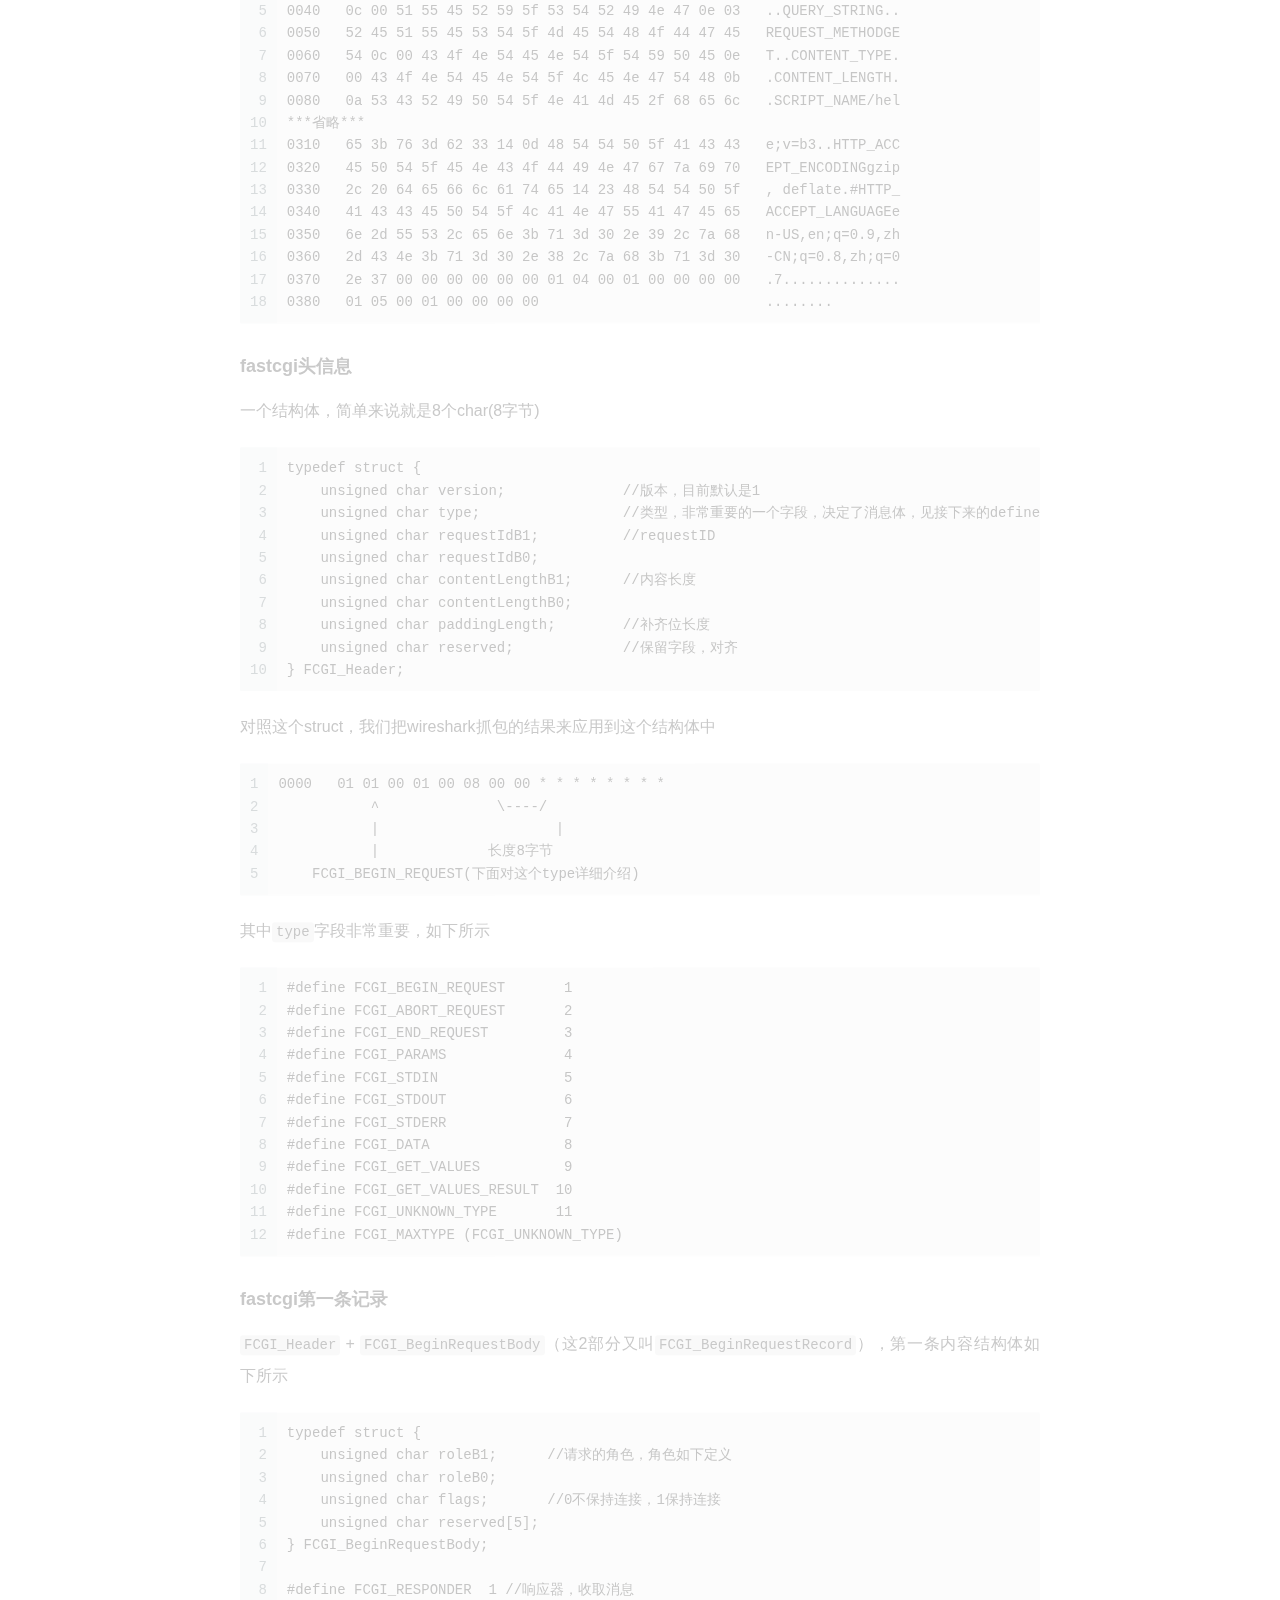
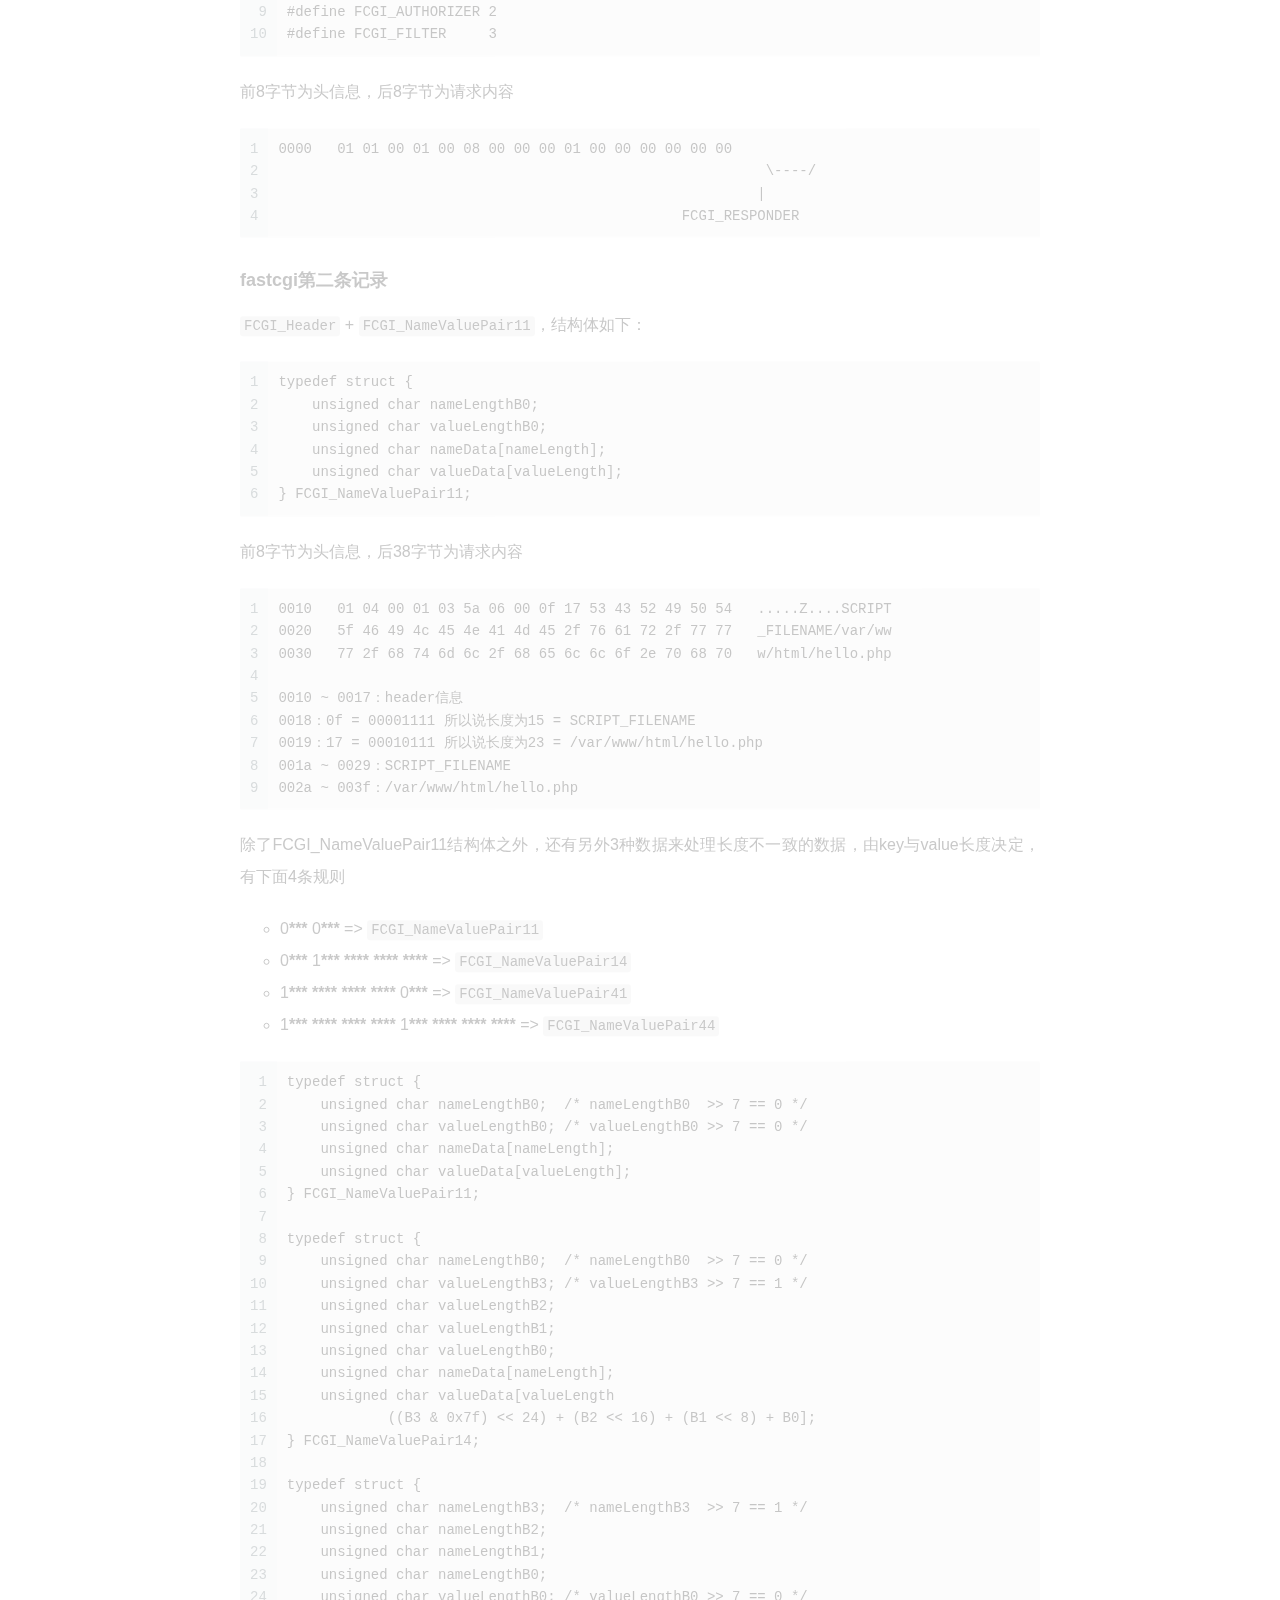
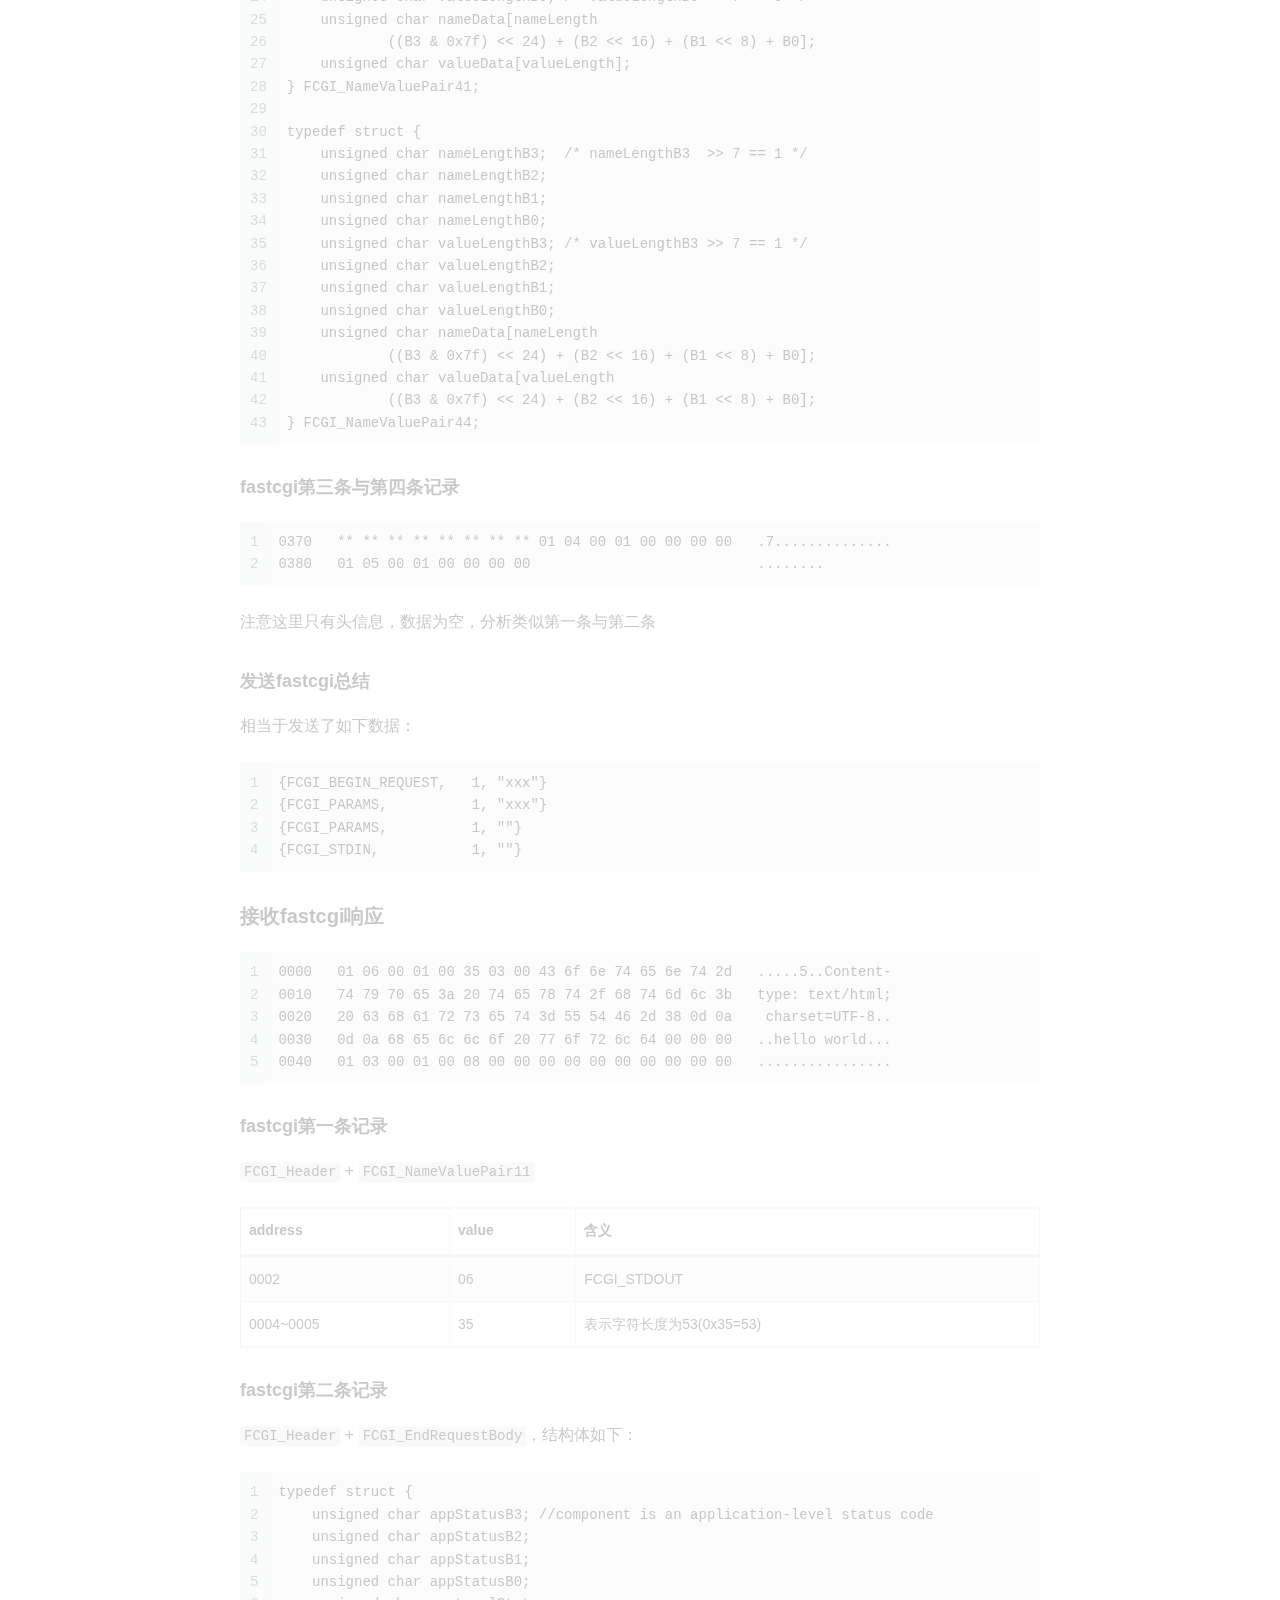
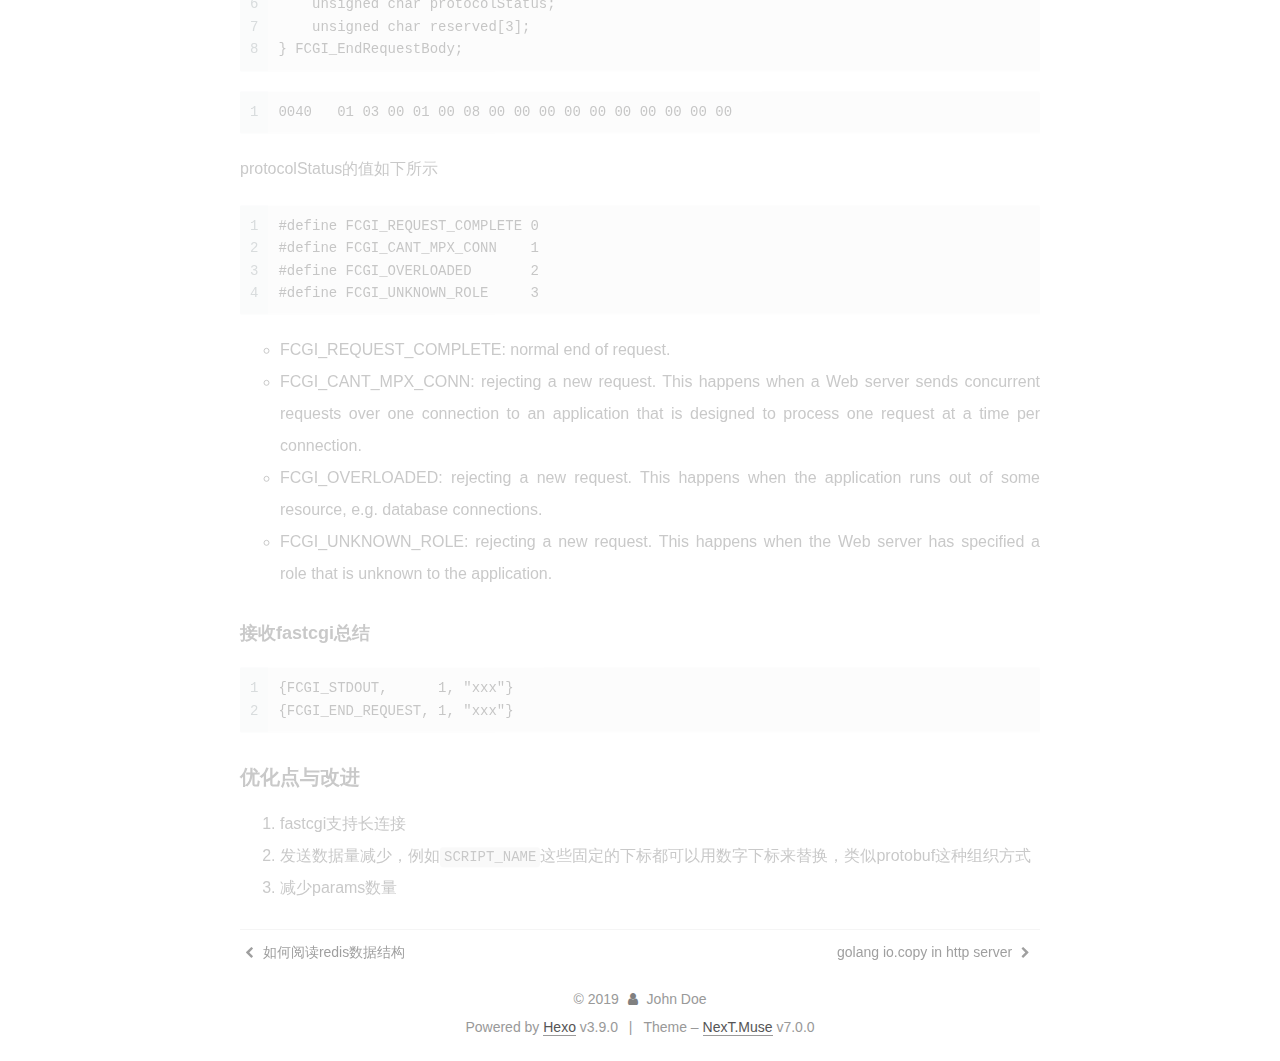
<file: 2019/09/08/a-fastcgi-request-detail/index.html>
<!DOCTYPE html>












  


<html class="theme-next muse use-motion" lang="zh-Hans">
<head><meta name="generator" content="Hexo 3.9.0">
  <meta charset="UTF-8">
<meta http-equiv="X-UA-Compatible" content="IE=edge">
<meta name="viewport" content="width=device-width, initial-scale=1, maximum-scale=2">
<meta name="theme-color" content="#222">


























<link rel="stylesheet" href="/lib/font-awesome/css/font-awesome.min.css?v=4.6.2">

<link rel="stylesheet" href="/css/main.css?v=7.0.0">


  <link rel="apple-touch-icon" sizes="180x180" href="/images/apple-touch-icon-next.png?v=7.0.0">


  <link rel="icon" type="image/png" sizes="32x32" href="/images/favicon-32x32-next.png?v=7.0.0">


  <link rel="icon" type="image/png" sizes="16x16" href="/images/favicon-16x16-next.png?v=7.0.0">


  <link rel="mask-icon" href="/images/logo.svg?v=7.0.0" color="#222">







<script id="hexo.configurations">
  var NexT = window.NexT || {};
  var CONFIG = {
    root: '/',
    scheme: 'Muse',
    version: '7.0.0',
    sidebar: {"position":"left","display":"post","offset":12,"b2t":false,"scrollpercent":false,"onmobile":false},
    fancybox: false,
    fastclick: false,
    lazyload: false,
    tabs: true,
    motion: {"enable":true,"async":false,"transition":{"post_block":"fadeIn","post_header":"slideDownIn","post_body":"slideDownIn","coll_header":"slideLeftIn","sidebar":"slideUpIn"}},
    algolia: {
      applicationID: '',
      apiKey: '',
      indexName: '',
      hits: {"per_page":10},
      labels: {"input_placeholder":"Search for Posts","hits_empty":"We didn't find any results for the search: ${query}","hits_stats":"${hits} results found in ${time} ms"}
    }
  };
</script>


  




  <meta name="description" content="fastcgi协议我们知道nginx与php-fpm交互是通过fastcgi协议进行的，那么nginx与php-fpm的交互流程具体是怎么的呢？我们一起来分析下细节 概览先看wireshark抓包的数据： nginx(10.106.10.202) –&amp;gt; fpm(10.106.10.136)   23 24 25 tcp三次握手协议 26 nginx发送请求 27 ack 28 php-fpm">
<meta property="og:type" content="article">
<meta property="og:title" content="a fastcgi request detail">
<meta property="og:url" content="https://binpang.github.io/2019/09/08/a-fastcgi-request-detail/index.html">
<meta property="og:site_name" content="Hexo">
<meta property="og:description" content="fastcgi协议我们知道nginx与php-fpm交互是通过fastcgi协议进行的，那么nginx与php-fpm的交互流程具体是怎么的呢？我们一起来分析下细节 概览先看wireshark抓包的数据： nginx(10.106.10.202) –&amp;gt; fpm(10.106.10.136)   23 24 25 tcp三次握手协议 26 nginx发送请求 27 ack 28 php-fpm">
<meta property="og:locale" content="zh-Hans">
<meta property="og:image" content="https://binpang.github.io/2019/09/08/a-fastcgi-request-detail/wireshark_fastcgi.png">
<meta property="og:updated_time" content="2019-09-23T03:10:47.224Z">
<meta name="twitter:card" content="summary">
<meta name="twitter:title" content="a fastcgi request detail">
<meta name="twitter:description" content="fastcgi协议我们知道nginx与php-fpm交互是通过fastcgi协议进行的，那么nginx与php-fpm的交互流程具体是怎么的呢？我们一起来分析下细节 概览先看wireshark抓包的数据： nginx(10.106.10.202) –&amp;gt; fpm(10.106.10.136)   23 24 25 tcp三次握手协议 26 nginx发送请求 27 ack 28 php-fpm">
<meta name="twitter:image" content="https://binpang.github.io/2019/09/08/a-fastcgi-request-detail/wireshark_fastcgi.png">






  <link rel="canonical" href="https://binpang.github.io/2019/09/08/a-fastcgi-request-detail/">



<script id="page.configurations">
  CONFIG.page = {
    sidebar: "",
  };
</script>

  <title>a fastcgi request detail | Hexo</title>
  












  <noscript>
  <style>
  .use-motion .motion-element,
  .use-motion .brand,
  .use-motion .menu-item,
  .sidebar-inner,
  .use-motion .post-block,
  .use-motion .pagination,
  .use-motion .comments,
  .use-motion .post-header,
  .use-motion .post-body,
  .use-motion .collection-title { opacity: initial; }

  .use-motion .logo,
  .use-motion .site-title,
  .use-motion .site-subtitle {
    opacity: initial;
    top: initial;
  }

  .use-motion .logo-line-before i { left: initial; }
  .use-motion .logo-line-after i { right: initial; }
  </style>
</noscript>

</head>

<body itemscope itemtype="http://schema.org/WebPage" lang="zh-Hans">

  
  
    
  

  <div class="container sidebar-position-left page-post-detail">
    <div class="headband"></div>

    <header id="header" class="header" itemscope itemtype="http://schema.org/WPHeader">
      <div class="header-inner"><div class="site-brand-wrapper">
  <div class="site-meta">
    

    <div class="custom-logo-site-title">
      <a href="/" class="brand" rel="start">
        <span class="logo-line-before"><i></i></span>
        <span class="site-title">Hexo</span>
        <span class="logo-line-after"><i></i></span>
      </a>
    </div>
    
    
  </div>

  <div class="site-nav-toggle">
    <button aria-label="Toggle navigation bar">
      <span class="btn-bar"></span>
      <span class="btn-bar"></span>
      <span class="btn-bar"></span>
    </button>
  </div>
</div>



<nav class="site-nav">
  
    <ul id="menu" class="menu">
      
        
        
        
          
          <li class="menu-item menu-item-home">

    
    
    
      
    

    

    <a href="/" rel="section"><i class="menu-item-icon fa fa-fw fa-home"></i> <br>Home</a>

  </li>
        
        
        
          
          <li class="menu-item menu-item-archives">

    
    
    
      
    

    

    <a href="/archives/" rel="section"><i class="menu-item-icon fa fa-fw fa-archive"></i> <br>Archives</a>

  </li>

      
      
    </ul>
  

  
    

  

  
</nav>



  



</div>
    </header>

    


    <main id="main" class="main">
      <div class="main-inner">
        <div class="content-wrap">
          
          <div id="content" class="content">
            

  <div id="posts" class="posts-expand">
    

  

  
  
  

  

  <article class="post post-type-normal" itemscope itemtype="http://schema.org/Article">
  
  
  
  <div class="post-block">
    <link itemprop="mainEntityOfPage" href="https://binpang.github.io/2019/09/08/a-fastcgi-request-detail/">

    <span hidden itemprop="author" itemscope itemtype="http://schema.org/Person">
      <meta itemprop="name" content="John Doe">
      <meta itemprop="description" content>
      <meta itemprop="image" content="/images/avatar.gif">
    </span>

    <span hidden itemprop="publisher" itemscope itemtype="http://schema.org/Organization">
      <meta itemprop="name" content="Hexo">
    </span>

    
      <header class="post-header">

        
        
          <h1 class="post-title" itemprop="name headline">a fastcgi request detail

              
            
          </h1>
        

        <div class="post-meta">
          <span class="post-time">

            
            
            

            
              <span class="post-meta-item-icon">
                <i class="fa fa-calendar-o"></i>
              </span>
              
                <span class="post-meta-item-text">Posted on</span>
              

              
                
              

              <time title="Created: 2019-09-08 12:55:42" itemprop="dateCreated datePublished" datetime="2019-09-08T12:55:42+08:00">2019-09-08</time>
            

            
              

              
                
                <span class="post-meta-divider">|</span>
                

                <span class="post-meta-item-icon">
                  <i class="fa fa-calendar-check-o"></i>
                </span>
                
                  <span class="post-meta-item-text">Edited on</span>
                
                <time title="Modified: 2019-09-23 11:10:47" itemprop="dateModified" datetime="2019-09-23T11:10:47+08:00">2019-09-23</time>
              
            
          </span>

          

          
            
            
          

          
          

          

          

          

        </div>
      </header>
    

    
    
    
    <div class="post-body" itemprop="articleBody">

      
      

      
        <h1 id="fastcgi协议"><a href="#fastcgi协议" class="headerlink" title="fastcgi协议"></a>fastcgi协议</h1><p>我们知道nginx与php-fpm交互是通过fastcgi协议进行的，那么nginx与php-fpm的交互流程具体是怎么的呢？我们一起来分析下细节</p>
<h2 id="概览"><a href="#概览" class="headerlink" title="概览"></a>概览</h2><p>先看wireshark抓包的数据：</p>
<p><code>nginx(10.106.10.202)</code> –&gt; <code>fpm(10.106.10.136)</code></p>
<p><img src="/2019/09/08/a-fastcgi-request-detail/wireshark_fastcgi.png" alt="wireshark抓包"></p>
<ul>
<li><code>23 24 25</code> tcp三次握手协议</li>
<li><code>26</code> nginx发送请求</li>
<li><code>27</code> ack</li>
<li><code>28</code> php-fpm返回结果</li>
<li><code>29</code> ack</li>
<li><code>30 31 32 33</code> tcp四次挥手</li>
</ul>
<p>所有分析都是基于FastCGI规范 <a href="/2019/09/08/a-fastcgi-request-detail//www.mit.edu/~yandros/doc/specs/fcgi-spec.html" target="_blank" rel="noopener">FastCGI Specification</a></p>
<p>发送与接收数据基于<code>Record</code>，<code>Record=头信息+消息体(消息体结构不同，长度可能为0会省略)</code>，所有的数据不外乎为<code>Record</code>数组</p>
<h2 id="发送fastcgi请求"><a href="#发送fastcgi请求" class="headerlink" title="发送fastcgi请求"></a>发送fastcgi请求</h2><p>我们先看下wireshark的<code>No.26</code>号包的Hex值，接着将在下面详细分析所有的相应的Hex值，在这里不用关注内容，只用知道这些Hex为<code>Record</code>数组即可，大致可以看到我们经常使用到的一些参数，例如<code>HTTP_ACCEPT_ENCODING</code></p>
<figure class="highlight plain"><table><tr><td class="gutter"><pre><span class="line">1</span><br><span class="line">2</span><br><span class="line">3</span><br><span class="line">4</span><br><span class="line">5</span><br><span class="line">6</span><br><span class="line">7</span><br><span class="line">8</span><br><span class="line">9</span><br><span class="line">10</span><br><span class="line">11</span><br><span class="line">12</span><br><span class="line">13</span><br><span class="line">14</span><br><span class="line">15</span><br><span class="line">16</span><br><span class="line">17</span><br><span class="line">18</span><br></pre></td><td class="code"><pre><span class="line">0000   01 01 00 01 00 08 00 00 00 01 00 00 00 00 00 00   ................</span><br><span class="line">0010   01 04 00 01 03 5a 06 00 0f 17 53 43 52 49 50 54   .....Z....SCRIPT</span><br><span class="line">0020   5f 46 49 4c 45 4e 41 4d 45 2f 76 61 72 2f 77 77   _FILENAME/var/ww</span><br><span class="line">0030   77 2f 68 74 6d 6c 2f 68 65 6c 6c 6f 2e 70 68 70   w/html/hello.php</span><br><span class="line">0040   0c 00 51 55 45 52 59 5f 53 54 52 49 4e 47 0e 03   ..QUERY_STRING..</span><br><span class="line">0050   52 45 51 55 45 53 54 5f 4d 45 54 48 4f 44 47 45   REQUEST_METHODGE</span><br><span class="line">0060   54 0c 00 43 4f 4e 54 45 4e 54 5f 54 59 50 45 0e   T..CONTENT_TYPE.</span><br><span class="line">0070   00 43 4f 4e 54 45 4e 54 5f 4c 45 4e 47 54 48 0b   .CONTENT_LENGTH.</span><br><span class="line">0080   0a 53 43 52 49 50 54 5f 4e 41 4d 45 2f 68 65 6c   .SCRIPT_NAME/hel</span><br><span class="line">***省略***</span><br><span class="line">0310   65 3b 76 3d 62 33 14 0d 48 54 54 50 5f 41 43 43   e;v=b3..HTTP_ACC</span><br><span class="line">0320   45 50 54 5f 45 4e 43 4f 44 49 4e 47 67 7a 69 70   EPT_ENCODINGgzip</span><br><span class="line">0330   2c 20 64 65 66 6c 61 74 65 14 23 48 54 54 50 5f   , deflate.#HTTP_</span><br><span class="line">0340   41 43 43 45 50 54 5f 4c 41 4e 47 55 41 47 45 65   ACCEPT_LANGUAGEe</span><br><span class="line">0350   6e 2d 55 53 2c 65 6e 3b 71 3d 30 2e 39 2c 7a 68   n-US,en;q=0.9,zh</span><br><span class="line">0360   2d 43 4e 3b 71 3d 30 2e 38 2c 7a 68 3b 71 3d 30   -CN;q=0.8,zh;q=0</span><br><span class="line">0370   2e 37 00 00 00 00 00 00 01 04 00 01 00 00 00 00   .7..............</span><br><span class="line">0380   01 05 00 01 00 00 00 00                           ........</span><br></pre></td></tr></table></figure>

<h3 id="fastcgi头信息"><a href="#fastcgi头信息" class="headerlink" title="fastcgi头信息"></a>fastcgi头信息</h3><p>一个结构体，简单来说就是8个char(8字节)</p>
<figure class="highlight plain"><table><tr><td class="gutter"><pre><span class="line">1</span><br><span class="line">2</span><br><span class="line">3</span><br><span class="line">4</span><br><span class="line">5</span><br><span class="line">6</span><br><span class="line">7</span><br><span class="line">8</span><br><span class="line">9</span><br><span class="line">10</span><br></pre></td><td class="code"><pre><span class="line">typedef struct &#123;</span><br><span class="line">    unsigned char version;              //版本，目前默认是1</span><br><span class="line">    unsigned char type;                 //类型，非常重要的一个字段，决定了消息体，见接下来的define定义</span><br><span class="line">    unsigned char requestIdB1;          //requestID</span><br><span class="line">    unsigned char requestIdB0;</span><br><span class="line">    unsigned char contentLengthB1;      //内容长度</span><br><span class="line">    unsigned char contentLengthB0;</span><br><span class="line">    unsigned char paddingLength;        //补齐位长度</span><br><span class="line">    unsigned char reserved;             //保留字段，对齐</span><br><span class="line">&#125; FCGI_Header;</span><br></pre></td></tr></table></figure>

<p>对照这个struct，我们把wireshark抓包的结果来应用到这个结构体中</p>
<figure class="highlight plain"><table><tr><td class="gutter"><pre><span class="line">1</span><br><span class="line">2</span><br><span class="line">3</span><br><span class="line">4</span><br><span class="line">5</span><br></pre></td><td class="code"><pre><span class="line">0000   01 01 00 01 00 08 00 00 * * * * * * * *</span><br><span class="line">           ^		  \----/</span><br><span class="line">           |			 |</span><br><span class="line">           |		 长度8字节</span><br><span class="line">    FCGI_BEGIN_REQUEST(下面对这个type详细介绍)</span><br></pre></td></tr></table></figure>

<p>其中<code>type</code>字段非常重要，如下所示</p>
<figure class="highlight plain"><table><tr><td class="gutter"><pre><span class="line">1</span><br><span class="line">2</span><br><span class="line">3</span><br><span class="line">4</span><br><span class="line">5</span><br><span class="line">6</span><br><span class="line">7</span><br><span class="line">8</span><br><span class="line">9</span><br><span class="line">10</span><br><span class="line">11</span><br><span class="line">12</span><br></pre></td><td class="code"><pre><span class="line">#define FCGI_BEGIN_REQUEST       1</span><br><span class="line">#define FCGI_ABORT_REQUEST       2</span><br><span class="line">#define FCGI_END_REQUEST         3</span><br><span class="line">#define FCGI_PARAMS              4</span><br><span class="line">#define FCGI_STDIN               5</span><br><span class="line">#define FCGI_STDOUT              6</span><br><span class="line">#define FCGI_STDERR              7</span><br><span class="line">#define FCGI_DATA                8</span><br><span class="line">#define FCGI_GET_VALUES          9</span><br><span class="line">#define FCGI_GET_VALUES_RESULT  10</span><br><span class="line">#define FCGI_UNKNOWN_TYPE       11</span><br><span class="line">#define FCGI_MAXTYPE (FCGI_UNKNOWN_TYPE)</span><br></pre></td></tr></table></figure>

<h3 id="fastcgi第一条记录"><a href="#fastcgi第一条记录" class="headerlink" title="fastcgi第一条记录"></a>fastcgi第一条记录</h3><p><code>FCGI_Header</code> + <code>FCGI_BeginRequestBody</code>（这2部分又叫<code>FCGI_BeginRequestRecord</code>），第一条内容结构体如下所示</p>
<figure class="highlight plain"><table><tr><td class="gutter"><pre><span class="line">1</span><br><span class="line">2</span><br><span class="line">3</span><br><span class="line">4</span><br><span class="line">5</span><br><span class="line">6</span><br><span class="line">7</span><br><span class="line">8</span><br><span class="line">9</span><br><span class="line">10</span><br></pre></td><td class="code"><pre><span class="line">typedef struct &#123;</span><br><span class="line">    unsigned char roleB1;      //请求的角色，角色如下定义</span><br><span class="line">    unsigned char roleB0;</span><br><span class="line">    unsigned char flags;       //0不保持连接，1保持连接</span><br><span class="line">    unsigned char reserved[5];</span><br><span class="line">&#125; FCGI_BeginRequestBody;</span><br><span class="line"></span><br><span class="line">#define FCGI_RESPONDER  1 //响应器，收取消息</span><br><span class="line">#define FCGI_AUTHORIZER 2</span><br><span class="line">#define FCGI_FILTER     3</span><br></pre></td></tr></table></figure>

<p>前8字节为头信息，后8字节为请求内容</p>
<figure class="highlight plain"><table><tr><td class="gutter"><pre><span class="line">1</span><br><span class="line">2</span><br><span class="line">3</span><br><span class="line">4</span><br></pre></td><td class="code"><pre><span class="line">0000   01 01 00 01 00 08 00 00 00 01 00 00 00 00 00 00</span><br><span class="line">						   	  \----/</span><br><span class="line">						     	 |</span><br><span class="line">				      		FCGI_RESPONDER</span><br></pre></td></tr></table></figure>

<h3 id="fastcgi第二条记录"><a href="#fastcgi第二条记录" class="headerlink" title="fastcgi第二条记录"></a>fastcgi第二条记录</h3><p><code>FCGI_Header</code> + <code>FCGI_NameValuePair11</code>，结构体如下：</p>
<figure class="highlight plain"><table><tr><td class="gutter"><pre><span class="line">1</span><br><span class="line">2</span><br><span class="line">3</span><br><span class="line">4</span><br><span class="line">5</span><br><span class="line">6</span><br></pre></td><td class="code"><pre><span class="line">typedef struct &#123;</span><br><span class="line">    unsigned char nameLengthB0;</span><br><span class="line">    unsigned char valueLengthB0;</span><br><span class="line">    unsigned char nameData[nameLength];</span><br><span class="line">    unsigned char valueData[valueLength];</span><br><span class="line">&#125; FCGI_NameValuePair11;</span><br></pre></td></tr></table></figure>

<p>前8字节为头信息，后38字节为请求内容</p>
<figure class="highlight plain"><table><tr><td class="gutter"><pre><span class="line">1</span><br><span class="line">2</span><br><span class="line">3</span><br><span class="line">4</span><br><span class="line">5</span><br><span class="line">6</span><br><span class="line">7</span><br><span class="line">8</span><br><span class="line">9</span><br></pre></td><td class="code"><pre><span class="line">0010   01 04 00 01 03 5a 06 00 0f 17 53 43 52 49 50 54   .....Z....SCRIPT</span><br><span class="line">0020   5f 46 49 4c 45 4e 41 4d 45 2f 76 61 72 2f 77 77   _FILENAME/var/ww</span><br><span class="line">0030   77 2f 68 74 6d 6c 2f 68 65 6c 6c 6f 2e 70 68 70   w/html/hello.php</span><br><span class="line"></span><br><span class="line">0010 ~ 0017：header信息</span><br><span class="line">0018：0f = 00001111 所以说长度为15 = SCRIPT_FILENAME</span><br><span class="line">0019：17 = 00010111 所以说长度为23 = /var/www/html/hello.php</span><br><span class="line">001a ~ 0029：SCRIPT_FILENAME</span><br><span class="line">002a ~ 003f：/var/www/html/hello.php</span><br></pre></td></tr></table></figure>

<p>除了FCGI_NameValuePair11结构体之外，还有另外3种数据来处理长度不一致的数据，由key与value长度决定，有下面4条规则</p>
<ul>
<li>0<strong>***</strong> 0<strong>***</strong> =&gt; <code>FCGI_NameValuePair11</code></li>
<li>0<strong>***</strong> 1<strong>***</strong> <strong>****</strong> <strong>****</strong> <strong>****</strong> =&gt; <code>FCGI_NameValuePair14</code></li>
<li>1<strong>***</strong> <strong>****</strong> <strong>****</strong> <strong>****</strong> 0<strong>***</strong> =&gt; <code>FCGI_NameValuePair41</code></li>
<li>1<strong>***</strong> <strong>****</strong> <strong>****</strong> <strong>****</strong> 1<strong>***</strong> <strong>****</strong> <strong>****</strong> <strong>****</strong> =&gt; <code>FCGI_NameValuePair44</code></li>
</ul>
<figure class="highlight plain"><table><tr><td class="gutter"><pre><span class="line">1</span><br><span class="line">2</span><br><span class="line">3</span><br><span class="line">4</span><br><span class="line">5</span><br><span class="line">6</span><br><span class="line">7</span><br><span class="line">8</span><br><span class="line">9</span><br><span class="line">10</span><br><span class="line">11</span><br><span class="line">12</span><br><span class="line">13</span><br><span class="line">14</span><br><span class="line">15</span><br><span class="line">16</span><br><span class="line">17</span><br><span class="line">18</span><br><span class="line">19</span><br><span class="line">20</span><br><span class="line">21</span><br><span class="line">22</span><br><span class="line">23</span><br><span class="line">24</span><br><span class="line">25</span><br><span class="line">26</span><br><span class="line">27</span><br><span class="line">28</span><br><span class="line">29</span><br><span class="line">30</span><br><span class="line">31</span><br><span class="line">32</span><br><span class="line">33</span><br><span class="line">34</span><br><span class="line">35</span><br><span class="line">36</span><br><span class="line">37</span><br><span class="line">38</span><br><span class="line">39</span><br><span class="line">40</span><br><span class="line">41</span><br><span class="line">42</span><br><span class="line">43</span><br></pre></td><td class="code"><pre><span class="line">typedef struct &#123;</span><br><span class="line">    unsigned char nameLengthB0;  /* nameLengthB0  &gt;&gt; 7 == 0 */</span><br><span class="line">    unsigned char valueLengthB0; /* valueLengthB0 &gt;&gt; 7 == 0 */</span><br><span class="line">    unsigned char nameData[nameLength];</span><br><span class="line">    unsigned char valueData[valueLength];</span><br><span class="line">&#125; FCGI_NameValuePair11;</span><br><span class="line"></span><br><span class="line">typedef struct &#123;</span><br><span class="line">    unsigned char nameLengthB0;  /* nameLengthB0  &gt;&gt; 7 == 0 */</span><br><span class="line">    unsigned char valueLengthB3; /* valueLengthB3 &gt;&gt; 7 == 1 */</span><br><span class="line">    unsigned char valueLengthB2;</span><br><span class="line">    unsigned char valueLengthB1;</span><br><span class="line">    unsigned char valueLengthB0;</span><br><span class="line">    unsigned char nameData[nameLength];</span><br><span class="line">    unsigned char valueData[valueLength</span><br><span class="line">            ((B3 &amp; 0x7f) &lt;&lt; 24) + (B2 &lt;&lt; 16) + (B1 &lt;&lt; 8) + B0];</span><br><span class="line">&#125; FCGI_NameValuePair14;</span><br><span class="line"></span><br><span class="line">typedef struct &#123;</span><br><span class="line">    unsigned char nameLengthB3;  /* nameLengthB3  &gt;&gt; 7 == 1 */</span><br><span class="line">    unsigned char nameLengthB2;</span><br><span class="line">    unsigned char nameLengthB1;</span><br><span class="line">    unsigned char nameLengthB0;</span><br><span class="line">    unsigned char valueLengthB0; /* valueLengthB0 &gt;&gt; 7 == 0 */</span><br><span class="line">    unsigned char nameData[nameLength</span><br><span class="line">            ((B3 &amp; 0x7f) &lt;&lt; 24) + (B2 &lt;&lt; 16) + (B1 &lt;&lt; 8) + B0];</span><br><span class="line">    unsigned char valueData[valueLength];</span><br><span class="line">&#125; FCGI_NameValuePair41;</span><br><span class="line"></span><br><span class="line">typedef struct &#123;</span><br><span class="line">    unsigned char nameLengthB3;  /* nameLengthB3  &gt;&gt; 7 == 1 */</span><br><span class="line">    unsigned char nameLengthB2;</span><br><span class="line">    unsigned char nameLengthB1;</span><br><span class="line">    unsigned char nameLengthB0;</span><br><span class="line">    unsigned char valueLengthB3; /* valueLengthB3 &gt;&gt; 7 == 1 */</span><br><span class="line">    unsigned char valueLengthB2;</span><br><span class="line">    unsigned char valueLengthB1;</span><br><span class="line">    unsigned char valueLengthB0;</span><br><span class="line">    unsigned char nameData[nameLength</span><br><span class="line">            ((B3 &amp; 0x7f) &lt;&lt; 24) + (B2 &lt;&lt; 16) + (B1 &lt;&lt; 8) + B0];</span><br><span class="line">    unsigned char valueData[valueLength</span><br><span class="line">            ((B3 &amp; 0x7f) &lt;&lt; 24) + (B2 &lt;&lt; 16) + (B1 &lt;&lt; 8) + B0];</span><br><span class="line">&#125; FCGI_NameValuePair44;</span><br></pre></td></tr></table></figure>

<h3 id="fastcgi第三条与第四条记录"><a href="#fastcgi第三条与第四条记录" class="headerlink" title="fastcgi第三条与第四条记录"></a>fastcgi第三条与第四条记录</h3><figure class="highlight plain"><table><tr><td class="gutter"><pre><span class="line">1</span><br><span class="line">2</span><br></pre></td><td class="code"><pre><span class="line">0370   ** ** ** ** ** ** ** ** 01 04 00 01 00 00 00 00   .7..............</span><br><span class="line">0380   01 05 00 01 00 00 00 00                           ........</span><br></pre></td></tr></table></figure>

<p>注意这里只有头信息，数据为空，分析类似第一条与第二条</p>
<h3 id="发送fastcgi总结"><a href="#发送fastcgi总结" class="headerlink" title="发送fastcgi总结"></a>发送fastcgi总结</h3><p>相当于发送了如下数据：</p>
<figure class="highlight plain"><table><tr><td class="gutter"><pre><span class="line">1</span><br><span class="line">2</span><br><span class="line">3</span><br><span class="line">4</span><br></pre></td><td class="code"><pre><span class="line">&#123;FCGI_BEGIN_REQUEST,   1, &quot;xxx&quot;&#125;</span><br><span class="line">&#123;FCGI_PARAMS,          1, &quot;xxx&quot;&#125;</span><br><span class="line">&#123;FCGI_PARAMS,          1, &quot;&quot;&#125;</span><br><span class="line">&#123;FCGI_STDIN,           1, &quot;&quot;&#125;</span><br></pre></td></tr></table></figure>

<h2 id="接收fastcgi响应"><a href="#接收fastcgi响应" class="headerlink" title="接收fastcgi响应"></a>接收fastcgi响应</h2><figure class="highlight plain"><table><tr><td class="gutter"><pre><span class="line">1</span><br><span class="line">2</span><br><span class="line">3</span><br><span class="line">4</span><br><span class="line">5</span><br></pre></td><td class="code"><pre><span class="line">0000   01 06 00 01 00 35 03 00 43 6f 6e 74 65 6e 74 2d   .....5..Content-</span><br><span class="line">0010   74 79 70 65 3a 20 74 65 78 74 2f 68 74 6d 6c 3b   type: text/html;</span><br><span class="line">0020   20 63 68 61 72 73 65 74 3d 55 54 46 2d 38 0d 0a    charset=UTF-8..</span><br><span class="line">0030   0d 0a 68 65 6c 6c 6f 20 77 6f 72 6c 64 00 00 00   ..hello world...</span><br><span class="line">0040   01 03 00 01 00 08 00 00 00 00 00 00 00 00 00 00   ................</span><br></pre></td></tr></table></figure>

<h3 id="fastcgi第一条记录-1"><a href="#fastcgi第一条记录-1" class="headerlink" title="fastcgi第一条记录"></a>fastcgi第一条记录</h3><p><code>FCGI_Header</code> + <code>FCGI_NameValuePair11</code></p>
<table>
<thead>
<tr>
<th>address</th>
<th>value</th>
<th>含义</th>
</tr>
</thead>
<tbody><tr>
<td>0002</td>
<td>06</td>
<td>FCGI_STDOUT</td>
</tr>
<tr>
<td>0004~0005</td>
<td>35</td>
<td>表示字符长度为53(0x35=53)</td>
</tr>
</tbody></table>
<h3 id="fastcgi第二条记录-1"><a href="#fastcgi第二条记录-1" class="headerlink" title="fastcgi第二条记录"></a>fastcgi第二条记录</h3><p><code>FCGI_Header</code> + <code>FCGI_EndRequestBody</code>，结构体如下：</p>
<figure class="highlight plain"><table><tr><td class="gutter"><pre><span class="line">1</span><br><span class="line">2</span><br><span class="line">3</span><br><span class="line">4</span><br><span class="line">5</span><br><span class="line">6</span><br><span class="line">7</span><br><span class="line">8</span><br></pre></td><td class="code"><pre><span class="line">typedef struct &#123;</span><br><span class="line">    unsigned char appStatusB3; //component is an application-level status code</span><br><span class="line">    unsigned char appStatusB2;</span><br><span class="line">    unsigned char appStatusB1;</span><br><span class="line">    unsigned char appStatusB0;</span><br><span class="line">    unsigned char protocolStatus;</span><br><span class="line">    unsigned char reserved[3];</span><br><span class="line">&#125; FCGI_EndRequestBody;</span><br></pre></td></tr></table></figure>

<figure class="highlight plain"><table><tr><td class="gutter"><pre><span class="line">1</span><br></pre></td><td class="code"><pre><span class="line">0040   01 03 00 01 00 08 00 00 00 00 00 00 00 00 00 00</span><br></pre></td></tr></table></figure>

<p>protocolStatus的值如下所示</p>
<figure class="highlight plain"><table><tr><td class="gutter"><pre><span class="line">1</span><br><span class="line">2</span><br><span class="line">3</span><br><span class="line">4</span><br></pre></td><td class="code"><pre><span class="line">#define FCGI_REQUEST_COMPLETE 0</span><br><span class="line">#define FCGI_CANT_MPX_CONN    1</span><br><span class="line">#define FCGI_OVERLOADED       2</span><br><span class="line">#define FCGI_UNKNOWN_ROLE     3</span><br></pre></td></tr></table></figure>

<ul>
<li>FCGI_REQUEST_COMPLETE: normal end of request.</li>
<li>FCGI_CANT_MPX_CONN: rejecting a new request. This happens when a Web server sends concurrent requests over one connection to an application that is designed to process one request at a time per connection.</li>
<li>FCGI_OVERLOADED: rejecting a new request. This happens when the application runs out of some resource, e.g. database connections.</li>
<li>FCGI_UNKNOWN_ROLE: rejecting a new request. This happens when the Web server has specified a role that is unknown to the application.</li>
</ul>
<h3 id="接收fastcgi总结"><a href="#接收fastcgi总结" class="headerlink" title="接收fastcgi总结"></a>接收fastcgi总结</h3><figure class="highlight plain"><table><tr><td class="gutter"><pre><span class="line">1</span><br><span class="line">2</span><br></pre></td><td class="code"><pre><span class="line">&#123;FCGI_STDOUT,      1, &quot;xxx&quot;&#125;</span><br><span class="line">&#123;FCGI_END_REQUEST, 1, &quot;xxx&quot;&#125;</span><br></pre></td></tr></table></figure>

<h2 id="优化点与改进"><a href="#优化点与改进" class="headerlink" title="优化点与改进"></a>优化点与改进</h2><ol>
<li>fastcgi支持长连接</li>
<li>发送数据量减少，例如<code>SCRIPT_NAME</code>这些固定的下标都可以用数字下标来替换，类似protobuf这种组织方式</li>
<li>减少params数量</li>
</ol>

      
    </div>

    

    
    
    

    

    
      
    
    

    

    <footer class="post-footer">
      

      
      
      

      
        <div class="post-nav">
          <div class="post-nav-next post-nav-item">
            
              <a href="/2019/09/02/how-to-read-redis-source-code/" rel="next" title="如何阅读redis数据结构">
                <i class="fa fa-chevron-left"></i> 如何阅读redis数据结构
              </a>
            
          </div>

          <span class="post-nav-divider"></span>

          <div class="post-nav-prev post-nav-item">
            
              <a href="/2019/09/11/golang-io-copy-in-http-server/" rel="prev" title="golang io.copy in http server">
                golang io.copy in http server <i class="fa fa-chevron-right"></i>
              </a>
            
          </div>
        </div>
      

      
      
    </footer>
  </div>
  
  
  
  </article>


  </div>


          </div>
          

  



        </div>
        
          
  
  <div class="sidebar-toggle">
    <div class="sidebar-toggle-line-wrap">
      <span class="sidebar-toggle-line sidebar-toggle-line-first"></span>
      <span class="sidebar-toggle-line sidebar-toggle-line-middle"></span>
      <span class="sidebar-toggle-line sidebar-toggle-line-last"></span>
    </div>
  </div>

  <aside id="sidebar" class="sidebar">
    
    <div class="sidebar-inner">

      

      
        <ul class="sidebar-nav motion-element">
          <li class="sidebar-nav-toc sidebar-nav-active" data-target="post-toc-wrap">
            Table of Contents
          </li>
          <li class="sidebar-nav-overview" data-target="site-overview-wrap">
            Overview
          </li>
        </ul>
      

      <div class="site-overview-wrap sidebar-panel">
        <div class="site-overview">
          <div class="site-author motion-element" itemprop="author" itemscope itemtype="http://schema.org/Person">
            
              <p class="site-author-name" itemprop="name">John Doe</p>
              <p class="site-description motion-element" itemprop="description"></p>
          </div>

          
            <nav class="site-state motion-element">
              
                <div class="site-state-item site-state-posts">
                
                  <a href="/archives/">
                
                    <span class="site-state-item-count">6</span>
                    <span class="site-state-item-name">posts</span>
                  </a>
                </div>
              

              

              
                
                
                <div class="site-state-item site-state-tags">
                  
                    
                    
                      
                    
                      
                    
                    <span class="site-state-item-count">2</span>
                    <span class="site-state-item-name">tags</span>
                  
                </div>
              
            </nav>
          

          

          

          

          
          

          
            
          
          

        </div>
      </div>

      
      <!--noindex-->
        <div class="post-toc-wrap motion-element sidebar-panel sidebar-panel-active">
          <div class="post-toc">

            
            
            
            

            
              <div class="post-toc-content"><ol class="nav"><li class="nav-item nav-level-1"><a class="nav-link" href="#fastcgi协议"><span class="nav-number">1.</span> <span class="nav-text">fastcgi协议</span></a><ol class="nav-child"><li class="nav-item nav-level-2"><a class="nav-link" href="#概览"><span class="nav-number">1.1.</span> <span class="nav-text">概览</span></a></li><li class="nav-item nav-level-2"><a class="nav-link" href="#发送fastcgi请求"><span class="nav-number">1.2.</span> <span class="nav-text">发送fastcgi请求</span></a><ol class="nav-child"><li class="nav-item nav-level-3"><a class="nav-link" href="#fastcgi头信息"><span class="nav-number">1.2.1.</span> <span class="nav-text">fastcgi头信息</span></a></li><li class="nav-item nav-level-3"><a class="nav-link" href="#fastcgi第一条记录"><span class="nav-number">1.2.2.</span> <span class="nav-text">fastcgi第一条记录</span></a></li><li class="nav-item nav-level-3"><a class="nav-link" href="#fastcgi第二条记录"><span class="nav-number">1.2.3.</span> <span class="nav-text">fastcgi第二条记录</span></a></li><li class="nav-item nav-level-3"><a class="nav-link" href="#fastcgi第三条与第四条记录"><span class="nav-number">1.2.4.</span> <span class="nav-text">fastcgi第三条与第四条记录</span></a></li><li class="nav-item nav-level-3"><a class="nav-link" href="#发送fastcgi总结"><span class="nav-number">1.2.5.</span> <span class="nav-text">发送fastcgi总结</span></a></li></ol></li><li class="nav-item nav-level-2"><a class="nav-link" href="#接收fastcgi响应"><span class="nav-number">1.3.</span> <span class="nav-text">接收fastcgi响应</span></a><ol class="nav-child"><li class="nav-item nav-level-3"><a class="nav-link" href="#fastcgi第一条记录-1"><span class="nav-number">1.3.1.</span> <span class="nav-text">fastcgi第一条记录</span></a></li><li class="nav-item nav-level-3"><a class="nav-link" href="#fastcgi第二条记录-1"><span class="nav-number">1.3.2.</span> <span class="nav-text">fastcgi第二条记录</span></a></li><li class="nav-item nav-level-3"><a class="nav-link" href="#接收fastcgi总结"><span class="nav-number">1.3.3.</span> <span class="nav-text">接收fastcgi总结</span></a></li></ol></li><li class="nav-item nav-level-2"><a class="nav-link" href="#优化点与改进"><span class="nav-number">1.4.</span> <span class="nav-text">优化点与改进</span></a></li></ol></li></ol></div>
            

          </div>
        </div>
      <!--/noindex-->
      

      

    </div>
  </aside>


        
      </div>
    </main>

    <footer id="footer" class="footer">
      <div class="footer-inner">
        <div class="copyright">&copy; <span itemprop="copyrightYear">2019</span>
  <span class="with-love" id="animate">
    <i class="fa fa-user"></i>
  </span>
  <span class="author" itemprop="copyrightHolder">John Doe</span>

  

  
</div>


  <div class="powered-by">Powered by <a href="https://hexo.io" class="theme-link" rel="noopener" target="_blank">Hexo</a> v3.9.0</div>



  <span class="post-meta-divider">|</span>



  <div class="theme-info">Theme – <a href="https://theme-next.org" class="theme-link" rel="noopener" target="_blank">NexT.Muse</a> v7.0.0</div>




        








        
      </div>
    </footer>

    
      <div class="back-to-top">
        <i class="fa fa-arrow-up"></i>
        
      </div>
    

    

    

    
  </div>

  

<script>
  if (Object.prototype.toString.call(window.Promise) !== '[object Function]') {
    window.Promise = null;
  }
</script>


























  
  <script src="/lib/jquery/index.js?v=2.1.3"></script>

  
  <script src="/lib/velocity/velocity.min.js?v=1.2.1"></script>

  
  <script src="/lib/velocity/velocity.ui.min.js?v=1.2.1"></script>


  


  <script src="/js/src/utils.js?v=7.0.0"></script>

  <script src="/js/src/motion.js?v=7.0.0"></script>



  
  


  <script src="/js/src/schemes/muse.js?v=7.0.0"></script>



  
  <script src="/js/src/scrollspy.js?v=7.0.0"></script>
<script src="/js/src/post-details.js?v=7.0.0"></script>



  


  <script src="/js/src/bootstrap.js?v=7.0.0"></script>



  


  


  





  

  

  

  

  

  

  

  

  

  

  

  

  

</body>
</html>
</file>
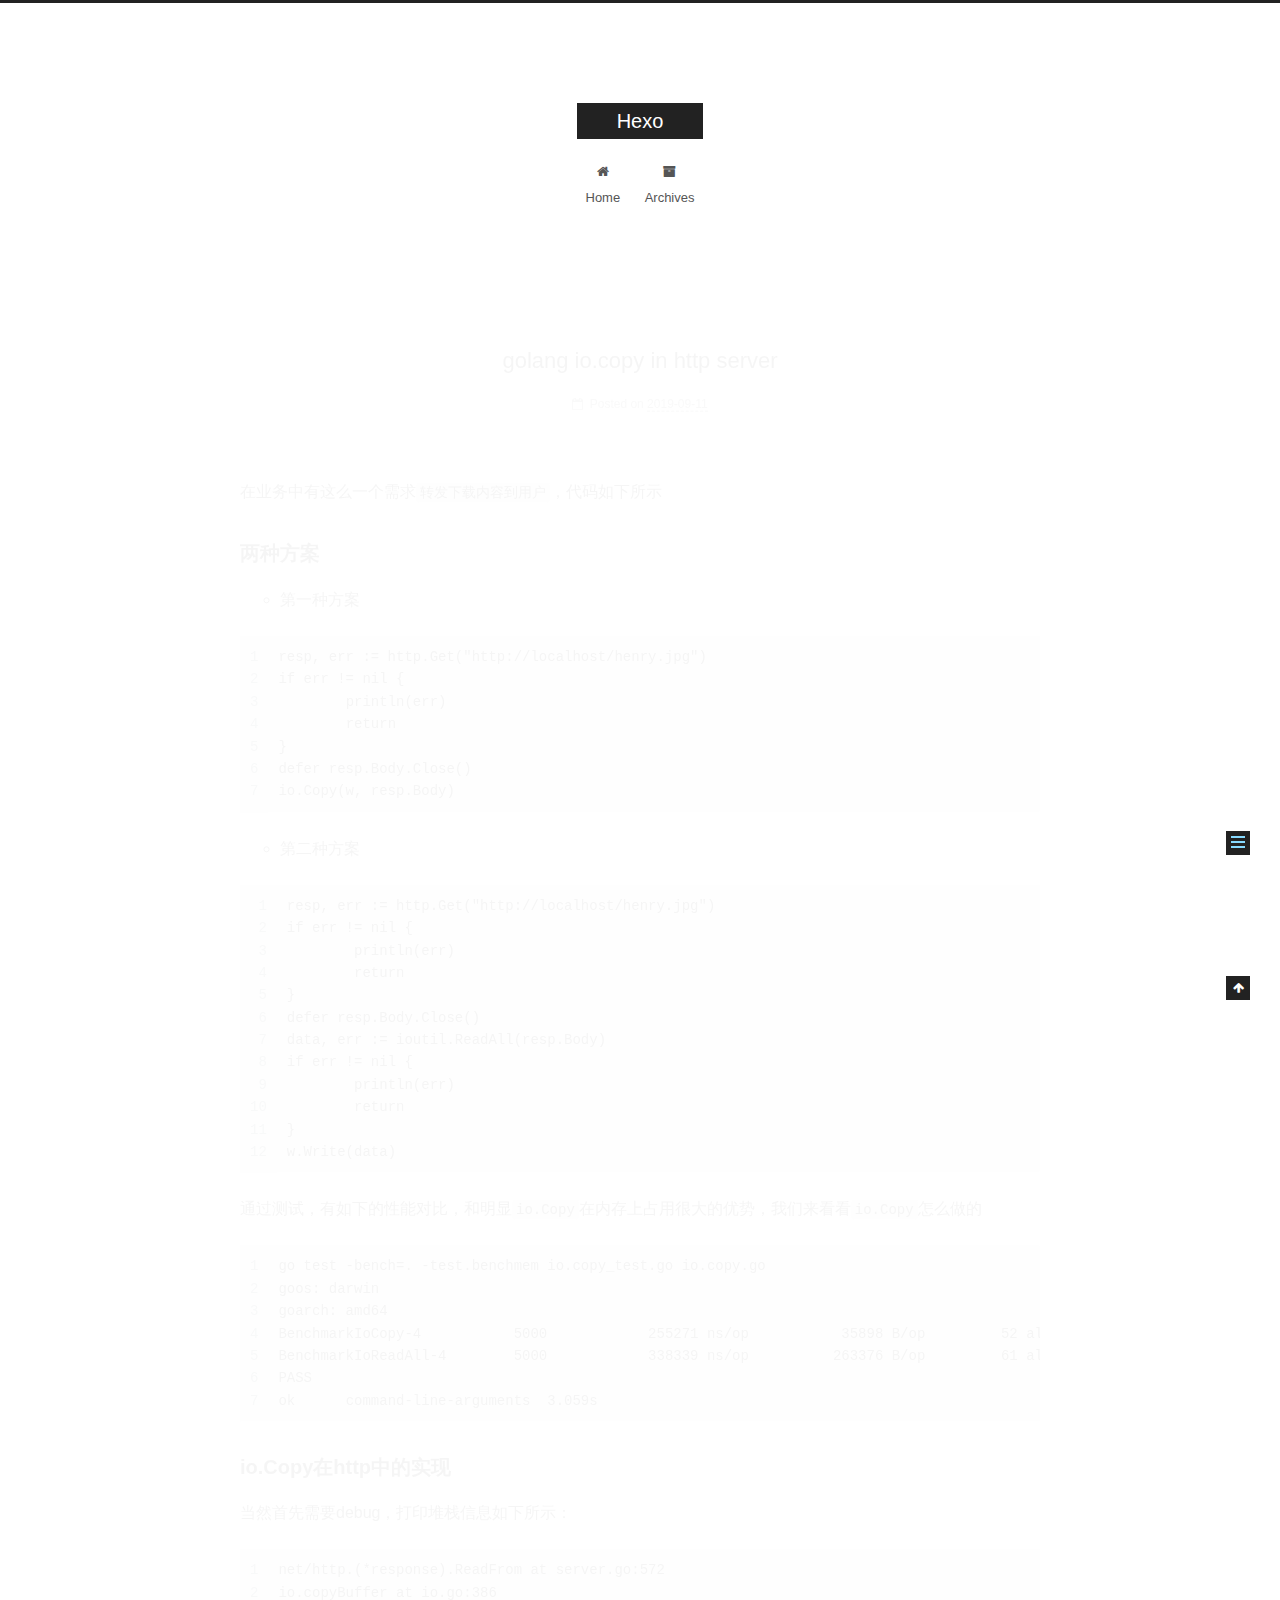
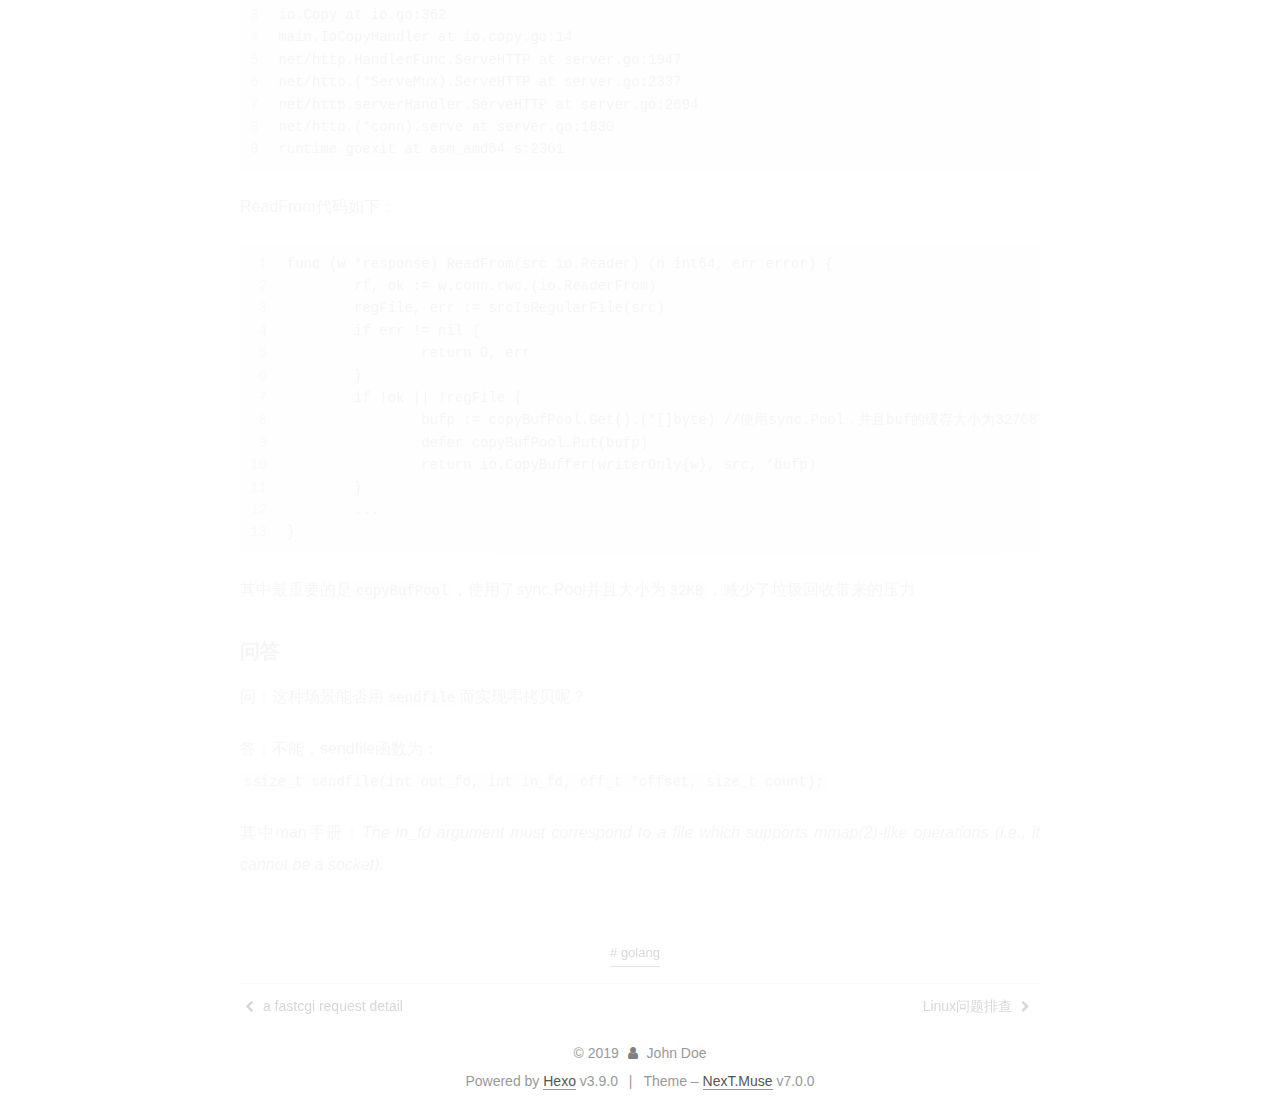
<file: 2019/09/11/golang-io-copy-in-http-server/index.html>
<!DOCTYPE html>












  


<html class="theme-next muse use-motion" lang="zh-Hans">
<head><meta name="generator" content="Hexo 3.9.0">
  <meta charset="UTF-8">
<meta http-equiv="X-UA-Compatible" content="IE=edge">
<meta name="viewport" content="width=device-width, initial-scale=1, maximum-scale=2">
<meta name="theme-color" content="#222">


























<link rel="stylesheet" href="/lib/font-awesome/css/font-awesome.min.css?v=4.6.2">

<link rel="stylesheet" href="/css/main.css?v=7.0.0">


  <link rel="apple-touch-icon" sizes="180x180" href="/images/apple-touch-icon-next.png?v=7.0.0">


  <link rel="icon" type="image/png" sizes="32x32" href="/images/favicon-32x32-next.png?v=7.0.0">


  <link rel="icon" type="image/png" sizes="16x16" href="/images/favicon-16x16-next.png?v=7.0.0">


  <link rel="mask-icon" href="/images/logo.svg?v=7.0.0" color="#222">







<script id="hexo.configurations">
  var NexT = window.NexT || {};
  var CONFIG = {
    root: '/',
    scheme: 'Muse',
    version: '7.0.0',
    sidebar: {"position":"left","display":"post","offset":12,"b2t":false,"scrollpercent":false,"onmobile":false},
    fancybox: false,
    fastclick: false,
    lazyload: false,
    tabs: true,
    motion: {"enable":true,"async":false,"transition":{"post_block":"fadeIn","post_header":"slideDownIn","post_body":"slideDownIn","coll_header":"slideLeftIn","sidebar":"slideUpIn"}},
    algolia: {
      applicationID: '',
      apiKey: '',
      indexName: '',
      hits: {"per_page":10},
      labels: {"input_placeholder":"Search for Posts","hits_empty":"We didn't find any results for the search: ${query}","hits_stats":"${hits} results found in ${time} ms"}
    }
  };
</script>


  




  <meta name="description" content="在业务中有这么一个需求转发下载内容到用户，代码如下所示 两种方案 第一种方案  1234567resp, err := http.Get(&amp;quot;http://localhost/henry.jpg&amp;quot;)if err != nil &amp;#123;	println(err)	return&amp;#125;defer resp.Body.Close()io.Copy(w, resp.Body)">
<meta name="keywords" content="golang">
<meta property="og:type" content="article">
<meta property="og:title" content="golang io.copy in http server">
<meta property="og:url" content="https://binpang.github.io/2019/09/11/golang-io-copy-in-http-server/index.html">
<meta property="og:site_name" content="Hexo">
<meta property="og:description" content="在业务中有这么一个需求转发下载内容到用户，代码如下所示 两种方案 第一种方案  1234567resp, err := http.Get(&amp;quot;http://localhost/henry.jpg&amp;quot;)if err != nil &amp;#123;	println(err)	return&amp;#125;defer resp.Body.Close()io.Copy(w, resp.Body)">
<meta property="og:locale" content="zh-Hans">
<meta property="og:updated_time" content="2019-09-11T08:20:53.760Z">
<meta name="twitter:card" content="summary">
<meta name="twitter:title" content="golang io.copy in http server">
<meta name="twitter:description" content="在业务中有这么一个需求转发下载内容到用户，代码如下所示 两种方案 第一种方案  1234567resp, err := http.Get(&amp;quot;http://localhost/henry.jpg&amp;quot;)if err != nil &amp;#123;	println(err)	return&amp;#125;defer resp.Body.Close()io.Copy(w, resp.Body)">






  <link rel="canonical" href="https://binpang.github.io/2019/09/11/golang-io-copy-in-http-server/">



<script id="page.configurations">
  CONFIG.page = {
    sidebar: "",
  };
</script>

  <title>golang io.copy in http server | Hexo</title>
  












  <noscript>
  <style>
  .use-motion .motion-element,
  .use-motion .brand,
  .use-motion .menu-item,
  .sidebar-inner,
  .use-motion .post-block,
  .use-motion .pagination,
  .use-motion .comments,
  .use-motion .post-header,
  .use-motion .post-body,
  .use-motion .collection-title { opacity: initial; }

  .use-motion .logo,
  .use-motion .site-title,
  .use-motion .site-subtitle {
    opacity: initial;
    top: initial;
  }

  .use-motion .logo-line-before i { left: initial; }
  .use-motion .logo-line-after i { right: initial; }
  </style>
</noscript>

</head>

<body itemscope itemtype="http://schema.org/WebPage" lang="zh-Hans">

  
  
    
  

  <div class="container sidebar-position-left page-post-detail">
    <div class="headband"></div>

    <header id="header" class="header" itemscope itemtype="http://schema.org/WPHeader">
      <div class="header-inner"><div class="site-brand-wrapper">
  <div class="site-meta">
    

    <div class="custom-logo-site-title">
      <a href="/" class="brand" rel="start">
        <span class="logo-line-before"><i></i></span>
        <span class="site-title">Hexo</span>
        <span class="logo-line-after"><i></i></span>
      </a>
    </div>
    
    
  </div>

  <div class="site-nav-toggle">
    <button aria-label="Toggle navigation bar">
      <span class="btn-bar"></span>
      <span class="btn-bar"></span>
      <span class="btn-bar"></span>
    </button>
  </div>
</div>



<nav class="site-nav">
  
    <ul id="menu" class="menu">
      
        
        
        
          
          <li class="menu-item menu-item-home">

    
    
    
      
    

    

    <a href="/" rel="section"><i class="menu-item-icon fa fa-fw fa-home"></i> <br>Home</a>

  </li>
        
        
        
          
          <li class="menu-item menu-item-archives">

    
    
    
      
    

    

    <a href="/archives/" rel="section"><i class="menu-item-icon fa fa-fw fa-archive"></i> <br>Archives</a>

  </li>

      
      
    </ul>
  

  
    

  

  
</nav>



  



</div>
    </header>

    


    <main id="main" class="main">
      <div class="main-inner">
        <div class="content-wrap">
          
          <div id="content" class="content">
            

  <div id="posts" class="posts-expand">
    

  

  
  
  

  

  <article class="post post-type-normal" itemscope itemtype="http://schema.org/Article">
  
  
  
  <div class="post-block">
    <link itemprop="mainEntityOfPage" href="https://binpang.github.io/2019/09/11/golang-io-copy-in-http-server/">

    <span hidden itemprop="author" itemscope itemtype="http://schema.org/Person">
      <meta itemprop="name" content="John Doe">
      <meta itemprop="description" content>
      <meta itemprop="image" content="/images/avatar.gif">
    </span>

    <span hidden itemprop="publisher" itemscope itemtype="http://schema.org/Organization">
      <meta itemprop="name" content="Hexo">
    </span>

    
      <header class="post-header">

        
        
          <h1 class="post-title" itemprop="name headline">golang io.copy in http server

              
            
          </h1>
        

        <div class="post-meta">
          <span class="post-time">

            
            
            

            
              <span class="post-meta-item-icon">
                <i class="fa fa-calendar-o"></i>
              </span>
              
                <span class="post-meta-item-text">Posted on</span>
              

              
                
              

              <time title="Created: 2019-09-11 12:24:28 / Modified: 16:20:53" itemprop="dateCreated datePublished" datetime="2019-09-11T12:24:28+08:00">2019-09-11</time>
            

            
              

              
            
          </span>

          

          
            
            
          

          
          

          

          

          

        </div>
      </header>
    

    
    
    
    <div class="post-body" itemprop="articleBody">

      
      

      
        <p>在业务中有这么一个需求<code>转发下载内容到用户</code>，代码如下所示</p>
<h2 id="两种方案"><a href="#两种方案" class="headerlink" title="两种方案"></a>两种方案</h2><ul>
<li>第一种方案</li>
</ul>
<figure class="highlight plain"><table><tr><td class="gutter"><pre><span class="line">1</span><br><span class="line">2</span><br><span class="line">3</span><br><span class="line">4</span><br><span class="line">5</span><br><span class="line">6</span><br><span class="line">7</span><br></pre></td><td class="code"><pre><span class="line">resp, err := http.Get(&quot;http://localhost/henry.jpg&quot;)</span><br><span class="line">if err != nil &#123;</span><br><span class="line">	println(err)</span><br><span class="line">	return</span><br><span class="line">&#125;</span><br><span class="line">defer resp.Body.Close()</span><br><span class="line">io.Copy(w, resp.Body)</span><br></pre></td></tr></table></figure>

<ul>
<li>第二种方案</li>
</ul>
<figure class="highlight plain"><table><tr><td class="gutter"><pre><span class="line">1</span><br><span class="line">2</span><br><span class="line">3</span><br><span class="line">4</span><br><span class="line">5</span><br><span class="line">6</span><br><span class="line">7</span><br><span class="line">8</span><br><span class="line">9</span><br><span class="line">10</span><br><span class="line">11</span><br><span class="line">12</span><br></pre></td><td class="code"><pre><span class="line">resp, err := http.Get(&quot;http://localhost/henry.jpg&quot;)</span><br><span class="line">if err != nil &#123;</span><br><span class="line">	println(err)</span><br><span class="line">	return</span><br><span class="line">&#125;</span><br><span class="line">defer resp.Body.Close()</span><br><span class="line">data, err := ioutil.ReadAll(resp.Body)</span><br><span class="line">if err != nil &#123;</span><br><span class="line">	println(err)</span><br><span class="line">	return</span><br><span class="line">&#125;</span><br><span class="line">w.Write(data)</span><br></pre></td></tr></table></figure>

<p>通过测试，有如下的性能对比，和明显<code>io.Copy</code>在内存上占用很大的优势，我们来看看<code>io.Copy</code>怎么做的</p>
<figure class="highlight plain"><table><tr><td class="gutter"><pre><span class="line">1</span><br><span class="line">2</span><br><span class="line">3</span><br><span class="line">4</span><br><span class="line">5</span><br><span class="line">6</span><br><span class="line">7</span><br></pre></td><td class="code"><pre><span class="line">go test -bench=. -test.benchmem io.copy_test.go io.copy.go</span><br><span class="line">goos: darwin</span><br><span class="line">goarch: amd64</span><br><span class="line">BenchmarkIoCopy-4      	    5000	    255271 ns/op	   35898 B/op	      52 allocs/op</span><br><span class="line">BenchmarkIoReadAll-4   	    5000	    338339 ns/op	  263376 B/op	      61 allocs/op</span><br><span class="line">PASS</span><br><span class="line">ok  	command-line-arguments	3.059s</span><br></pre></td></tr></table></figure>

<h2 id="io-Copy在http中的实现"><a href="#io-Copy在http中的实现" class="headerlink" title="io.Copy在http中的实现"></a>io.Copy在http中的实现</h2><p>当然首先需要debug，打印堆栈信息如下所示：</p>
<figure class="highlight plain"><table><tr><td class="gutter"><pre><span class="line">1</span><br><span class="line">2</span><br><span class="line">3</span><br><span class="line">4</span><br><span class="line">5</span><br><span class="line">6</span><br><span class="line">7</span><br><span class="line">8</span><br><span class="line">9</span><br></pre></td><td class="code"><pre><span class="line">net/http.(*response).ReadFrom at server.go:572</span><br><span class="line">io.copyBuffer at io.go:386</span><br><span class="line">io.Copy at io.go:362</span><br><span class="line">main.IoCopyHandler at io.copy.go:14</span><br><span class="line">net/http.HandlerFunc.ServeHTTP at server.go:1947</span><br><span class="line">net/http.(*ServeMux).ServeHTTP at server.go:2337</span><br><span class="line">net/http.serverHandler.ServeHTTP at server.go:2694</span><br><span class="line">net/http.(*conn).serve at server.go:1830</span><br><span class="line">runtime.goexit at asm_amd64.s:2361</span><br></pre></td></tr></table></figure>

<p>ReadFrom代码如下：</p>
<figure class="highlight plain"><table><tr><td class="gutter"><pre><span class="line">1</span><br><span class="line">2</span><br><span class="line">3</span><br><span class="line">4</span><br><span class="line">5</span><br><span class="line">6</span><br><span class="line">7</span><br><span class="line">8</span><br><span class="line">9</span><br><span class="line">10</span><br><span class="line">11</span><br><span class="line">12</span><br><span class="line">13</span><br></pre></td><td class="code"><pre><span class="line">func (w *response) ReadFrom(src io.Reader) (n int64, err error) &#123;</span><br><span class="line">	rf, ok := w.conn.rwc.(io.ReaderFrom)</span><br><span class="line">	regFile, err := srcIsRegularFile(src)</span><br><span class="line">	if err != nil &#123;</span><br><span class="line">		return 0, err</span><br><span class="line">	&#125;</span><br><span class="line">	if !ok || !regFile &#123;</span><br><span class="line">		bufp := copyBufPool.Get().(*[]byte) //使用sync.Pool，并且buf的缓存大小为32768字节(32K)</span><br><span class="line">		defer copyBufPool.Put(bufp)</span><br><span class="line">		return io.CopyBuffer(writerOnly&#123;w&#125;, src, *bufp)</span><br><span class="line">	&#125;</span><br><span class="line">	...</span><br><span class="line">&#125;</span><br></pre></td></tr></table></figure>

<p>其中最重要的是<code>copyBufPool</code>，使用了sync.Pool并且大小为<code>32KB</code>，减少了垃圾回收带来的压力</p>
<h2 id="问答"><a href="#问答" class="headerlink" title="问答"></a>问答</h2><p>问：这种场景能否用<code>sendfile</code>而实现零拷贝呢？</p>
<p>答：不能，sendfile函数为：<br><code>ssize_t sendfile(int out_fd, int in_fd, off_t *offset, size_t count);</code></p>
<p>其中man手册：<em>The in_fd argument must correspond to a file which supports mmap(2)-like operations (i.e., it cannot be a socket).</em></p>

      
    </div>

    

    
    
    

    

    
      
    
    

    

    <footer class="post-footer">
      
        <div class="post-tags">
          
            <a href="/tags/golang/" rel="tag"># golang</a>
          
        </div>
      

      
      
      

      
        <div class="post-nav">
          <div class="post-nav-next post-nav-item">
            
              <a href="/2019/09/08/a-fastcgi-request-detail/" rel="next" title="a fastcgi request detail">
                <i class="fa fa-chevron-left"></i> a fastcgi request detail
              </a>
            
          </div>

          <span class="post-nav-divider"></span>

          <div class="post-nav-prev post-nav-item">
            
              <a href="/2019/09/23/Linux问题排查/" rel="prev" title="Linux问题排查">
                Linux问题排查 <i class="fa fa-chevron-right"></i>
              </a>
            
          </div>
        </div>
      

      
      
    </footer>
  </div>
  
  
  
  </article>


  </div>


          </div>
          

  



        </div>
        
          
  
  <div class="sidebar-toggle">
    <div class="sidebar-toggle-line-wrap">
      <span class="sidebar-toggle-line sidebar-toggle-line-first"></span>
      <span class="sidebar-toggle-line sidebar-toggle-line-middle"></span>
      <span class="sidebar-toggle-line sidebar-toggle-line-last"></span>
    </div>
  </div>

  <aside id="sidebar" class="sidebar">
    
    <div class="sidebar-inner">

      

      
        <ul class="sidebar-nav motion-element">
          <li class="sidebar-nav-toc sidebar-nav-active" data-target="post-toc-wrap">
            Table of Contents
          </li>
          <li class="sidebar-nav-overview" data-target="site-overview-wrap">
            Overview
          </li>
        </ul>
      

      <div class="site-overview-wrap sidebar-panel">
        <div class="site-overview">
          <div class="site-author motion-element" itemprop="author" itemscope itemtype="http://schema.org/Person">
            
              <p class="site-author-name" itemprop="name">John Doe</p>
              <p class="site-description motion-element" itemprop="description"></p>
          </div>

          
            <nav class="site-state motion-element">
              
                <div class="site-state-item site-state-posts">
                
                  <a href="/archives/">
                
                    <span class="site-state-item-count">6</span>
                    <span class="site-state-item-name">posts</span>
                  </a>
                </div>
              

              

              
                
                
                <div class="site-state-item site-state-tags">
                  
                    
                    
                      
                    
                      
                    
                    <span class="site-state-item-count">2</span>
                    <span class="site-state-item-name">tags</span>
                  
                </div>
              
            </nav>
          

          

          

          

          
          

          
            
          
          

        </div>
      </div>

      
      <!--noindex-->
        <div class="post-toc-wrap motion-element sidebar-panel sidebar-panel-active">
          <div class="post-toc">

            
            
            
            

            
              <div class="post-toc-content"><ol class="nav"><li class="nav-item nav-level-2"><a class="nav-link" href="#两种方案"><span class="nav-number">1.</span> <span class="nav-text">两种方案</span></a></li><li class="nav-item nav-level-2"><a class="nav-link" href="#io-Copy在http中的实现"><span class="nav-number">2.</span> <span class="nav-text">io.Copy在http中的实现</span></a></li><li class="nav-item nav-level-2"><a class="nav-link" href="#问答"><span class="nav-number">3.</span> <span class="nav-text">问答</span></a></li></ol></div>
            

          </div>
        </div>
      <!--/noindex-->
      

      

    </div>
  </aside>


        
      </div>
    </main>

    <footer id="footer" class="footer">
      <div class="footer-inner">
        <div class="copyright">&copy; <span itemprop="copyrightYear">2019</span>
  <span class="with-love" id="animate">
    <i class="fa fa-user"></i>
  </span>
  <span class="author" itemprop="copyrightHolder">John Doe</span>

  

  
</div>


  <div class="powered-by">Powered by <a href="https://hexo.io" class="theme-link" rel="noopener" target="_blank">Hexo</a> v3.9.0</div>



  <span class="post-meta-divider">|</span>



  <div class="theme-info">Theme – <a href="https://theme-next.org" class="theme-link" rel="noopener" target="_blank">NexT.Muse</a> v7.0.0</div>




        








        
      </div>
    </footer>

    
      <div class="back-to-top">
        <i class="fa fa-arrow-up"></i>
        
      </div>
    

    

    

    
  </div>

  

<script>
  if (Object.prototype.toString.call(window.Promise) !== '[object Function]') {
    window.Promise = null;
  }
</script>


























  
  <script src="/lib/jquery/index.js?v=2.1.3"></script>

  
  <script src="/lib/velocity/velocity.min.js?v=1.2.1"></script>

  
  <script src="/lib/velocity/velocity.ui.min.js?v=1.2.1"></script>


  


  <script src="/js/src/utils.js?v=7.0.0"></script>

  <script src="/js/src/motion.js?v=7.0.0"></script>



  
  


  <script src="/js/src/schemes/muse.js?v=7.0.0"></script>



  
  <script src="/js/src/scrollspy.js?v=7.0.0"></script>
<script src="/js/src/post-details.js?v=7.0.0"></script>



  


  <script src="/js/src/bootstrap.js?v=7.0.0"></script>



  


  


  





  

  

  

  

  

  

  

  

  

  

  

  

  

</body>
</html>
</file>
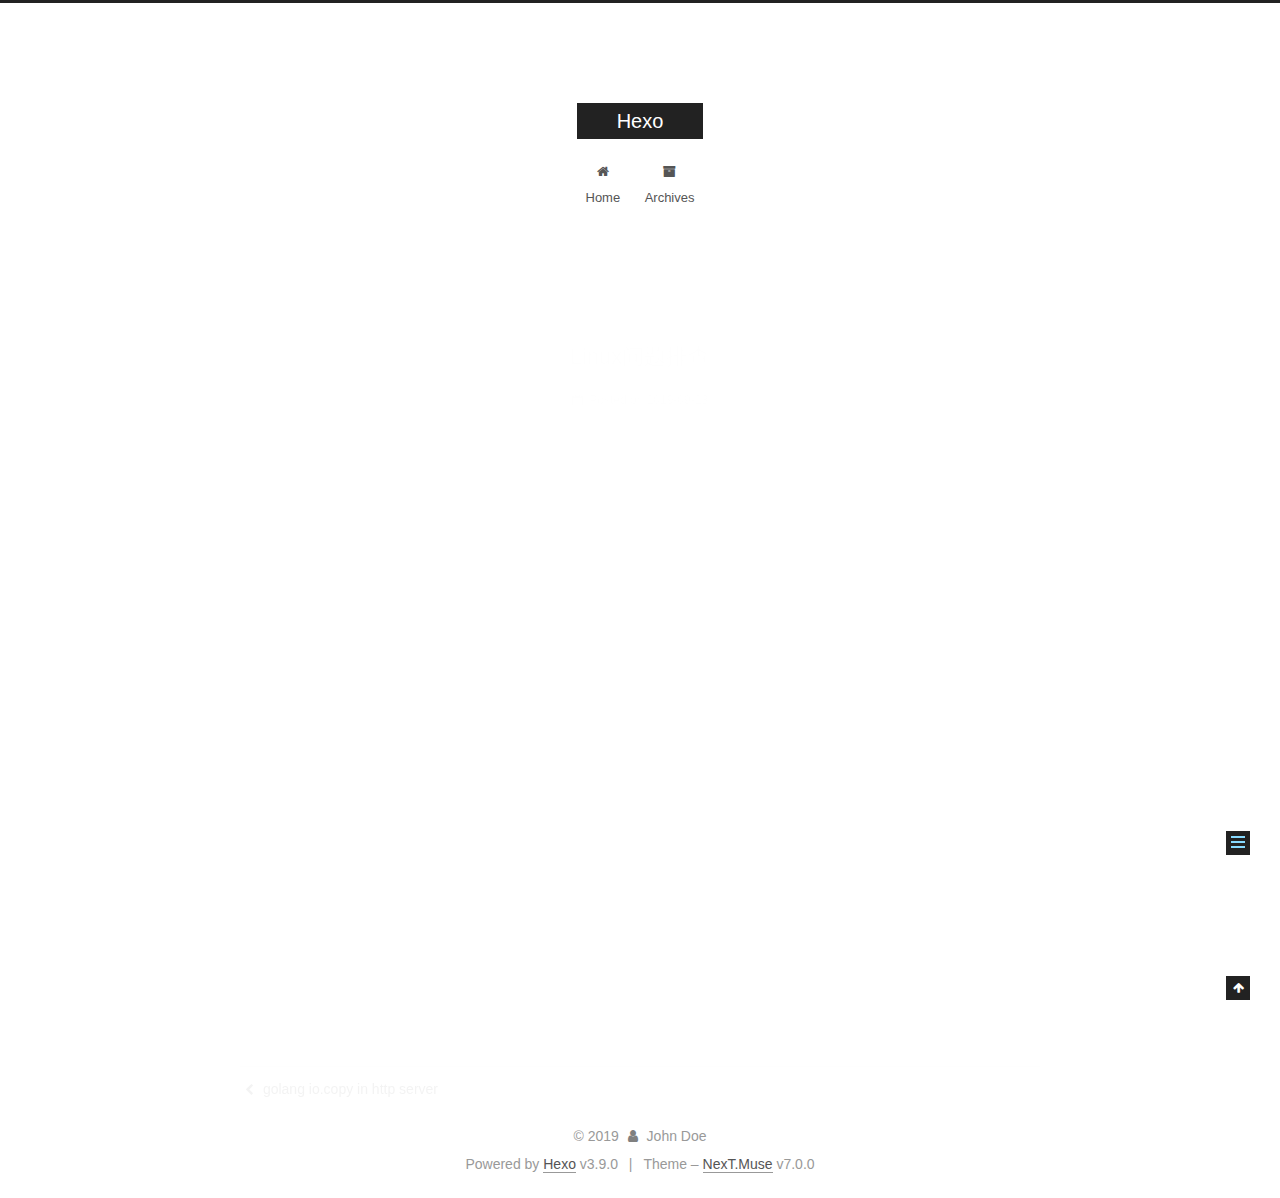
<file: 2019/09/23/Linux问题排查/index.html>
<!DOCTYPE html>












  


<html class="theme-next muse use-motion" lang="zh-Hans">
<head><meta name="generator" content="Hexo 3.9.0">
  <meta charset="UTF-8">
<meta http-equiv="X-UA-Compatible" content="IE=edge">
<meta name="viewport" content="width=device-width, initial-scale=1, maximum-scale=2">
<meta name="theme-color" content="#222">


























<link rel="stylesheet" href="/lib/font-awesome/css/font-awesome.min.css?v=4.6.2">

<link rel="stylesheet" href="/css/main.css?v=7.0.0">


  <link rel="apple-touch-icon" sizes="180x180" href="/images/apple-touch-icon-next.png?v=7.0.0">


  <link rel="icon" type="image/png" sizes="32x32" href="/images/favicon-32x32-next.png?v=7.0.0">


  <link rel="icon" type="image/png" sizes="16x16" href="/images/favicon-16x16-next.png?v=7.0.0">


  <link rel="mask-icon" href="/images/logo.svg?v=7.0.0" color="#222">







<script id="hexo.configurations">
  var NexT = window.NexT || {};
  var CONFIG = {
    root: '/',
    scheme: 'Muse',
    version: '7.0.0',
    sidebar: {"position":"left","display":"post","offset":12,"b2t":false,"scrollpercent":false,"onmobile":false},
    fancybox: false,
    fastclick: false,
    lazyload: false,
    tabs: true,
    motion: {"enable":true,"async":false,"transition":{"post_block":"fadeIn","post_header":"slideDownIn","post_body":"slideDownIn","coll_header":"slideLeftIn","sidebar":"slideUpIn"}},
    algolia: {
      applicationID: '',
      apiKey: '',
      indexName: '',
      hits: {"per_page":10},
      labels: {"input_placeholder":"Search for Posts","hits_empty":"We didn't find any results for the search: ${query}","hits_stats":"${hits} results found in ${time} ms"}
    }
  };
</script>


  




  <meta property="og:type" content="article">
<meta property="og:title" content="Linux问题排查">
<meta property="og:url" content="https://binpang.github.io/2019/09/23/Linux问题排查/index.html">
<meta property="og:site_name" content="Hexo">
<meta property="og:locale" content="zh-Hans">
<meta property="og:updated_time" content="2019-09-23T03:02:45.997Z">
<meta name="twitter:card" content="summary">
<meta name="twitter:title" content="Linux问题排查">






  <link rel="canonical" href="https://binpang.github.io/2019/09/23/Linux问题排查/">



<script id="page.configurations">
  CONFIG.page = {
    sidebar: "",
  };
</script>

  <title>Linux问题排查 | Hexo</title>
  












  <noscript>
  <style>
  .use-motion .motion-element,
  .use-motion .brand,
  .use-motion .menu-item,
  .sidebar-inner,
  .use-motion .post-block,
  .use-motion .pagination,
  .use-motion .comments,
  .use-motion .post-header,
  .use-motion .post-body,
  .use-motion .collection-title { opacity: initial; }

  .use-motion .logo,
  .use-motion .site-title,
  .use-motion .site-subtitle {
    opacity: initial;
    top: initial;
  }

  .use-motion .logo-line-before i { left: initial; }
  .use-motion .logo-line-after i { right: initial; }
  </style>
</noscript>

</head>

<body itemscope itemtype="http://schema.org/WebPage" lang="zh-Hans">

  
  
    
  

  <div class="container sidebar-position-left page-post-detail">
    <div class="headband"></div>

    <header id="header" class="header" itemscope itemtype="http://schema.org/WPHeader">
      <div class="header-inner"><div class="site-brand-wrapper">
  <div class="site-meta">
    

    <div class="custom-logo-site-title">
      <a href="/" class="brand" rel="start">
        <span class="logo-line-before"><i></i></span>
        <span class="site-title">Hexo</span>
        <span class="logo-line-after"><i></i></span>
      </a>
    </div>
    
    
  </div>

  <div class="site-nav-toggle">
    <button aria-label="Toggle navigation bar">
      <span class="btn-bar"></span>
      <span class="btn-bar"></span>
      <span class="btn-bar"></span>
    </button>
  </div>
</div>



<nav class="site-nav">
  
    <ul id="menu" class="menu">
      
        
        
        
          
          <li class="menu-item menu-item-home">

    
    
    
      
    

    

    <a href="/" rel="section"><i class="menu-item-icon fa fa-fw fa-home"></i> <br>Home</a>

  </li>
        
        
        
          
          <li class="menu-item menu-item-archives">

    
    
    
      
    

    

    <a href="/archives/" rel="section"><i class="menu-item-icon fa fa-fw fa-archive"></i> <br>Archives</a>

  </li>

      
      
    </ul>
  

  
    

  

  
</nav>



  



</div>
    </header>

    


    <main id="main" class="main">
      <div class="main-inner">
        <div class="content-wrap">
          
          <div id="content" class="content">
            

  <div id="posts" class="posts-expand">
    

  

  
  
  

  

  <article class="post post-type-normal" itemscope itemtype="http://schema.org/Article">
  
  
  
  <div class="post-block">
    <link itemprop="mainEntityOfPage" href="https://binpang.github.io/2019/09/23/Linux问题排查/">

    <span hidden itemprop="author" itemscope itemtype="http://schema.org/Person">
      <meta itemprop="name" content="John Doe">
      <meta itemprop="description" content>
      <meta itemprop="image" content="/images/avatar.gif">
    </span>

    <span hidden itemprop="publisher" itemscope itemtype="http://schema.org/Organization">
      <meta itemprop="name" content="Hexo">
    </span>

    
      <header class="post-header">

        
        
          <h1 class="post-title" itemprop="name headline">Linux问题排查

              
            
          </h1>
        

        <div class="post-meta">
          <span class="post-time">

            
            
            

            
              <span class="post-meta-item-icon">
                <i class="fa fa-calendar-o"></i>
              </span>
              
                <span class="post-meta-item-text">Posted on</span>
              

              
                
              

              <time title="Created: 2019-09-23 10:29:39 / Modified: 11:02:45" itemprop="dateCreated datePublished" datetime="2019-09-23T10:29:39+08:00">2019-09-23</time>
            

            
              

              
            
          </span>

          

          
            
            
          

          
          

          

          

          

        </div>
      </header>
    

    
    
    
    <div class="post-body" itemprop="articleBody">

      
      

      
        

	<div class="row">
    <embed src="/Linux问题排查.pdf" width="100%" height="550" type="application/pdf">
	</div>



      
    </div>

    

    
    
    

    

    
      
    
    

    

    <footer class="post-footer">
      

      
      
      

      
        <div class="post-nav">
          <div class="post-nav-next post-nav-item">
            
              <a href="/2019/09/11/golang-io-copy-in-http-server/" rel="next" title="golang io.copy in http server">
                <i class="fa fa-chevron-left"></i> golang io.copy in http server
              </a>
            
          </div>

          <span class="post-nav-divider"></span>

          <div class="post-nav-prev post-nav-item">
            
          </div>
        </div>
      

      
      
    </footer>
  </div>
  
  
  
  </article>


  </div>


          </div>
          

  



        </div>
        
          
  
  <div class="sidebar-toggle">
    <div class="sidebar-toggle-line-wrap">
      <span class="sidebar-toggle-line sidebar-toggle-line-first"></span>
      <span class="sidebar-toggle-line sidebar-toggle-line-middle"></span>
      <span class="sidebar-toggle-line sidebar-toggle-line-last"></span>
    </div>
  </div>

  <aside id="sidebar" class="sidebar">
    
    <div class="sidebar-inner">

      

      

      <div class="site-overview-wrap sidebar-panel sidebar-panel-active">
        <div class="site-overview">
          <div class="site-author motion-element" itemprop="author" itemscope itemtype="http://schema.org/Person">
            
              <p class="site-author-name" itemprop="name">John Doe</p>
              <p class="site-description motion-element" itemprop="description"></p>
          </div>

          
            <nav class="site-state motion-element">
              
                <div class="site-state-item site-state-posts">
                
                  <a href="/archives/">
                
                    <span class="site-state-item-count">6</span>
                    <span class="site-state-item-name">posts</span>
                  </a>
                </div>
              

              

              
                
                
                <div class="site-state-item site-state-tags">
                  
                    
                    
                      
                    
                      
                    
                    <span class="site-state-item-count">2</span>
                    <span class="site-state-item-name">tags</span>
                  
                </div>
              
            </nav>
          

          

          

          

          
          

          
            
          
          

        </div>
      </div>

      

      

    </div>
  </aside>


        
      </div>
    </main>

    <footer id="footer" class="footer">
      <div class="footer-inner">
        <div class="copyright">&copy; <span itemprop="copyrightYear">2019</span>
  <span class="with-love" id="animate">
    <i class="fa fa-user"></i>
  </span>
  <span class="author" itemprop="copyrightHolder">John Doe</span>

  

  
</div>


  <div class="powered-by">Powered by <a href="https://hexo.io" class="theme-link" rel="noopener" target="_blank">Hexo</a> v3.9.0</div>



  <span class="post-meta-divider">|</span>



  <div class="theme-info">Theme – <a href="https://theme-next.org" class="theme-link" rel="noopener" target="_blank">NexT.Muse</a> v7.0.0</div>




        








        
      </div>
    </footer>

    
      <div class="back-to-top">
        <i class="fa fa-arrow-up"></i>
        
      </div>
    

    

    

    
  </div>

  

<script>
  if (Object.prototype.toString.call(window.Promise) !== '[object Function]') {
    window.Promise = null;
  }
</script>


























  
  <script src="/lib/jquery/index.js?v=2.1.3"></script>

  
  <script src="/lib/velocity/velocity.min.js?v=1.2.1"></script>

  
  <script src="/lib/velocity/velocity.ui.min.js?v=1.2.1"></script>


  


  <script src="/js/src/utils.js?v=7.0.0"></script>

  <script src="/js/src/motion.js?v=7.0.0"></script>



  
  


  <script src="/js/src/schemes/muse.js?v=7.0.0"></script>



  
  <script src="/js/src/scrollspy.js?v=7.0.0"></script>
<script src="/js/src/post-details.js?v=7.0.0"></script>



  


  <script src="/js/src/bootstrap.js?v=7.0.0"></script>



  


  


  





  

  

  

  

  

  

  

  

  

  

  

  

  

</body>
</html>
</file>
<file: css/main.css>
/* normalize.css v3.0.2 | MIT License | git.io/normalize */
html {
  font-family: sans-serif; /* 1 */
  -ms-text-size-adjust: 100%; /* 2 */
  -webkit-text-size-adjust: 100%; /* 2 */
}
body {
  margin: 0;
}
article,
aside,
details,
figcaption,
figure,
footer,
header,
hgroup,
main,
menu,
nav,
section,
summary {
  display: block;
}
audio,
canvas,
progress,
video {
  display: inline-block; /* 1 */
  vertical-align: baseline; /* 2 */
}
audio:not([controls]) {
  display: none;
  height: 0;
}
[hidden],
template {
  display: none;
}
a {
  background-color: transparent;
}
a:active,
a:hover {
  outline: 0;
}
abbr[title] {
  border-bottom: 1px dotted;
}
b,
strong {
  font-weight: bold;
}
dfn {
  font-style: italic;
}
h1 {
  font-size: 2em;
  margin: 0.67em 0;
}
mark {
  background: #ff0;
  color: #000;
}
small {
  font-size: 80%;
}
sub,
sup {
  font-size: 75%;
  line-height: 0;
  position: relative;
  vertical-align: baseline;
}
sup {
  top: -0.5em;
}
sub {
  bottom: -0.25em;
}
img {
  border: 0;
}
svg:not(:root) {
  overflow: hidden;
}
figure {
  margin: 1em 40px;
}
hr {
  -moz-box-sizing: content-box;
  box-sizing: content-box;
  height: 0;
}
pre {
  overflow: auto;
}
code,
kbd,
pre,
samp {
  font-family: monospace, monospace;
  font-size: 1em;
}
button,
input,
optgroup,
select,
textarea {
  color: inherit; /* 1 */
  font: inherit; /* 2 */
  margin: 0; /* 3 */
}
button {
  overflow: visible;
}
button,
select {
  text-transform: none;
}
button,
html input[type="button"],
input[type="reset"],
input[type="submit"] {
  -webkit-appearance: button; /* 2 */
  cursor: pointer; /* 3 */
}
button[disabled],
html input[disabled] {
  cursor: default;
}
button::-moz-focus-inner,
input::-moz-focus-inner {
  border: 0;
  padding: 0;
}
input {
  line-height: normal;
}
input[type="checkbox"],
input[type="radio"] {
  box-sizing: border-box; /* 1 */
  padding: 0; /* 2 */
}
input[type="number"]::-webkit-inner-spin-button,
input[type="number"]::-webkit-outer-spin-button {
  height: auto;
}
input[type="search"] {
  -webkit-appearance: textfield; /* 1 */
  -moz-box-sizing: content-box;
  -webkit-box-sizing: content-box; /* 2 */
  box-sizing: content-box;
}
input[type="search"]::-webkit-search-cancel-button,
input[type="search"]::-webkit-search-decoration {
  -webkit-appearance: none;
}
fieldset {
  border: 1px solid #c0c0c0;
  margin: 0 2px;
  padding: 0.35em 0.625em 0.75em;
}
legend {
  border: 0; /* 1 */
  padding: 0; /* 2 */
}
textarea {
  overflow: auto;
}
optgroup {
  font-weight: bold;
}
table {
  border-collapse: collapse;
  border-spacing: 0;
}
td,
th {
  padding: 0;
}
::selection {
  background: #262a30;
  color: #fff;
}
body {
  position: relative;
  font-family: 'Lato', "PingFang SC", "Microsoft YaHei", sans-serif;
  font-size: 14px;
  line-height: 2;
  color: #555;
  background: #fff;
}
@media (max-width: 767px) {
  body {
    padding-right: 0 !important;
  }
}
@media (min-width: 768px) and (max-width: 991px) {
  body {
    padding-right: 0 !important;
  }
}
@media (min-width: 1200px) {
  body {
    font-size: 16px;
  }
}
h1,
h2,
h3,
h4,
h5,
h6 {
  margin: 0;
  padding: 0;
  font-weight: bold;
  line-height: 1.5;
  font-family: 'Lato', "PingFang SC", "Microsoft YaHei", sans-serif;
}
h1,
h2,
h3,
h4,
h5,
h6 {
  margin: 20px 0 15px;
}
h1 {
  font-size: 22px;
}
h1 code {
  font-size: 22px;
}
@media (max-width: 767px) {
  h1 {
    font-size: 18px;
  }
  h1 code {
    font-size: 18px;
  }
}
h2 {
  font-size: 20px;
}
h2 code {
  font-size: 20px;
}
@media (max-width: 767px) {
  h2 {
    font-size: 16px;
  }
  h2 code {
    font-size: 16px;
  }
}
h3 {
  font-size: 18px;
}
h3 code {
  font-size: 18px;
}
@media (max-width: 767px) {
  h3 {
    font-size: 14px;
  }
  h3 code {
    font-size: 14px;
  }
}
h4 {
  font-size: 16px;
}
h4 code {
  font-size: 16px;
}
@media (max-width: 767px) {
  h4 {
    font-size: 12px;
  }
  h4 code {
    font-size: 12px;
  }
}
h5 {
  font-size: 14px;
}
h5 code {
  font-size: 14px;
}
@media (max-width: 767px) {
  h5 {
    font-size: 10px;
  }
  h5 code {
    font-size: 10px;
  }
}
h6 {
  font-size: 12px;
}
h6 code {
  font-size: 12px;
}
@media (max-width: 767px) {
  h6 {
    font-size: 8px;
  }
  h6 code {
    font-size: 8px;
  }
}
p {
  margin: 0 0 20px 0;
}
a,
span.exturl {
  overflow-wrap: break-word;
  word-wrap: break-word;
  background-color: transparent;
  color: #555;
  text-decoration: none;
  outline: none;
  border-bottom: 1px solid #999;
  cursor: pointer;
}
a:hover,
span.exturl:hover {
  color: #222;
  border-bottom-color: #222;
}
blockquote {
  margin: 0;
  padding: 0;
}
img {
  display: block;
  margin: auto;
  max-width: 100%;
  height: auto;
}
hr {
  margin: 40px 0;
  height: 3px;
  border: none;
  background-color: #ddd;
  background-image: repeating-linear-gradient(-45deg, #fff, #fff 4px, transparent 4px, transparent 8px);
}
blockquote {
  padding: 0 15px;
  color: #666;
  border-left: 4px solid #ddd;
}
blockquote cite::before {
  content: "-";
  padding: 0 5px;
}
dt {
  font-weight: 700;
}
dd {
  margin: 0;
  padding: 0;
}
kbd {
  border: 1px solid #ccc;
  border-radius: 0.2em;
  box-shadow: 0.1em 0.1em 0.2em rgba(0,0,0,0.1);
  background-color: #f9f9f9;
  font-family: inherit;
  background-image: -webkit-linear-gradient(top, #eee, #fff, #eee);
  padding: 0.1em 0.3em;
  white-space: nowrap;
}
.text-left {
  text-align: left;
}
.text-center {
  text-align: center;
}
.text-right {
  text-align: right;
}
.text-justify {
  text-align: justify;
}
.text-nowrap {
  white-space: nowrap;
}
.text-lowercase {
  text-transform: lowercase;
}
.text-uppercase {
  text-transform: uppercase;
}
.text-capitalize {
  text-transform: capitalize;
}
.center-block {
  display: block;
  margin-left: auto;
  margin-right: auto;
}
.clearfix:before,
.clearfix:after {
  content: " ";
  display: table;
}
.clearfix:after {
  clear: both;
}
.pullquote {
  width: 45%;
}
.pullquote.left {
  float: left;
  margin-left: 5px;
  margin-right: 10px;
}
.pullquote.right {
  float: right;
  margin-left: 10px;
  margin-right: 5px;
}
.affix.affix.affix {
  position: fixed;
}
.translation {
  margin-top: -20px;
  font-size: 14px;
  color: #999;
}
.scrollbar-measure {
  width: 100px;
  height: 100px;
  overflow: scroll;
  position: absolute;
  top: -9999px;
}
.use-motion .motion-element {
  opacity: 0;
}
table {
  margin: 20px 0;
  width: 100%;
  border-collapse: collapse;
  border-spacing: 0;
  border: 1px solid #ddd;
  font-size: 14px;
  word-break: break-all;
}
table>tbody>tr:nth-of-type(odd) {
  background-color: #f9f9f9;
}
table>tbody>tr:hover {
  background-color: #f5f5f5;
}
caption,
th,
td {
  padding: 8px;
  text-align: left;
  vertical-align: middle;
  font-weight: normal;
}
th,
td {
  border-bottom: 3px solid #ddd;
  border-right: 1px solid #eee;
}
th {
  padding-bottom: 10px;
  font-weight: 700;
}
td {
  border-bottom-width: 1px;
}
html,
body {
  height: 100%;
}
.container {
  position: relative;
}
.header-inner {
  margin: 0 auto;
  padding: 100px 0 70px;
  width: 700px;
}
@media (min-width: 1200px) {
  .container .header-inner {
    width: 800px;
  }
}
@media (min-width: 1600px) {
  .container .header-inner {
    width: 900px;
  }
}
.main-inner {
  margin: 0 auto;
  width: 700px;
}
@media (min-width: 1200px) {
  .container .main-inner {
    width: 800px;
  }
}
@media (min-width: 1600px) {
  .container .main-inner {
    width: 900px;
  }
}
.footer {
  padding: 20px 0;
}
.footer-inner {
  box-sizing: border-box;
  margin: 0px auto;
  width: 700px;
}
@media (min-width: 1200px) {
  .container .footer-inner {
    width: 800px;
  }
}
@media (min-width: 1600px) {
  .container .footer-inner {
    width: 900px;
  }
}
pre,
.highlight {
  overflow: auto;
  margin: 20px 0;
  padding: 0;
  font-size: 14px;
  color: #4d4d4c;
  background: #f7f7f7;
  line-height: 1.6;
}
pre,
code {
  font-family: consolas, Menlo, "PingFang SC", "Microsoft YaHei", monospace;
}
code {
  overflow-wrap: break-word;
  word-wrap: break-word;
  padding: 2px 4px;
  color: #555;
  background: #eee;
  border-radius: 3px;
  font-size: 14px;
}
pre {
  padding: 10px;
}
pre code {
  padding: 0;
  color: #4d4d4c;
  background: none;
  text-shadow: none;
}
.highlight {
  border-radius: 1px;
}
.highlight pre {
  border: none;
  margin: 0;
  padding: 10px 0;
}
.highlight table {
  margin: 0;
  width: auto;
  border: none;
}
.highlight td {
  border: none;
  padding: 0;
}
.highlight figcaption {
  font-size: 1em;
  color: #4d4d4c;
  line-height: 1em;
  margin-bottom: 1em;
  margin: 0em;
  padding: 0.5em;
  background: #eee;
  border-bottom: 1px solid #e9e9e9;
}
.highlight figcaption:before,
.highlight figcaption:after {
  content: " ";
  display: table;
}
.highlight figcaption:after {
  clear: both;
}
.highlight figcaption a {
  float: right;
  color: #4d4d4c;
}
.highlight figcaption a:hover {
  border-bottom-color: #4d4d4c;
}
.highlight .gutter pre {
  padding-left: 10px;
  padding-right: 10px;
  color: #869194;
  text-align: right;
  background-color: #eff2f3;
}
.highlight .code pre {
  width: 100%;
  padding-left: 10px;
  padding-right: 10px;
  background-color: #f7f7f7;
}
.highlight .line {
  height: 20px;
}
.gutter {
  -webkit-user-select: none;
  -moz-user-select: none;
  -ms-user-select: none;
  user-select: none;
}
.gist table {
  width: auto;
}
.gist table td {
  border: none;
}
pre .deletion {
  background: #fdd;
}
pre .addition {
  background: #dfd;
}
pre .meta {
  color: #8959a8;
}
pre .comment {
  color: #8e908c;
}
pre .variable,
pre .attribute,
pre .tag,
pre .name,
pre .regexp,
pre .ruby .constant,
pre .xml .tag .title,
pre .xml .pi,
pre .xml .doctype,
pre .html .doctype,
pre .css .id,
pre .css .class,
pre .css .pseudo {
  color: #c82829;
}
pre .number,
pre .preprocessor,
pre .built_in,
pre .builtin-name,
pre .literal,
pre .params,
pre .constant,
pre .command {
  color: #f5871f;
}
pre .ruby .class .title,
pre .css .rules .attribute,
pre .string,
pre .symbol,
pre .value,
pre .inheritance,
pre .header,
pre .ruby .symbol,
pre .xml .cdata,
pre .special,
pre .formula {
  color: #718c00;
}
pre .title,
pre .css .hexcolor {
  color: #3e999f;
}
pre .function,
pre .python .decorator,
pre .python .title,
pre .ruby .function .title,
pre .ruby .title .keyword,
pre .perl .sub,
pre .javascript .title,
pre .coffeescript .title {
  color: #4271ae;
}
pre .keyword,
pre .javascript .function {
  color: #8959a8;
}
.posts-expand .post-body img.full-image {
  border: none;
}
.blockquote-center,
.page-home .post-type-quote blockquote,
.page-post-detail .post-type-quote blockquote {
  position: relative;
  margin: 40px 0;
  padding: 0;
  border-left: none;
  text-align: center;
}
.blockquote-center::before,
.page-home .post-type-quote blockquote::before,
.page-post-detail .post-type-quote blockquote::before,
.blockquote-center::after,
.page-home .post-type-quote blockquote::after,
.page-post-detail .post-type-quote blockquote::after {
  position: absolute;
  content: ' ';
  display: block;
  width: 100%;
  height: 24px;
  opacity: 0.2;
  background-repeat: no-repeat;
  background-position: 0 -6px;
  background-size: 22px 22px;
}
.blockquote-center::before,
.page-home .post-type-quote blockquote::before,
.page-post-detail .post-type-quote blockquote::before {
  top: -20px;
  background-image: url("../images/quote-l.svg");
  border-top: 1px solid #ccc;
}
.blockquote-center::after,
.page-home .post-type-quote blockquote::after,
.page-post-detail .post-type-quote blockquote::after {
  bottom: -20px;
  background-image: url("../images/quote-r.svg");
  border-bottom: 1px solid #ccc;
  background-position: 100% 8px;
}
.blockquote-center p,
.page-home .post-type-quote blockquote p,
.page-post-detail .post-type-quote blockquote p,
.blockquote-center div,
.page-home .post-type-quote blockquote div,
.page-post-detail .post-type-quote blockquote div {
  text-align: center;
}
.post .post-body .group-picture img {
  box-sizing: border-box;
  padding: 0 3px;
  border: none;
}
.post .group-picture-row {
  overflow: hidden;
  margin-top: 6px;
}
.post .group-picture-row:first-child {
  margin-top: 0;
}
.post .group-picture-column {
  float: left;
}
.page-post-detail .post-body .group-picture-column {
  float: none;
  margin-top: 10px;
  width: auto !important;
}
.page-post-detail .post-body .group-picture-column img {
  margin: 0 auto;
}
.page-archive .group-picture-container {
  overflow: hidden;
}
.page-archive .group-picture-row {
  float: left;
}
.page-archive .group-picture-row:first-child {
  margin-top: 6px;
}
.page-archive .group-picture-column {
  max-width: 150px;
  max-height: 150px;
}
.post-body .note {
  position: relative;
  padding: 15px;
  margin-bottom: 20px;
  border: 1px solid #eee;
  border-left-width: 5px;
  border-radius: 3px;
}
.post-body .note h2,
.post-body .note h3,
.post-body .note h4,
.post-body .note h5,
.post-body .note h6 {
  margin-top: 0;
  margin-bottom: 0;
  border-bottom: initial;
  padding-top: 0 !important;
}
.post-body .note p:first-child,
.post-body .note ul:first-child,
.post-body .note ol:first-child,
.post-body .note table:first-child,
.post-body .note pre:first-child,
.post-body .note blockquote:first-child {
  margin-top: 0;
}
.post-body .note p:last-child,
.post-body .note ul:last-child,
.post-body .note ol:last-child,
.post-body .note table:last-child,
.post-body .note pre:last-child,
.post-body .note blockquote:last-child {
  margin-bottom: 0;
}
.post-body .note.default {
  border-left-color: #777;
}
.post-body .note.default h2,
.post-body .note.default h3,
.post-body .note.default h4,
.post-body .note.default h5,
.post-body .note.default h6 {
  color: #777;
}
.post-body .note.primary {
  border-left-color: #6f42c1;
}
.post-body .note.primary h2,
.post-body .note.primary h3,
.post-body .note.primary h4,
.post-body .note.primary h5,
.post-body .note.primary h6 {
  color: #6f42c1;
}
.post-body .note.info {
  border-left-color: #428bca;
}
.post-body .note.info h2,
.post-body .note.info h3,
.post-body .note.info h4,
.post-body .note.info h5,
.post-body .note.info h6 {
  color: #428bca;
}
.post-body .note.success {
  border-left-color: #5cb85c;
}
.post-body .note.success h2,
.post-body .note.success h3,
.post-body .note.success h4,
.post-body .note.success h5,
.post-body .note.success h6 {
  color: #5cb85c;
}
.post-body .note.warning {
  border-left-color: #f0ad4e;
}
.post-body .note.warning h2,
.post-body .note.warning h3,
.post-body .note.warning h4,
.post-body .note.warning h5,
.post-body .note.warning h6 {
  color: #f0ad4e;
}
.post-body .note.danger {
  border-left-color: #d9534f;
}
.post-body .note.danger h2,
.post-body .note.danger h3,
.post-body .note.danger h4,
.post-body .note.danger h5,
.post-body .note.danger h6 {
  color: #d9534f;
}
.post-body .label {
  display: inline;
  padding: 0 2px;
  white-space: nowrap;
}
.post-body .label.default {
  background-color: #f0f0f0;
}
.post-body .label.primary {
  background-color: #efe6f7;
}
.post-body .label.info {
  background-color: #e5f2f8;
}
.post-body .label.success {
  background-color: #e7f4e9;
}
.post-body .label.warning {
  background-color: #fcf6e1;
}
.post-body .label.danger {
  background-color: #fae8eb;
}
.post-body .tabs {
  position: relative;
  display: block;
  margin-bottom: 20px;
  padding-top: 10px;
}
.post-body .tabs ul.nav-tabs {
  margin: 0;
  padding: 0;
  display: flex;
  margin-bottom: -1px;
}
@media (max-width: 413px) {
  .post-body .tabs ul.nav-tabs {
    display: block;
    margin-bottom: 5px;
  }
}
.post-body .tabs ul.nav-tabs li.tab {
  list-style-type: none !important;
  margin: 0 0.25em 0 0;
  border-top: 3px solid transparent;
  border-left: 1px solid transparent;
  border-right: 1px solid transparent;
}
@media (max-width: 413px) {
  .post-body .tabs ul.nav-tabs li.tab {
    margin: initial;
    border-top: 1px solid transparent;
    border-left: 3px solid transparent;
    border-right: 1px solid transparent;
    border-bottom: 1px solid transparent;
  }
}
.post-body .tabs ul.nav-tabs li.tab a {
  outline: 0;
  border-bottom: initial;
  display: block;
  line-height: 1.8em;
  padding: 0.25em 0.75em;
  transition-duration: 0.2s;
  transition-timing-function: ease-out;
  transition-delay: 0s;
}
.post-body .tabs ul.nav-tabs li.tab a i {
  width: 1.285714285714286em;
}
.post-body .tabs ul.nav-tabs li.tab.active {
  border-top: 3px solid #fc6423;
  border-left: 1px solid #ddd;
  border-right: 1px solid #ddd;
  background-color: #fff;
}
@media (max-width: 413px) {
  .post-body .tabs ul.nav-tabs li.tab.active {
    border-top: 1px solid #ddd;
    border-left: 3px solid #fc6423;
    border-right: 1px solid #ddd;
    border-bottom: 1px solid #ddd;
  }
}
.post-body .tabs ul.nav-tabs li.tab.active a {
  cursor: default;
  color: #555;
}
.post-body .tabs .tab-content {
  background-color: #fff;
}
.post-body .tabs .tab-content .tab-pane {
  border: 1px solid #ddd;
  padding: 20px 20px 0 20px;
}
.post-body .tabs .tab-content .tab-pane:not(.active) {
  display: none !important;
}
.post-body .tabs .tab-content .tab-pane.active {
  display: block !important;
}
.btn {
  display: inline-block;
  padding: 0 20px;
  font-size: 14px;
  color: #fff;
  background: #222;
  border: 2px solid #222;
  text-decoration: none;
  border-radius: 0;
  transition-property: background-color;
  transition-duration: 0.2s;
  transition-timing-function: ease-in-out;
  transition-delay: 0s;
  line-height: 2;
}
.btn:hover {
  border-color: #222;
  color: #222;
  background: #fff;
}
.btn +.btn {
  margin: 0 0 8px 8px;
}
.btn .fa-fw {
  width: 1.285714285714286em;
  text-align: left;
}
.btn-bar {
  display: block;
  width: 22px;
  height: 2px;
  background: #555;
  border-radius: 1px;
}
.btn-bar+.btn-bar {
  margin-top: 4px;
}
.pagination {
  margin: 120px 0 40px;
  text-align: center;
  border-top: 1px solid #eee;
}
.page-number-basic,
.pagination .prev,
.pagination .next,
.pagination .page-number,
.pagination .space {
  display: inline-block;
  position: relative;
  top: -1px;
  margin: 0 10px;
  padding: 0 11px;
}
@media (max-width: 767px) {
  .page-number-basic,
  .pagination .prev,
  .pagination .next,
  .pagination .page-number,
  .pagination .space {
    margin: 0 5px;
  }
}
.pagination .prev,
.pagination .next,
.pagination .page-number {
  border-bottom: 0;
  border-top: 1px solid #eee;
  transition-property: border-color;
  transition-duration: 0.2s;
  transition-timing-function: ease-in-out;
  transition-delay: 0s;
}
.pagination .prev:hover,
.pagination .next:hover,
.pagination .page-number:hover {
  border-top-color: #222;
}
.pagination .space {
  padding: 0;
  margin: 0;
}
.pagination .prev {
  margin-left: 0;
}
.pagination .next {
  margin-right: 0;
}
.pagination .page-number.current {
  color: #fff;
  background: #ccc;
  border-top-color: #ccc;
}
@media (max-width: 767px) {
  .pagination {
    border-top: none;
  }
  .pagination .prev,
  .pagination .next,
  .pagination .page-number {
    margin-bottom: 10px;
    border-top: 0;
    border-bottom: 1px solid #eee;
    padding: 0 10px;
  }
  .pagination .prev:hover,
  .pagination .next:hover,
  .pagination .page-number:hover {
    border-bottom-color: #222;
  }
}
.comments {
  margin: 60px 20px 0;
}
.tag-cloud {
  text-align: center;
}
.tag-cloud a {
  display: inline-block;
  margin: 10px;
}
.tag-cloud a:hover {
  color: #222 !important;
}
.back-to-top {
  box-sizing: border-box;
  position: fixed;
  bottom: -100px;
  right: 30px;
  z-index: 1050;
  padding: 0 6px;
  width: 24px;
  background: #222;
  font-size: 12px;
  opacity: 1;
  color: #fff;
  cursor: pointer;
  text-align: center;
  -webkit-transform: translateZ(0);
  transition-property: bottom;
  transition-duration: 0.2s;
  transition-timing-function: ease-in-out;
  transition-delay: 0s;
}
@media (min-width: 768px) and (max-width: 991px) {
  .back-to-top {
    display: none !important;
  }
}
@media (max-width: 767px) {
  .back-to-top {
    display: none !important;
  }
}
.back-to-top.back-to-top-on {
  bottom: 19px;
}
.header {
  background: transparent;
}
.header-inner {
  position: relative;
}
.headband {
  height: 3px;
  background: #222;
}
.site-meta {
  margin: 0;
  text-align: center;
}
@media (max-width: 767px) {
  .site-meta {
    text-align: center;
  }
}
.brand {
  position: relative;
  display: inline-block;
  padding: 0 40px;
  color: #fff;
  background: #222;
  border-bottom: none;
}
.brand:hover {
  color: #fff;
}
.logo {
  display: inline-block;
  margin-right: 5px;
  line-height: 36px;
  vertical-align: top;
}
.site-title {
  display: inline-block;
  vertical-align: top;
  line-height: 36px;
  font-size: 20px;
  font-weight: normal;
  font-family: 'Lato', "PingFang SC", "Microsoft YaHei", sans-serif;
}
.site-subtitle {
  margin-top: 10px;
  font-size: 13px;
  color: #999;
}
.use-motion .brand {
  opacity: 0;
}
.use-motion .logo,
.use-motion .site-title,
.use-motion .site-subtitle,
.use-motion .custom-logo-image {
  opacity: 0;
  position: relative;
  top: -10px;
}
.site-nav-toggle {
  display: none;
  position: absolute;
  top: 10px;
  left: 10px;
}
@media (max-width: 767px) {
  .site-nav-toggle {
    display: block;
  }
}
.site-nav-toggle button {
  margin-top: 2px;
  padding: 9px 10px;
  background: transparent;
  border: none;
}
@media (max-width: 767px) {
  .site-nav {
    display: none;
    margin: 0 -10px;
    padding: 0 10px;
    clear: both;
    border-top: 1px solid #ddd;
  }
}
@media (min-width: 768px) and (max-width: 991px) {
  .site-nav {
    display: block !important;
  }
}
@media (min-width: 992px) {
  .site-nav {
    display: block !important;
  }
}
.menu {
  margin-top: 20px;
  padding-left: 0;
  text-align: center;
}
.menu .menu-item {
  display: inline-block;
  margin: 0 10px;
  list-style: none;
}
@media screen and (max-width: 767px) {
  .menu .menu-item {
    margin-top: 10px;
  }
}
.menu .menu-item a,
.menu .menu-item span.exturl {
  display: block;
  font-size: 13px;
  line-height: inherit;
  border-bottom: 1px solid transparent;
  transition-property: border-color;
  transition-duration: 0.2s;
  transition-timing-function: ease-in-out;
  transition-delay: 0s;
}
.menu .menu-item a:hover,
.menu .menu-item span.exturl:hover {
  border-bottom-color: #222;
}
.menu .menu-item .fa {
  margin-right: 5px;
}
.use-motion .menu-item {
  opacity: 0;
}
.post-body {
  overflow-wrap: break-word;
  word-wrap: break-word;
  font-family: 'Lato', "PingFang SC", "Microsoft YaHei", sans-serif;
}
.post-body .exturl .fa {
  font-size: 14px;
  margin-left: 4px;
}
.post-body .fancybox img {
  display: block !important;
  margin: 0 auto;
  cursor: pointer;
  cursor: zoom-in;
  cursor: -webkit-zoom-in;
}
.post-body .image-caption,
.post-body .figure .caption {
  margin: -20px auto 15px;
  text-align: center;
  font-size: 14px;
  color: #999;
  font-weight: bold;
  line-height: 1;
}
.post-sticky-flag {
  display: inline-block;
  font-size: 16px;
  -ms-transform: rotate(30deg);
  -webkit-transform: rotate(30deg);
  -moz-transform: rotate(30deg);
  -ms-transform: rotate(30deg);
  -o-transform: rotate(30deg);
  transform: rotate(30deg);
}
.use-motion .post-block,
.use-motion .pagination,
.use-motion .comments {
  opacity: 0;
}
.use-motion .post-header {
  opacity: 0;
}
.use-motion .post-body {
  opacity: 0;
}
.use-motion .collection-title {
  opacity: 0;
}
.posts-expand {
  padding-top: 40px;
}
@media (max-width: 767px) {
  .posts-expand {
    margin: 0 20px;
  }
  .post-body pre .gutter pre {
    padding-right: 10px;
  }
  .post-body .highlight {
    margin-left: 0px;
    margin-right: 0px;
    padding: 0;
  }
  .post-body .highlight .gutter pre {
    padding-right: 10px;
  }
}
@media (min-width: 992px) {
  .posts-expand .post-body {
    text-align: justify;
  }
}
.posts-expand .post-body h2,
.posts-expand .post-body h3,
.posts-expand .post-body h4,
.posts-expand .post-body h5,
.posts-expand .post-body h6 {
  padding-top: 10px;
}
.posts-expand .post-body h2 .header-anchor,
.posts-expand .post-body h3 .header-anchor,
.posts-expand .post-body h4 .header-anchor,
.posts-expand .post-body h5 .header-anchor,
.posts-expand .post-body h6 .header-anchor {
  float: right;
  margin-left: 10px;
  color: #ccc;
  border-bottom-style: none;
  visibility: hidden;
}
.posts-expand .post-body h2 .header-anchor:hover,
.posts-expand .post-body h3 .header-anchor:hover,
.posts-expand .post-body h4 .header-anchor:hover,
.posts-expand .post-body h5 .header-anchor:hover,
.posts-expand .post-body h6 .header-anchor:hover {
  color: inherit;
}
.posts-expand .post-body h2:hover .header-anchor,
.posts-expand .post-body h3:hover .header-anchor,
.posts-expand .post-body h4:hover .header-anchor,
.posts-expand .post-body h5:hover .header-anchor,
.posts-expand .post-body h6:hover .header-anchor {
  visibility: visible;
}
.posts-expand .post-body ul li {
  list-style: circle;
}
.posts-expand .post-body img {
  box-sizing: border-box;
  margin: auto;
  padding: 3px;
  border: 1px solid #ddd;
}
.posts-expand .post-body .fancybox img {
  margin: 0 auto 25px;
}
.posts-expand .post-body img {
  margin: 0 auto 25px;
}
@media (max-width: 767px) {
  .posts-collapse {
    margin: 0 20px;
  }
  .posts-collapse .post-title,
  .posts-collapse .post-meta {
    display: block;
    width: auto;
    text-align: left;
  }
}
.posts-collapse {
  position: relative;
  z-index: 1010;
  margin-left: 55px;
}
.posts-collapse::after {
  content: " ";
  position: absolute;
  top: 20px;
  left: 0;
  margin-left: -2px;
  width: 4px;
  height: 100%;
  background: #f5f5f5;
  z-index: -1;
}
@media (max-width: 767px) {
  .posts-collapse {
    margin: 0 20px;
  }
}
.posts-collapse .collection-title {
  position: relative;
  margin: 60px 0;
}
.posts-collapse .collection-title h1,
.posts-collapse .collection-title h2 {
  margin-left: 20px;
}
.posts-collapse .collection-title small {
  color: #bbb;
  margin-left: 5px;
}
.posts-collapse .collection-title::before {
  content: " ";
  position: absolute;
  left: 0;
  top: 50%;
  margin-left: -4px;
  margin-top: -4px;
  width: 8px;
  height: 8px;
  background: #bbb;
  border-radius: 50%;
}
.posts-collapse .post {
  margin: 30px 0;
}
.posts-collapse .post-header {
  position: relative;
  transition-duration: 0.2s;
  transition-timing-function: ease-in-out;
  transition-delay: 0s;
  transition-property: border;
  border-bottom: 1px dashed #ccc;
}
.posts-collapse .post-header::before {
  content: " ";
  position: absolute;
  left: 0;
  top: 12px;
  width: 6px;
  height: 6px;
  margin-left: -4px;
  background: #bbb;
  border-radius: 50%;
  border: 1px solid #fff;
  transition-duration: 0.2s;
  transition-timing-function: ease-in-out;
  transition-delay: 0s;
  transition-property: background;
}
.posts-collapse .post-header:hover {
  border-bottom-color: #666;
}
.posts-collapse .post-header:hover::before {
  background: #222;
}
.posts-collapse .post-meta {
  position: absolute;
  font-size: 12px;
  left: 20px;
  top: 5px;
}
.posts-collapse .post-comments-count {
  display: none;
}
.posts-collapse .post-title {
  margin-left: 60px;
  font-size: 16px;
  font-weight: normal;
  line-height: inherit;
}
.posts-collapse .post-title::after {
  margin-left: 3px;
  opacity: 0.6;
}
.posts-collapse .post-title a,
.posts-collapse .post-title span.exturl {
  color: #666;
  border-bottom: none;
}
.page-home .post-type-quote .post-header,
.page-post-detail .post-type-quote .post-header,
.page-home .post-type-quote .post-tags,
.page-post-detail .post-type-quote .post-tags {
  display: none;
}
.posts-expand .post-title {
  overflow-wrap: break-word;
  word-wrap: break-word;
  text-align: center;
  font-weight: 400;
}
.posts-expand .post-title-link {
  display: inline-block;
  position: relative;
  color: #555;
  border-bottom: none;
  line-height: 1.2;
  vertical-align: top;
}
.posts-expand .post-title-link::before {
  content: "";
  position: absolute;
  width: 100%;
  height: 2px;
  bottom: 0;
  left: 0;
  background-color: #000;
  visibility: hidden;
  -webkit-transform: scaleX(0);
  -moz-transform: scaleX(0);
  -ms-transform: scaleX(0);
  -o-transform: scaleX(0);
  transform: scaleX(0);
  transition-duration: 0.2s;
  transition-timing-function: ease-in-out;
  transition-delay: 0s;
}
.posts-expand .post-title-link:hover::before {
  visibility: visible;
  -webkit-transform: scaleX(1);
  -moz-transform: scaleX(1);
  -ms-transform: scaleX(1);
  -o-transform: scaleX(1);
  transform: scaleX(1);
}
.posts-expand .post-title-link .fa {
  font-size: 20px;
  margin-left: 5px;
}
.posts-expand .post-meta {
  margin: 3px 0 60px 0;
  color: #999;
  font-family: 'Lato', "PingFang SC", "Microsoft YaHei", sans-serif;
  font-size: 12px;
  text-align: center;
}
.posts-expand .post-meta .post-category-list {
  display: inline-block;
  margin: 0;
  padding: 3px;
}
.posts-expand .post-meta .post-category-list-link {
  color: #999;
}
.posts-expand .post-meta .post-description {
  font-size: 14px;
  margin-top: 2px;
}
.posts-expand .post-meta time {
  border-bottom: 1px dashed #999;
  cursor: help;
}
.post-meta-divider {
  margin: 0 0.5em;
}
.post-meta-item-icon {
  margin-right: 3px;
}
@media (min-width: 768px) and (max-width: 991px) {
  .post-meta-item-icon {
    display: inline-block;
  }
}
@media (max-width: 767px) {
  .post-meta-item-icon {
    display: inline-block;
  }
}
@media (min-width: 768px) and (max-width: 991px) {
  .post-meta-item-text {
    display: none;
  }
}
@media (max-width: 767px) {
  .post-meta-item-text {
    display: none;
  }
}
.post-button {
  margin-top: 40px;
}
.posts-expand .post-tags {
  margin-top: 40px;
  text-align: center;
}
.posts-expand .post-tags a {
  display: inline-block;
  margin-right: 10px;
  font-size: 13px;
}
.post-nav {
  display: table;
  margin-top: 15px;
  width: 100%;
  border-top: 1px solid #eee;
}
.post-nav-divider {
  display: table-cell;
  width: 10%;
}
.post-nav-item {
  display: table-cell;
  padding: 10px 0 0 0;
  width: 45%;
  vertical-align: top;
}
.post-nav-item a {
  position: relative;
  display: block;
  line-height: 25px;
  font-size: 14px;
  color: #555;
  border-bottom: none;
}
.post-nav-item a:hover {
  color: #222;
  border-bottom: none;
}
.post-nav-item a:active {
  top: 2px;
}
.post-nav-item .fa {
  font-size: 12px;
  margin-right: 5px;
}
.post-nav-next a {
  padding-left: 5px;
}
.post-nav-prev {
  text-align: right;
}
.post-nav-prev a {
  padding-right: 5px;
}
.post-nav-prev .fa {
  margin-left: 5px;
}
.posts-expand .post-eof {
  display: block;
  margin: 80px auto 60px;
  width: 8%;
  height: 1px;
  background: #ccc;
  text-align: center;
}
.post:last-child .post-eof.post-eof.post-eof {
  display: none;
}
.post-gallery {
  display: table;
  table-layout: fixed;
  width: 100%;
  border-collapse: separate;
}
.post-gallery-row {
  display: table-row;
}
.post-gallery .post-gallery-img {
  display: table-cell;
  text-align: center;
  vertical-align: middle;
  border: none;
}
.post-gallery .post-gallery-img img {
  max-width: 100%;
  max-height: 100%;
  border: none;
}
.fancybox-close,
.fancybox-close:hover {
  border: none;
}
.rtl.post-body p,
.rtl.post-body a,
.rtl.post-body h1,
.rtl.post-body h2,
.rtl.post-body h3,
.rtl.post-body h4,
.rtl.post-body h5,
.rtl.post-body h6,
.rtl.post-body li,
.rtl.post-body ul,
.rtl.post-body ol {
  direction: rtl;
  font-family: UKIJ Ekran;
}
.rtl.post-title {
  font-family: UKIJ Ekran;
}
.sidebar {
  position: fixed;
  right: 0;
  top: 0;
  bottom: 0;
  width: 0;
  z-index: 1040;
  box-shadow: inset 0 2px 6px #000;
  background: #222;
  -webkit-transform: translateZ(0);
}
.sidebar a,
.sidebar .exturl {
  color: #999;
  border-bottom-color: #555;
}
.sidebar a:hover,
.sidebar .exturl:hover {
  color: #eee;
}
@media (min-width: 768px) and (max-width: 991px) {
  .sidebar {
    display: none !important;
  }
}
@media (max-width: 767px) {
  .sidebar {
    display: none !important;
  }
}
.sidebar-inner {
  position: relative;
  padding: 20px 10px;
  color: #999;
  text-align: center;
}
.site-overview-wrap {
  overflow: hidden;
}
.site-overview {
  overflow-y: auto;
  overflow-x: hidden;
}
.cc-license {
  margin-top: 10px;
  text-align: center;
}
.cc-license .cc-opacity {
  opacity: 0.7;
  border-bottom: none;
}
.cc-license .cc-opacity:hover {
  opacity: 0.9;
}
.cc-license img {
  display: inline-block;
}
.sidebar-toggle {
  position: fixed;
  right: 30px;
  bottom: 45px;
  width: 14px;
  height: 14px;
  padding: 5px;
  background: #222;
  line-height: 0;
  z-index: 1050;
  cursor: pointer;
  -webkit-transform: translateZ(0);
}
@media (min-width: 768px) and (max-width: 991px) {
  .sidebar-toggle {
    display: none !important;
  }
}
@media (max-width: 767px) {
  .sidebar-toggle {
    display: none !important;
  }
}
.sidebar-toggle-line {
  position: relative;
  display: inline-block;
  vertical-align: top;
  height: 2px;
  width: 100%;
  background: #fff;
  margin-top: 3px;
}
.sidebar-toggle-line:first-child {
  margin-top: 0;
}
.site-author-image {
  display: block;
  margin: 0 auto;
  padding: 2px;
  max-width: 96px;
  height: auto;
  border: 2px solid #333;
  opacity: 1;
}
.site-author-name {
  margin: 5px 0 0;
  text-align: center;
  color: #f5f5f5;
  font-weight: normal;
}
.site-description {
  margin-top: 5px;
  text-align: center;
  font-size: 14px;
  color: #999;
}
.site-state {
  overflow: hidden;
  line-height: 1.4;
  white-space: nowrap;
  text-align: center;
}
.site-state-item {
  display: inline-block;
  padding: 0 15px;
  border-left: 1px solid #333;
}
.site-state-item:first-child {
  border-left: none;
}
.site-state-item a {
  border-bottom: none;
}
.site-state-item-count {
  display: block;
  text-align: center;
  color: inherit;
  font-weight: 600;
  font-size: 18px;
}
.site-state-item-name {
  font-size: 13px;
  color: inherit;
}
.feed-link {
  margin-top: 20px;
}
.feed-link a {
  display: inline-block;
  padding: 0 15px;
  color: #fc6423;
  border: 1px solid #fc6423;
  border-radius: 4px;
}
.feed-link a i {
  color: #fc6423;
  font-size: 14px;
}
.feed-link a:hover {
  color: #fff;
  background: #fc6423;
}
.feed-link a:hover i {
  color: #fff;
}
.links-of-author {
  margin-top: 20px;
}
.links-of-author a,
.links-of-author .exturl {
  display: inline-block;
  vertical-align: middle;
  margin-right: 10px;
  margin-bottom: 10px;
  border-bottom-color: #555;
  font-size: 13px;
}
.links-of-author a:before,
.links-of-author .exturl:before {
  display: inline-block;
  vertical-align: middle;
  margin-right: 3px;
  content: " ";
  width: 4px;
  height: 4px;
  border-radius: 50%;
  background: #b8b4f6;
}
.links-of-blogroll {
  font-size: 13px;
}
.links-of-blogroll-title {
  margin-top: 20px;
  font-size: 14px;
  font-weight: 600;
}
.links-of-blogroll-list {
  margin: 0;
  padding: 0;
  list-style: none;
}
.links-of-blogroll-item {
  padding: 2px 10px;
}
.links-of-blogroll-item a,
.links-of-blogroll-item span.exturl {
  max-width: 280px;
  box-sizing: border-box;
  display: inline-block;
  overflow: hidden;
  white-space: nowrap;
  text-overflow: ellipsis;
}
.sidebar-nav {
  margin: 0 0 20px;
  padding-left: 0;
}
.sidebar-nav li {
  display: inline-block;
  cursor: pointer;
  border-bottom: 1px solid transparent;
  font-size: 14px;
  color: #555;
}
.sidebar-nav li:hover {
  color: #f5f5f5;
}
.page-post-detail .sidebar-nav-toc {
  padding: 0 5px;
}
.page-post-detail .sidebar-nav-overview {
  margin-left: 10px;
}
.sidebar-nav .sidebar-nav-active {
  color: #87daff;
  border-bottom-color: #87daff;
}
.sidebar-nav .sidebar-nav-active:hover {
  color: #87daff;
}
.sidebar-panel {
  display: none;
}
.sidebar-panel-active {
  display: block;
}
.post-toc-empty {
  font-size: 14px;
  color: #666;
}
.post-toc-wrap {
  overflow: hidden;
}
.post-toc {
  overflow: auto;
}
.post-toc ol {
  margin: 0;
  padding: 0 2px 5px 10px;
  text-align: left;
  list-style: none;
  font-size: 14px;
}
.post-toc ol > ol {
  padding-left: 0;
}
.post-toc ol a {
  transition-duration: 0.2s;
  transition-timing-function: ease-in-out;
  transition-delay: 0s;
  transition-property: all;
  color: #999;
  border-bottom-color: #555;
}
.post-toc ol a:hover {
  color: #ccc;
  border-bottom-color: #ccc;
}
.post-toc .nav-item {
  overflow: hidden;
  text-overflow: ellipsis;
  white-space: nowrap;
  line-height: 1.8;
}
.post-toc .nav .nav-child {
  display: none;
}
.post-toc .nav .active > .nav-child {
  display: block;
}
.post-toc .nav .active-current > .nav-child {
  display: block;
}
.post-toc .nav .active-current > .nav-child > .nav-item {
  display: block;
}
.post-toc .nav .active > a {
  color: #87daff;
  border-bottom-color: #87daff;
}
.post-toc .nav .active-current > a {
  color: #87daff;
}
.post-toc .nav .active-current > a:hover {
  color: #87daff;
}
.footer {
  font-size: 14px;
  color: #999;
}
.footer img {
  border: none;
}
.footer-inner {
  text-align: center;
}
.with-love {
  display: inline-block;
  margin: 0 5px;
  color: #808080;
}
.powered-by,
.theme-info {
  display: inline-block;
}
@-moz-keyframes iconAnimate {
  0%, 100% {
    -webkit-transform: scale(1);
    -moz-transform: scale(1);
    -ms-transform: scale(1);
    -o-transform: scale(1);
    transform: scale(1);
  }
  10%, 30% {
    -webkit-transform: scale(0.9);
    -moz-transform: scale(0.9);
    -ms-transform: scale(0.9);
    -o-transform: scale(0.9);
    transform: scale(0.9);
  }
  20%, 40%, 60%, 80% {
    -webkit-transform: scale(1.1);
    -moz-transform: scale(1.1);
    -ms-transform: scale(1.1);
    -o-transform: scale(1.1);
    transform: scale(1.1);
  }
  50%, 70% {
    -webkit-transform: scale(1.1);
    -moz-transform: scale(1.1);
    -ms-transform: scale(1.1);
    -o-transform: scale(1.1);
    transform: scale(1.1);
  }
}
@-webkit-keyframes iconAnimate {
  0%, 100% {
    -webkit-transform: scale(1);
    -moz-transform: scale(1);
    -ms-transform: scale(1);
    -o-transform: scale(1);
    transform: scale(1);
  }
  10%, 30% {
    -webkit-transform: scale(0.9);
    -moz-transform: scale(0.9);
    -ms-transform: scale(0.9);
    -o-transform: scale(0.9);
    transform: scale(0.9);
  }
  20%, 40%, 60%, 80% {
    -webkit-transform: scale(1.1);
    -moz-transform: scale(1.1);
    -ms-transform: scale(1.1);
    -o-transform: scale(1.1);
    transform: scale(1.1);
  }
  50%, 70% {
    -webkit-transform: scale(1.1);
    -moz-transform: scale(1.1);
    -ms-transform: scale(1.1);
    -o-transform: scale(1.1);
    transform: scale(1.1);
  }
}
@-o-keyframes iconAnimate {
  0%, 100% {
    -webkit-transform: scale(1);
    -moz-transform: scale(1);
    -ms-transform: scale(1);
    -o-transform: scale(1);
    transform: scale(1);
  }
  10%, 30% {
    -webkit-transform: scale(0.9);
    -moz-transform: scale(0.9);
    -ms-transform: scale(0.9);
    -o-transform: scale(0.9);
    transform: scale(0.9);
  }
  20%, 40%, 60%, 80% {
    -webkit-transform: scale(1.1);
    -moz-transform: scale(1.1);
    -ms-transform: scale(1.1);
    -o-transform: scale(1.1);
    transform: scale(1.1);
  }
  50%, 70% {
    -webkit-transform: scale(1.1);
    -moz-transform: scale(1.1);
    -ms-transform: scale(1.1);
    -o-transform: scale(1.1);
    transform: scale(1.1);
  }
}
@keyframes iconAnimate {
  0%, 100% {
    -webkit-transform: scale(1);
    -moz-transform: scale(1);
    -ms-transform: scale(1);
    -o-transform: scale(1);
    transform: scale(1);
  }
  10%, 30% {
    -webkit-transform: scale(0.9);
    -moz-transform: scale(0.9);
    -ms-transform: scale(0.9);
    -o-transform: scale(0.9);
    transform: scale(0.9);
  }
  20%, 40%, 60%, 80% {
    -webkit-transform: scale(1.1);
    -moz-transform: scale(1.1);
    -ms-transform: scale(1.1);
    -o-transform: scale(1.1);
    transform: scale(1.1);
  }
  50%, 70% {
    -webkit-transform: scale(1.1);
    -moz-transform: scale(1.1);
    -ms-transform: scale(1.1);
    -o-transform: scale(1.1);
    transform: scale(1.1);
  }
}
.local-search-pop-overlay {
  position: fixed;
  width: 100%;
  height: 100%;
  top: 0;
  left: 0;
  z-index: 2080;
  background-color: rgba(0,0,0,0.3);
}
.local-search-popup {
  display: none;
  position: fixed;
  top: 10%;
  left: 50%;
  margin-left: -350px;
  width: 700px;
  height: 80%;
  padding: 0;
  background: #fff;
  color: #333;
  z-index: 9999;
  border-radius: 5px;
}
@media (max-width: 767px) {
  .local-search-popup {
    padding: 0;
    top: 0;
    left: 0;
    margin: 0;
    width: 100%;
    height: 100%;
    border-radius: 0;
  }
}
.local-search-popup ul.search-result-list {
  padding: 0;
  margin: 0 5px;
}
.local-search-popup p.search-result {
  border-bottom: 1px dashed #ccc;
  padding: 5px 0;
}
.local-search-popup a.search-result-title {
  font-weight: bold;
  font-size: 16px;
}
.local-search-popup .search-keyword {
  border-bottom: 1px dashed #f00;
  font-weight: bold;
  color: #f00;
}
.local-search-popup .local-search-header {
  padding: 5px;
  height: 36px;
  background: #f5f5f5;
  border-top-left-radius: 5px;
  border-top-right-radius: 5px;
}
.local-search-popup #local-search-result {
  overflow: auto;
  position: relative;
  padding: 5px 25px;
  height: calc(100% - 55px);
}
.local-search-popup .local-search-input-wrapper {
  display: inline-block;
  width: calc(100% - 90px);
  height: 36px;
  line-height: 36px;
  padding: 0 5px;
}
.local-search-popup .local-search-input-wrapper input {
  padding: 8px 0;
  height: 20px;
  display: block;
  width: 100%;
  outline: none;
  border: none;
  background: transparent;
  vertical-align: middle;
}
.local-search-popup .search-icon,
.local-search-popup .popup-btn-close {
  display: inline-block;
  font-size: 18px;
  color: #999;
  height: 36px;
  width: 18px;
  padding-left: 10px;
  padding-right: 10px;
}
.local-search-popup .search-icon {
  float: left;
}
.local-search-popup .popup-btn-close {
  border-left: 1px solid #eee;
  float: right;
  cursor: pointer;
}
.local-search-popup #no-result {
  position: absolute;
  left: 50%;
  top: 50%;
  -webkit-transform: translate(-50%, -50%);
  -webkit-transform: translate(-50%, -50%);
  -moz-transform: translate(-50%, -50%);
  -ms-transform: translate(-50%, -50%);
  -o-transform: translate(-50%, -50%);
  transform: translate(-50%, -50%);
  color: #ccc;
}
.page-archive .archive-page-counter {
  position: relative;
  top: 3px;
  left: 20px;
}
@media (max-width: 767px) {
  .page-archive .archive-page-counter {
    top: 5px;
  }
}
.page-archive .posts-collapse .archive-move-on {
  position: absolute;
  top: 11px;
  left: 0;
  margin-left: -6px;
  width: 10px;
  height: 10px;
  opacity: 0.5;
  background: #555;
  border: 1px solid #fff;
  border-radius: 50%;
}
.page-archive .fa-external-link {
  font-size: 15px;
  margin-left: 5px;
}
.category-all-page .category-all-title {
  text-align: center;
}
.category-all-page .category-all {
  margin-top: 20px;
}
.category-all-page .category-list {
  margin: 0;
  padding: 0;
  list-style: none;
}
.category-all-page .category-list-item {
  margin: 5px 10px;
}
.category-all-page .category-list-count {
  color: #bbb;
}
.category-all-page .category-list-count:before {
  display: inline;
  content: " (";
}
.category-all-page .category-list-count:after {
  display: inline;
  content: ") ";
}
.category-all-page .category-list-child {
  padding-left: 10px;
}
#schedule ul#event-list {
  padding-left: 30px;
}
#schedule ul#event-list hr {
  margin: 20px 0 45px 0 !important;
  background: #222;
}
#schedule ul#event-list hr:after {
  display: inline-block;
  content: 'NOW';
  background: #222;
  color: #fff;
  font-weight: bold;
  text-align: right;
  padding: 0 5px;
}
#schedule ul#event-list li.event {
  margin: 20px 0px;
  background: #f9f9f9;
  padding-left: 10px;
  min-height: 40px;
}
#schedule ul#event-list li.event h2.event-summary {
  margin: 0;
  padding-bottom: 3px;
}
#schedule ul#event-list li.event h2.event-summary:before {
  display: inline-block;
  font-family: FontAwesome;
  font-size: 8px;
  content: '\f111';
  vertical-align: middle;
  margin-right: 25px;
  color: #bbb;
}
#schedule ul#event-list li.event span.event-relative-time {
  display: inline-block;
  font-size: 12px;
  font-weight: 400;
  padding-left: 12px;
  color: #bbb;
}
#schedule ul#event-list li.event span.event-details {
  display: block;
  color: #bbb;
  margin-left: 56px;
  padding-top: 3px;
  padding-bottom: 6px;
  text-indent: -24px;
  line-height: 18px;
}
#schedule ul#event-list li.event span.event-details:before {
  text-indent: 0;
  display: inline-block;
  width: 14px;
  font-family: FontAwesome;
  text-align: center;
  margin-right: 9px;
  color: #bbb;
}
#schedule ul#event-list li.event span.event-details.event-location:before {
  content: '\f041';
}
#schedule ul#event-list li.event span.event-details.event-duration:before {
  content: '\f017';
}
#schedule ul#event-list li.event-past {
  background: #fcfcfc;
  padding: 15px 0 15px 10px;
}
#schedule ul#event-list li.event-past > * {
  opacity: 0.9;
}
#schedule ul#event-list li.event-past h2.event-summary {
  color: #bbb;
}
#schedule ul#event-list li.event-past h2.event-summary:before {
  color: #dfdfdf;
}
#schedule ul#event-list li.event-now {
  background: #222;
  color: #fff;
  padding: 15px 0 15px 10px;
}
#schedule ul#event-list li.event-now h2.event-summary:before {
  -webkit-transform: scale(1.2);
  -moz-transform: scale(1.2);
  -ms-transform: scale(1.2);
  -o-transform: scale(1.2);
  transform: scale(1.2);
  color: #fff;
  animation: dot-flash 1s alternate infinite ease-in-out;
}
#schedule ul#event-list li.event-now * {
  color: #fff !important;
}
#schedule ul#event-list li.event-future {
  background: #222;
  color: #fff;
  padding: 15px 0 15px 10px;
}
#schedule ul#event-list li.event-future h2.event-summary:before {
  -webkit-transform: scale(1.2);
  -moz-transform: scale(1.2);
  -ms-transform: scale(1.2);
  -o-transform: scale(1.2);
  transform: scale(1.2);
  color: #fff;
  animation: dot-flash 1s alternate infinite ease-in-out;
}
#schedule ul#event-list li.event-future * {
  color: #fff !important;
}
@-moz-keyframes dot-flash {
  from {
    opacity: 1;
    -webkit-transform: scale(1.1);
    -moz-transform: scale(1.1);
    -ms-transform: scale(1.1);
    -o-transform: scale(1.1);
    transform: scale(1.1);
  }
  to {
    opacity: 0;
    -webkit-transform: scale(1);
    -moz-transform: scale(1);
    -ms-transform: scale(1);
    -o-transform: scale(1);
    transform: scale(1);
  }
}
@-webkit-keyframes dot-flash {
  from {
    opacity: 1;
    -webkit-transform: scale(1.1);
    -moz-transform: scale(1.1);
    -ms-transform: scale(1.1);
    -o-transform: scale(1.1);
    transform: scale(1.1);
  }
  to {
    opacity: 0;
    -webkit-transform: scale(1);
    -moz-transform: scale(1);
    -ms-transform: scale(1);
    -o-transform: scale(1);
    transform: scale(1);
  }
}
@-o-keyframes dot-flash {
  from {
    opacity: 1;
    -webkit-transform: scale(1.1);
    -moz-transform: scale(1.1);
    -ms-transform: scale(1.1);
    -o-transform: scale(1.1);
    transform: scale(1.1);
  }
  to {
    opacity: 0;
    -webkit-transform: scale(1);
    -moz-transform: scale(1);
    -ms-transform: scale(1);
    -o-transform: scale(1);
    transform: scale(1);
  }
}
@keyframes dot-flash {
  from {
    opacity: 1;
    -webkit-transform: scale(1.1);
    -moz-transform: scale(1.1);
    -ms-transform: scale(1.1);
    -o-transform: scale(1.1);
    transform: scale(1.1);
  }
  to {
    opacity: 0;
    -webkit-transform: scale(1);
    -moz-transform: scale(1);
    -ms-transform: scale(1);
    -o-transform: scale(1);
    transform: scale(1);
  }
}
.page-post-detail .sidebar-toggle-line {
  background: #87daff;
}
.page-post-detail .comments {
  overflow: hidden;
}
ul.breadcrumb {
  list-style: none;
  margin: 1em 0;
  padding: 0 2em;
  text-align: center;
  font-size: 12px;
}
ul.breadcrumb li {
  display: inline;
}
ul.breadcrumb li+li:before {
  padding: 0.5em;
  font-weight: normal;
  content: "/\00a0";
}
ul.breadcrumb li+li:last-child {
  font-weight: bold;
}
@media (max-width: 767px) {
  .header-inner,
  .container .main-inner,
  .footer-inner {
    width: auto;
  }
}
embed {
  display: block;
  margin: 0px auto 25px auto;
}
.custom-logo .site-meta-headline {
  text-align: center;
}
.custom-logo .brand {
  background: none;
}
.custom-logo .site-title {
  margin: 10px auto 0;
  font-size: 24px;
  color: #222;
}
.custom-logo .site-title a {
  border: none;
}
.custom-logo-image {
  margin: 0 auto;
  padding: 5px;
  max-width: 150px;
  background: #fff;
}
@media (max-width: 767px) {
  .site-nav {
    position: absolute;
    left: 0;
    top: 52px;
    margin: 0;
    width: 100%;
    padding: 0;
    background: #fff;
    border-bottom: 1px solid #ddd;
    z-index: 1030;
  }
}
@media (max-width: 767px) {
  .menu {
    text-align: left;
  }
}
.menu-item-active a,
.menu .menu-item a:hover,
.menu .menu-item span.exturl:hover {
  border-bottom-color: #222 !important;
  color: #222;
}
@media (max-width: 767px) {
  .menu-item-active a,
  .menu .menu-item a:hover,
  .menu .menu-item span.exturl:hover {
    border-bottom: 1px dotted #ddd !important;
  }
}
@media (max-width: 767px) {
  .menu .menu-item {
    display: block;
    margin: 0 10px;
    vertical-align: top;
  }
}
.menu .menu-item .badge {
  display: inline-block;
  padding: 1px 4px;
  margin-left: 5px;
  font-weight: 700;
  line-height: 1;
  text-align: center;
  white-space: nowrap;
  background-color: #eee;
}
@media (max-width: 767px) {
  .menu .menu-item .badge {
    float: right;
    margin: 0.35em 0 0 0;
  }
}
@media (max-width: 767px) {
  .menu .menu-item br {
    display: none;
  }
}
@media (max-width: 767px) {
  .menu .menu-item a,
  .menu .menu-item span.exturl {
    padding: 5px 10px;
  }
}
@media (hover: none) {
  .menu .menu-item a:hover,
  .menu .menu-item span.exturl:hover {
    border-bottom-color: transparent !important;
  }
}
.menu .menu-item .fa {
  margin-right: 0;
}
.site-search form {
  display: none;
}
.links-of-blogroll-inline .links-of-blogroll-item {
  display: inline-block;
}
</file>
